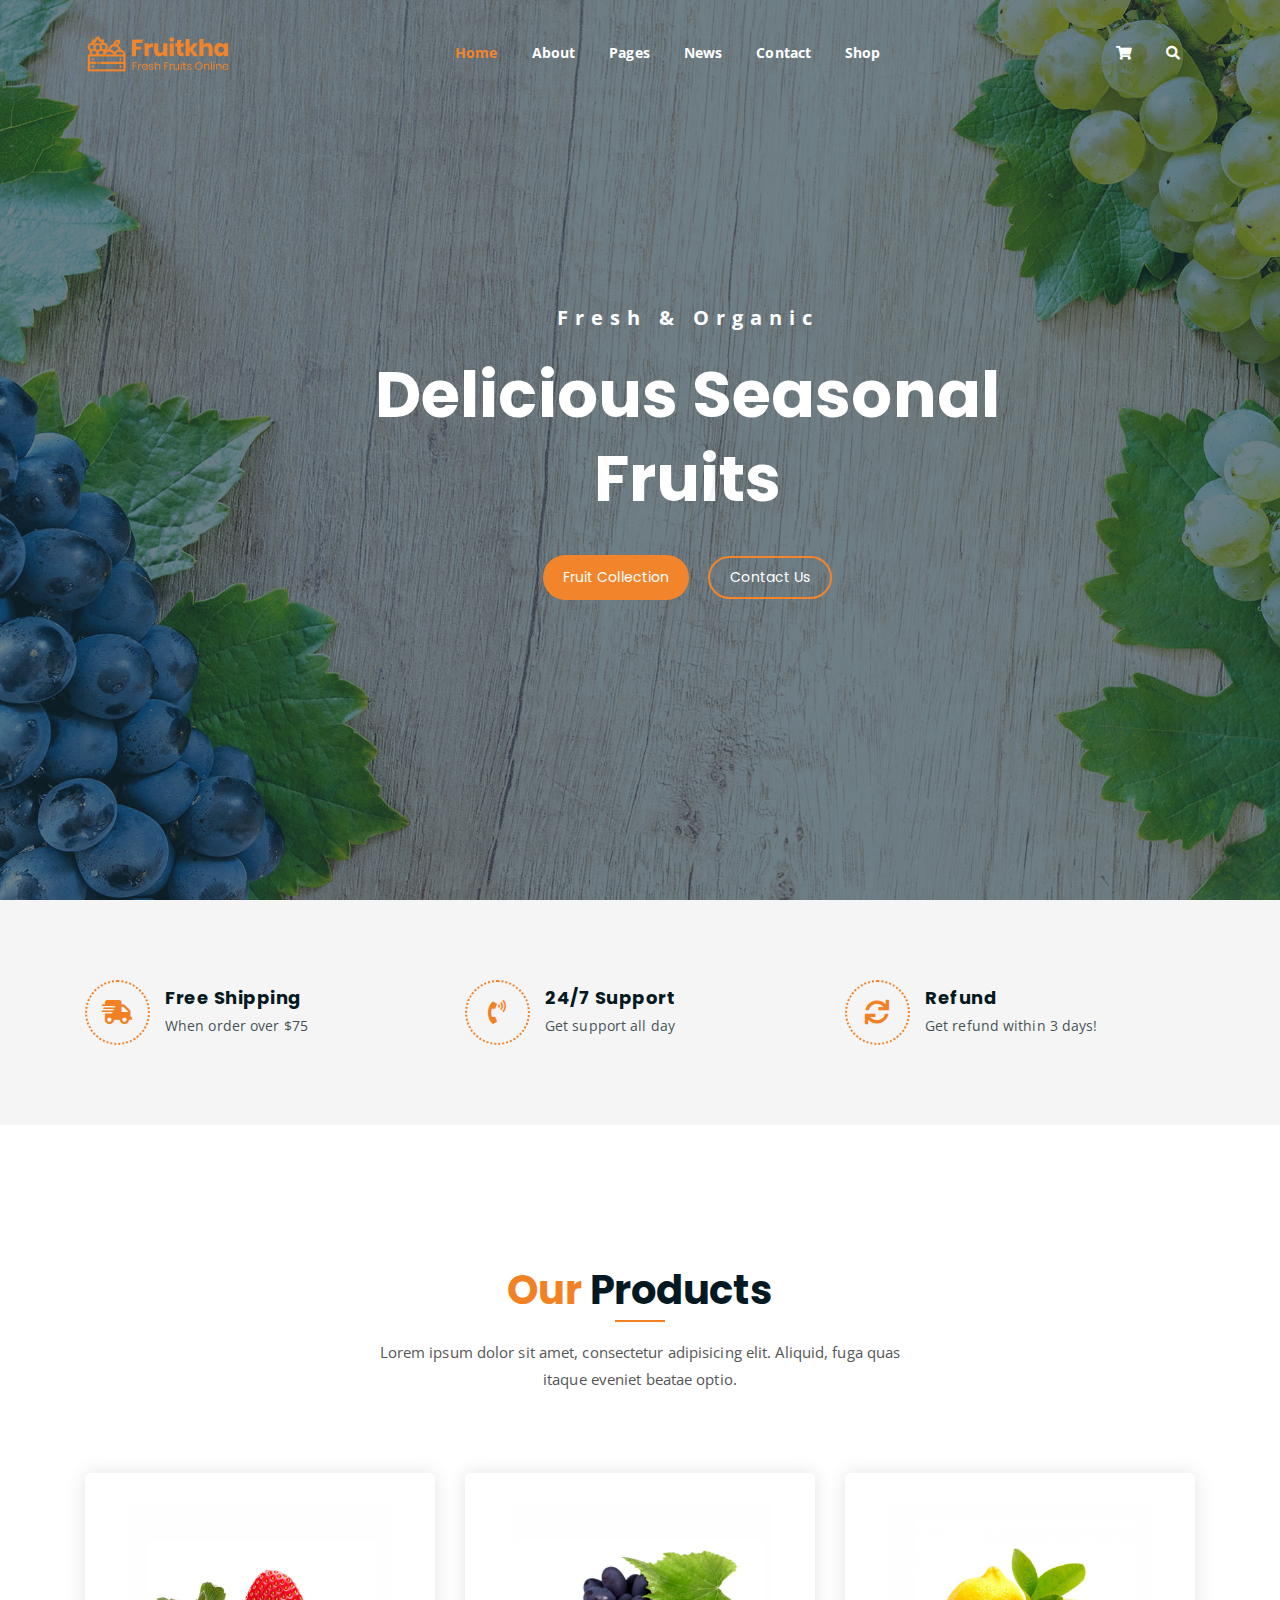
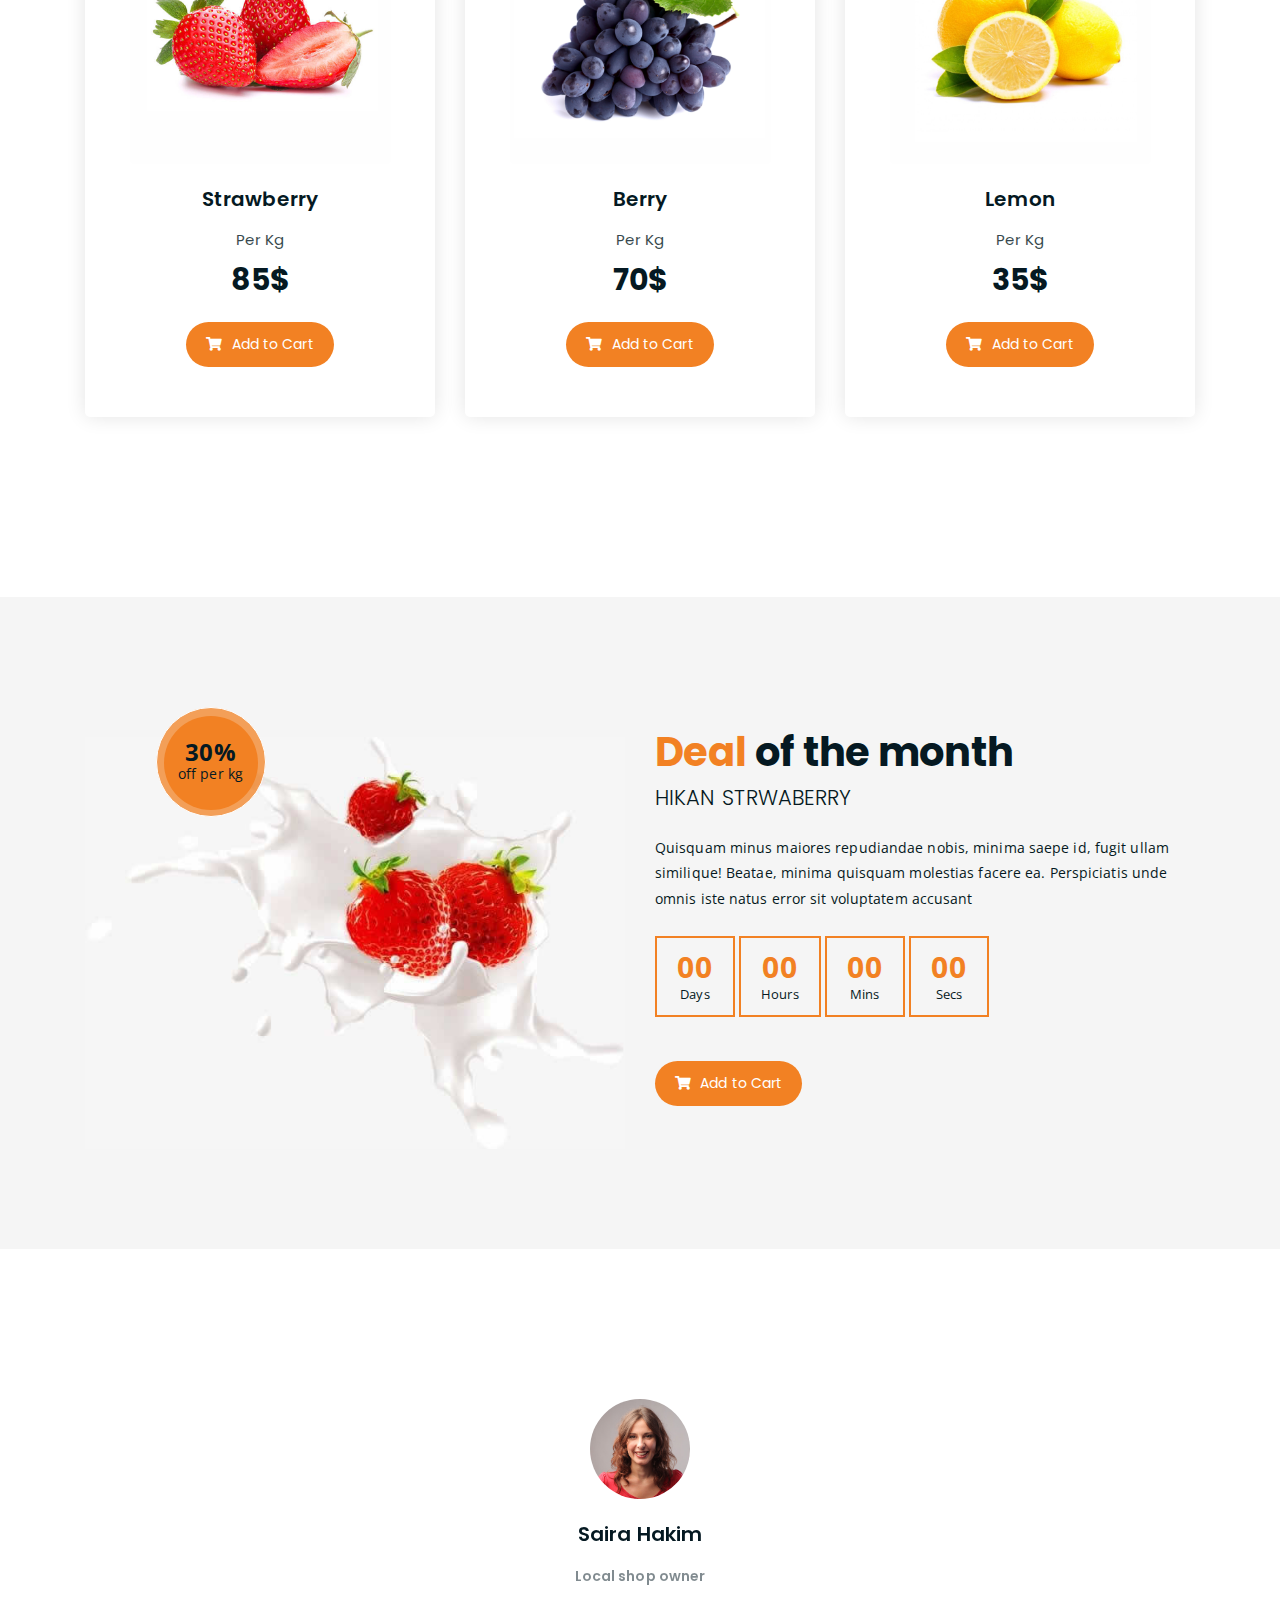
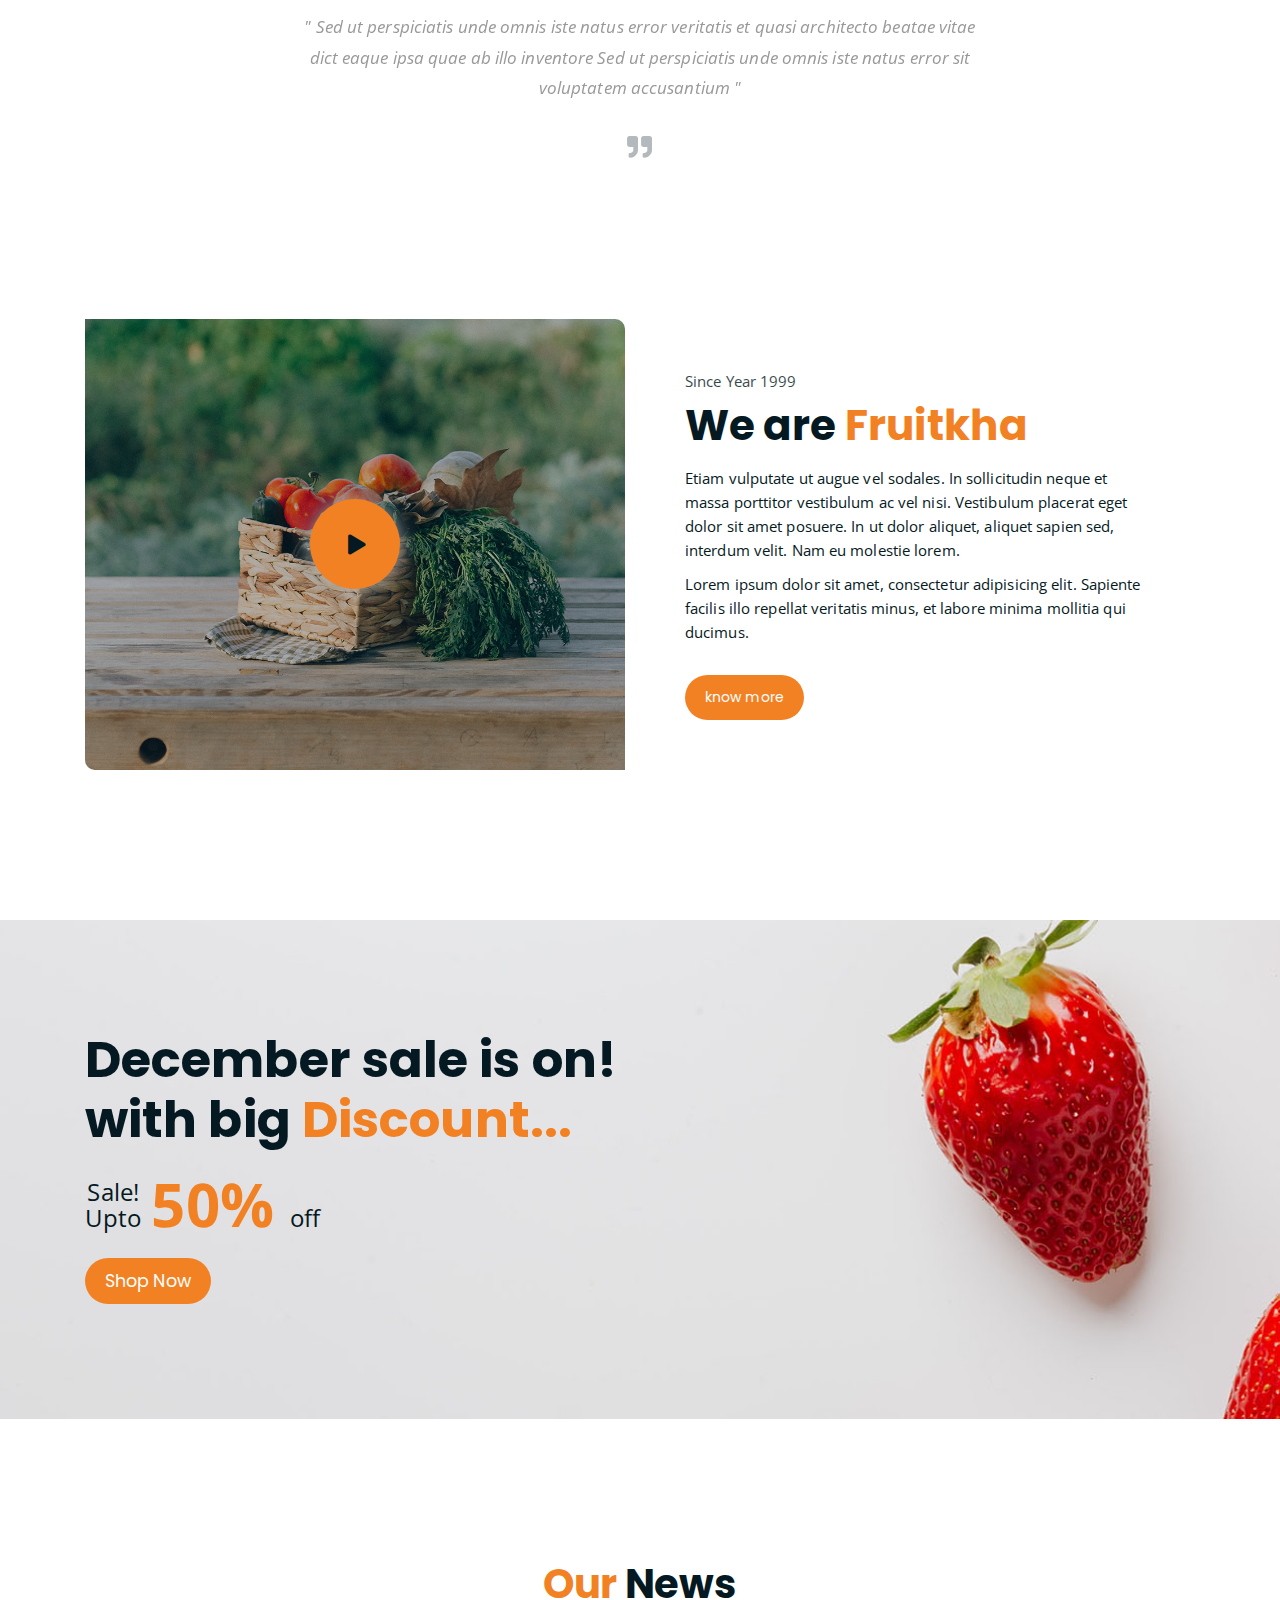
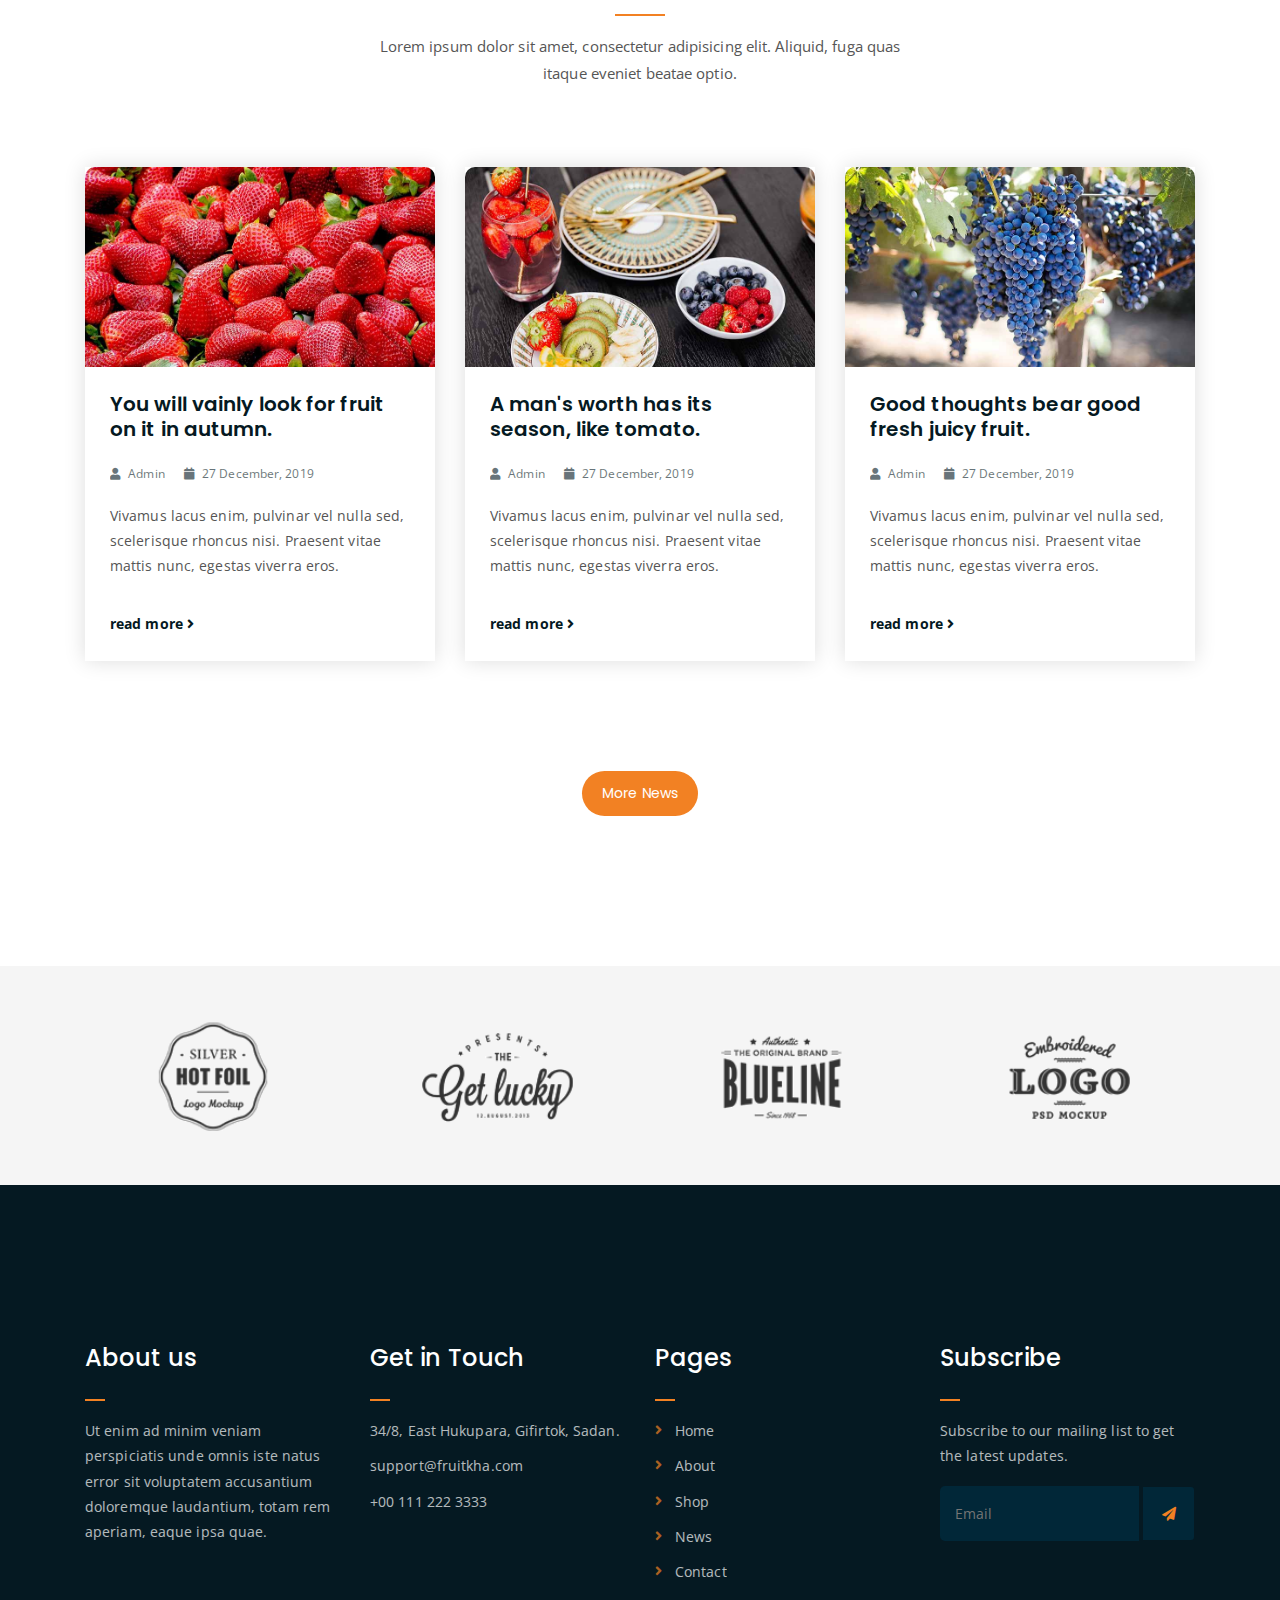
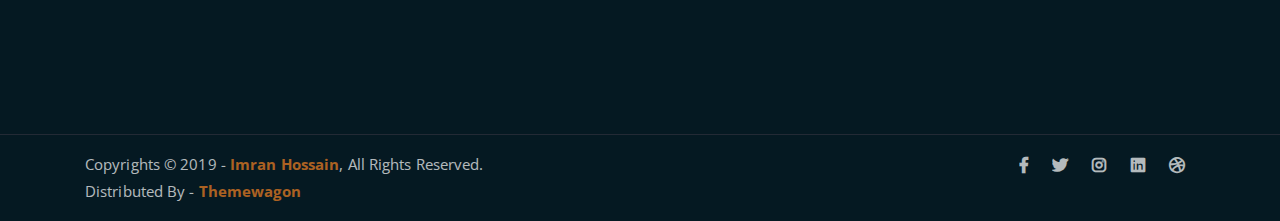
<file: fruitkha-1.0.0/index.html>
<!DOCTYPE html>
<html lang="en">
<head>
	<meta charset="UTF-8">
	<meta http-equiv="X-UA-Compatible" content="IE=edge">
	<meta name="viewport" content="width=device-width, initial-scale=1">
	<meta name="description" content="Responsive Bootstrap4 Shop Template, Created by Imran Hossain from https://imransdesign.com/">

	<!-- title -->
	<title>Fruitkha</title>

	<!-- favicon -->
	<link rel="shortcut icon" type="image/png" href="assets/img/favicon.png">
	<!-- google font -->
	<link href="https://fonts.googleapis.com/css?family=Open+Sans:300,400,700" rel="stylesheet">
	<link href="https://fonts.googleapis.com/css?family=Poppins:400,700&display=swap" rel="stylesheet">
	<!-- fontawesome -->
	<link rel="stylesheet" href="assets/css/all.min.css">
	<!-- bootstrap -->
	<link rel="stylesheet" href="assets/bootstrap/css/bootstrap.min.css">
	<!-- owl carousel -->
	<link rel="stylesheet" href="assets/css/owl.carousel.css">
	<!-- magnific popup -->
	<link rel="stylesheet" href="assets/css/magnific-popup.css">
	<!-- animate css -->
	<link rel="stylesheet" href="assets/css/animate.css">
	<!-- mean menu css -->
	<link rel="stylesheet" href="assets/css/meanmenu.min.css">
	<!-- main style -->
	<link rel="stylesheet" href="assets/css/main.css">
	<!-- responsive -->
	<link rel="stylesheet" href="assets/css/responsive.css">

</head>
<body>
	
	<!--PreLoader-->
    <div class="loader">
        <div class="loader-inner">
            <div class="circle"></div>
        </div>
    </div>
    <!--PreLoader Ends-->
	
	<!-- header -->
	<div class="top-header-area" id="sticker">
		<div class="container">
			<div class="row">
				<div class="col-lg-12 col-sm-12 text-center">
					<div class="main-menu-wrap">
						<!-- logo -->
						<div class="site-logo">
							<a href="index.html">
								<img src="assets/img/logo.png" alt="">
							</a>
						</div>
						<!-- logo -->

						<!-- menu start -->
						<nav class="main-menu">
							<ul>
								<li class="current-list-item"><a href="#">Home</a>
									<ul class="sub-menu">
										<li><a href="index.html">Static Home</a></li>
										<li><a href="index_2.html">Slider Home</a></li>
									</ul>
								</li>
								<li><a href="about.html">About</a></li>
								<li><a href="#">Pages</a>
									<ul class="sub-menu">
										<li><a href="404.html">404 page</a></li>
										<li><a href="about.html">About</a></li>
										<li><a href="cart.html">Cart</a></li>
										<li><a href="checkout.html">Check Out</a></li>
										<li><a href="contact.html">Contact</a></li>
										<li><a href="news.html">News</a></li>
										<li><a href="shop.html">Shop</a></li>
									</ul>
								</li>
								<li><a href="news.html">News</a>
									<ul class="sub-menu">
										<li><a href="news.html">News</a></li>
										<li><a href="single-news.html">Single News</a></li>
									</ul>
								</li>
								<li><a href="contact.html">Contact</a></li>
								<li><a href="shop.html">Shop</a>
									<ul class="sub-menu">
										<li><a href="shop.html">Shop</a></li>
										<li><a href="checkout.html">Check Out</a></li>
										<li><a href="single-product.html">Single Product</a></li>
										<li><a href="cart.html">Cart</a></li>
									</ul>
								</li>
								<li>
									<div class="header-icons">
										<a class="shopping-cart" href="cart.html"><i class="fas fa-shopping-cart"></i></a>
										<a class="mobile-hide search-bar-icon" href="#"><i class="fas fa-search"></i></a>
									</div>
								</li>
							</ul>
						</nav>
						<a class="mobile-show search-bar-icon" href="#"><i class="fas fa-search"></i></a>
						<div class="mobile-menu"></div>
						<!-- menu end -->
					</div>
				</div>
			</div>
		</div>
	</div>
	<!-- end header -->
	
	<!-- search area -->
	<div class="search-area">
		<div class="container">
			<div class="row">
				<div class="col-lg-12">
					<span class="close-btn"><i class="fas fa-window-close"></i></span>
					<div class="search-bar">
						<div class="search-bar-tablecell">
							<h3>Search For:</h3>
							<input type="text" placeholder="Keywords">
							<button type="submit">Search <i class="fas fa-search"></i></button>
						</div>
					</div>
				</div>
			</div>
		</div>
	</div>
	<!-- end search area -->

	<!-- hero area -->
	<div class="hero-area hero-bg">
		<div class="container">
			<div class="row">
				<div class="col-lg-9 offset-lg-2 text-center">
					<div class="hero-text">
						<div class="hero-text-tablecell">
							<p class="subtitle">Fresh & Organic</p>
							<h1>Delicious Seasonal Fruits</h1>
							<div class="hero-btns">
								<a href="shop.html" class="boxed-btn">Fruit Collection</a>
								<a href="contact.html" class="bordered-btn">Contact Us</a>
							</div>
						</div>
					</div>
				</div>
			</div>
		</div>
	</div>
	<!-- end hero area -->

	<!-- features list section -->
	<div class="list-section pt-80 pb-80">
		<div class="container">

			<div class="row">
				<div class="col-lg-4 col-md-6 mb-4 mb-lg-0">
					<div class="list-box d-flex align-items-center">
						<div class="list-icon">
							<i class="fas fa-shipping-fast"></i>
						</div>
						<div class="content">
							<h3>Free Shipping</h3>
							<p>When order over $75</p>
						</div>
					</div>
				</div>
				<div class="col-lg-4 col-md-6 mb-4 mb-lg-0">
					<div class="list-box d-flex align-items-center">
						<div class="list-icon">
							<i class="fas fa-phone-volume"></i>
						</div>
						<div class="content">
							<h3>24/7 Support</h3>
							<p>Get support all day</p>
						</div>
					</div>
				</div>
				<div class="col-lg-4 col-md-6">
					<div class="list-box d-flex justify-content-start align-items-center">
						<div class="list-icon">
							<i class="fas fa-sync"></i>
						</div>
						<div class="content">
							<h3>Refund</h3>
							<p>Get refund within 3 days!</p>
						</div>
					</div>
				</div>
			</div>

		</div>
	</div>
	<!-- end features list section -->

	<!-- product section -->
	<div class="product-section mt-150 mb-150">
		<div class="container">
			<div class="row">
				<div class="col-lg-8 offset-lg-2 text-center">
					<div class="section-title">	
						<h3><span class="orange-text">Our</span> Products</h3>
						<p>Lorem ipsum dolor sit amet, consectetur adipisicing elit. Aliquid, fuga quas itaque eveniet beatae optio.</p>
					</div>
				</div>
			</div>

			<div class="row">
				<div class="col-lg-4 col-md-6 text-center">
					<div class="single-product-item">
						<div class="product-image">
							<a href="single-product.html"><img src="assets/img/products/product-img-1.jpg" alt=""></a>
						</div>
						<h3>Strawberry</h3>
						<p class="product-price"><span>Per Kg</span> 85$ </p>
						<a href="cart.html" class="cart-btn"><i class="fas fa-shopping-cart"></i> Add to Cart</a>
					</div>
				</div>
				<div class="col-lg-4 col-md-6 text-center">
					<div class="single-product-item">
						<div class="product-image">
							<a href="single-product.html"><img src="assets/img/products/product-img-2.jpg" alt=""></a>
						</div>
						<h3>Berry</h3>
						<p class="product-price"><span>Per Kg</span> 70$ </p>
						<a href="cart.html" class="cart-btn"><i class="fas fa-shopping-cart"></i> Add to Cart</a>
					</div>
				</div>
				<div class="col-lg-4 col-md-6 offset-md-3 offset-lg-0 text-center">
					<div class="single-product-item">
						<div class="product-image">
							<a href="single-product.html"><img src="assets/img/products/product-img-3.jpg" alt=""></a>
						</div>
						<h3>Lemon</h3>
						<p class="product-price"><span>Per Kg</span> 35$ </p>
						<a href="cart.html" class="cart-btn"><i class="fas fa-shopping-cart"></i> Add to Cart</a>
					</div>
				</div>
			</div>
		</div>
	</div>
	<!-- end product section -->

	<!-- cart banner section -->
	<section class="cart-banner pt-100 pb-100">
    	<div class="container">
        	<div class="row clearfix">
            	<!--Image Column-->
            	<div class="image-column col-lg-6">
                	<div class="image">
                    	<div class="price-box">
                        	<div class="inner-price">
                                <span class="price">
                                    <strong>30%</strong> <br> off per kg
                                </span>
                            </div>
                        </div>
                    	<img src="assets/img/a.jpg" alt="">
                    </div>
                </div>
                <!--Content Column-->
                <div class="content-column col-lg-6">
					<h3><span class="orange-text">Deal</span> of the month</h3>
                    <h4>Hikan Strwaberry</h4>
                    <div class="text">Quisquam minus maiores repudiandae nobis, minima saepe id, fugit ullam similique! Beatae, minima quisquam molestias facere ea. Perspiciatis unde omnis iste natus error sit voluptatem accusant</div>
                    <!--Countdown Timer-->
                    <div class="time-counter"><div class="time-countdown clearfix" data-countdown="2020/2/01"><div class="counter-column"><div class="inner"><span class="count">00</span>Days</div></div> <div class="counter-column"><div class="inner"><span class="count">00</span>Hours</div></div>  <div class="counter-column"><div class="inner"><span class="count">00</span>Mins</div></div>  <div class="counter-column"><div class="inner"><span class="count">00</span>Secs</div></div></div></div>
                	<a href="cart.html" class="cart-btn mt-3"><i class="fas fa-shopping-cart"></i> Add to Cart</a>
                </div>
            </div>
        </div>
    </section>
    <!-- end cart banner section -->

	<!-- testimonail-section -->
	<div class="testimonail-section mt-150 mb-150">
		<div class="container">
			<div class="row">
				<div class="col-lg-10 offset-lg-1 text-center">
					<div class="testimonial-sliders">
						<div class="single-testimonial-slider">
							<div class="client-avater">
								<img src="assets/img/avaters/avatar1.png" alt="">
							</div>
							<div class="client-meta">
								<h3>Saira Hakim <span>Local shop owner</span></h3>
								<p class="testimonial-body">
									" Sed ut perspiciatis unde omnis iste natus error veritatis et  quasi architecto beatae vitae dict eaque ipsa quae ab illo inventore Sed ut perspiciatis unde omnis iste natus error sit voluptatem accusantium "
								</p>
								<div class="last-icon">
									<i class="fas fa-quote-right"></i>
								</div>
							</div>
						</div>
						<div class="single-testimonial-slider">
							<div class="client-avater">
								<img src="assets/img/avaters/avatar2.png" alt="">
							</div>
							<div class="client-meta">
								<h3>David Niph <span>Local shop owner</span></h3>
								<p class="testimonial-body">
									" Sed ut perspiciatis unde omnis iste natus error veritatis et  quasi architecto beatae vitae dict eaque ipsa quae ab illo inventore Sed ut perspiciatis unde omnis iste natus error sit voluptatem accusantium "
								</p>
								<div class="last-icon">
									<i class="fas fa-quote-right"></i>
								</div>
							</div>
						</div>
						<div class="single-testimonial-slider">
							<div class="client-avater">
								<img src="assets/img/avaters/avatar3.png" alt="">
							</div>
							<div class="client-meta">
								<h3>Jacob Sikim <span>Local shop owner</span></h3>
								<p class="testimonial-body">
									" Sed ut perspiciatis unde omnis iste natus error veritatis et  quasi architecto beatae vitae dict eaque ipsa quae ab illo inventore Sed ut perspiciatis unde omnis iste natus error sit voluptatem accusantium "
								</p>
								<div class="last-icon">
									<i class="fas fa-quote-right"></i>
								</div>
							</div>
						</div>
					</div>
				</div>
			</div>
		</div>
	</div>
	<!-- end testimonail-section -->
	
	<!-- advertisement section -->
	<div class="abt-section mb-150">
		<div class="container">
			<div class="row">
				<div class="col-lg-6 col-md-12">
					<div class="abt-bg">
						<a href="https://www.youtube.com/watch?v=DBLlFWYcIGQ" class="video-play-btn popup-youtube"><i class="fas fa-play"></i></a>
					</div>
				</div>
				<div class="col-lg-6 col-md-12">
					<div class="abt-text">
						<p class="top-sub">Since Year 1999</p>
						<h2>We are <span class="orange-text">Fruitkha</span></h2>
						<p>Etiam vulputate ut augue vel sodales. In sollicitudin neque et massa porttitor vestibulum ac vel nisi. Vestibulum placerat eget dolor sit amet posuere. In ut dolor aliquet, aliquet sapien sed, interdum velit. Nam eu molestie lorem.</p>
						<p>Lorem ipsum dolor sit amet, consectetur adipisicing elit. Sapiente facilis illo repellat veritatis minus, et labore minima mollitia qui ducimus.</p>
						<a href="about.html" class="boxed-btn mt-4">know more</a>
					</div>
				</div>
			</div>
		</div>
	</div>
	<!-- end advertisement section -->
	
	<!-- shop banner -->
	<section class="shop-banner">
    	<div class="container">
        	<h3>December sale is on! <br> with big <span class="orange-text">Discount...</span></h3>
            <div class="sale-percent"><span>Sale! <br> Upto</span>50% <span>off</span></div>
            <a href="shop.html" class="cart-btn btn-lg">Shop Now</a>
        </div>
    </section>
	<!-- end shop banner -->

	<!-- latest news -->
	<div class="latest-news pt-150 pb-150">
		<div class="container">

			<div class="row">
				<div class="col-lg-8 offset-lg-2 text-center">
					<div class="section-title">	
						<h3><span class="orange-text">Our</span> News</h3>
						<p>Lorem ipsum dolor sit amet, consectetur adipisicing elit. Aliquid, fuga quas itaque eveniet beatae optio.</p>
					</div>
				</div>
			</div>

			<div class="row">
				<div class="col-lg-4 col-md-6">
					<div class="single-latest-news">
						<a href="single-news.html"><div class="latest-news-bg news-bg-1"></div></a>
						<div class="news-text-box">
							<h3><a href="single-news.html">You will vainly look for fruit on it in autumn.</a></h3>
							<p class="blog-meta">
								<span class="author"><i class="fas fa-user"></i> Admin</span>
								<span class="date"><i class="fas fa-calendar"></i> 27 December, 2019</span>
							</p>
							<p class="excerpt">Vivamus lacus enim, pulvinar vel nulla sed, scelerisque rhoncus nisi. Praesent vitae mattis nunc, egestas viverra eros.</p>
							<a href="single-news.html" class="read-more-btn">read more <i class="fas fa-angle-right"></i></a>
						</div>
					</div>
				</div>
				<div class="col-lg-4 col-md-6">
					<div class="single-latest-news">
						<a href="single-news.html"><div class="latest-news-bg news-bg-2"></div></a>
						<div class="news-text-box">
							<h3><a href="single-news.html">A man's worth has its season, like tomato.</a></h3>
							<p class="blog-meta">
								<span class="author"><i class="fas fa-user"></i> Admin</span>
								<span class="date"><i class="fas fa-calendar"></i> 27 December, 2019</span>
							</p>
							<p class="excerpt">Vivamus lacus enim, pulvinar vel nulla sed, scelerisque rhoncus nisi. Praesent vitae mattis nunc, egestas viverra eros.</p>
							<a href="single-news.html" class="read-more-btn">read more <i class="fas fa-angle-right"></i></a>
						</div>
					</div>
				</div>
				<div class="col-lg-4 col-md-6 offset-md-3 offset-lg-0">
					<div class="single-latest-news">
						<a href="single-news.html"><div class="latest-news-bg news-bg-3"></div></a>
						<div class="news-text-box">
							<h3><a href="single-news.html">Good thoughts bear good fresh juicy fruit.</a></h3>
							<p class="blog-meta">
								<span class="author"><i class="fas fa-user"></i> Admin</span>
								<span class="date"><i class="fas fa-calendar"></i> 27 December, 2019</span>
							</p>
							<p class="excerpt">Vivamus lacus enim, pulvinar vel nulla sed, scelerisque rhoncus nisi. Praesent vitae mattis nunc, egestas viverra eros.</p>
							<a href="single-news.html" class="read-more-btn">read more <i class="fas fa-angle-right"></i></a>
						</div>
					</div>
				</div>
			</div>
			<div class="row">
				<div class="col-lg-12 text-center">
					<a href="news.html" class="boxed-btn">More News</a>
				</div>
			</div>
		</div>
	</div>
	<!-- end latest news -->

	<!-- logo carousel -->
	<div class="logo-carousel-section">
		<div class="container">
			<div class="row">
				<div class="col-lg-12">
					<div class="logo-carousel-inner">
						<div class="single-logo-item">
							<img src="assets/img/company-logos/1.png" alt="">
						</div>
						<div class="single-logo-item">
							<img src="assets/img/company-logos/2.png" alt="">
						</div>
						<div class="single-logo-item">
							<img src="assets/img/company-logos/3.png" alt="">
						</div>
						<div class="single-logo-item">
							<img src="assets/img/company-logos/4.png" alt="">
						</div>
						<div class="single-logo-item">
							<img src="assets/img/company-logos/5.png" alt="">
						</div>
					</div>
				</div>
			</div>
		</div>
	</div>
	<!-- end logo carousel -->

	<!-- footer -->
	<div class="footer-area">
		<div class="container">
			<div class="row">
				<div class="col-lg-3 col-md-6">
					<div class="footer-box about-widget">
						<h2 class="widget-title">About us</h2>
						<p>Ut enim ad minim veniam perspiciatis unde omnis iste natus error sit voluptatem accusantium doloremque laudantium, totam rem aperiam, eaque ipsa quae.</p>
					</div>
				</div>
				<div class="col-lg-3 col-md-6">
					<div class="footer-box get-in-touch">
						<h2 class="widget-title">Get in Touch</h2>
						<ul>
							<li>34/8, East Hukupara, Gifirtok, Sadan.</li>
							<li>support@fruitkha.com</li>
							<li>+00 111 222 3333</li>
						</ul>
					</div>
				</div>
				<div class="col-lg-3 col-md-6">
					<div class="footer-box pages">
						<h2 class="widget-title">Pages</h2>
						<ul>
							<li><a href="index.html">Home</a></li>
							<li><a href="about.html">About</a></li>
							<li><a href="services.html">Shop</a></li>
							<li><a href="news.html">News</a></li>
							<li><a href="contact.html">Contact</a></li>
						</ul>
					</div>
				</div>
				<div class="col-lg-3 col-md-6">
					<div class="footer-box subscribe">
						<h2 class="widget-title">Subscribe</h2>
						<p>Subscribe to our mailing list to get the latest updates.</p>
						<form action="index.html">
							<input type="email" placeholder="Email">
							<button type="submit"><i class="fas fa-paper-plane"></i></button>
						</form>
					</div>
				</div>
			</div>
		</div>
	</div>
	<!-- end footer -->
	
	<!-- copyright -->
	<div class="copyright">
		<div class="container">
			<div class="row">
				<div class="col-lg-6 col-md-12">
					<p>Copyrights &copy; 2019 - <a href="https://imransdesign.com/">Imran Hossain</a>,  All Rights Reserved.<br>
						Distributed By - <a href="https://themewagon.com/">Themewagon</a>
					</p>
				</div>
				<div class="col-lg-6 text-right col-md-12">
					<div class="social-icons">
						<ul>
							<li><a href="#" target="_blank"><i class="fab fa-facebook-f"></i></a></li>
							<li><a href="#" target="_blank"><i class="fab fa-twitter"></i></a></li>
							<li><a href="#" target="_blank"><i class="fab fa-instagram"></i></a></li>
							<li><a href="#" target="_blank"><i class="fab fa-linkedin"></i></a></li>
							<li><a href="#" target="_blank"><i class="fab fa-dribbble"></i></a></li>
						</ul>
					</div>
				</div>
			</div>
		</div>
	</div>
	<!-- end copyright -->
	
	<!-- jquery -->
	<script src="assets/js/jquery-1.11.3.min.js"></script>
	<!-- bootstrap -->
	<script src="assets/bootstrap/js/bootstrap.min.js"></script>
	<!-- count down -->
	<script src="assets/js/jquery.countdown.js"></script>
	<!-- isotope -->
	<script src="assets/js/jquery.isotope-3.0.6.min.js"></script>
	<!-- waypoints -->
	<script src="assets/js/waypoints.js"></script>
	<!-- owl carousel -->
	<script src="assets/js/owl.carousel.min.js"></script>
	<!-- magnific popup -->
	<script src="assets/js/jquery.magnific-popup.min.js"></script>
	<!-- mean menu -->
	<script src="assets/js/jquery.meanmenu.min.js"></script>
	<!-- sticker js -->
	<script src="assets/js/sticker.js"></script>
	<!-- main js -->
	<script src="assets/js/main.js"></script>

</body>
</html>
</file>
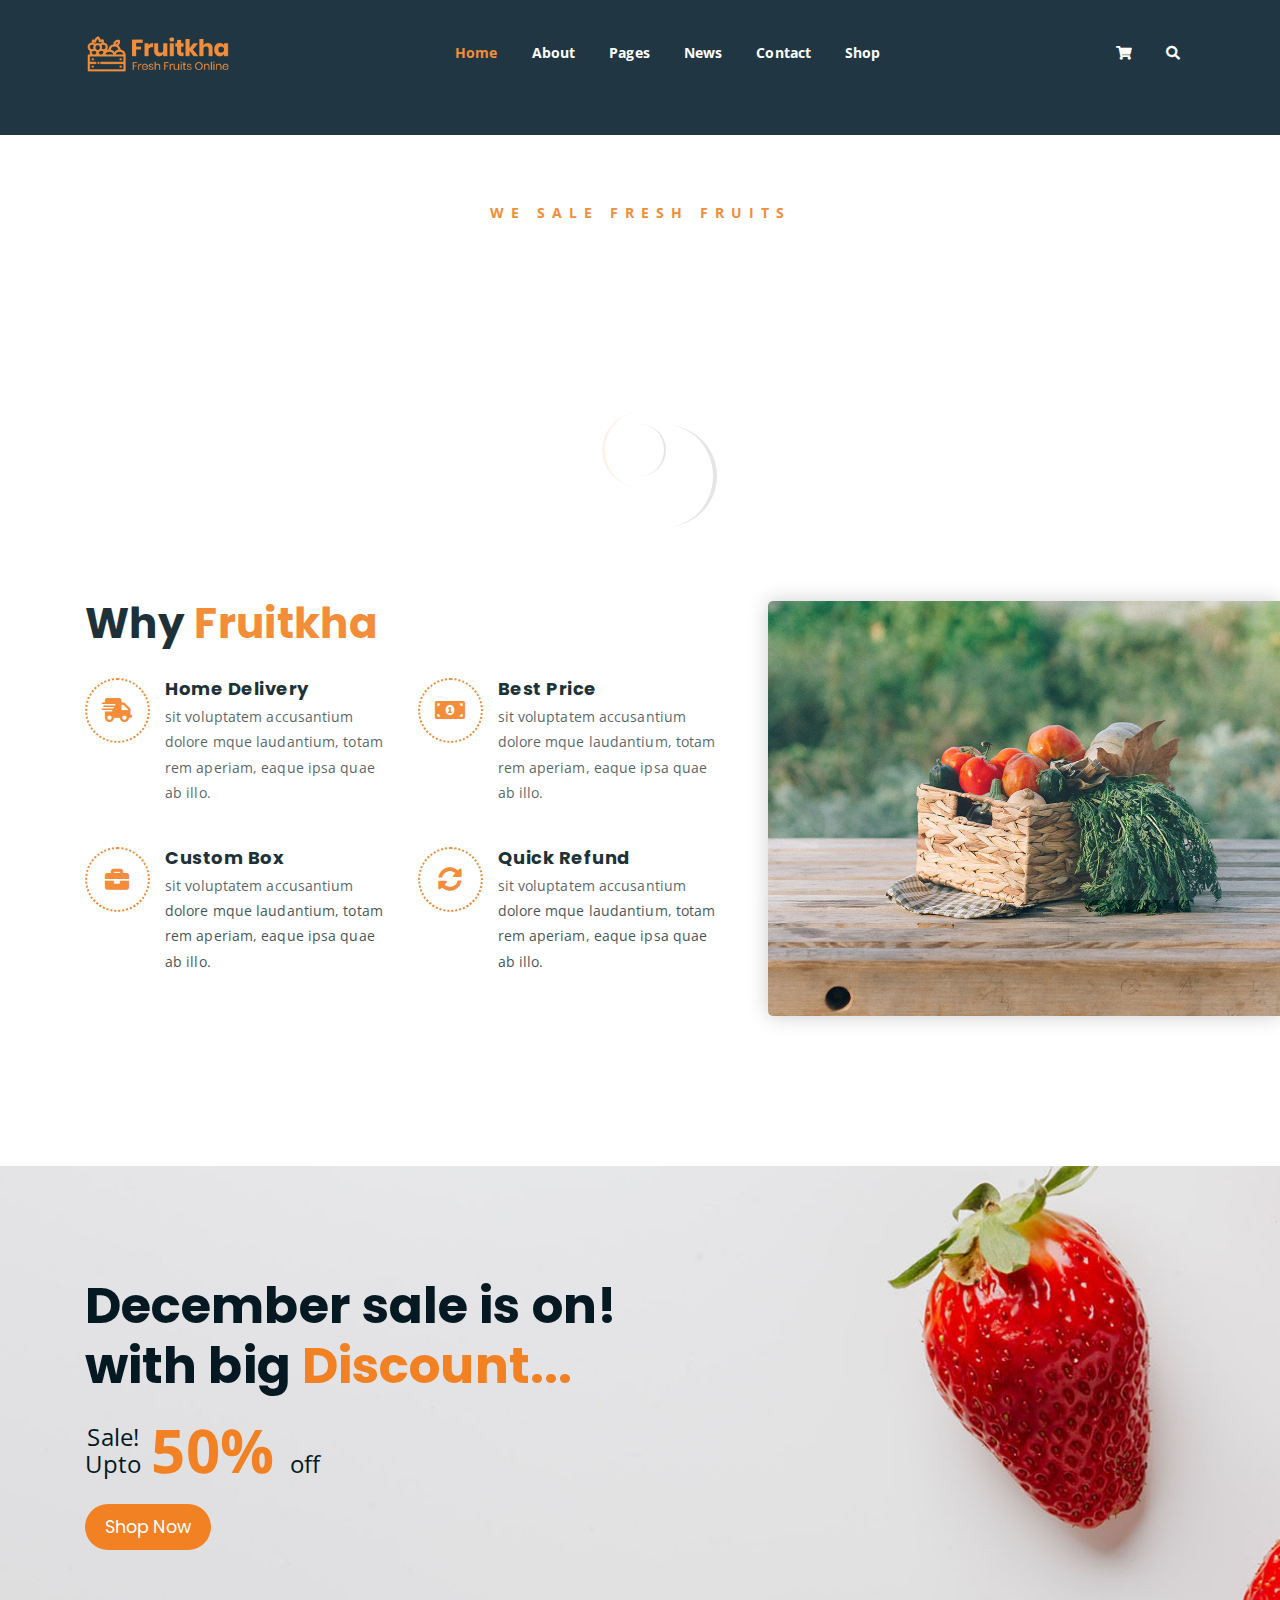
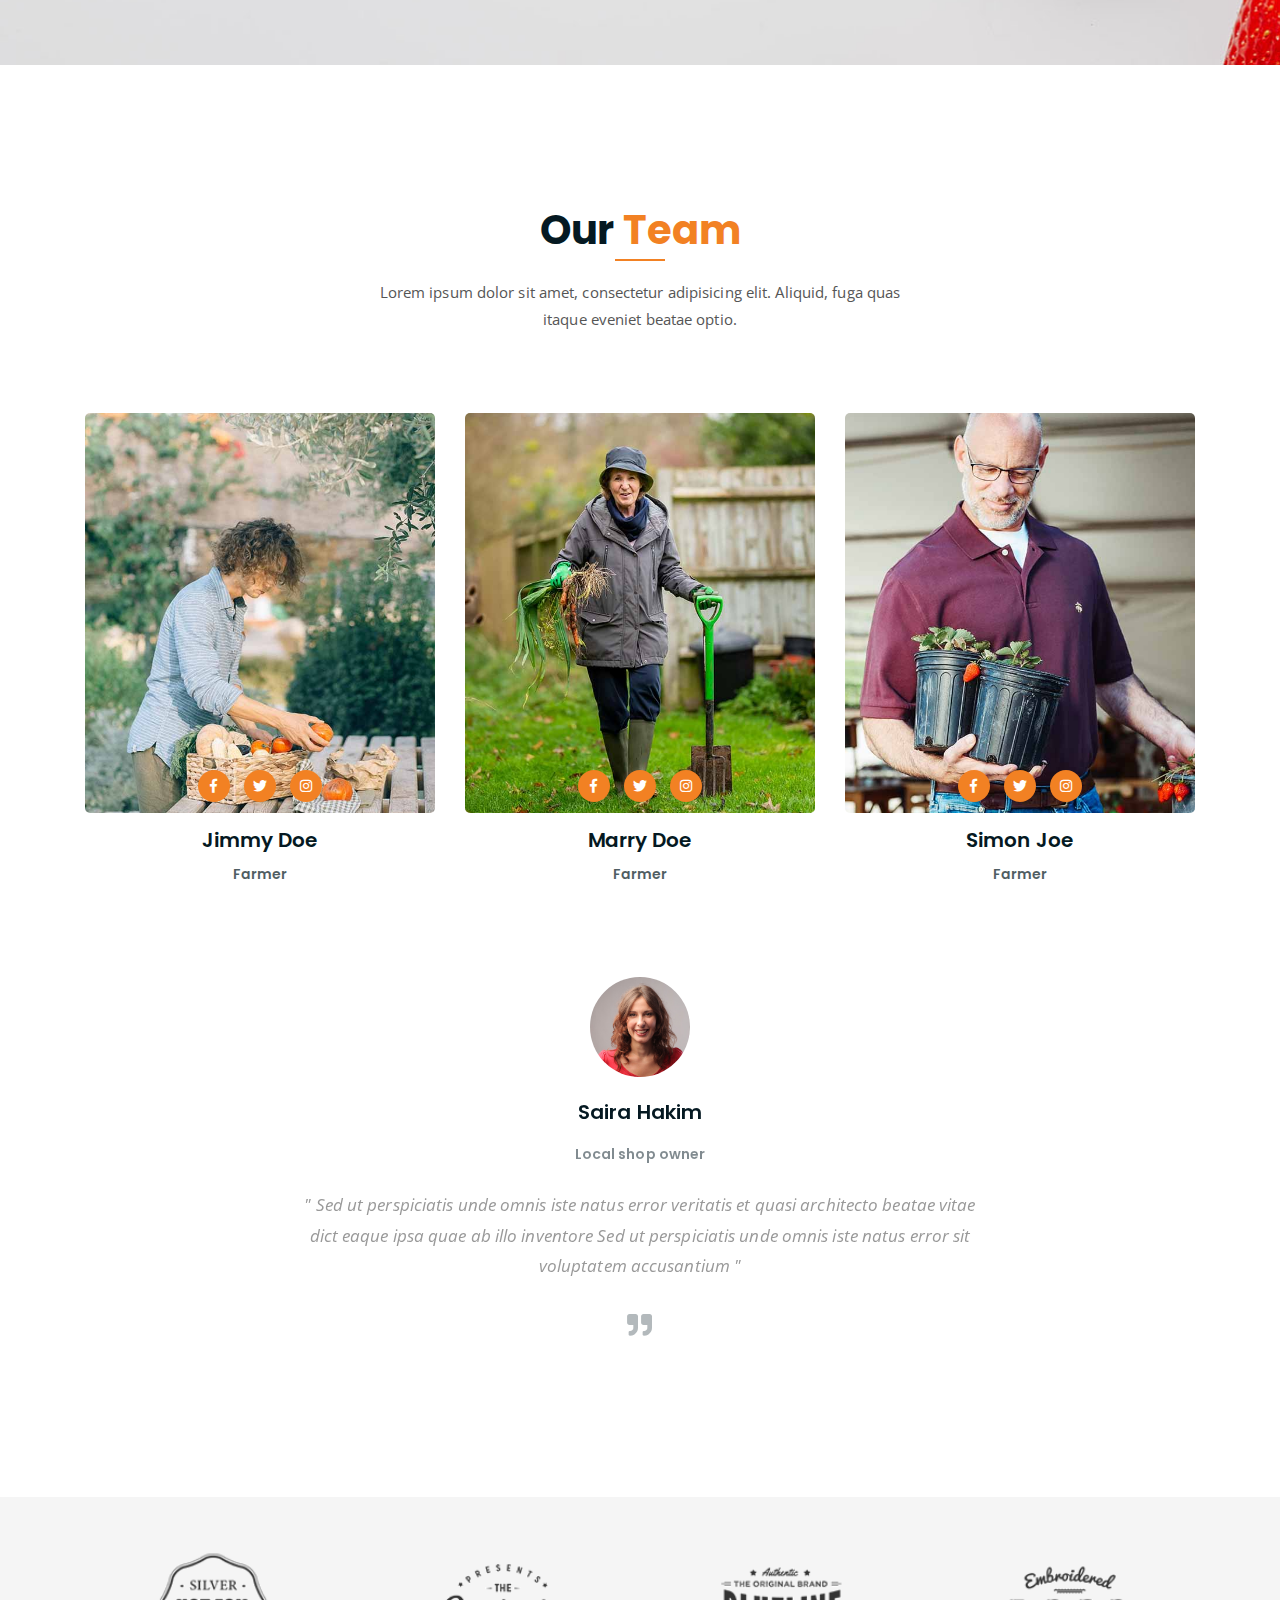
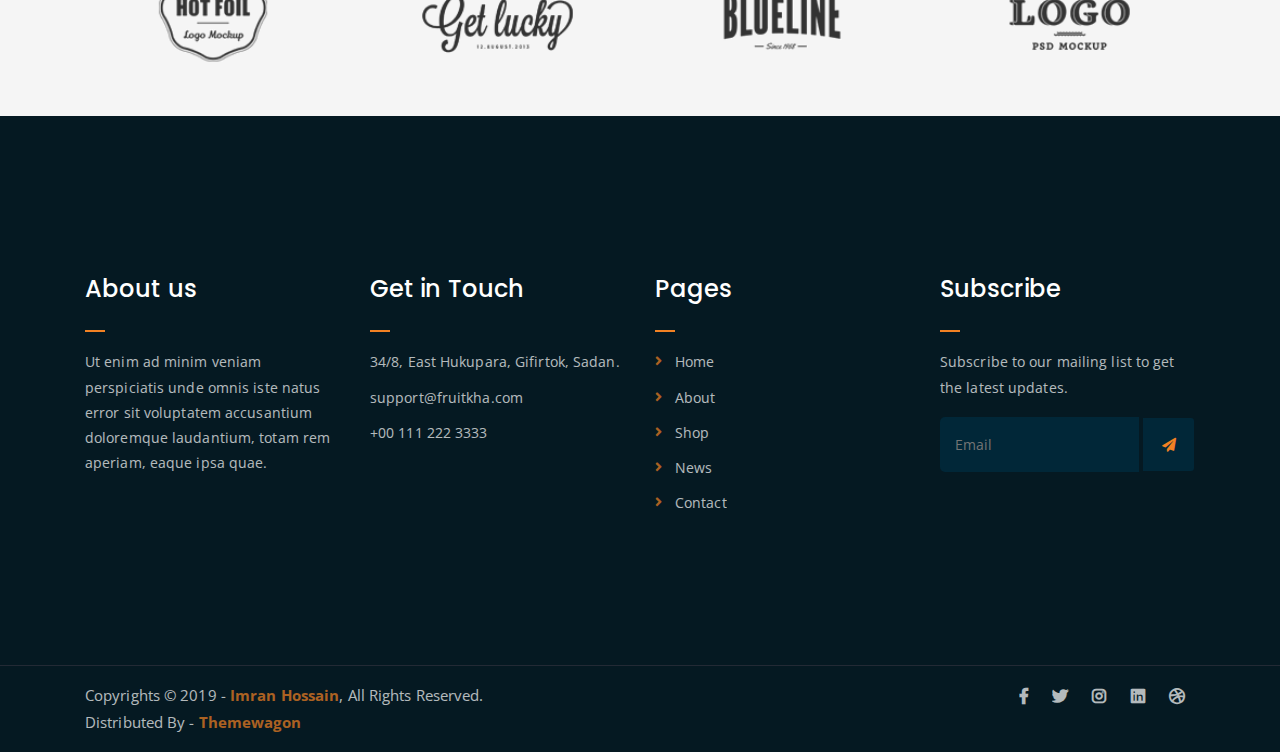
<file: fruitkha-1.0.0/about.html>
<!DOCTYPE html>
<html lang="en">
<head>
	<meta charset="UTF-8">
	<meta http-equiv="X-UA-Compatible" content="IE=edge">
	<meta name="viewport" content="width=device-width, initial-scale=1">
	<meta name="description" content="Responsive Bootstrap4 Shop Template, Created by Imran Hossain from https://imransdesign.com/">

	<!-- title -->
	<title>About</title>

	<!-- favicon -->
	<link rel="shortcut icon" type="image/png" href="assets/img/favicon.png">
	<!-- google font -->
	<link href="https://fonts.googleapis.com/css?family=Open+Sans:300,400,700" rel="stylesheet">
	<link href="https://fonts.googleapis.com/css?family=Poppins:400,700&display=swap" rel="stylesheet">
	<!-- fontawesome -->
	<link rel="stylesheet" href="assets/css/all.min.css">
	<!-- bootstrap -->
	<link rel="stylesheet" href="assets/bootstrap/css/bootstrap.min.css">
	<!-- owl carousel -->
	<link rel="stylesheet" href="assets/css/owl.carousel.css">
	<!-- magnific popup -->
	<link rel="stylesheet" href="assets/css/magnific-popup.css">
	<!-- animate css -->
	<link rel="stylesheet" href="assets/css/animate.css">
	<!-- mean menu css -->
	<link rel="stylesheet" href="assets/css/meanmenu.min.css">
	<!-- main style -->
	<link rel="stylesheet" href="assets/css/main.css">
	<!-- responsive -->
	<link rel="stylesheet" href="assets/css/responsive.css">

</head>
<body>
	
	<!--PreLoader-->
    <div class="loader">
        <div class="loader-inner">
            <div class="circle"></div>
        </div>
    </div>
    <!--PreLoader Ends-->
	
	<!-- header -->
	<div class="top-header-area" id="sticker">
		<div class="container">
			<div class="row">
				<div class="col-lg-12 col-sm-12 text-center">
					<div class="main-menu-wrap">
						<!-- logo -->
						<div class="site-logo">
							<a href="index.html">
								<img src="assets/img/logo.png" alt="">
							</a>
						</div>
						<!-- logo -->

						<!-- menu start -->
						<nav class="main-menu">
							<ul>
								<li class="current-list-item"><a href="#">Home</a>
									<ul class="sub-menu">
										<li><a href="index.html">Static Home</a></li>
										<li><a href="index_2.html">Slider Home</a></li>
									</ul>
								</li>
								<li><a href="about.html">About</a></li>
								<li><a href="#">Pages</a>
									<ul class="sub-menu">
										<li><a href="404.html">404 page</a></li>
										<li><a href="about.html">About</a></li>
										<li><a href="cart.html">Cart</a></li>
										<li><a href="checkout.html">Check Out</a></li>
										<li><a href="contact.html">Contact</a></li>
										<li><a href="news.html">News</a></li>
										<li><a href="shop.html">Shop</a></li>
									</ul>
								</li>
								<li><a href="news.html">News</a>
									<ul class="sub-menu">
										<li><a href="news.html">News</a></li>
										<li><a href="single-news.html">Single News</a></li>
									</ul>
								</li>
								<li><a href="contact.html">Contact</a></li>
								<li><a href="shop.html">Shop</a>
									<ul class="sub-menu">
										<li><a href="shop.html">Shop</a></li>
										<li><a href="checkout.html">Check Out</a></li>
										<li><a href="single-product.html">Single Product</a></li>
										<li><a href="cart.html">Cart</a></li>
									</ul>
								</li>
								<li>
									<div class="header-icons">
										<a class="shopping-cart" href="cart.html"><i class="fas fa-shopping-cart"></i></a>
										<a class="mobile-hide search-bar-icon" href="#"><i class="fas fa-search"></i></a>
									</div>
								</li>
							</ul>
						</nav>
						<a class="mobile-show search-bar-icon" href="#"><i class="fas fa-search"></i></a>
						<div class="mobile-menu"></div>
						<!-- menu end -->
					</div>
				</div>
			</div>
		</div>
	</div>
	<!-- end header -->

	<!-- search area -->
	<div class="search-area">
		<div class="container">
			<div class="row">
				<div class="col-lg-12">
					<span class="close-btn"><i class="fas fa-window-close"></i></span>
					<div class="search-bar">
						<div class="search-bar-tablecell">
							<h3>Search For:</h3>
							<input type="text" placeholder="Keywords">
							<button type="submit">Search <i class="fas fa-search"></i></button>
						</div>
					</div>
				</div>
			</div>
		</div>
	</div>
	<!-- end search arewa -->
	
	<!-- breadcrumb-section -->
	<div class="breadcrumb-section breadcrumb-bg">
		<div class="container">
			<div class="row">
				<div class="col-lg-8 offset-lg-2 text-center">
					<div class="breadcrumb-text">
						<p>We sale fresh fruits</p>
						<h1>About Us</h1>
					</div>
				</div>
			</div>
		</div>
	</div>
	<!-- end breadcrumb section -->

	<!-- featured section -->
	<div class="feature-bg">
		<div class="container">
			<div class="row">
				<div class="col-lg-7">
					<div class="featured-text">
						<h2 class="pb-3">Why <span class="orange-text">Fruitkha</span></h2>
						<div class="row">
							<div class="col-lg-6 col-md-6 mb-4 mb-md-5">
								<div class="list-box d-flex">
									<div class="list-icon">
										<i class="fas fa-shipping-fast"></i>
									</div>
									<div class="content">
										<h3>Home Delivery</h3>
										<p>sit voluptatem accusantium dolore mque laudantium, totam rem aperiam, eaque ipsa quae ab illo.</p>
									</div>
								</div>
							</div>
							<div class="col-lg-6 col-md-6 mb-5 mb-md-5">
								<div class="list-box d-flex">
									<div class="list-icon">
										<i class="fas fa-money-bill-alt"></i>
									</div>
									<div class="content">
										<h3>Best Price</h3>
										<p>sit voluptatem accusantium dolore mque laudantium, totam rem aperiam, eaque ipsa quae ab illo.</p>
									</div>
								</div>
							</div>
							<div class="col-lg-6 col-md-6 mb-5 mb-md-5">
								<div class="list-box d-flex">
									<div class="list-icon">
										<i class="fas fa-briefcase"></i>
									</div>
									<div class="content">
										<h3>Custom Box</h3>
										<p>sit voluptatem accusantium dolore mque laudantium, totam rem aperiam, eaque ipsa quae ab illo.</p>
									</div>
								</div>
							</div>
							<div class="col-lg-6 col-md-6">
								<div class="list-box d-flex">
									<div class="list-icon">
										<i class="fas fa-sync-alt"></i>
									</div>
									<div class="content">
										<h3>Quick Refund</h3>
										<p>sit voluptatem accusantium dolore mque laudantium, totam rem aperiam, eaque ipsa quae ab illo.</p>
									</div>
								</div>
							</div>
						</div>
					</div>
				</div>
			</div>
		</div>
	</div>
	<!-- end featured section -->

	<!-- shop banner -->
	<section class="shop-banner">
    	<div class="container">
        	<h3>December sale is on! <br> with big <span class="orange-text">Discount...</span></h3>
            <div class="sale-percent"><span>Sale! <br> Upto</span>50% <span>off</span></div>
            <a href="shop.html" class="cart-btn btn-lg">Shop Now</a>
        </div>
    </section>
	<!-- end shop banner -->

	<!-- team section -->
	<div class="mt-150">
		<div class="container">
			<div class="row">
				<div class="col-lg-8 offset-lg-2 text-center">
					<div class="section-title">
						<h3>Our <span class="orange-text">Team</span></h3>
						<p>Lorem ipsum dolor sit amet, consectetur adipisicing elit. Aliquid, fuga quas itaque eveniet beatae optio.</p>
					</div>
				</div>
			</div>
			<div class="row">
				<div class="col-lg-4 col-md-6">
					<div class="single-team-item">
						<div class="team-bg team-bg-1"></div>
						<h4>Jimmy Doe <span>Farmer</span></h4>
						<ul class="social-link-team">
							<li><a href="#" target="_blank"><i class="fab fa-facebook-f"></i></a></li>
							<li><a href="#" target="_blank"><i class="fab fa-twitter"></i></a></li>
							<li><a href="#" target="_blank"><i class="fab fa-instagram"></i></a></li>
						</ul>
					</div>
				</div>
				<div class="col-lg-4 col-md-6">
					<div class="single-team-item">
						<div class="team-bg team-bg-2"></div>
						<h4>Marry Doe <span>Farmer</span></h4>
						<ul class="social-link-team">
							<li><a href="#" target="_blank"><i class="fab fa-facebook-f"></i></a></li>
							<li><a href="#" target="_blank"><i class="fab fa-twitter"></i></a></li>
							<li><a href="#" target="_blank"><i class="fab fa-instagram"></i></a></li>
						</ul>
					</div>
				</div>
				<div class="col-lg-4 col-md-6 offset-md-3 offset-lg-0">
					<div class="single-team-item">
						<div class="team-bg team-bg-3"></div>
						<h4>Simon Joe <span>Farmer</span></h4>
						<ul class="social-link-team">
							<li><a href="#" target="_blank"><i class="fab fa-facebook-f"></i></a></li>
							<li><a href="#" target="_blank"><i class="fab fa-twitter"></i></a></li>
							<li><a href="#" target="_blank"><i class="fab fa-instagram"></i></a></li>
						</ul>
					</div>
				</div>
			</div>
		</div>
	</div>
	<!-- end team section -->

	<!-- testimonail-section -->
	<div class="testimonail-section mt-80 mb-150">
		<div class="container">
			<div class="row">
				<div class="col-lg-10 offset-lg-1 text-center">
					<div class="testimonial-sliders">
						<div class="single-testimonial-slider">
							<div class="client-avater">
								<img src="assets/img/avaters/avatar1.png" alt="">
							</div>
							<div class="client-meta">
								<h3>Saira Hakim <span>Local shop owner</span></h3>
								<p class="testimonial-body">
									" Sed ut perspiciatis unde omnis iste natus error veritatis et  quasi architecto beatae vitae dict eaque ipsa quae ab illo inventore Sed ut perspiciatis unde omnis iste natus error sit voluptatem accusantium "
								</p>
								<div class="last-icon">
									<i class="fas fa-quote-right"></i>
								</div>
							</div>
						</div>
						<div class="single-testimonial-slider">
							<div class="client-avater">
								<img src="assets/img/avaters/avatar2.png" alt="">
							</div>
							<div class="client-meta">
								<h3>David Niph <span>Local shop owner</span></h3>
								<p class="testimonial-body">
									" Sed ut perspiciatis unde omnis iste natus error veritatis et  quasi architecto beatae vitae dict eaque ipsa quae ab illo inventore Sed ut perspiciatis unde omnis iste natus error sit voluptatem accusantium "
								</p>
								<div class="last-icon">
									<i class="fas fa-quote-right"></i>
								</div>
							</div>
						</div>
						<div class="single-testimonial-slider">
							<div class="client-avater">
								<img src="assets/img/avaters/avatar3.png" alt="">
							</div>
							<div class="client-meta">
								<h3>Jacob Sikim <span>Local shop owner</span></h3>
								<p class="testimonial-body">
									" Sed ut perspiciatis unde omnis iste natus error veritatis et  quasi architecto beatae vitae dict eaque ipsa quae ab illo inventore Sed ut perspiciatis unde omnis iste natus error sit voluptatem accusantium "
								</p>
								<div class="last-icon">
									<i class="fas fa-quote-right"></i>
								</div>
							</div>
						</div>
					</div>
				</div>
			</div>
		</div>
	</div>
	<!-- end testimonail-section -->

	<!-- logo carousel -->
	<div class="logo-carousel-section">
		<div class="container">
			<div class="row">
				<div class="col-lg-12">
					<div class="logo-carousel-inner">
						<div class="single-logo-item">
							<img src="assets/img/company-logos/1.png" alt="">
						</div>
						<div class="single-logo-item">
							<img src="assets/img/company-logos/2.png" alt="">
						</div>
						<div class="single-logo-item">
							<img src="assets/img/company-logos/3.png" alt="">
						</div>
						<div class="single-logo-item">
							<img src="assets/img/company-logos/4.png" alt="">
						</div>
						<div class="single-logo-item">
							<img src="assets/img/company-logos/5.png" alt="">
						</div>
					</div>
				</div>
			</div>
		</div>
	</div>
	<!-- end logo carousel -->

	<!-- footer -->
	<div class="footer-area">
		<div class="container">
			<div class="row">
				<div class="col-lg-3 col-md-6">
					<div class="footer-box about-widget">
						<h2 class="widget-title">About us</h2>
						<p>Ut enim ad minim veniam perspiciatis unde omnis iste natus error sit voluptatem accusantium doloremque laudantium, totam rem aperiam, eaque ipsa quae.</p>
					</div>
				</div>
				<div class="col-lg-3 col-md-6">
					<div class="footer-box get-in-touch">
						<h2 class="widget-title">Get in Touch</h2>
						<ul>
							<li>34/8, East Hukupara, Gifirtok, Sadan.</li>
							<li>support@fruitkha.com</li>
							<li>+00 111 222 3333</li>
						</ul>
					</div>
				</div>
				<div class="col-lg-3 col-md-6">
					<div class="footer-box pages">
						<h2 class="widget-title">Pages</h2>
						<ul>
							<li><a href="index.html">Home</a></li>
							<li><a href="about.html">About</a></li>
							<li><a href="services.html">Shop</a></li>
							<li><a href="news.html">News</a></li>
							<li><a href="contact.html">Contact</a></li>
						</ul>
					</div>
				</div>
				<div class="col-lg-3 col-md-6">
					<div class="footer-box subscribe">
						<h2 class="widget-title">Subscribe</h2>
						<p>Subscribe to our mailing list to get the latest updates.</p>
						<form action="index.html">
							<input type="email" placeholder="Email">
							<button type="submit"><i class="fas fa-paper-plane"></i></button>
						</form>
					</div>
				</div>
			</div>
		</div>
	</div>
	<!-- end footer -->
	
	<!-- copyright -->
	<div class="copyright">
		<div class="container">
			<div class="row">
				<div class="col-lg-6 col-md-12">
					<p>Copyrights &copy; 2019 - <a href="https://imransdesign.com/">Imran Hossain</a>,  All Rights Reserved.<br>
						Distributed By - <a href="https://themewagon.com/">Themewagon</a>
					</p>
				</div>
				<div class="col-lg-6 text-right col-md-12">
					<div class="social-icons">
						<ul>
							<li><a href="#" target="_blank"><i class="fab fa-facebook-f"></i></a></li>
							<li><a href="#" target="_blank"><i class="fab fa-twitter"></i></a></li>
							<li><a href="#" target="_blank"><i class="fab fa-instagram"></i></a></li>
							<li><a href="#" target="_blank"><i class="fab fa-linkedin"></i></a></li>
							<li><a href="#" target="_blank"><i class="fab fa-dribbble"></i></a></li>
						</ul>
					</div>
				</div>
			</div>
		</div>
	</div>
	<!-- end copyright -->
	
	<!-- jquery -->
	<script src="assets/js/jquery-1.11.3.min.js"></script>
	<!-- bootstrap -->
	<script src="assets/bootstrap/js/bootstrap.min.js"></script>
	<!-- count down -->
	<script src="assets/js/jquery.countdown.js"></script>
	<!-- isotope -->
	<script src="assets/js/jquery.isotope-3.0.6.min.js"></script>
	<!-- waypoints -->
	<script src="assets/js/waypoints.js"></script>
	<!-- owl carousel -->
	<script src="assets/js/owl.carousel.min.js"></script>
	<!-- magnific popup -->
	<script src="assets/js/jquery.magnific-popup.min.js"></script>
	<!-- mean menu -->
	<script src="assets/js/jquery.meanmenu.min.js"></script>
	<!-- sticker js -->
	<script src="assets/js/sticker.js"></script>
	<!-- main js -->
	<script src="assets/js/main.js"></script>

</body>
</html>
</file>
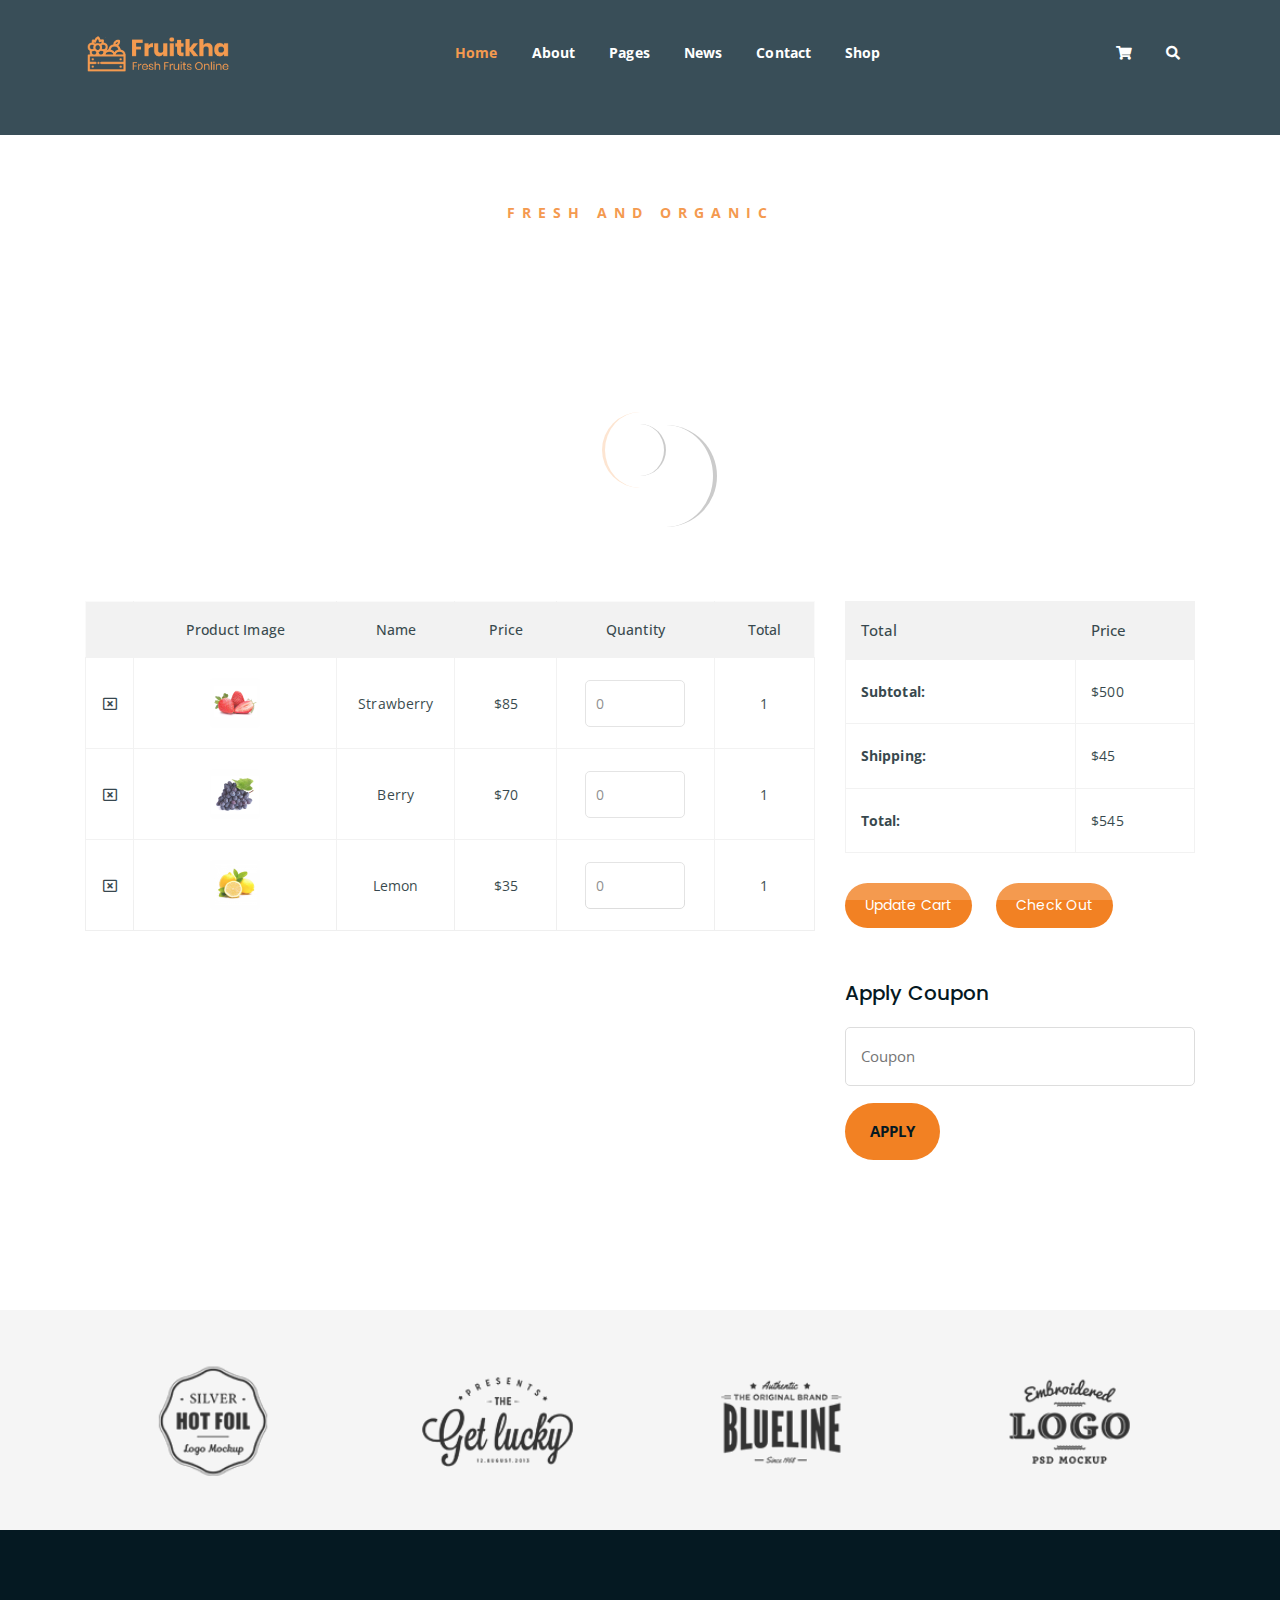
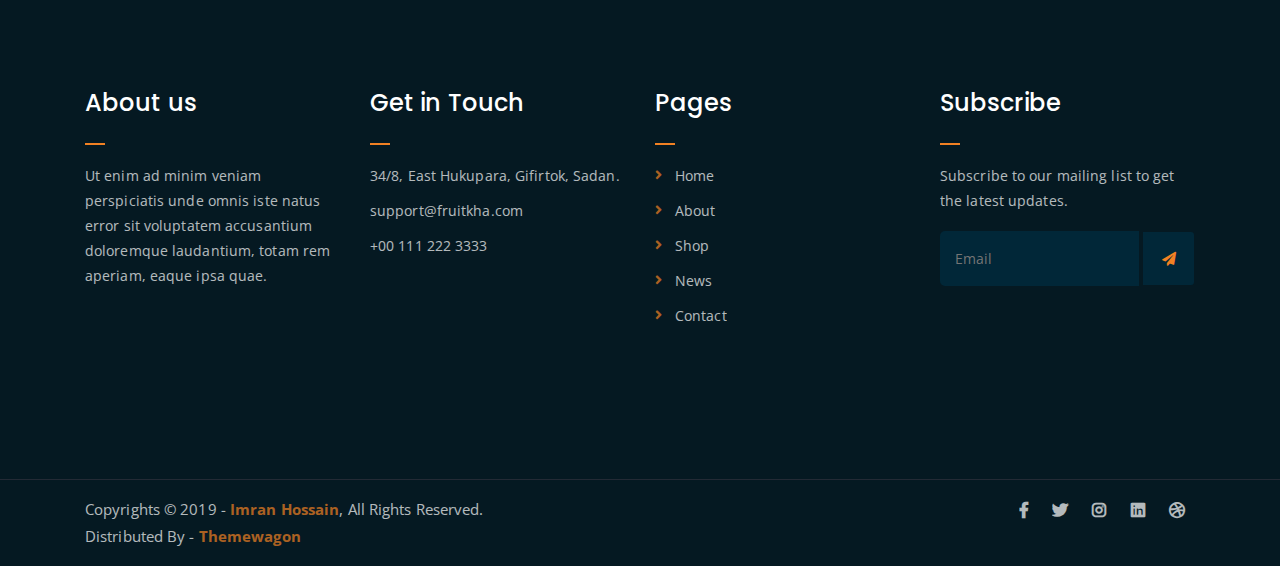
<file: fruitkha-1.0.0/cart.html>
<!DOCTYPE html>
<html lang="en">
<head>
	<meta charset="UTF-8">
	<meta http-equiv="X-UA-Compatible" content="IE=edge">
	<meta name="viewport" content="width=device-width, initial-scale=1">
	<meta name="description" content="Responsive Bootstrap4 Shop Template, Created by Imran Hossain from https://imransdesign.com/">

	<!-- title -->
	<title>Cart</title>

	<!-- favicon -->
	<link rel="shortcut icon" type="image/png" href="assets/img/favicon.png">
	<!-- google font -->
	<link href="https://fonts.googleapis.com/css?family=Open+Sans:300,400,700" rel="stylesheet">
	<link href="https://fonts.googleapis.com/css?family=Poppins:400,700&display=swap" rel="stylesheet">
	<!-- fontawesome -->
	<link rel="stylesheet" href="assets/css/all.min.css">
	<!-- bootstrap -->
	<link rel="stylesheet" href="assets/bootstrap/css/bootstrap.min.css">
	<!-- owl carousel -->
	<link rel="stylesheet" href="assets/css/owl.carousel.css">
	<!-- magnific popup -->
	<link rel="stylesheet" href="assets/css/magnific-popup.css">
	<!-- animate css -->
	<link rel="stylesheet" href="assets/css/animate.css">
	<!-- mean menu css -->
	<link rel="stylesheet" href="assets/css/meanmenu.min.css">
	<!-- main style -->
	<link rel="stylesheet" href="assets/css/main.css">
	<!-- responsive -->
	<link rel="stylesheet" href="assets/css/responsive.css">

</head>
<body>
	
	<!--PreLoader-->
    <div class="loader">
        <div class="loader-inner">
            <div class="circle"></div>
        </div>
    </div>
    <!--PreLoader Ends-->
	
	<!-- header -->
	<div class="top-header-area" id="sticker">
		<div class="container">
			<div class="row">
				<div class="col-lg-12 col-sm-12 text-center">
					<div class="main-menu-wrap">
						<!-- logo -->
						<div class="site-logo">
							<a href="index.html">
								<img src="assets/img/logo.png" alt="">
							</a>
						</div>
						<!-- logo -->

						<!-- menu start -->
						<nav class="main-menu">
							<ul>
								<li class="current-list-item"><a href="#">Home</a>
									<ul class="sub-menu">
										<li><a href="index.html">Static Home</a></li>
										<li><a href="index_2.html">Slider Home</a></li>
									</ul>
								</li>
								<li><a href="about.html">About</a></li>
								<li><a href="#">Pages</a>
									<ul class="sub-menu">
										<li><a href="404.html">404 page</a></li>
										<li><a href="about.html">About</a></li>
										<li><a href="cart.html">Cart</a></li>
										<li><a href="checkout.html">Check Out</a></li>
										<li><a href="contact.html">Contact</a></li>
										<li><a href="news.html">News</a></li>
										<li><a href="shop.html">Shop</a></li>
									</ul>
								</li>
								<li><a href="news.html">News</a>
									<ul class="sub-menu">
										<li><a href="news.html">News</a></li>
										<li><a href="single-news.html">Single News</a></li>
									</ul>
								</li>
								<li><a href="contact.html">Contact</a></li>
								<li><a href="shop.html">Shop</a>
									<ul class="sub-menu">
										<li><a href="shop.html">Shop</a></li>
										<li><a href="checkout.html">Check Out</a></li>
										<li><a href="single-product.html">Single Product</a></li>
										<li><a href="cart.html">Cart</a></li>
									</ul>
								</li>
								<li>
									<div class="header-icons">
										<a class="shopping-cart" href="cart.html"><i class="fas fa-shopping-cart"></i></a>
										<a class="mobile-hide search-bar-icon" href="#"><i class="fas fa-search"></i></a>
									</div>
								</li>
							</ul>
						</nav>
						<a class="mobile-show search-bar-icon" href="#"><i class="fas fa-search"></i></a>
						<div class="mobile-menu"></div>
						<!-- menu end -->
					</div>
				</div>
			</div>
		</div>
	</div>
	<!-- end header -->

	<!-- search area -->
	<div class="search-area">
		<div class="container">
			<div class="row">
				<div class="col-lg-12">
					<span class="close-btn"><i class="fas fa-window-close"></i></span>
					<div class="search-bar">
						<div class="search-bar-tablecell">
							<h3>Search For:</h3>
							<input type="text" placeholder="Keywords">
							<button type="submit">Search <i class="fas fa-search"></i></button>
						</div>
					</div>
				</div>
			</div>
		</div>
	</div>
	<!-- end search arewa -->
	
	<!-- breadcrumb-section -->
	<div class="breadcrumb-section breadcrumb-bg">
		<div class="container">
			<div class="row">
				<div class="col-lg-8 offset-lg-2 text-center">
					<div class="breadcrumb-text">
						<p>Fresh and Organic</p>
						<h1>Cart</h1>
					</div>
				</div>
			</div>
		</div>
	</div>
	<!-- end breadcrumb section -->

	<!-- cart -->
	<div class="cart-section mt-150 mb-150">
		<div class="container">
			<div class="row">
				<div class="col-lg-8 col-md-12">
					<div class="cart-table-wrap">
						<table class="cart-table">
							<thead class="cart-table-head">
								<tr class="table-head-row">
									<th class="product-remove"></th>
									<th class="product-image">Product Image</th>
									<th class="product-name">Name</th>
									<th class="product-price">Price</th>
									<th class="product-quantity">Quantity</th>
									<th class="product-total">Total</th>
								</tr>
							</thead>
							<tbody>
								<tr class="table-body-row">
									<td class="product-remove"><a href="#"><i class="far fa-window-close"></i></a></td>
									<td class="product-image"><img src="assets/img/products/product-img-1.jpg" alt=""></td>
									<td class="product-name">Strawberry</td>
									<td class="product-price">$85</td>
									<td class="product-quantity"><input type="number" placeholder="0"></td>
									<td class="product-total">1</td>
								</tr>
								<tr class="table-body-row">
									<td class="product-remove"><a href="#"><i class="far fa-window-close"></i></a></td>
									<td class="product-image"><img src="assets/img/products/product-img-2.jpg" alt=""></td>
									<td class="product-name">Berry</td>
									<td class="product-price">$70</td>
									<td class="product-quantity"><input type="number" placeholder="0"></td>
									<td class="product-total">1</td>
								</tr>
								<tr class="table-body-row">
									<td class="product-remove"><a href="#"><i class="far fa-window-close"></i></a></td>
									<td class="product-image"><img src="assets/img/products/product-img-3.jpg" alt=""></td>
									<td class="product-name">Lemon</td>
									<td class="product-price">$35</td>
									<td class="product-quantity"><input type="number" placeholder="0"></td>
									<td class="product-total">1</td>
								</tr>
							</tbody>
						</table>
					</div>
				</div>

				<div class="col-lg-4">
					<div class="total-section">
						<table class="total-table">
							<thead class="total-table-head">
								<tr class="table-total-row">
									<th>Total</th>
									<th>Price</th>
								</tr>
							</thead>
							<tbody>
								<tr class="total-data">
									<td><strong>Subtotal: </strong></td>
									<td>$500</td>
								</tr>
								<tr class="total-data">
									<td><strong>Shipping: </strong></td>
									<td>$45</td>
								</tr>
								<tr class="total-data">
									<td><strong>Total: </strong></td>
									<td>$545</td>
								</tr>
							</tbody>
						</table>
						<div class="cart-buttons">
							<a href="cart.html" class="boxed-btn">Update Cart</a>
							<a href="checkout.html" class="boxed-btn black">Check Out</a>
						</div>
					</div>

					<div class="coupon-section">
						<h3>Apply Coupon</h3>
						<div class="coupon-form-wrap">
							<form action="index.html">
								<p><input type="text" placeholder="Coupon"></p>
								<p><input type="submit" value="Apply"></p>
							</form>
						</div>
					</div>
				</div>
			</div>
		</div>
	</div>
	<!-- end cart -->

	<!-- logo carousel -->
	<div class="logo-carousel-section">
		<div class="container">
			<div class="row">
				<div class="col-lg-12">
					<div class="logo-carousel-inner">
						<div class="single-logo-item">
							<img src="assets/img/company-logos/1.png" alt="">
						</div>
						<div class="single-logo-item">
							<img src="assets/img/company-logos/2.png" alt="">
						</div>
						<div class="single-logo-item">
							<img src="assets/img/company-logos/3.png" alt="">
						</div>
						<div class="single-logo-item">
							<img src="assets/img/company-logos/4.png" alt="">
						</div>
						<div class="single-logo-item">
							<img src="assets/img/company-logos/5.png" alt="">
						</div>
					</div>
				</div>
			</div>
		</div>
	</div>
	<!-- end logo carousel -->

	<!-- footer -->
	<div class="footer-area">
		<div class="container">
			<div class="row">
				<div class="col-lg-3 col-md-6">
					<div class="footer-box about-widget">
						<h2 class="widget-title">About us</h2>
						<p>Ut enim ad minim veniam perspiciatis unde omnis iste natus error sit voluptatem accusantium doloremque laudantium, totam rem aperiam, eaque ipsa quae.</p>
					</div>
				</div>
				<div class="col-lg-3 col-md-6">
					<div class="footer-box get-in-touch">
						<h2 class="widget-title">Get in Touch</h2>
						<ul>
							<li>34/8, East Hukupara, Gifirtok, Sadan.</li>
							<li>support@fruitkha.com</li>
							<li>+00 111 222 3333</li>
						</ul>
					</div>
				</div>
				<div class="col-lg-3 col-md-6">
					<div class="footer-box pages">
						<h2 class="widget-title">Pages</h2>
						<ul>
							<li><a href="index.html">Home</a></li>
							<li><a href="about.html">About</a></li>
							<li><a href="services.html">Shop</a></li>
							<li><a href="news.html">News</a></li>
							<li><a href="contact.html">Contact</a></li>
						</ul>
					</div>
				</div>
				<div class="col-lg-3 col-md-6">
					<div class="footer-box subscribe">
						<h2 class="widget-title">Subscribe</h2>
						<p>Subscribe to our mailing list to get the latest updates.</p>
						<form action="index.html">
							<input type="email" placeholder="Email">
							<button type="submit"><i class="fas fa-paper-plane"></i></button>
						</form>
					</div>
				</div>
			</div>
		</div>
	</div>
	<!-- end footer -->
	
	<!-- copyright -->
	<div class="copyright">
		<div class="container">
			<div class="row">
				<div class="col-lg-6 col-md-12">
					<p>Copyrights &copy; 2019 - <a href="https://imransdesign.com/">Imran Hossain</a>,  All Rights Reserved.<br>
						Distributed By - <a href="https://themewagon.com/">Themewagon</a>
					</p>
				</div>
				<div class="col-lg-6 text-right col-md-12">
					<div class="social-icons">
						<ul>
							<li><a href="#" target="_blank"><i class="fab fa-facebook-f"></i></a></li>
							<li><a href="#" target="_blank"><i class="fab fa-twitter"></i></a></li>
							<li><a href="#" target="_blank"><i class="fab fa-instagram"></i></a></li>
							<li><a href="#" target="_blank"><i class="fab fa-linkedin"></i></a></li>
							<li><a href="#" target="_blank"><i class="fab fa-dribbble"></i></a></li>
						</ul>
					</div>
				</div>
			</div>
		</div>
	</div>
	<!-- end copyright -->
	
	<!-- jquery -->
	<script src="assets/js/jquery-1.11.3.min.js"></script>
	<!-- bootstrap -->
	<script src="assets/bootstrap/js/bootstrap.min.js"></script>
	<!-- count down -->
	<script src="assets/js/jquery.countdown.js"></script>
	<!-- isotope -->
	<script src="assets/js/jquery.isotope-3.0.6.min.js"></script>
	<!-- waypoints -->
	<script src="assets/js/waypoints.js"></script>
	<!-- owl carousel -->
	<script src="assets/js/owl.carousel.min.js"></script>
	<!-- magnific popup -->
	<script src="assets/js/jquery.magnific-popup.min.js"></script>
	<!-- mean menu -->
	<script src="assets/js/jquery.meanmenu.min.js"></script>
	<!-- sticker js -->
	<script src="assets/js/sticker.js"></script>
	<!-- main js -->
	<script src="assets/js/main.js"></script>

</body>
</html>
</file>
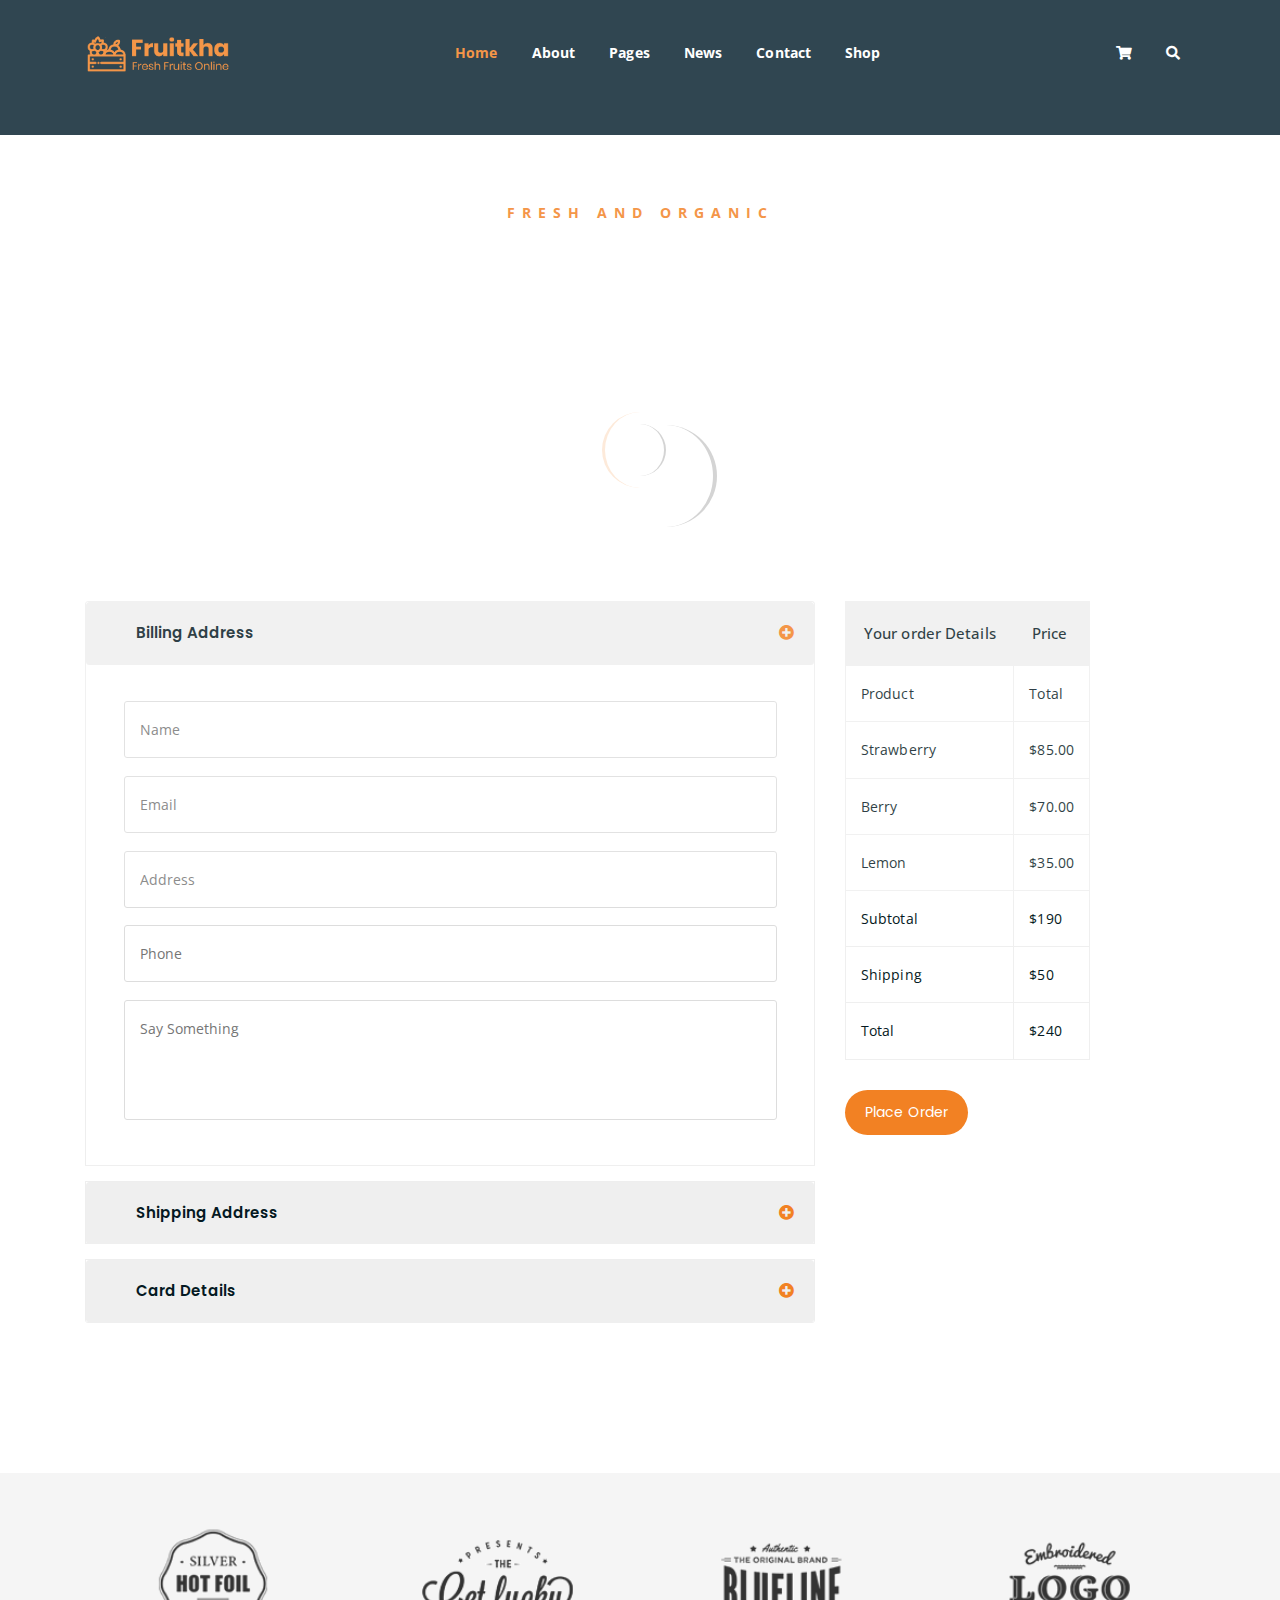
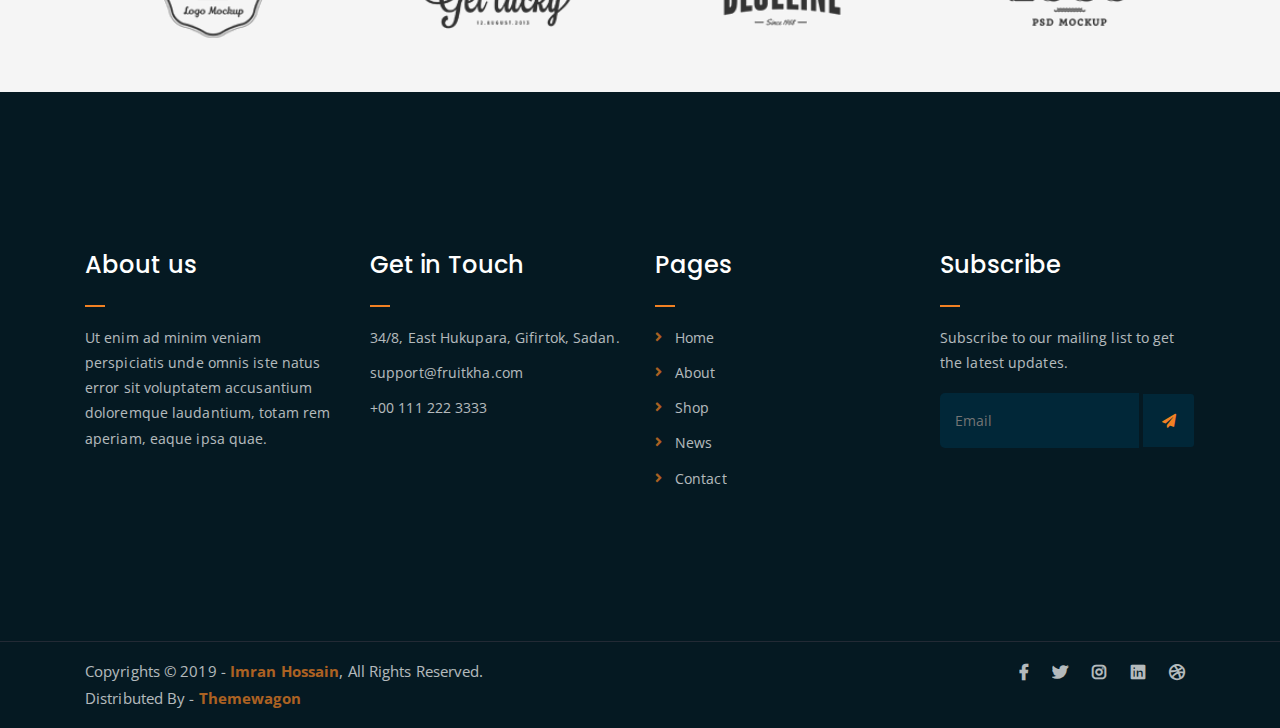
<file: fruitkha-1.0.0/checkout.html>
<!DOCTYPE html>
<html lang="en">
<head>
	<meta charset="UTF-8">
	<meta http-equiv="X-UA-Compatible" content="IE=edge">
	<meta name="viewport" content="width=device-width, initial-scale=1">
	<meta name="description" content="Responsive Bootstrap4 Shop Template, Created by Imran Hossain from https://imransdesign.com/">

	<!-- title -->
	<title>Check Out</title>

	<!-- favicon -->
	<link rel="shortcut icon" type="image/png" href="assets/img/favicon.png">
	<!-- google font -->
	<link href="https://fonts.googleapis.com/css?family=Open+Sans:300,400,700" rel="stylesheet">
	<link href="https://fonts.googleapis.com/css?family=Poppins:400,700&display=swap" rel="stylesheet">
	<!-- fontawesome -->
	<link rel="stylesheet" href="assets/css/all.min.css">
	<!-- bootstrap -->
	<link rel="stylesheet" href="assets/bootstrap/css/bootstrap.min.css">
	<!-- owl carousel -->
	<link rel="stylesheet" href="assets/css/owl.carousel.css">
	<!-- magnific popup -->
	<link rel="stylesheet" href="assets/css/magnific-popup.css">
	<!-- animate css -->
	<link rel="stylesheet" href="assets/css/animate.css">
	<!-- mean menu css -->
	<link rel="stylesheet" href="assets/css/meanmenu.min.css">
	<!-- main style -->
	<link rel="stylesheet" href="assets/css/main.css">
	<!-- responsive -->
	<link rel="stylesheet" href="assets/css/responsive.css">

</head>
<body>
	
	<!--PreLoader-->
    <div class="loader">
        <div class="loader-inner">
            <div class="circle"></div>
        </div>
    </div>
    <!--PreLoader Ends-->
	
	<!-- header -->
	<div class="top-header-area" id="sticker">
		<div class="container">
			<div class="row">
				<div class="col-lg-12 col-sm-12 text-center">
					<div class="main-menu-wrap">
						<!-- logo -->
						<div class="site-logo">
							<a href="index.html">
								<img src="assets/img/logo.png" alt="">
							</a>
						</div>
						<!-- logo -->

						<!-- menu start -->
						<nav class="main-menu">
							<ul>
								<li class="current-list-item"><a href="#">Home</a>
									<ul class="sub-menu">
										<li><a href="index.html">Static Home</a></li>
										<li><a href="index_2.html">Slider Home</a></li>
									</ul>
								</li>
								<li><a href="about.html">About</a></li>
								<li><a href="#">Pages</a>
									<ul class="sub-menu">
										<li><a href="404.html">404 page</a></li>
										<li><a href="about.html">About</a></li>
										<li><a href="cart.html">Cart</a></li>
										<li><a href="checkout.html">Check Out</a></li>
										<li><a href="contact.html">Contact</a></li>
										<li><a href="news.html">News</a></li>
										<li><a href="shop.html">Shop</a></li>
									</ul>
								</li>
								<li><a href="news.html">News</a>
									<ul class="sub-menu">
										<li><a href="news.html">News</a></li>
										<li><a href="single-news.html">Single News</a></li>
									</ul>
								</li>
								<li><a href="contact.html">Contact</a></li>
								<li><a href="shop.html">Shop</a>
									<ul class="sub-menu">
										<li><a href="shop.html">Shop</a></li>
										<li><a href="checkout.html">Check Out</a></li>
										<li><a href="single-product.html">Single Product</a></li>
										<li><a href="cart.html">Cart</a></li>
									</ul>
								</li>
								<li>
									<div class="header-icons">
										<a class="shopping-cart" href="cart.html"><i class="fas fa-shopping-cart"></i></a>
										<a class="mobile-hide search-bar-icon" href="#"><i class="fas fa-search"></i></a>
									</div>
								</li>
							</ul>
						</nav>
						<a class="mobile-show search-bar-icon" href="#"><i class="fas fa-search"></i></a>
						<div class="mobile-menu"></div>
						<!-- menu end -->
					</div>
				</div>
			</div>
		</div>
	</div>
	<!-- end header -->

	<!-- search area -->
	<div class="search-area">
		<div class="container">
			<div class="row">
				<div class="col-lg-12">
					<span class="close-btn"><i class="fas fa-window-close"></i></span>
					<div class="search-bar">
						<div class="search-bar-tablecell">
							<h3>Search For:</h3>
							<input type="text" placeholder="Keywords">
							<button type="submit">Search <i class="fas fa-search"></i></button>
						</div>
					</div>
				</div>
			</div>
		</div>
	</div>
	<!-- end search arewa -->
	
	<!-- breadcrumb-section -->
	<div class="breadcrumb-section breadcrumb-bg">
		<div class="container">
			<div class="row">
				<div class="col-lg-8 offset-lg-2 text-center">
					<div class="breadcrumb-text">
						<p>Fresh and Organic</p>
						<h1>Check Out Product</h1>
					</div>
				</div>
			</div>
		</div>
	</div>
	<!-- end breadcrumb section -->

	<!-- check out section -->
	<div class="checkout-section mt-150 mb-150">
		<div class="container">
			<div class="row">
				<div class="col-lg-8">
					<div class="checkout-accordion-wrap">
						<div class="accordion" id="accordionExample">
						  <div class="card single-accordion">
						    <div class="card-header" id="headingOne">
						      <h5 class="mb-0">
						        <button class="btn btn-link" type="button" data-toggle="collapse" data-target="#collapseOne" aria-expanded="true" aria-controls="collapseOne">
						          Billing Address
						        </button>
						      </h5>
						    </div>

						    <div id="collapseOne" class="collapse show" aria-labelledby="headingOne" data-parent="#accordionExample">
						      <div class="card-body">
						        <div class="billing-address-form">
						        	<form action="index.html">
						        		<p><input type="text" placeholder="Name"></p>
						        		<p><input type="email" placeholder="Email"></p>
						        		<p><input type="text" placeholder="Address"></p>
						        		<p><input type="tel" placeholder="Phone"></p>
						        		<p><textarea name="bill" id="bill" cols="30" rows="10" placeholder="Say Something"></textarea></p>
						        	</form>
						        </div>
						      </div>
						    </div>
						  </div>
						  <div class="card single-accordion">
						    <div class="card-header" id="headingTwo">
						      <h5 class="mb-0">
						        <button class="btn btn-link collapsed" type="button" data-toggle="collapse" data-target="#collapseTwo" aria-expanded="false" aria-controls="collapseTwo">
						          Shipping Address
						        </button>
						      </h5>
						    </div>
						    <div id="collapseTwo" class="collapse" aria-labelledby="headingTwo" data-parent="#accordionExample">
						      <div class="card-body">
						        <div class="shipping-address-form">
						        	<p>Your shipping address form is here.</p>
						        </div>
						      </div>
						    </div>
						  </div>
						  <div class="card single-accordion">
						    <div class="card-header" id="headingThree">
						      <h5 class="mb-0">
						        <button class="btn btn-link collapsed" type="button" data-toggle="collapse" data-target="#collapseThree" aria-expanded="false" aria-controls="collapseThree">
						          Card Details
						        </button>
						      </h5>
						    </div>
						    <div id="collapseThree" class="collapse" aria-labelledby="headingThree" data-parent="#accordionExample">
						      <div class="card-body">
						        <div class="card-details">
						        	<p>Your card details goes here.</p>
						        </div>
						      </div>
						    </div>
						  </div>
						</div>

					</div>
				</div>

				<div class="col-lg-4">
					<div class="order-details-wrap">
						<table class="order-details">
							<thead>
								<tr>
									<th>Your order Details</th>
									<th>Price</th>
								</tr>
							</thead>
							<tbody class="order-details-body">
								<tr>
									<td>Product</td>
									<td>Total</td>
								</tr>
								<tr>
									<td>Strawberry</td>
									<td>$85.00</td>
								</tr>
								<tr>
									<td>Berry</td>
									<td>$70.00</td>
								</tr>
								<tr>
									<td>Lemon</td>
									<td>$35.00</td>
								</tr>
							</tbody>
							<tbody class="checkout-details">
								<tr>
									<td>Subtotal</td>
									<td>$190</td>
								</tr>
								<tr>
									<td>Shipping</td>
									<td>$50</td>
								</tr>
								<tr>
									<td>Total</td>
									<td>$240</td>
								</tr>
							</tbody>
						</table>
						<a href="#" class="boxed-btn">Place Order</a>
					</div>
				</div>
			</div>
		</div>
	</div>
	<!-- end check out section -->

	<!-- logo carousel -->
	<div class="logo-carousel-section">
		<div class="container">
			<div class="row">
				<div class="col-lg-12">
					<div class="logo-carousel-inner">
						<div class="single-logo-item">
							<img src="assets/img/company-logos/1.png" alt="">
						</div>
						<div class="single-logo-item">
							<img src="assets/img/company-logos/2.png" alt="">
						</div>
						<div class="single-logo-item">
							<img src="assets/img/company-logos/3.png" alt="">
						</div>
						<div class="single-logo-item">
							<img src="assets/img/company-logos/4.png" alt="">
						</div>
						<div class="single-logo-item">
							<img src="assets/img/company-logos/5.png" alt="">
						</div>
					</div>
				</div>
			</div>
		</div>
	</div>
	<!-- end logo carousel -->

	<!-- footer -->
	<div class="footer-area">
		<div class="container">
			<div class="row">
				<div class="col-lg-3 col-md-6">
					<div class="footer-box about-widget">
						<h2 class="widget-title">About us</h2>
						<p>Ut enim ad minim veniam perspiciatis unde omnis iste natus error sit voluptatem accusantium doloremque laudantium, totam rem aperiam, eaque ipsa quae.</p>
					</div>
				</div>
				<div class="col-lg-3 col-md-6">
					<div class="footer-box get-in-touch">
						<h2 class="widget-title">Get in Touch</h2>
						<ul>
							<li>34/8, East Hukupara, Gifirtok, Sadan.</li>
							<li>support@fruitkha.com</li>
							<li>+00 111 222 3333</li>
						</ul>
					</div>
				</div>
				<div class="col-lg-3 col-md-6">
					<div class="footer-box pages">
						<h2 class="widget-title">Pages</h2>
						<ul>
							<li><a href="index.html">Home</a></li>
							<li><a href="about.html">About</a></li>
							<li><a href="services.html">Shop</a></li>
							<li><a href="news.html">News</a></li>
							<li><a href="contact.html">Contact</a></li>
						</ul>
					</div>
				</div>
				<div class="col-lg-3 col-md-6">
					<div class="footer-box subscribe">
						<h2 class="widget-title">Subscribe</h2>
						<p>Subscribe to our mailing list to get the latest updates.</p>
						<form action="index.html">
							<input type="email" placeholder="Email">
							<button type="submit"><i class="fas fa-paper-plane"></i></button>
						</form>
					</div>
				</div>
			</div>
		</div>
	</div>
	<!-- end footer -->
	
	<!-- copyright -->
	<div class="copyright">
		<div class="container">
			<div class="row">
				<div class="col-lg-6 col-md-12">
					<p>Copyrights &copy; 2019 - <a href="https://imransdesign.com/">Imran Hossain</a>,  All Rights Reserved.<br>
						Distributed By - <a href="https://themewagon.com/">Themewagon</a>
					</p>
				</div>
				<div class="col-lg-6 text-right col-md-12">
					<div class="social-icons">
						<ul>
							<li><a href="#" target="_blank"><i class="fab fa-facebook-f"></i></a></li>
							<li><a href="#" target="_blank"><i class="fab fa-twitter"></i></a></li>
							<li><a href="#" target="_blank"><i class="fab fa-instagram"></i></a></li>
							<li><a href="#" target="_blank"><i class="fab fa-linkedin"></i></a></li>
							<li><a href="#" target="_blank"><i class="fab fa-dribbble"></i></a></li>
						</ul>
					</div>
				</div>
			</div>
		</div>
	</div>
	<!-- end copyright -->
	
	<!-- jquery -->
	<script src="assets/js/jquery-1.11.3.min.js"></script>
	<!-- bootstrap -->
	<script src="assets/bootstrap/js/bootstrap.min.js"></script>
	<!-- count down -->
	<script src="assets/js/jquery.countdown.js"></script>
	<!-- isotope -->
	<script src="assets/js/jquery.isotope-3.0.6.min.js"></script>
	<!-- waypoints -->
	<script src="assets/js/waypoints.js"></script>
	<!-- owl carousel -->
	<script src="assets/js/owl.carousel.min.js"></script>
	<!-- magnific popup -->
	<script src="assets/js/jquery.magnific-popup.min.js"></script>
	<!-- mean menu -->
	<script src="assets/js/jquery.meanmenu.min.js"></script>
	<!-- sticker js -->
	<script src="assets/js/sticker.js"></script>
	<!-- main js -->
	<script src="assets/js/main.js"></script>

</body>
</html>
</file>
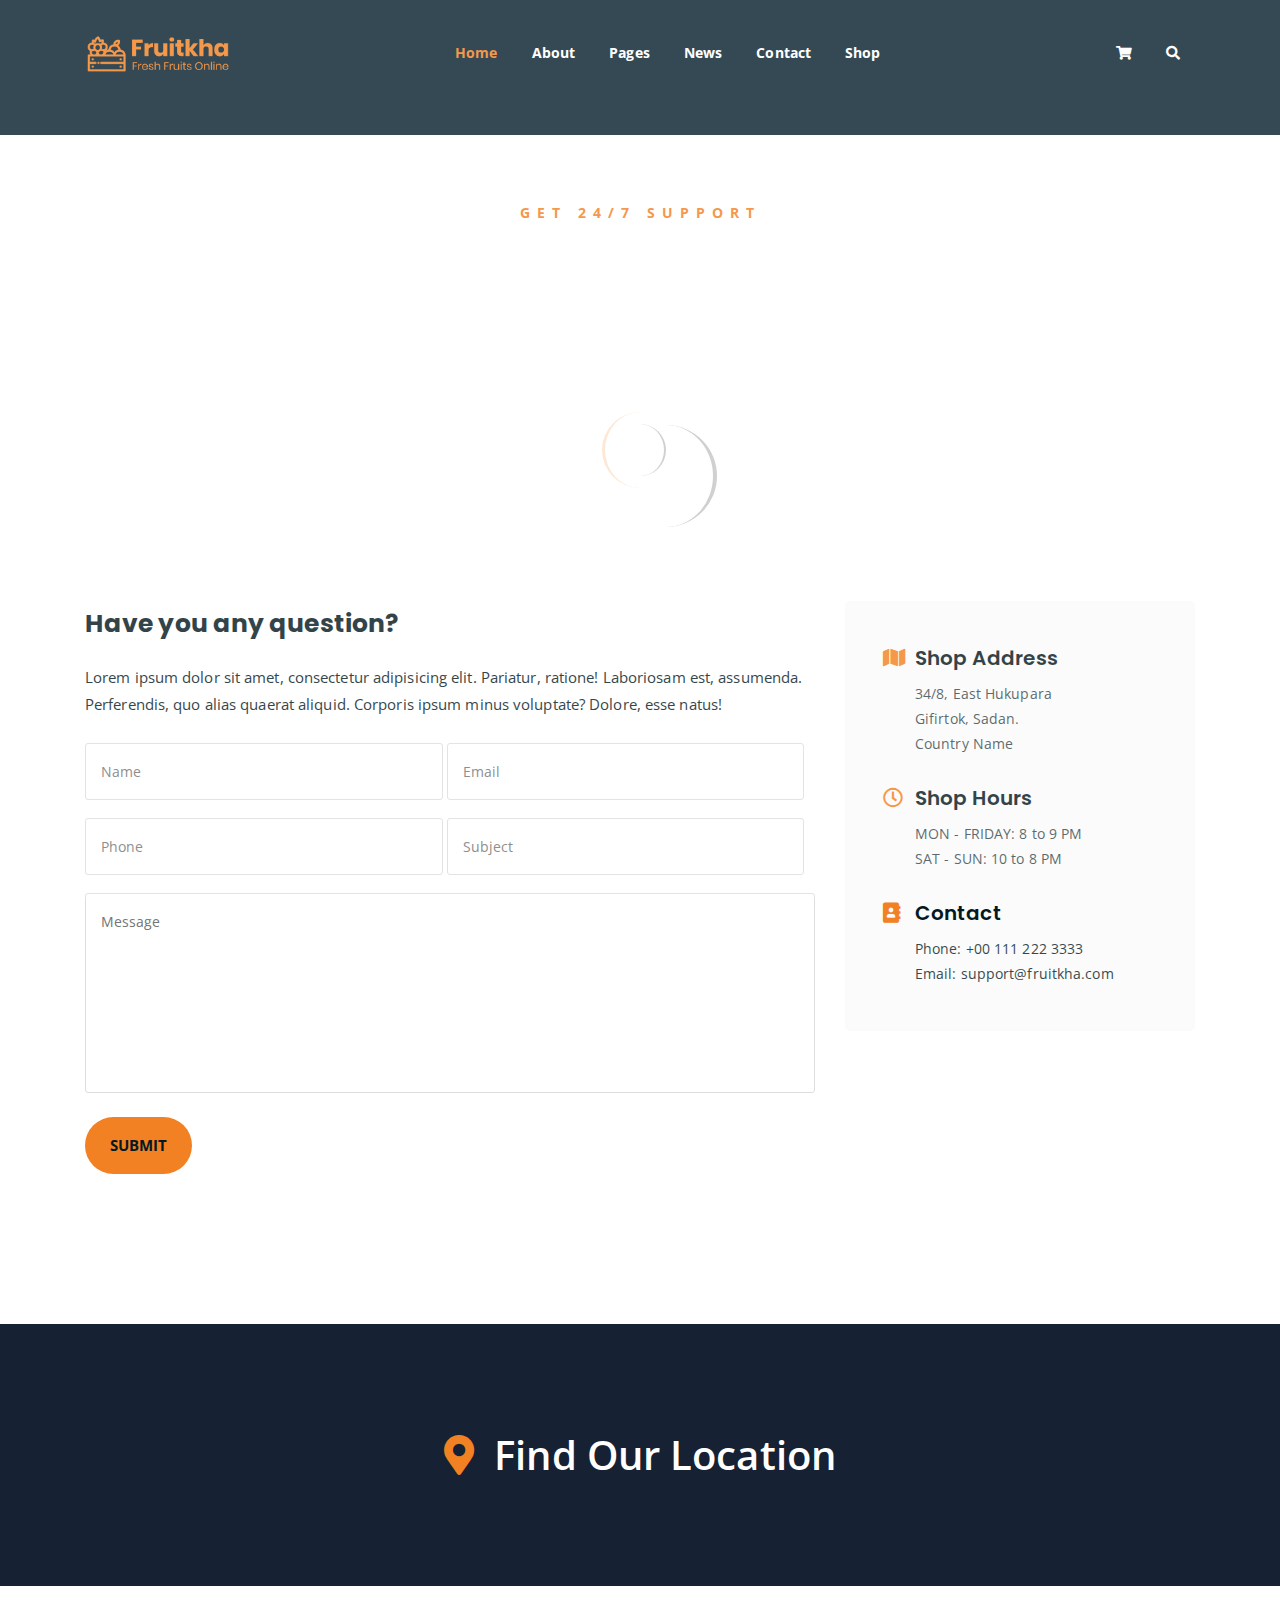
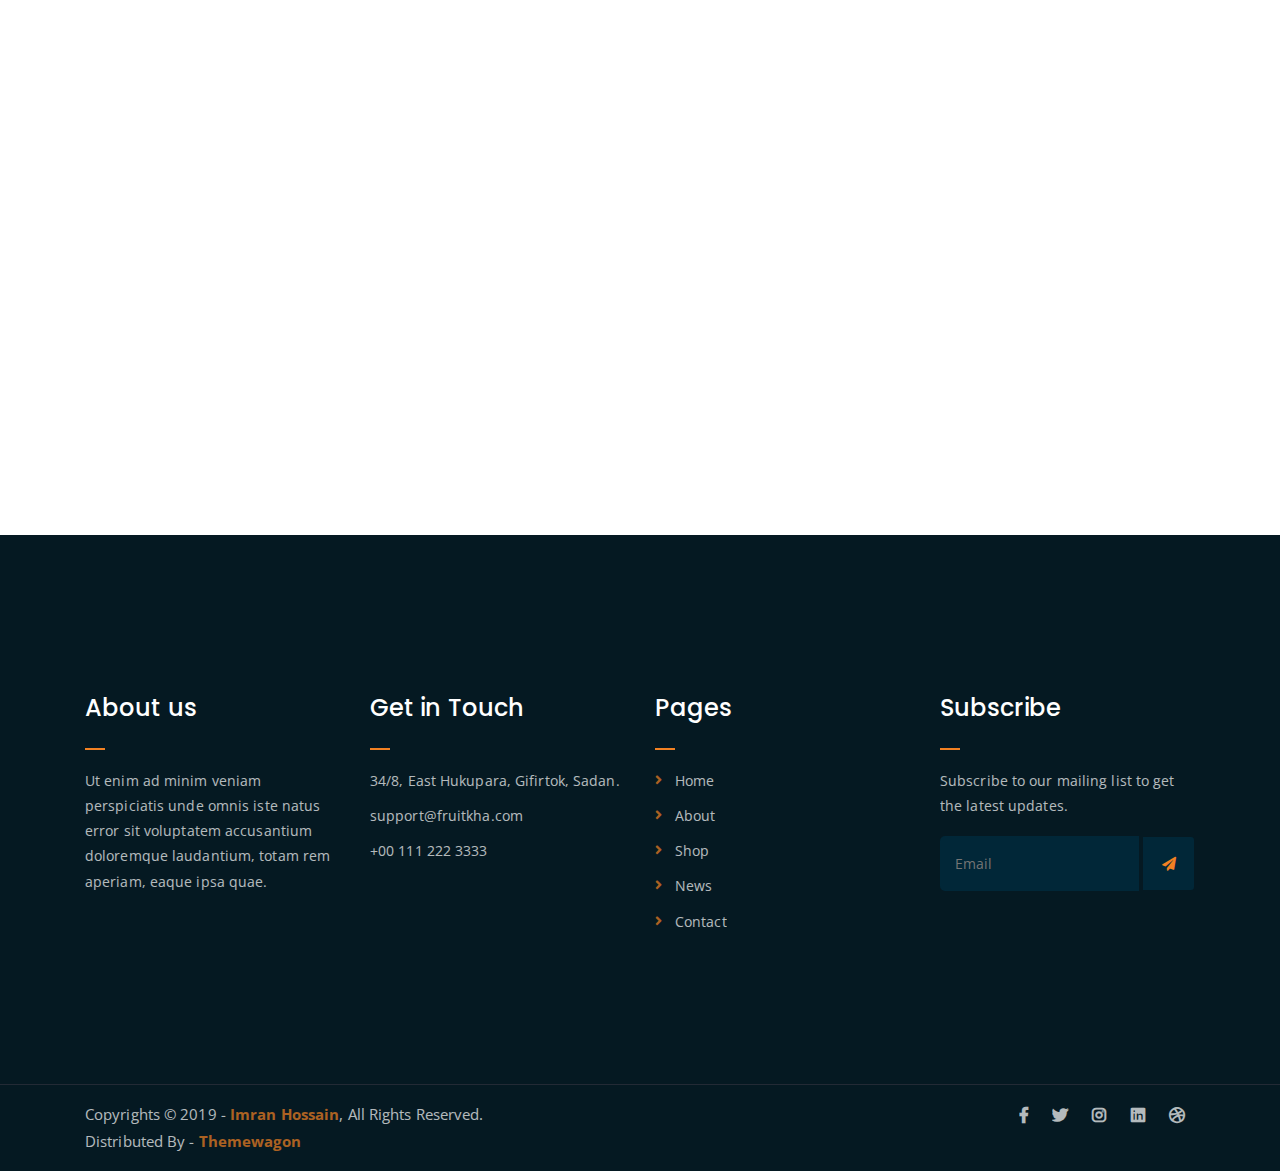
<file: fruitkha-1.0.0/contact.html>
<!DOCTYPE html>
<html lang="en">
<head>
	<meta charset="UTF-8">
	<meta http-equiv="X-UA-Compatible" content="IE=edge">
	<meta name="viewport" content="width=device-width, initial-scale=1">
	<meta name="description" content="Responsive Bootstrap4 Shop Template, Created by Imran Hossain from https://imransdesign.com/">

	<!-- title -->
	<title>Contact</title>

	<!-- favicon -->
	<link rel="shortcut icon" type="image/png" href="assets/img/favicon.png">
	<!-- google font -->
	<link href="https://fonts.googleapis.com/css?family=Open+Sans:300,400,700" rel="stylesheet">
	<link href="https://fonts.googleapis.com/css?family=Poppins:400,700&display=swap" rel="stylesheet">
	<!-- fontawesome -->
	<link rel="stylesheet" href="assets/css/all.min.css">
	<!-- bootstrap -->
	<link rel="stylesheet" href="assets/bootstrap/css/bootstrap.min.css">
	<!-- owl carousel -->
	<link rel="stylesheet" href="assets/css/owl.carousel.css">
	<!-- magnific popup -->
	<link rel="stylesheet" href="assets/css/magnific-popup.css">
	<!-- animate css -->
	<link rel="stylesheet" href="assets/css/animate.css">
	<!-- mean menu css -->
	<link rel="stylesheet" href="assets/css/meanmenu.min.css">
	<!-- main style -->
	<link rel="stylesheet" href="assets/css/main.css">
	<!-- responsive -->
	<link rel="stylesheet" href="assets/css/responsive.css">

</head>
<body>
	
	<!--PreLoader-->
    <div class="loader">
        <div class="loader-inner">
            <div class="circle"></div>
        </div>
    </div>
    <!--PreLoader Ends-->
	
	<!-- header -->
	<div class="top-header-area" id="sticker">
		<div class="container">
			<div class="row">
				<div class="col-lg-12 col-sm-12 text-center">
					<div class="main-menu-wrap">
						<!-- logo -->
						<div class="site-logo">
							<a href="index.html">
								<img src="assets/img/logo.png" alt="">
							</a>
						</div>
						<!-- logo -->

						<!-- menu start -->
						<nav class="main-menu">
							<ul>
								<li class="current-list-item"><a href="#">Home</a>
									<ul class="sub-menu">
										<li><a href="index.html">Static Home</a></li>
										<li><a href="index_2.html">Slider Home</a></li>
									</ul>
								</li>
								<li><a href="about.html">About</a></li>
								<li><a href="#">Pages</a>
									<ul class="sub-menu">
										<li><a href="404.html">404 page</a></li>
										<li><a href="about.html">About</a></li>
										<li><a href="cart.html">Cart</a></li>
										<li><a href="checkout.html">Check Out</a></li>
										<li><a href="contact.html">Contact</a></li>
										<li><a href="news.html">News</a></li>
										<li><a href="shop.html">Shop</a></li>
									</ul>
								</li>
								<li><a href="news.html">News</a>
									<ul class="sub-menu">
										<li><a href="news.html">News</a></li>
										<li><a href="single-news.html">Single News</a></li>
									</ul>
								</li>
								<li><a href="contact.html">Contact</a></li>
								<li><a href="shop.html">Shop</a>
									<ul class="sub-menu">
										<li><a href="shop.html">Shop</a></li>
										<li><a href="checkout.html">Check Out</a></li>
										<li><a href="single-product.html">Single Product</a></li>
										<li><a href="cart.html">Cart</a></li>
									</ul>
								</li>
								<li>
									<div class="header-icons">
										<a class="shopping-cart" href="cart.html"><i class="fas fa-shopping-cart"></i></a>
										<a class="mobile-hide search-bar-icon" href="#"><i class="fas fa-search"></i></a>
									</div>
								</li>
							</ul>
						</nav>
						<a class="mobile-show search-bar-icon" href="#"><i class="fas fa-search"></i></a>
						<div class="mobile-menu"></div>
						<!-- menu end -->
					</div>
				</div>
			</div>
		</div>
	</div>
	<!-- end header -->

	<!-- search area -->
	<div class="search-area">
		<div class="container">
			<div class="row">
				<div class="col-lg-12">
					<span class="close-btn"><i class="fas fa-window-close"></i></span>
					<div class="search-bar">
						<div class="search-bar-tablecell">
							<h3>Search For:</h3>
							<input type="text" placeholder="Keywords">
							<button type="submit">Search <i class="fas fa-search"></i></button>
						</div>
					</div>
				</div>
			</div>
		</div>
	</div>
	<!-- end search arewa -->
	
	<!-- breadcrumb-section -->
	<div class="breadcrumb-section breadcrumb-bg">
		<div class="container">
			<div class="row">
				<div class="col-lg-8 offset-lg-2 text-center">
					<div class="breadcrumb-text">
						<p>Get 24/7 Support</p>
						<h1>Contact us</h1>
					</div>
				</div>
			</div>
		</div>
	</div>
	<!-- end breadcrumb section -->

	<!-- contact form -->
	<div class="contact-from-section mt-150 mb-150">
		<div class="container">
			<div class="row">
				<div class="col-lg-8 mb-5 mb-lg-0">
					<div class="form-title">
						<h2>Have you any question?</h2>
						<p>Lorem ipsum dolor sit amet, consectetur adipisicing elit. Pariatur, ratione! Laboriosam est, assumenda. Perferendis, quo alias quaerat aliquid. Corporis ipsum minus voluptate? Dolore, esse natus!</p>
					</div>
				 	<div id="form_status"></div>
					<div class="contact-form">
						<form type="POST" id="fruitkha-contact" onSubmit="return valid_datas( this );">
							<p>
								<input type="text" placeholder="Name" name="name" id="name">
								<input type="email" placeholder="Email" name="email" id="email">
							</p>
							<p>
								<input type="tel" placeholder="Phone" name="phone" id="phone">
								<input type="text" placeholder="Subject" name="subject" id="subject">
							</p>
							<p><textarea name="message" id="message" cols="30" rows="10" placeholder="Message"></textarea></p>
							<input type="hidden" name="token" value="FsWga4&@f6aw" />
							<p><input type="submit" value="Submit"></p>
						</form>
					</div>
				</div>
				<div class="col-lg-4">
					<div class="contact-form-wrap">
						<div class="contact-form-box">
							<h4><i class="fas fa-map"></i> Shop Address</h4>
							<p>34/8, East Hukupara <br> Gifirtok, Sadan. <br> Country Name</p>
						</div>
						<div class="contact-form-box">
							<h4><i class="far fa-clock"></i> Shop Hours</h4>
							<p>MON - FRIDAY: 8 to 9 PM <br> SAT - SUN: 10 to 8 PM </p>
						</div>
						<div class="contact-form-box">
							<h4><i class="fas fa-address-book"></i> Contact</h4>
							<p>Phone: +00 111 222 3333 <br> Email: support@fruitkha.com</p>
						</div>
					</div>
				</div>
			</div>
		</div>
	</div>
	<!-- end contact form -->

	<!-- find our location -->
	<div class="find-location blue-bg">
		<div class="container">
			<div class="row">
				<div class="col-lg-12 text-center">
					<p> <i class="fas fa-map-marker-alt"></i> Find Our Location</p>
				</div>
			</div>
		</div>
	</div>
	<!-- end find our location -->

	<!-- google map section -->
	<div class="embed-responsive embed-responsive-21by9">
		<iframe src="https://www.google.com/maps/embed?pb=!1m18!1m12!1m3!1d26432.42324808999!2d-118.34398767954286!3d34.09378509738966!2m3!1f0!2f0!3f0!3m2!1i1024!2i768!4f13.1!3m3!1m2!1s0x80c2bf07045279bf%3A0xf67a9a6797bdfae4!2sHollywood%2C%20Los%20Angeles%2C%20CA%2C%20USA!5e0!3m2!1sen!2sbd!4v1576846473265!5m2!1sen!2sbd" width="600" height="450" frameborder="0" style="border:0;" allowfullscreen="" class="embed-responsive-item"></iframe>
	</div>
	<!-- end google map section -->


	<!-- footer -->
	<div class="footer-area">
		<div class="container">
			<div class="row">
				<div class="col-lg-3 col-md-6">
					<div class="footer-box about-widget">
						<h2 class="widget-title">About us</h2>
						<p>Ut enim ad minim veniam perspiciatis unde omnis iste natus error sit voluptatem accusantium doloremque laudantium, totam rem aperiam, eaque ipsa quae.</p>
					</div>
				</div>
				<div class="col-lg-3 col-md-6">
					<div class="footer-box get-in-touch">
						<h2 class="widget-title">Get in Touch</h2>
						<ul>
							<li>34/8, East Hukupara, Gifirtok, Sadan.</li>
							<li>support@fruitkha.com</li>
							<li>+00 111 222 3333</li>
						</ul>
					</div>
				</div>
				<div class="col-lg-3 col-md-6">
					<div class="footer-box pages">
						<h2 class="widget-title">Pages</h2>
						<ul>
							<li><a href="index.html">Home</a></li>
							<li><a href="about.html">About</a></li>
							<li><a href="services.html">Shop</a></li>
							<li><a href="news.html">News</a></li>
							<li><a href="contact.html">Contact</a></li>
						</ul>
					</div>
				</div>
				<div class="col-lg-3 col-md-6">
					<div class="footer-box subscribe">
						<h2 class="widget-title">Subscribe</h2>
						<p>Subscribe to our mailing list to get the latest updates.</p>
						<form action="index.html">
							<input type="email" placeholder="Email">
							<button type="submit"><i class="fas fa-paper-plane"></i></button>
						</form>
					</div>
				</div>
			</div>
		</div>
	</div>
	<!-- end footer -->
	
	<!-- copyright -->
	<div class="copyright">
		<div class="container">
			<div class="row">
				<div class="col-lg-6 col-md-12">
					<p>Copyrights &copy; 2019 - <a href="https://imransdesign.com/">Imran Hossain</a>,  All Rights Reserved.<br>
						Distributed By - <a href="https://themewagon.com/">Themewagon</a>
					</p>
				</div>
				<div class="col-lg-6 text-right col-md-12">
					<div class="social-icons">
						<ul>
							<li><a href="#" target="_blank"><i class="fab fa-facebook-f"></i></a></li>
							<li><a href="#" target="_blank"><i class="fab fa-twitter"></i></a></li>
							<li><a href="#" target="_blank"><i class="fab fa-instagram"></i></a></li>
							<li><a href="#" target="_blank"><i class="fab fa-linkedin"></i></a></li>
							<li><a href="#" target="_blank"><i class="fab fa-dribbble"></i></a></li>
						</ul>
					</div>
				</div>
			</div>
		</div>
	</div>
	<!-- end copyright -->
	
	<!-- jquery -->
	<script src="assets/js/jquery-1.11.3.min.js"></script>
	<!-- bootstrap -->
	<script src="assets/bootstrap/js/bootstrap.min.js"></script>
	<!-- count down -->
	<script src="assets/js/jquery.countdown.js"></script>
	<!-- isotope -->
	<script src="assets/js/jquery.isotope-3.0.6.min.js"></script>
	<!-- waypoints -->
	<script src="assets/js/waypoints.js"></script>
	<!-- owl carousel -->
	<script src="assets/js/owl.carousel.min.js"></script>
	<!-- magnific popup -->
	<script src="assets/js/jquery.magnific-popup.min.js"></script>
	<!-- mean menu -->
	<script src="assets/js/jquery.meanmenu.min.js"></script>
	<!-- sticker js -->
	<script src="assets/js/sticker.js"></script>
	<!-- form validation js -->
	<script src="assets/js/form-validate.js"></script>
	<!-- main js -->
	<script src="assets/js/main.js"></script>
	
</body>
</html>
</file>
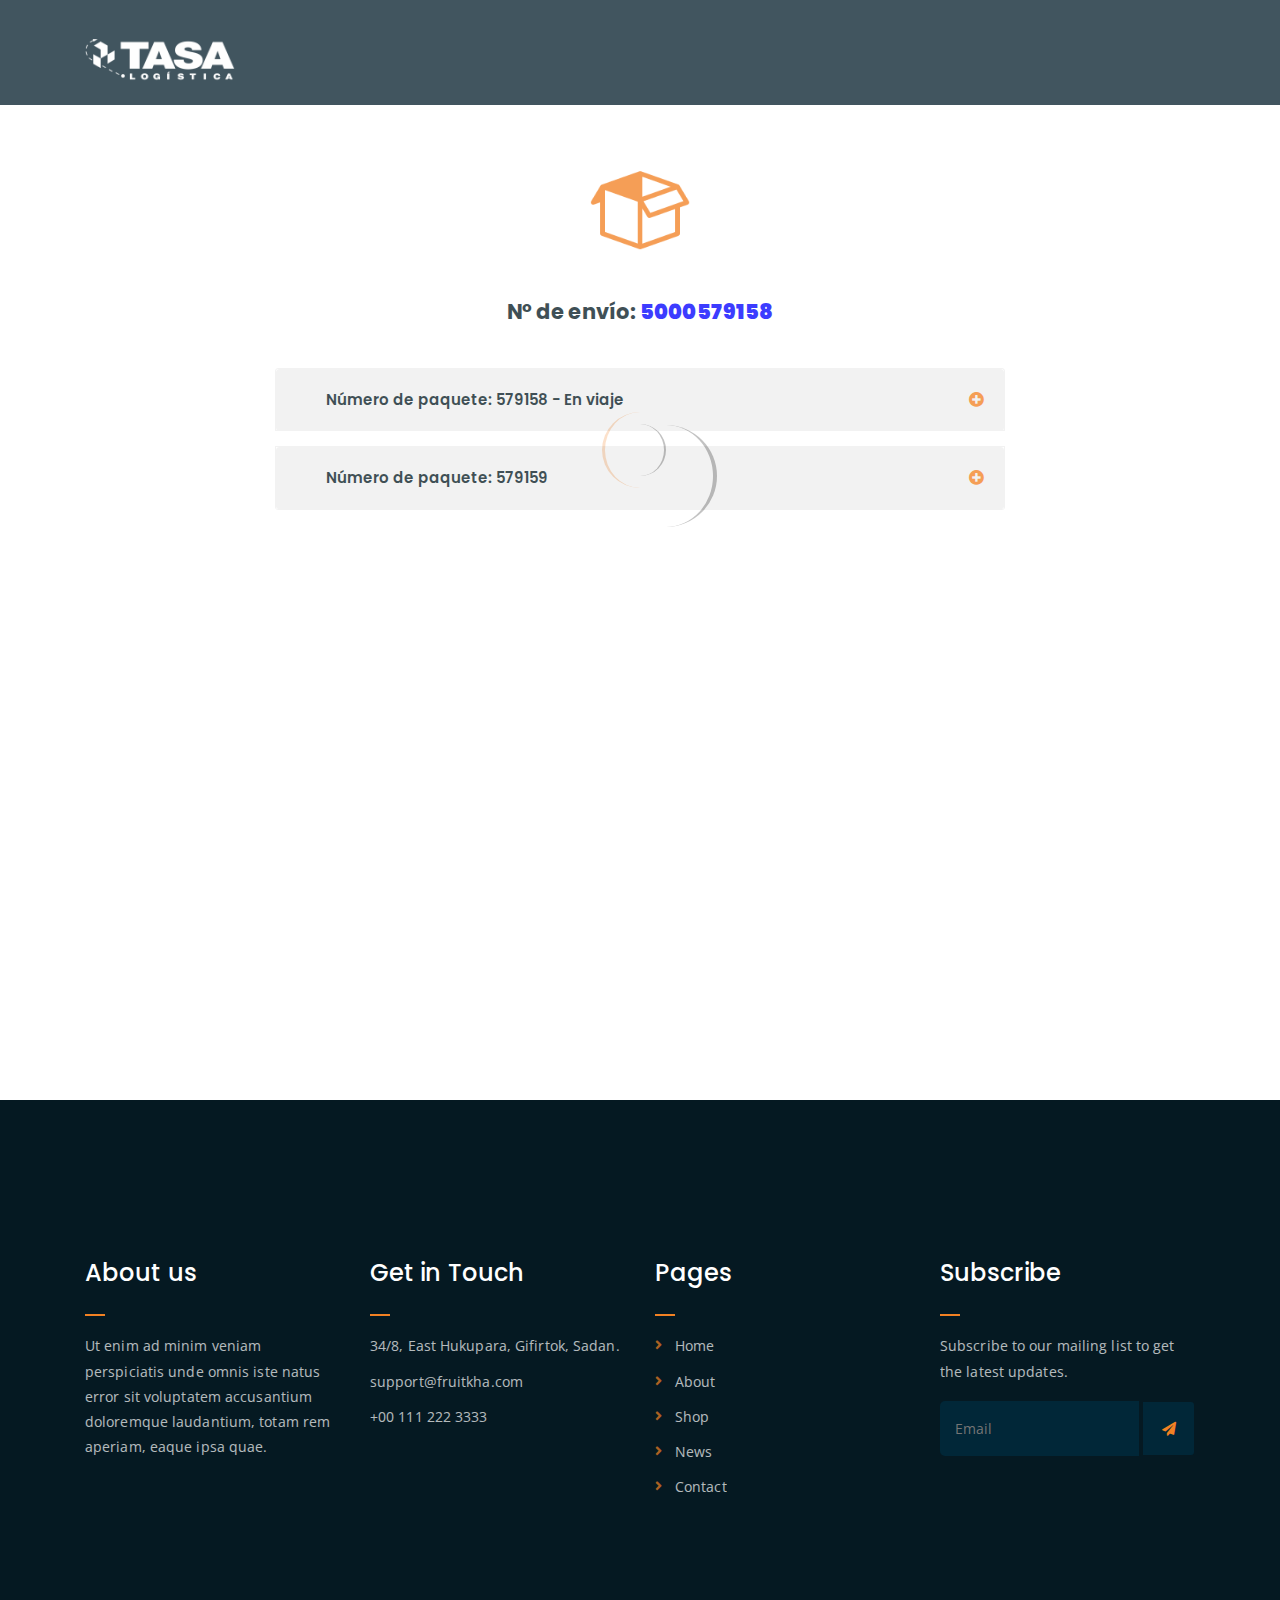
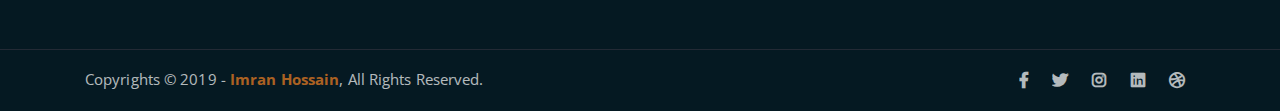
<file: fruitkha-1.0.0/events.html>
<!DOCTYPE html>
<html lang="en">
<head>
	<meta charset="UTF-8">
	<meta http-equiv="X-UA-Compatible" content="IE=edge">
	<meta name="viewport" content="width=device-width, initial-scale=1">
	<meta name="description" content="Responsive Bootstrap4 Shop Template, Created by Imran Hossain from https://imransdesign.com/">

	<!-- title -->
	<title>Tracking</title>

	<!-- favicon -->
	<link rel="shortcut icon" type="image/png" href="assets/img/favicon.png">
	<!-- google font -->
	<link href="https://fonts.googleapis.com/css?family=Open+Sans:300,400,700" rel="stylesheet">
	<link href="https://fonts.googleapis.com/css?family=Poppins:400,700&display=swap" rel="stylesheet">
	<!-- fontawesome -->
	<link rel="stylesheet" href="assets/css/all.min.css">
	<!-- bootstrap -->
	<link rel="stylesheet" href="assets/bootstrap/css/bootstrap.min.css">
	<!-- owl carousel -->
	<link rel="stylesheet" href="assets/css/owl.carousel.css">
	<!-- magnific popup -->
	<link rel="stylesheet" href="assets/css/magnific-popup.css">
	<!-- animate css -->
	<link rel="stylesheet" href="assets/css/animate.css">
	<!-- mean menu css -->
	<link rel="stylesheet" href="assets/css/meanmenu.min.css">
	<!-- main style -->
	<link rel="stylesheet" href="assets/css/main.css">
	<!-- responsive -->
	<link rel="stylesheet" href="assets/css/responsive.css">
	<!-- timeline -->
	<link rel="stylesheet" href="assets/css/timeline.css">
		<link rel="stylesheet" href="assets/css/animation.css">

<style>
#btn-back-to-top {
  position: fixed;
  bottom: 20px;
  right: 20px;
  display: none;
}
</style>

</head>
<body>
	<button
        type="button"
        class="btn btn-danger btn-floating btn-lg"
        id="btn-back-to-top"
        style="background-color:#F28123;border-color:#F28123">
  <i class="fas fa-arrow-up"></i>
</button>
	<!--PreLoader-->
    <div class="loader">
        <div class="loader-inner">
            <div class="circle"></div>
        </div>
    </div>
    <!--PreLoader Ends-->
	
	<!-- header -->
	<div class="top-header-area"  id="sticker">
		<div class="container">
			<div class="row">
				<div class="col-lg-12 col-sm-12 text-center">
					<div class="main-menu-wrap">
						<!-- logo -->
						<div class="site-logo">
							<a href="index_2.html">
								<img src="assets/img/tasa.png" alt="">							</a>
						</div>
						<!-- logo -->
						<nav class="main-menu">
						</nav>
						<div class="mobile-menu"></div>
						<!-- menu end -->
					</div>
				</div>
			</div>
		</div>
	</div>
	<!-- end header -->
		<div class="breadcrumb-section breadcrumb-bg" >
		</div>	
			<div class="full-height-section error-section"  style="margin-top:-200px !important;">
			<!-- <div class="full-height-tablecell"> -->
				<div class="container">
					<div class="row" >
						<div class="col-lg-8 offset-lg-2 text-center" >
													<div class="error-text">
	<div class="zoom-in-out-box">
							<img src="assets/img/box.png" alt="" width="100">
													</div>
							<br>
							<br>
						<h4>N° de envío: <b style="color:blue">5000579158</b></h4>

<br>
								</div>								</div>
	<div class="col-lg-8 offset-lg-2 text-center">
													<div class="error-text">
					<div class="checkout-accordion-wrap">
						<div class="accordion" id="accordionExample" >
						
						  <div class="card single-accordion">
						    <div class="card-header" id="headingTwo">
						      <h5 class="mb-0">
						        <button  class="btn btn-link collapsed" type="button" data-toggle="collapse" data-target="#collapseTwo" aria-expanded="false" aria-controls="collapseTwo">
						          Número de paquete: 579158 - En viaje
						        </button>
						      </h5>
						    </div>
						    <div id="collapseTwo" class="collapse" aria-labelledby="headingTwo" data-parent="#accordionExample">
<div class="container">	<br />			
<ul class="timeline">			    				    
    <li>
      <div class="tl-circ"></div>
      <div class="timeline-panel">
        <div class="tl-heading">
          <h4>En preparación</h4>
        </div>
        <div class="tl-body">
          <p>Comentario</p>
        </div>	
        <div class="tldate">20/05/2022</div>      
      </div>
    </li>				    				    
    <li class="timeline-inverted">
      <div class="tl-circ"></div>
      <div class="timeline-panel">
        <div class="tl-heading">
          <h4>En viaje</h4>
        </div>
        <div class="tl-body">
          <p>Comentario</p>
        </div>
        <div class="tldate" >22/05/2022</div>
      </div>
    </li>
	    <li>
      <div class="tl-circ"></div>
      <div class="timeline-panel2">
        <div class="tl-heading">
          <h4 style="color:red">No entregado</h4>
        </div>
        <div class="tl-body">
          <p>Comentario</p>
        </div>
        <div class="tldate" style="background-color:red">22/05/2022</div>
      </div>
    </li>		    				    
    <li class="timeline-inverted">
      <div class="tl-circ"></div>
      <div class="timeline-panel" style="border-right:20px solid green; border-left: 1px solid #888; ">
        <div class="tl-heading">
          <h4 style="color:green">Entregado</h4>
        </div>
        <div class="tl-body">
          <p>Comentario</p>
        </div>
        <div class="tldate" style="background-color:green">22/05/2022</div>
      </div>
    </li>
  </ul>
</div>
						    </div>
						  </div>
						  <div class="card single-accordion">
						    <div class="card-header" id="headingThree">
						      <h5 class="mb-0">
						        <button class="btn btn-link collapsed" type="button" data-toggle="collapse" data-target="#collapseThree" aria-expanded="false" aria-controls="collapseThree">
						        Número de paquete: 579159
						        </button>
						      </h5>	
						    </div>
						    <div id="collapseThree" class="collapse" aria-labelledby="headingThree" data-parent="#accordionExample">
<div class="container">	<br />			
<ul class="timeline">			    				    
    <li>
      <div class="tl-circ"></div>
      <div class="timeline-panel">
        <div class="tl-heading">
          <h4>En preparación</h4>
        </div>
        <div class="tl-body">
          <p>Comentario</p>
        </div>	
        <div class="tldate">20/05/2022</div>      
      </div>
    </li>				    				    
    <li class="timeline-inverted">
      <div class="tl-circ"></div>
      <div class="timeline-panel">
        <div class="tl-heading">
          <h4>En viaje</h4>
        </div>
        <div class="tl-body">
          <p>Comentario</p>
        </div>
        <div class="tldate" >22/05/2022</div>
      </div>
    </li>
	    <li>
      <div class="tl-circ"></div>
      <div class="timeline-panel2">
        <div class="tl-heading">
          <h4 style="color:red">No entregado</h4>
        </div>
        <div class="tl-body">
          <p>Comentario</p>
        </div>
        <div class="tldate" style="background-color:red">22/05/2022</div>
      </div>
    </li>		    				    
    <li class="timeline-inverted">
      <div class="tl-circ"></div>
      <div class="timeline-panel" style="border-right:20px solid green; border-left: 1px solid #888; ">
        <div class="tl-heading">
          <h4 style="color:green">Entregado</h4>
        </div>
        <div class="tl-body">
          <p>Comentario</p>
        </div>
        <div class="tldate" style="background-color:green">22/05/2022</div>
      </div>
    </li>
  </ul>
</div>
						    </div>
						  </div>
						</div>
					</div>
				</div>
		</div>		</div>
		</div>
		</div>
		<br><br>

	<div class="footer-area">
		<div class="container">
			<div class="row">
				<div class="col-lg-3 col-md-6">
					<div class="footer-box about-widget">
						<h2 class="widget-title">About us</h2>
						<p>Ut enim ad minim veniam perspiciatis unde omnis iste natus error sit voluptatem accusantium doloremque laudantium, totam rem aperiam, eaque ipsa quae.</p>
					</div>
				</div>
				<div class="col-lg-3 col-md-6">
					<div class="footer-box get-in-touch">
						<h2 class="widget-title">Get in Touch</h2>
						<ul>
							<li>34/8, East Hukupara, Gifirtok, Sadan.</li>
							<li>support@fruitkha.com</li>
							<li>+00 111 222 3333</li>
						</ul>
					</div>
				</div>
				<div class="col-lg-3 col-md-6">
					<div class="footer-box pages">
						<h2 class="widget-title">Pages</h2>
						<ul>
							<li><a href="index.html">Home</a></li>
							<li><a href="about.html">About</a></li>
							<li><a href="services.html">Shop</a></li>
							<li><a href="news.html">News</a></li>
							<li><a href="contact.html">Contact</a></li>
						</ul>
					</div>
				</div>
				<div class="col-lg-3 col-md-6">
					<div class="footer-box subscribe">
						<h2 class="widget-title">Subscribe</h2>
						<p>Subscribe to our mailing list to get the latest updates.</p>
						<form action="index.html">
							<input type="email" placeholder="Email">
							<button type="submit"><i class="fas fa-paper-plane"></i></button>
						</form>
					</div>
				</div>
			</div>
		</div>
	</div>

		<div class="copyright">
		<div class="container">
			<div class="row">
				<div class="col-lg-6 col-md-12">
					<p>Copyrights &copy; 2019 - <a href="https://imransdesign.com/">Imran Hossain</a>,  All Rights Reserved.</p>
				</div>
				<div class="col-lg-6 text-right col-md-12">
					<div class="social-icons">
						<ul>
							<li><a href="#" target="_blank"><i class="fab fa-facebook-f"></i></a></li>
							<li><a href="#" target="_blank"><i class="fab fa-twitter"></i></a></li>
							<li><a href="#" target="_blank"><i class="fab fa-instagram"></i></a></li>
							<li><a href="#" target="_blank"><i class="fab fa-linkedin"></i></a></li>
							<li><a href="#" target="_blank"><i class="fab fa-dribbble"></i></a></li>
						</ul>
					</div>
				</div>
			</div>
		</div>
	</div>
	<script>
	let mybutton = document.getElementById("btn-back-to-top");

// When the user scrolls down 20px from the top of the document, show the button
window.onscroll = function () {
  scrollFunction();
};

function scrollFunction() {
  if (
    document.body.scrollTop > 20 ||
    document.documentElement.scrollTop > 20
  ) {
    mybutton.style.display = "block";
  } else {
    mybutton.style.display = "none";
  }
}
// When the user clicks on the button, scroll to the top of the document
mybutton.addEventListener("click", backToTop);

function backToTop() {
  document.body.scrollTop = 0;
  document.documentElement.scrollTop = 0;
}
	</script>
	<!-- jquery -->
	<script src="assets/js/jquery-1.11.3.min.js"></script>
	<!-- bootstrap -->
	<script src="assets/bootstrap/js/bootstrap.min.js"></script>
	<!-- count down -->
	<script src="assets/js/jquery.countdown.js"></script>
	<!-- isotope -->
	<script src="assets/js/jquery.isotope-3.0.6.min.js"></script>
	<!-- waypoints -->
	<script src="assets/js/waypoints.js"></script>
	<!-- owl carousel -->
	<script src="assets/js/owl.carousel.min.js"></script>
	<!-- magnific popup -->
	<script src="assets/js/jquery.magnific-popup.min.js"></script>
	<!-- mean menu -->
	<script src="assets/js/jquery.meanmenu.min.js"></script>
	<!-- sticker js -->
	<script src="assets/js/sticker.js"></script>
	<!-- main js -->
	<script src="assets/js/main.js"></script>
	
	</body>
</html>
</file>
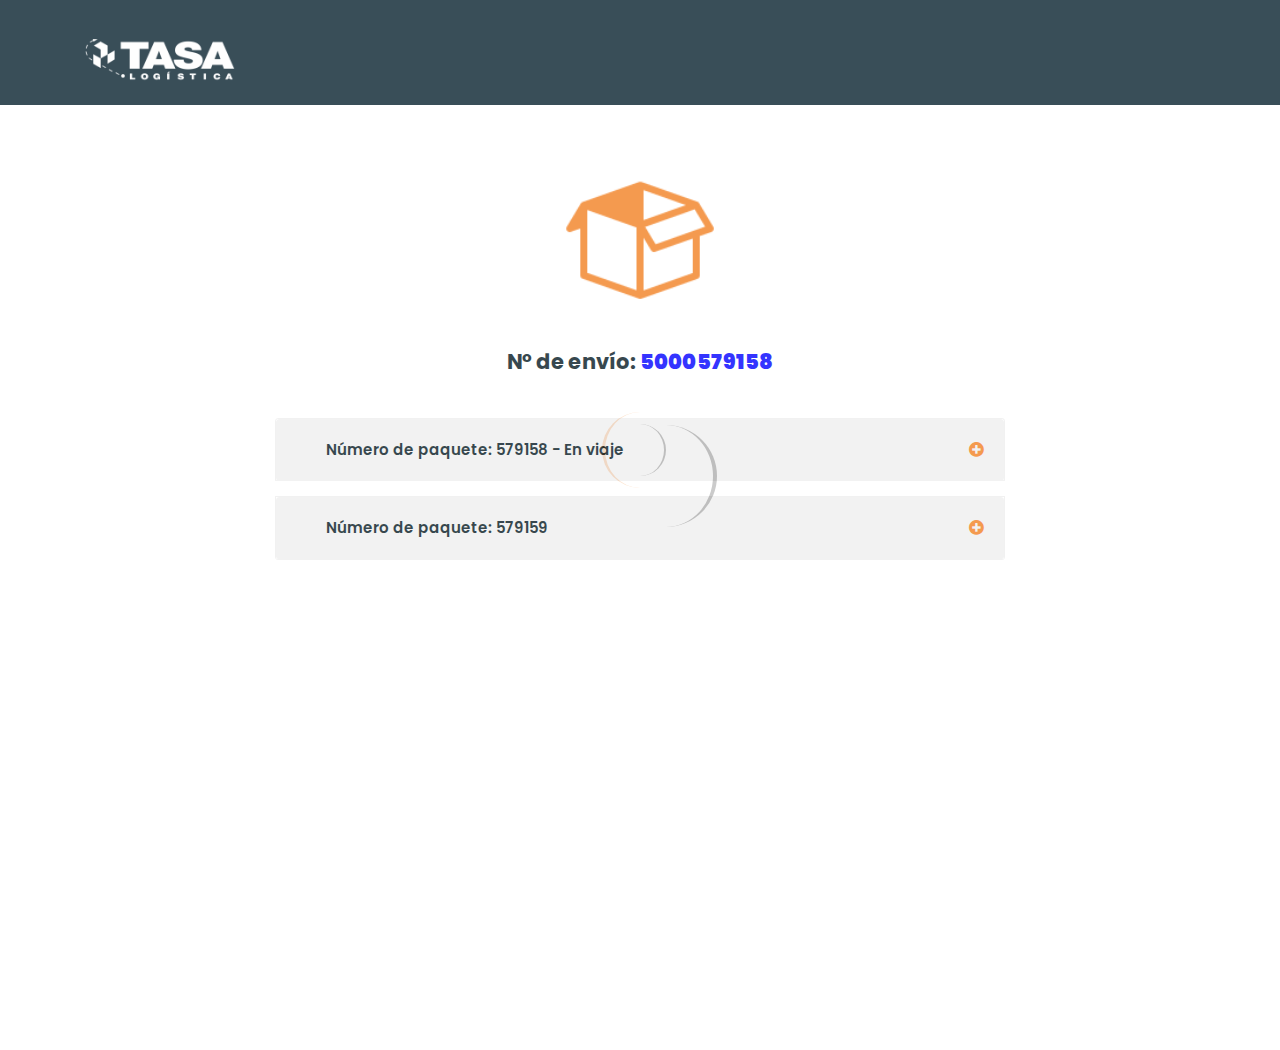
<file: fruitkha-1.0.0/events2.html>
<!DOCTYPE html>
<html lang="en">
<head>
	<meta charset="UTF-8">
	<meta http-equiv="X-UA-Compatible" content="IE=edge">
	<meta name="viewport" content="width=device-width, initial-scale=1">
	<meta name="description" content="Responsive Bootstrap4 Shop Template, Created by Imran Hossain from https://imransdesign.com/">

	<!-- title -->
	<title>Tracking</title>

	<!-- favicon -->
	<link rel="shortcut icon" type="image/png" href="assets/img/favicon.png">
	<!-- google font -->
	<link href="https://fonts.googleapis.com/css?family=Open+Sans:300,400,700" rel="stylesheet">
	<link href="https://fonts.googleapis.com/css?family=Poppins:400,700&display=swap" rel="stylesheet">
	<!-- fontawesome -->
	<link rel="stylesheet" href="assets/css/all.min.css">
	<!-- bootstrap -->
	<link rel="stylesheet" href="assets/bootstrap/css/bootstrap.min.css">
	<!-- owl carousel -->
	<link rel="stylesheet" href="assets/css/owl.carousel.css">
	<!-- magnific popup -->
	<link rel="stylesheet" href="assets/css/magnific-popup.css">
	<!-- animate css -->
	<link rel="stylesheet" href="assets/css/animate.css">
	<!-- mean menu css -->
	<link rel="stylesheet" href="assets/css/meanmenu.min.css">
	<!-- main style -->
	<link rel="stylesheet" href="assets/css/main.css">
	<!-- responsive -->
	<link rel="stylesheet" href="assets/css/responsive.css">
	<!-- timeline -->
	<link rel="stylesheet" href="assets/css/timeline.css">
	<link rel="stylesheet" href="assets/css/animation.css">


</head>
<body>
	
	<!--PreLoader-->
    <div class="loader">
        <div class="loader-inner">
            <div class="circle"></div>
        </div>
    </div>
    <!--PreLoader Ends-->
	
	<!-- header -->
	<div class="top-header-area">
		<div class="container">
			<div class="row">
				<div class="col-lg-12 col-sm-12 text-center">
					<div class="main-menu-wrap">
						<!-- logo -->
						<div class="site-logo">
							<a href="index_2.html">
								<img src="assets/img/tasa.png" alt="">							</a>
						</div>
						<!-- logo -->

						<!-- menu start -->
						<nav class="main-menu">
							<!-- <ul> -->
								<!-- <li class="current-list-item"><a href="#">Home</a> -->
									<!-- <ul class="sub-menu"> -->
										<!-- <li><a href="index.html">Static Home</a></li> -->
										<!-- <li><a href="index_2.html">Slider Home</a></li> -->
									<!-- </ul> -->
								<!-- </li> -->
								<!-- <li><a href="about.html">About</a></li> -->
								<!-- <li><a href="#">Pages</a> -->
									<!-- <ul class="sub-menu"> -->
										<!-- <li><a href="404.html">404 page</a></li> -->
										<!-- <li><a href="about.html">About</a></li> -->
										<!-- <li><a href="cart.html">Cart</a></li> -->
										<!-- <li><a href="checkout.html">Check Out</a></li> -->
										<!-- <li><a href="contact.html">Contact</a></li> -->
										<!-- <li><a href="news.html">News</a></li> -->
										<!-- <li><a href="shop.html">Shop</a></li> -->
									<!-- </ul> -->
								<!-- </li> -->
								<!-- <li><a href="news.html">News</a> -->
									<!-- <ul class="sub-menu"> -->
										<!-- <li><a href="news.html">News</a></li> -->
										<!-- <li><a href="single-news.html">Single News</a></li> -->
									<!-- </ul> -->
								<!-- </li> -->
								<!-- <li><a href="contact.html">Contact</a></li> -->
								<!-- <li><a href="shop.html">Shop</a> -->
									<!-- <ul class="sub-menu"> -->
										<!-- <li><a href="shop.html">Shop</a></li> -->
										<!-- <li><a href="checkout.html">Check Out</a></li> -->
										<!-- <li><a href="single-product.html">Single Product</a></li> -->
										<!-- <li><a href="cart.html">Cart</a></li> -->
									<!-- </ul> -->
								<!-- </li> -->
								<!-- <li> -->
									<!-- <div class="header-icons"> -->
										<!-- <a class="shopping-cart" href="cart.html"><i class="fas fa-shopping-cart"></i></a> -->
										<!-- <a class="mobile-hide search-bar-icon" href="#"><i class="fas fa-search"></i></a> -->
									<!-- </div> -->
								<!-- </li> -->
							<!-- </ul> -->
						</nav>
						<div class="mobile-menu"></div>
						<!-- menu end -->
					</div>
				</div>
			</div>
		</div>
	</div>
	<!-- end header -->


		<!-- end search arewa -->
		<!-- breadcrumb-section -->
		<div class="breadcrumb-section breadcrumb-bg" >

		</div>	
			<div class="full-height-section error-section"  style="margin-top:-200px !important;">
			<!-- <div class="full-height-tablecell"> -->
				<div class="container">
					<div class="row" >
						<div class="col-lg-8 offset-lg-2 text-center" >
							
													<div class="error-text">
													<div class="zoom-in-out-box">
							<img src="assets/img/box.png" alt="" width="150">
													</div>
							<br>
							<br>
						<h4>N° de envío: <b style="color:blue">5000579158</b></h4>

<br>
								</div>								</div>
	<div class="col-lg-8 offset-lg-2 text-center">
													<div class="error-text">
					<div class="checkout-accordion-wrap">
						<div class="accordion" id="accordionExample" >
						
						  <div class="card single-accordion">
						    <div class="card-header" id="headingTwo">
						      <h5 class="mb-0">
						        <button  class="btn btn-link collapsed" type="button" data-toggle="collapse" data-target="#collapseTwo" aria-expanded="false" aria-controls="collapseTwo">
						          Número de paquete: 579158 - En viaje
						        </button>
						      </h5>
						    </div>
						    <div id="collapseTwo" class="collapse" aria-labelledby="headingTwo" data-parent="#accordionExample">
<br>
<div class="container">	<br />			
<ul class="timeline">			    				    
    <li>
      <div class="tl-circ"></div>
      <div class="timeline-panel">
        <div class="tl-heading">
          <h4>En preparación</h4>
        </div>
        <div class="tl-body">
          <p>Comentario</p>
        </div>	
        <div class="tldate">20/05/2022</div>      
      </div>
    </li>				    				    
    <li class="timeline-inverted">
      <div class="tl-circ"></div>
      <div class="timeline-panel">
        <div class="tl-heading">
          <h4>En viaje</h4>
        </div>
        <div class="tl-body">
          <p>Comentario</p>
        </div>
        <div class="tldate" >22/05/2022</div>
      </div>
    </li>
	    <li>
      <div class="tl-circ"></div>
      <div class="timeline-panel2">
        <div class="tl-heading">
          <h4 style="color:red">No entregado</h4>
        </div>
        <div class="tl-body">
          <p>Comentario</p>
        </div>
        <div class="tldate" style="background-color:red">22/05/2022</div>
      </div>
    </li>		    				    
    <li class="timeline-inverted">
      <div class="tl-circ"></div>
      <div class="timeline-panel" style="border-right:20px solid green; border-left: 1px solid #888; ">
        <div class="tl-heading">
          <h4 style="color:green">Entregado</h4>
        </div>
        <div class="tl-body">
          <p>Comentario</p>
        </div>
        <div class="tldate" style="background-color:green">22/05/2022</div>
      </div>
    </li>
  </ul>
</div>
    
						    </div>
						  </div>
						  <div class="card single-accordion">
						    <div class="card-header" id="headingThree">
						      <h5 class="mb-0">
						        <button class="btn btn-link collapsed" type="button" data-toggle="collapse" data-target="#collapseThree" aria-expanded="false" aria-controls="collapseThree">
						        Número de paquete: 579159
						        </button>
						      </h5>	
						    </div>
						    <div id="collapseThree" class="collapse" aria-labelledby="headingThree" data-parent="#accordionExample">
						      <div class="card-body">
						        <div class="card-details">
						   									<div class="container mt-5 mb-5">
	<div class="row">
		<div class="col-md-6 offset-md-3" style="text-align:left">
			<ul class="timeline" >
				<li>
					<p><b>Estado:</b> En preparación</p>
					<p><b>Fecha:</b> 15/07/2022</p>
				</li>
				<li>
					<p><b>Estado:</b> En viaje</p>
					<p><b>Fecha:</b> 16/07/2022</p>
				</li>
			</ul>
		</div>
	</div>
</div>
						        </div>
						      </div>
						    </div>
						  </div>
						</div>

					</div>
				<!-- </div>				</div> -->

					<!-- </div> -->
				</div>
			<!-- </div> -->
		</div>


				<!-- <div class="row"> -->
					<!-- <div class="col-lg-8 offset-lg-2 text-center"> -->
						<!-- <div class="breadcrumb-text"> -->
							<!-- <h1>No pudimos ayudarte</h1> -->
							<!-- <p>Ya que el número no es correcto.</p> -->
						<!-- </div> -->
					<!-- </div> -->
				<!-- </div> -->

		<!-- end breadcrumb section -->
		<!-- error section -->
	
		<!-- end error section -->
		<!-- logo carousel -->

		<!-- end logo carousel -->
		
		<!-- footer -->
	<!-- end copyright -->

	<!-- jquery -->
	<script src="assets/js/jquery-1.11.3.min.js"></script>
	<!-- bootstrap -->
	<script src="assets/bootstrap/js/bootstrap.min.js"></script>
	<!-- count down -->
	<script src="assets/js/jquery.countdown.js"></script>
	<!-- isotope -->
	<script src="assets/js/jquery.isotope-3.0.6.min.js"></script>
	<!-- waypoints -->
	<script src="assets/js/waypoints.js"></script>
	<!-- owl carousel -->
	<script src="assets/js/owl.carousel.min.js"></script>
	<!-- magnific popup -->
	<script src="assets/js/jquery.magnific-popup.min.js"></script>
	<!-- mean menu -->
	<script src="assets/js/jquery.meanmenu.min.js"></script>
	<!-- sticker js -->
	<script src="assets/js/sticker.js"></script>
	<!-- main js -->
	<script src="assets/js/main.js"></script>
	
	</body>
</html>
</file>
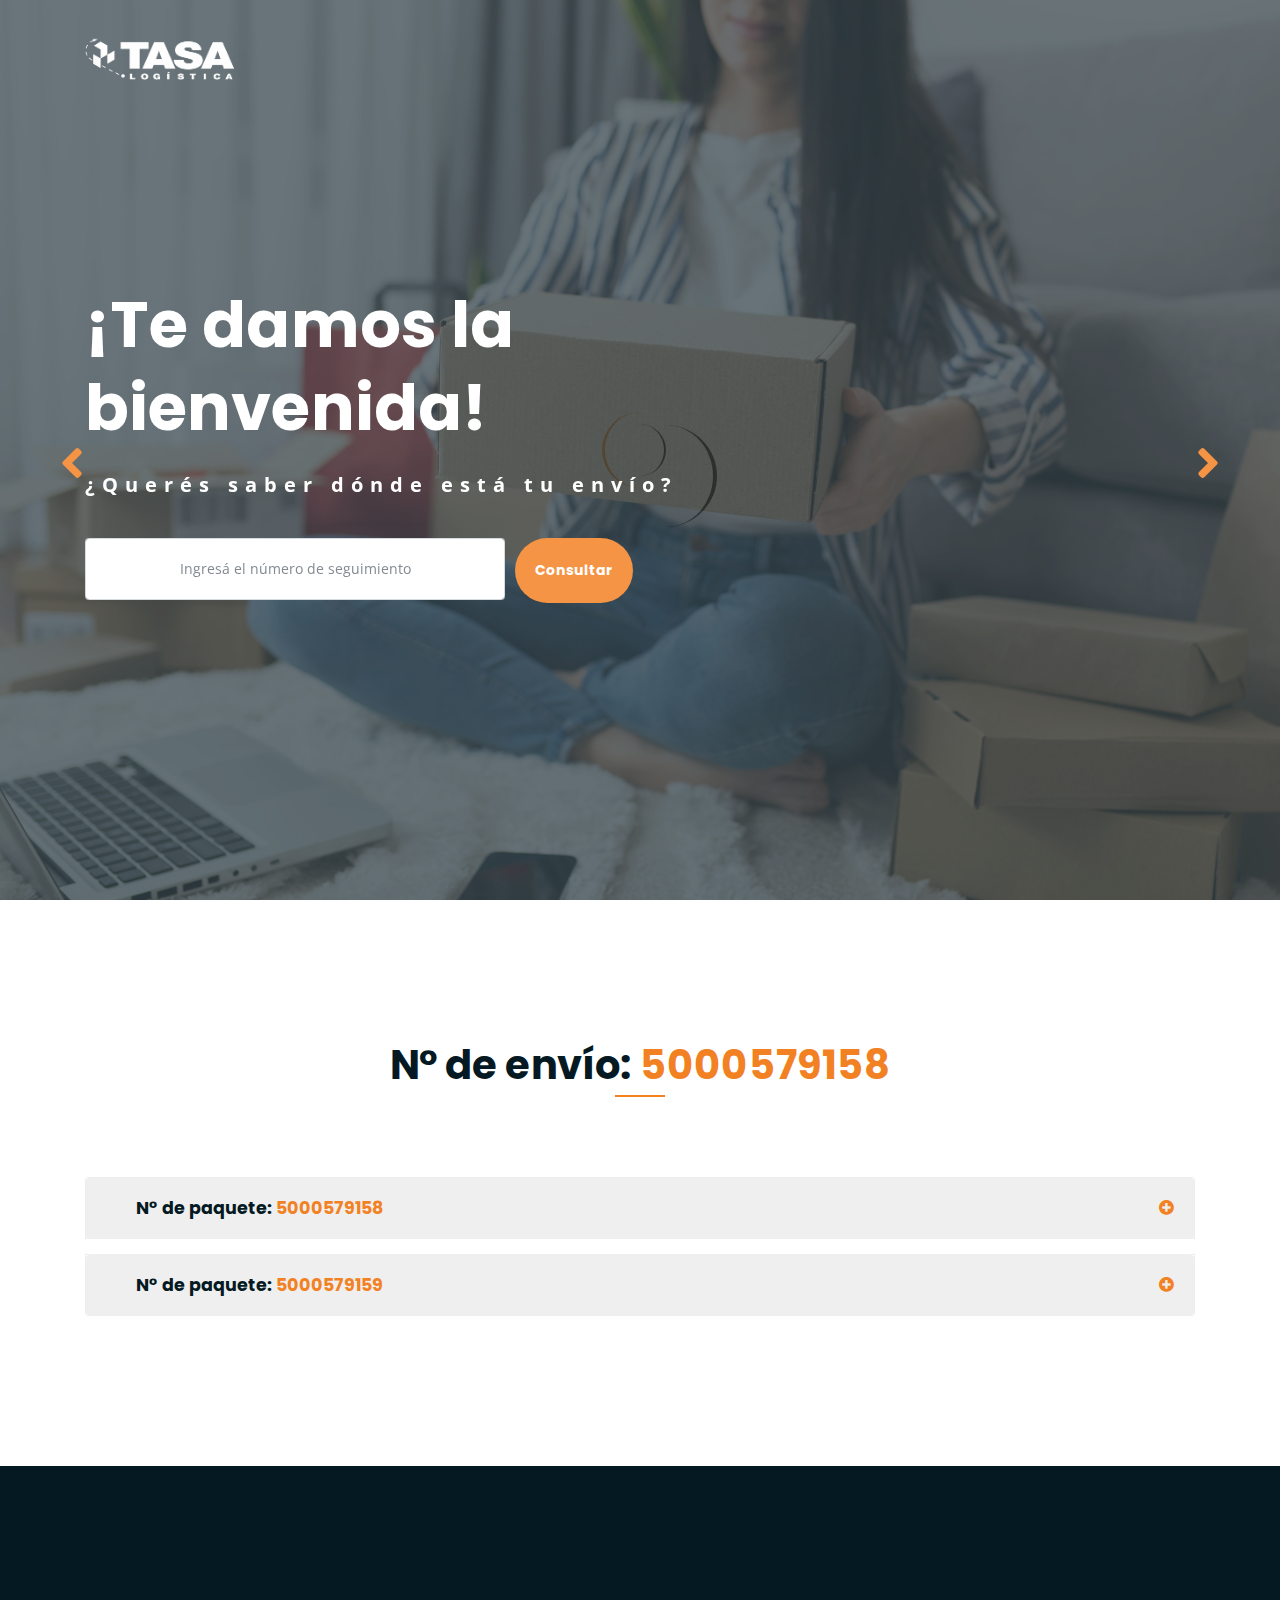
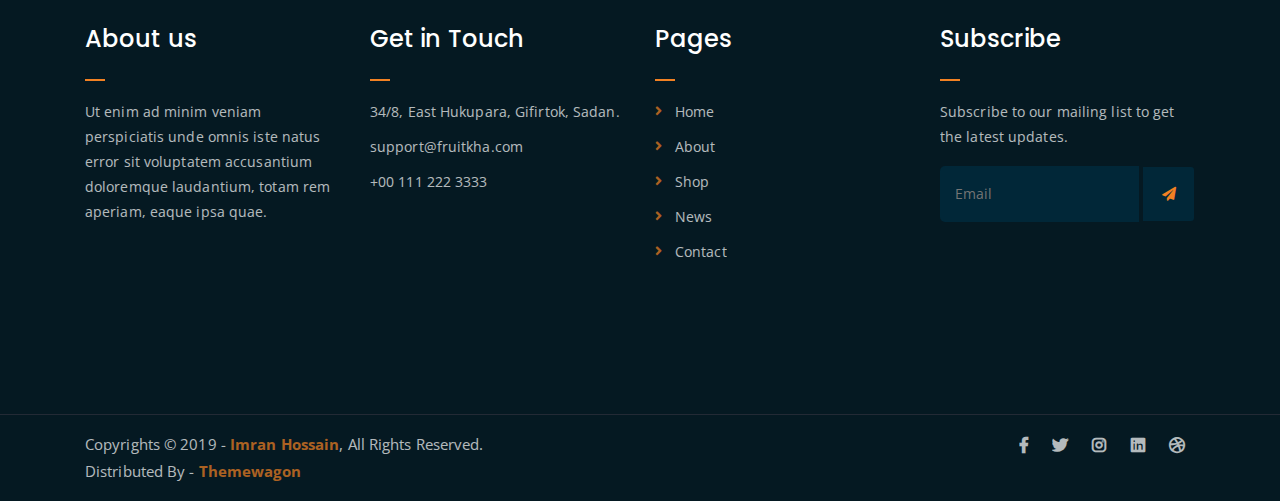
<file: fruitkha-1.0.0/index_2.html>
<!DOCTYPE html>
<html lang="en">
<head>
	<meta charset="UTF-8">
	<meta http-equiv="X-UA-Compatible" content="IE=edge">
	<meta name="viewport" content="width=device-width, initial-scale=1">
	<meta name="description" content="Responsive Bootstrap4 Shop Template, Created by Imran Hossain from https://imransdesign.com/">

	<!-- title -->
	<title>Tasa</title>

	<!-- favicon -->
	<link rel="shortcut icon" type="image/png" href="assets/img/favicon.png">
	<!-- google font -->
	<link href="https://fonts.googleapis.com/css?family=Open+Sans:300,400,700" rel="stylesheet">
	<link href="https://fonts.googleapis.com/css?family=Poppins:400,700&display=swap" rel="stylesheet">
	<!-- fontawesome -->
	<link rel="stylesheet" href="assets/css/all.min.css">
	<!-- bootstrap -->
	<link rel="stylesheet" href="assets/bootstrap/css/bootstrap.min.css">
	<!-- owl carousel -->
	<link rel="stylesheet" href="assets/css/owl.carousel.css">
	<!-- magnific popup -->
	<link rel="stylesheet" href="assets/css/magnific-popup.css">
	<!-- animate css -->
	<link rel="stylesheet" href="assets/css/animate.css">
	<!-- mean menu css -->
	<link rel="stylesheet" href="assets/css/meanmenu.min.css">
	<!-- main style -->
	<link rel="stylesheet" href="assets/css/main.css">
	<!-- responsive -->
	<link rel="stylesheet" href="assets/css/responsive.css">
		<link rel="stylesheet" href="assets/css/timeline.css">

<style>
#btn-back-to-top {
  position: fixed;
  bottom: 20px;
  right: 20px;
  display: none;
}
</style>
</head>
<body>
		<button
        type="button"
        class="btn btn-danger btn-floating btn-lg"
        id="btn-back-to-top"
        style="background-color:#F28123;border-color:#F28123">
  <i class="fas fa-arrow-up"></i>
</button>
	<!--PreLoader-->
    <div class="loader">
        <div class="loader-inner">
            <div class="circle"></div>
        </div>
    </div>
    <!--PreLoader Ends-->
	
	<!-- header -->
	<div class="top-header-area" id="sticker">
		<div class="container">
			<div class="row">
				<div class="col-lg-12 col-sm-12 text-center">
					<div class="main-menu-wrap">
						<!-- logo -->
						<div class="site-logo">
							<a href="index_2.html">
								<img src="assets/img/tasa.png" alt="">
							</a>
						</div>
						<!-- logo -->

						<!-- menu start -->
						<nav class="main-menu">
						</nav>
						<!-- <a class="mobile-show search-bar-icon" href="#"><i class="fas fa-search"></i></a> -->
						<div class="mobile-menu"></div>
						<!-- menu end -->
					</div>
				</div>
			</div>
		</div>
	</div>


	<!-- home page slider -->
	<div class="homepage-slider">
		<!-- single home slider -->
		<div class="single-homepage-slider homepage-bg-1">
			<div class="container">
				<div class="row" >
					<div class="col-md-12 col-lg-7 offset-lg-1 offset-xl-0">
						<div class="hero-text">
							<div class="hero-text-tablecell">
															<h1>¡Te damos la bienvenida!</h1>
								<p class="subtitle">¿Querés saber dónde está tu envío?</p>
								<div class="hero-btns">
						        	<form action="index.html">
						        		 <div class="form-row">
										<div class="form-group col-md-8">
										<input type="email" class="form-control"  placeholder="Ingresá el número de seguimiento" style="padding: 30px;text-align: center;">
										</div>
											<div class="form-group col-md-4">
										<a href="404.html" class="boxed-btn" style="padding: 20px;"><b>Consultar</b></a>
										</div>
										</div>
						        	</form>
								</div>
							</div>
						</div>
					</div>
				</div>
			</div>
		</div>


		<div class="single-homepage-slider homepage-bg-3">
			<div class="container">
				<div class="row">
					<div class="col-md-12 col-lg-7 offset-lg-1 offset-xl-0">
												<div class="hero-text">
							<div class="hero-text-tablecell">
															<h1>¡Te damos la bienvenida!</h1>
								<p class="subtitle">¿Querés saber dónde está tu envío?</p>
								<div class="hero-btns">
						        	<form action="index.html">
						        		 <div class="form-row">
										<div class="form-group col-md-8">
										<input type="text" class="form-control"  placeholder="Ingresá el número de seguimiento" style="padding: 30px;text-align: center;">
										</div>
											<div class="form-group col-md-4">
										<a href="404.html" class="boxed-btn" style="padding: 20px;"><b>Consultar</b></a>
										</div>
										</div>
						        	</form>
								</div>
							</div>
						</div>
						</div>
					</div>
				</div>
			</div>
		</div>
		
		<div class="product-section mt-150 mb-150">
		<div class="container">
			<div class="row">
				<div class="col-lg-8 offset-lg-2 text-center">
					<div class="section-title">	
						<h3>N° de envío: <span class="orange-text">5000579158</span></h3>
					</div>
				</div>
			</div>

			<div class="row">
				<div class="col-lg-12 col-md-12 text-center">
				<div class="checkout-accordion-wrap">
						<div class="accordion" id="accordionExample" >
						
						  <div class="card single-accordion">
						    <div class="card-header" id="headingTwo">
						      <h5 class="mb-0">
						        <button  class="btn btn-link collapsed" type="button" data-toggle="collapse" data-target="#collapseTwo" aria-expanded="false" aria-controls="collapseTwo">
						          						<h5>N° de paquete: <span class="orange-text">5000579158</span></h5> 

						        </button>
						      </h5>
						    </div>
						    <div id="collapseTwo" class="collapse" aria-labelledby="headingTwo" data-parent="#accordionExample">
<div class="container">	<br />			
<ul class="timeline">			    				    
    <li>
      <div class="tl-circ"></div>
      <div class="timeline-panel">
        <div class="tl-heading">
          <h4 style="color:#877c0b">En preparación</h4>
        </div>
        <div class="tl-body">
          <p>Comentario</p>
        </div>	
        <div class="tldate">20/05/2022</div>      
      </div>
    </li>				    				    
    <li class="timeline-inverted" >
      <div class="tl-circ"></div>
      <div class="timeline-panel">
        <div class="tl-heading">
          <h4 style="color:#0b2087">En viaje</h4>
        </div>
        <div class="tl-body">
          <p>Comentario</p>
        </div>
        <div class="tldate" >22/05/2022</div>
      </div>
    </li>
	    <li>
      <div class="tl-circ"></div>
      <div class="timeline-panel">
        <div class="tl-heading">
          <h4 style="color:#87110b">No entregado</h4>
        </div>
        <div class="tl-body">
          <p>Comentario</p>
        </div>
        <div class="tldate">22/05/2022</div>
      </div>
    </li>		    				    
    <li class="timeline-inverted">
      <div class="tl-circ"></div>
      <div class="timeline-panel">
        <div class="tl-heading">
          <h4 style="color:#18870b">Entregado</h4>
        </div>
        <div class="tl-body">
          <p>Comentario</p>
        </div>
        <div class="tldate">22/05/2022</div>
      </div>
    </li>
  </ul>
</div>
						    </div>
						  </div>
						  <div class="card single-accordion">
						    <div class="card-header" id="headingThree">
						      <h5 class="mb-0">
						        <button class="btn btn-link collapsed" type="button" data-toggle="collapse" data-target="#collapseThree" aria-expanded="false" aria-controls="collapseThree">
						        <h5>N° de paquete: <span class="orange-text">5000579159</span></h5>      
						        </button>
						      </h5>	
						    </div>
						    <div id="collapseThree" class="collapse" aria-labelledby="headingThree" data-parent="#accordionExample">
<div class="container">	<br />			
<ul class="timeline">			    				    
    <li>
      <div class="tl-circ"></div>
      <div class="timeline-panel">
        <div class="tl-heading">
          <h4 style="color:#877c0b">En preparación</h4>
        </div>
        <div class="tl-body">
          <p>Comentario</p>
        </div>	
        <div class="tldate">20/05/2022</div>      
      </div>
    </li>				    				    
    <li class="timeline-inverted">
      <div class="tl-circ"></div>
      <div class="timeline-panel">
        <div class="tl-heading">
          <h4 style="color:#0b2087">En viaje</h4>
        </div>
        <div class="tl-body">
          <p>Comentario</p>
        </div>
        <div class="tldate" >22/05/2022</div>
      </div>
    </li>
	    <li>
      <div class="tl-circ"></div>
      <div class="timeline-panel">
        <div class="tl-heading">
          <h4 style="color:#87110b">No entregado</h4>
        </div>
        <div class="tl-body">
          <p>Comentario</p>
        </div>
        <div class="tldate">22/05/2022</div>
      </div>
    </li>		    				    
    <li class="timeline-inverted">
      <div class="tl-circ"></div>
      <div class="timeline-panel">
        <div class="tl-heading">
          <h4 style="color:#18870b">Entregado</h4>
        </div>
        <div class="tl-body">
          <p>Comentario</p>
        </div>
        <div class="tldate">22/05/2022</div>
      </div>
    </li>
  </ul>
</div>
						    </div>
						  </div>
						</div>
					</div>
				</div>
			</div>
		</div>
	</div>	
		
	<div class="footer-area">
		<div class="container">
			<div class="row">
				<div class="col-lg-3 col-md-6">
					<div class="footer-box about-widget">
						<h2 class="widget-title">About us</h2>
						<p>Ut enim ad minim veniam perspiciatis unde omnis iste natus error sit voluptatem accusantium doloremque laudantium, totam rem aperiam, eaque ipsa quae.</p>
					</div>
				</div>
				<div class="col-lg-3 col-md-6">
					<div class="footer-box get-in-touch">
						<h2 class="widget-title">Get in Touch</h2>
						<ul>
							<li>34/8, East Hukupara, Gifirtok, Sadan.</li>
							<li>support@fruitkha.com</li>
							<li>+00 111 222 3333</li>
						</ul>
					</div>
				</div>
				<div class="col-lg-3 col-md-6">
					<div class="footer-box pages">
						<h2 class="widget-title">Pages</h2>
						<ul>
							<li><a href="index.html">Home</a></li>
							<li><a href="about.html">About</a></li>
							<li><a href="services.html">Shop</a></li>
							<li><a href="news.html">News</a></li>
							<li><a href="contact.html">Contact</a></li>
						</ul>
					</div>
				</div>
				<div class="col-lg-3 col-md-6">
					<div class="footer-box subscribe">
						<h2 class="widget-title">Subscribe</h2>
						<p>Subscribe to our mailing list to get the latest updates.</p>
						<form action="index.html">
							<input type="email" placeholder="Email">
							<button type="submit"><i class="fas fa-paper-plane"></i></button>
						</form>
					</div>
				</div>
			</div>
		</div>
	</div>
	<!-- end footer -->
	
	<!-- copyright -->
	<div class="copyright">
		<div class="container">
			<div class="row">
				<div class="col-lg-6 col-md-12">
					<p>Copyrights &copy; 2019 - <a href="https://imransdesign.com/">Imran Hossain</a>,  All Rights Reserved.<br>
						Distributed By - <a href="https://themewagon.com/">Themewagon</a>
					</p>
				</div>
				<div class="col-lg-6 text-right col-md-12">
					<div class="social-icons">
						<ul>
							<li><a href="#" target="_blank"><i class="fab fa-facebook-f"></i></a></li>
							<li><a href="#" target="_blank"><i class="fab fa-twitter"></i></a></li>
							<li><a href="#" target="_blank"><i class="fab fa-instagram"></i></a></li>
							<li><a href="#" target="_blank"><i class="fab fa-linkedin"></i></a></li>
							<li><a href="#" target="_blank"><i class="fab fa-dribbble"></i></a></li>
						</ul>
					</div>
				</div>
			</div>
		</div>
	</div>
		<script>
	let mybutton = document.getElementById("btn-back-to-top");

// When the user scrolls down 20px from the top of the document, show the button
window.onscroll = function () {
  scrollFunction();
};

function scrollFunction() {
  if (
    document.body.scrollTop > 20 ||
    document.documentElement.scrollTop > 20
  ) {
    mybutton.style.display = "block";
  } else {
    mybutton.style.display = "none";
  }
}
// When the user clicks on the button, scroll to the top of the document
mybutton.addEventListener("click", backToTop);

function backToTop() {
  document.body.scrollTop = 0;
  document.documentElement.scrollTop = 0;
}
	</script>
	<!-- jquery -->
	<script src="assets/js/jquery-1.11.3.min.js"></script>
	<!-- bootstrap -->
	<script src="assets/bootstrap/js/bootstrap.min.js"></script>
	<!-- count down -->
	<script src="assets/js/jquery.countdown.js"></script>
	<!-- isotope -->
	<script src="assets/js/jquery.isotope-3.0.6.min.js"></script>
	<!-- waypoints -->
	<script src="assets/js/waypoints.js"></script>
	<!-- owl carousel -->
	<script src="assets/js/owl.carousel.min.js"></script>
	<!-- magnific popup -->
	<script src="assets/js/jquery.magnific-popup.min.js"></script>
	<!-- mean menu -->
	<script src="assets/js/jquery.meanmenu.min.js"></script>
	<!-- sticker js -->
	<script src="assets/js/sticker.js"></script>
	<!-- main js -->
	<script src="assets/js/main.js"></script>

</body>
</html>
</file>
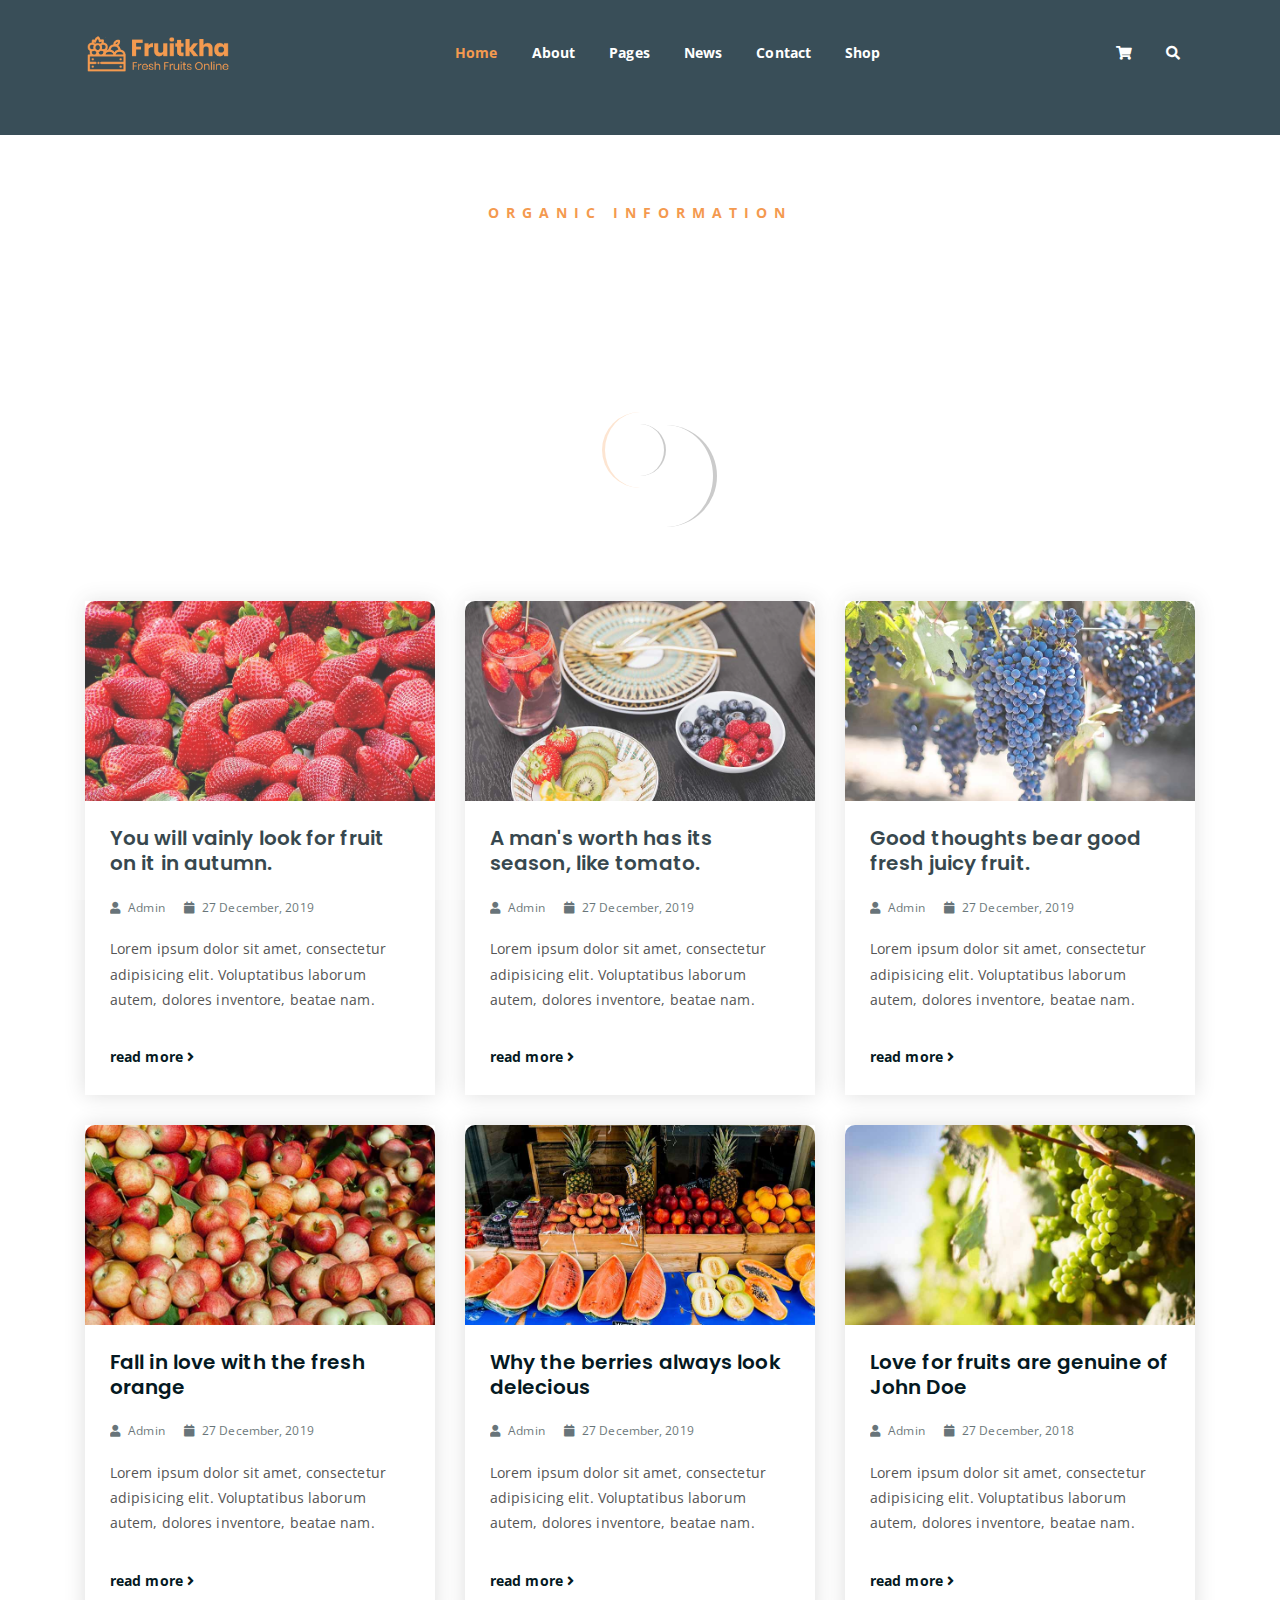
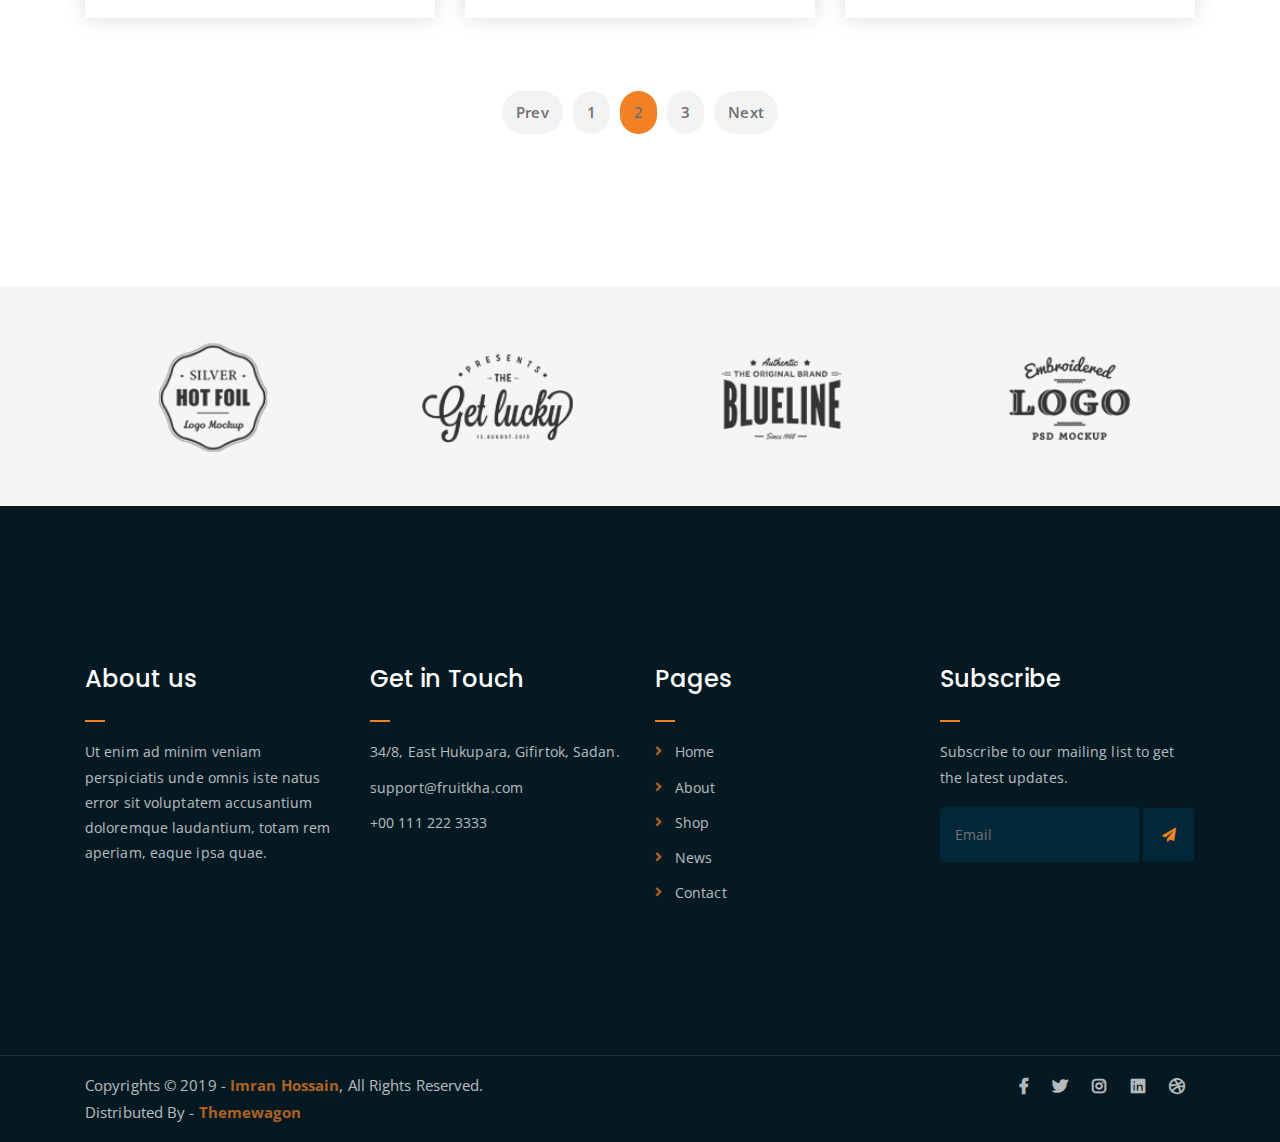
<file: fruitkha-1.0.0/news.html>
<!DOCTYPE html>
<html lang="en">
<head>
	<meta charset="UTF-8">
	<meta http-equiv="X-UA-Compatible" content="IE=edge">
	<meta name="viewport" content="width=device-width, initial-scale=1">
	<meta name="description" content="Responsive Bootstrap4 Shop Template, Created by Imran Hossain from https://imransdesign.com/">

	<!-- title -->
	<title>News</title>

	<!-- favicon -->
	<link rel="shortcut icon" type="image/png" href="assets/img/favicon.png">
	<!-- google font -->
	<link href="https://fonts.googleapis.com/css?family=Open+Sans:300,400,700" rel="stylesheet">
	<link href="https://fonts.googleapis.com/css?family=Poppins:400,700&display=swap" rel="stylesheet">
	<!-- fontawesome -->
	<link rel="stylesheet" href="assets/css/all.min.css">
	<!-- bootstrap -->
	<link rel="stylesheet" href="assets/bootstrap/css/bootstrap.min.css">
	<!-- owl carousel -->
	<link rel="stylesheet" href="assets/css/owl.carousel.css">
	<!-- magnific popup -->
	<link rel="stylesheet" href="assets/css/magnific-popup.css">
	<!-- animate css -->
	<link rel="stylesheet" href="assets/css/animate.css">
	<!-- mean menu css -->
	<link rel="stylesheet" href="assets/css/meanmenu.min.css">
	<!-- main style -->
	<link rel="stylesheet" href="assets/css/main.css">
	<!-- responsive -->
	<link rel="stylesheet" href="assets/css/responsive.css">

</head>
<body>
	
	<!--PreLoader-->
    <div class="loader">
        <div class="loader-inner">
            <div class="circle"></div>
        </div>
    </div>
    <!--PreLoader Ends-->
	
	<!-- header -->
	<div class="top-header-area" id="sticker">
		<div class="container">
			<div class="row">
				<div class="col-lg-12 col-sm-12 text-center">
					<div class="main-menu-wrap">
						<!-- logo -->
						<div class="site-logo">
							<a href="index.html">
								<img src="assets/img/logo.png" alt="">
							</a>
						</div>
						<!-- logo -->

						<!-- menu start -->
						<nav class="main-menu">
							<ul>
								<li class="current-list-item"><a href="#">Home</a>
									<ul class="sub-menu">
										<li><a href="index.html">Static Home</a></li>
										<li><a href="index_2.html">Slider Home</a></li>
									</ul>
								</li>
								<li><a href="about.html">About</a></li>
								<li><a href="#">Pages</a>
									<ul class="sub-menu">
										<li><a href="404.html">404 page</a></li>
										<li><a href="about.html">About</a></li>
										<li><a href="cart.html">Cart</a></li>
										<li><a href="checkout.html">Check Out</a></li>
										<li><a href="contact.html">Contact</a></li>
										<li><a href="news.html">News</a></li>
										<li><a href="shop.html">Shop</a></li>
									</ul>
								</li>
								<li><a href="news.html">News</a>
									<ul class="sub-menu">
										<li><a href="news.html">News</a></li>
										<li><a href="single-news.html">Single News</a></li>
									</ul>
								</li>
								<li><a href="contact.html">Contact</a></li>
								<li><a href="shop.html">Shop</a>
									<ul class="sub-menu">
										<li><a href="shop.html">Shop</a></li>
										<li><a href="checkout.html">Check Out</a></li>
										<li><a href="single-product.html">Single Product</a></li>
										<li><a href="cart.html">Cart</a></li>
									</ul>
								</li>
								<li>
									<div class="header-icons">
										<a class="shopping-cart" href="cart.html"><i class="fas fa-shopping-cart"></i></a>
										<a class="mobile-hide search-bar-icon" href="#"><i class="fas fa-search"></i></a>
									</div>
								</li>
							</ul>
						</nav>
						<a class="mobile-show search-bar-icon" href="#"><i class="fas fa-search"></i></a>
						<div class="mobile-menu"></div>
						<!-- menu end -->
					</div>
				</div>
			</div>
		</div>
	</div>
	<!-- end header -->

	<!-- search area -->
	<div class="search-area">
		<div class="container">
			<div class="row">
				<div class="col-lg-12">
					<span class="close-btn"><i class="fas fa-window-close"></i></span>
					<div class="search-bar">
						<div class="search-bar-tablecell">
							<h3>Search For:</h3>
							<input type="text" placeholder="Keywords">
							<button type="submit">Search <i class="fas fa-search"></i></button>
						</div>
					</div>
				</div>
			</div>
		</div>
	</div>
	<!-- end search arewa -->
	
	<!-- breadcrumb-section -->
	<div class="breadcrumb-section breadcrumb-bg">
		<div class="container">
			<div class="row">
				<div class="col-lg-8 offset-lg-2 text-center">
					<div class="breadcrumb-text">
						<p>Organic Information</p>
						<h1>News Article</h1>
					</div>
				</div>
			</div>
		</div>
	</div>
	<!-- end breadcrumb section -->

	<!-- latest news -->
	<div class="latest-news mt-150 mb-150">
		<div class="container">
			<div class="row">
				<div class="col-lg-4 col-md-6">
					<div class="single-latest-news">
						<a href="single-news.html"><div class="latest-news-bg news-bg-1"></div></a>
						<div class="news-text-box">
							<h3><a href="single-news.html">You will vainly look for fruit on it in autumn.</a></h3>
							<p class="blog-meta">
								<span class="author"><i class="fas fa-user"></i> Admin</span>
								<span class="date"><i class="fas fa-calendar"></i> 27 December, 2019</span>
							</p>
							<p class="excerpt">Lorem ipsum dolor sit amet, consectetur adipisicing elit. Voluptatibus laborum autem, dolores inventore, beatae nam.</p>
							<a href="single-news.html" class="read-more-btn">read more <i class="fas fa-angle-right"></i></a>
						</div>
					</div>
				</div>
				<div class="col-lg-4 col-md-6">
					<div class="single-latest-news">
						<a href="single-news.html"><div class="latest-news-bg news-bg-2"></div></a>
						<div class="news-text-box">
							<h3><a href="single-news.html">A man's worth has its season, like tomato.</a></h3>
							<p class="blog-meta">
								<span class="author"><i class="fas fa-user"></i> Admin</span>
								<span class="date"><i class="fas fa-calendar"></i> 27 December, 2019</span>
							</p>
							<p class="excerpt">Lorem ipsum dolor sit amet, consectetur adipisicing elit. Voluptatibus laborum autem, dolores inventore, beatae nam.</p>
							<a href="single-news.html" class="read-more-btn">read more <i class="fas fa-angle-right"></i></a>
						</div>
					</div>
				</div>
				<div class="col-lg-4 col-md-6">
					<div class="single-latest-news">
						<a href="single-news.html"><div class="latest-news-bg news-bg-3"></div></a>
						<div class="news-text-box">
							<h3><a href="single-news.html">Good thoughts bear good fresh juicy fruit.</a></h3>
							<p class="blog-meta">
								<span class="author"><i class="fas fa-user"></i> Admin</span>
								<span class="date"><i class="fas fa-calendar"></i> 27 December, 2019</span>
							</p>
							<p class="excerpt">Lorem ipsum dolor sit amet, consectetur adipisicing elit. Voluptatibus laborum autem, dolores inventore, beatae nam.</p>
							<a href="single-news.html" class="read-more-btn">read more <i class="fas fa-angle-right"></i></a>
						</div>
					</div>
				</div>
				<div class="col-lg-4 col-md-6">
					<div class="single-latest-news">
						<a href="single-news.html"><div class="latest-news-bg news-bg-4"></div></a>
						<div class="news-text-box">
							<h3><a href="single-news.html">Fall in love with the fresh orange</a></h3>
							<p class="blog-meta">
								<span class="author"><i class="fas fa-user"></i> Admin</span>
								<span class="date"><i class="fas fa-calendar"></i> 27 December, 2019</span>
							</p>
							<p class="excerpt">Lorem ipsum dolor sit amet, consectetur adipisicing elit. Voluptatibus laborum autem, dolores inventore, beatae nam.</p>
							<a href="single-news.html" class="read-more-btn">read more <i class="fas fa-angle-right"></i></a>
						</div>
					</div>
				</div>
				<div class="col-lg-4 col-md-6">
					<div class="single-latest-news">
						<a href="single-news.html"><div class="latest-news-bg news-bg-5"></div></a>
						<div class="news-text-box">
							<h3><a href="single-news.html">Why the berries always look delecious</a></h3>
							<p class="blog-meta">
								<span class="author"><i class="fas fa-user"></i> Admin</span>
								<span class="date"><i class="fas fa-calendar"></i> 27 December, 2019</span>
							</p>
							<p class="excerpt">Lorem ipsum dolor sit amet, consectetur adipisicing elit. Voluptatibus laborum autem, dolores inventore, beatae nam.</p>
							<a href="single-news.html" class="read-more-btn">read more <i class="fas fa-angle-right"></i></a>
						</div>
					</div>
				</div>
				<div class="col-lg-4 col-md-6">
					<div class="single-latest-news">
						<a href="single-news.html"><div class="latest-news-bg news-bg-6"></div></a>
						<div class="news-text-box">
							<h3><a href="single-news.html">Love for fruits are genuine of John Doe</a></h3>
							<p class="blog-meta">
								<span class="author"><i class="fas fa-user"></i> Admin</span>
								<span class="date"><i class="fas fa-calendar"></i> 27 December, 2018</span>
							</p>
							<p class="excerpt">Lorem ipsum dolor sit amet, consectetur adipisicing elit. Voluptatibus laborum autem, dolores inventore, beatae nam.</p>
							<a href="single-news.html" class="read-more-btn">read more <i class="fas fa-angle-right"></i></a>
						</div>
					</div>
				</div>
			</div>

			<div class="row">
				<div class="container">
					<div class="row">
						<div class="col-lg-12 text-center">
							<div class="pagination-wrap">
								<ul>
									<li><a href="#">Prev</a></li>
									<li><a href="#">1</a></li>
									<li><a class="active" href="#">2</a></li>
									<li><a href="#">3</a></li>
									<li><a href="#">Next</a></li>
								</ul>
							</div>
						</div>
					</div>
				</div>
			</div>
		</div>
	</div>
	<!-- end latest news -->

	<!-- logo carousel -->
	<div class="logo-carousel-section">
		<div class="container">
			<div class="row">
				<div class="col-lg-12">
					<div class="logo-carousel-inner">
						<div class="single-logo-item">
							<img src="assets/img/company-logos/1.png" alt="">
						</div>
						<div class="single-logo-item">
							<img src="assets/img/company-logos/2.png" alt="">
						</div>
						<div class="single-logo-item">
							<img src="assets/img/company-logos/3.png" alt="">
						</div>
						<div class="single-logo-item">
							<img src="assets/img/company-logos/4.png" alt="">
						</div>
						<div class="single-logo-item">
							<img src="assets/img/company-logos/5.png" alt="">
						</div>
					</div>
				</div>
			</div>
		</div>
	</div>
	<!-- end logo carousel -->

	<!-- footer -->
	<div class="footer-area">
		<div class="container">
			<div class="row">
				<div class="col-lg-3 col-md-6">
					<div class="footer-box about-widget">
						<h2 class="widget-title">About us</h2>
						<p>Ut enim ad minim veniam perspiciatis unde omnis iste natus error sit voluptatem accusantium doloremque laudantium, totam rem aperiam, eaque ipsa quae.</p>
					</div>
				</div>
				<div class="col-lg-3 col-md-6">
					<div class="footer-box get-in-touch">
						<h2 class="widget-title">Get in Touch</h2>
						<ul>
							<li>34/8, East Hukupara, Gifirtok, Sadan.</li>
							<li>support@fruitkha.com</li>
							<li>+00 111 222 3333</li>
						</ul>
					</div>
				</div>
				<div class="col-lg-3 col-md-6">
					<div class="footer-box pages">
						<h2 class="widget-title">Pages</h2>
						<ul>
							<li><a href="index.html">Home</a></li>
							<li><a href="about.html">About</a></li>
							<li><a href="services.html">Shop</a></li>
							<li><a href="news.html">News</a></li>
							<li><a href="contact.html">Contact</a></li>
						</ul>
					</div>
				</div>
				<div class="col-lg-3 col-md-6">
					<div class="footer-box subscribe">
						<h2 class="widget-title">Subscribe</h2>
						<p>Subscribe to our mailing list to get the latest updates.</p>
						<form action="index.html">
							<input type="email" placeholder="Email">
							<button type="submit"><i class="fas fa-paper-plane"></i></button>
						</form>
					</div>
				</div>
			</div>
		</div>
	</div>
	<!-- end footer -->
	
	<!-- copyright -->
	<div class="copyright">
		<div class="container">
			<div class="row">
				<div class="col-lg-6 col-md-12">
					<p>Copyrights &copy; 2019 - <a href="https://imransdesign.com/">Imran Hossain</a>,  All Rights Reserved.<br>
						Distributed By - <a href="https://themewagon.com/">Themewagon</a>
					</p>
				</div>
				<div class="col-lg-6 text-right col-md-12">
					<div class="social-icons">
						<ul>
							<li><a href="#" target="_blank"><i class="fab fa-facebook-f"></i></a></li>
							<li><a href="#" target="_blank"><i class="fab fa-twitter"></i></a></li>
							<li><a href="#" target="_blank"><i class="fab fa-instagram"></i></a></li>
							<li><a href="#" target="_blank"><i class="fab fa-linkedin"></i></a></li>
							<li><a href="#" target="_blank"><i class="fab fa-dribbble"></i></a></li>
						</ul>
					</div>
				</div>
			</div>
		</div>
	</div>
	<!-- end copyright -->
	
	<!-- jquery -->
	<script src="assets/js/jquery-1.11.3.min.js"></script>
	<!-- bootstrap -->
	<script src="assets/bootstrap/js/bootstrap.min.js"></script>
	<!-- count down -->
	<script src="assets/js/jquery.countdown.js"></script>
	<!-- isotope -->
	<script src="assets/js/jquery.isotope-3.0.6.min.js"></script>
	<!-- waypoints -->
	<script src="assets/js/waypoints.js"></script>
	<!-- owl carousel -->
	<script src="assets/js/owl.carousel.min.js"></script>
	<!-- magnific popup -->
	<script src="assets/js/jquery.magnific-popup.min.js"></script>
	<!-- mean menu -->
	<script src="assets/js/jquery.meanmenu.min.js"></script>
	<!-- sticker js -->
	<script src="assets/js/sticker.js"></script>
	<!-- main js -->
	<script src="assets/js/main.js"></script>

</body>
</html>
</file>
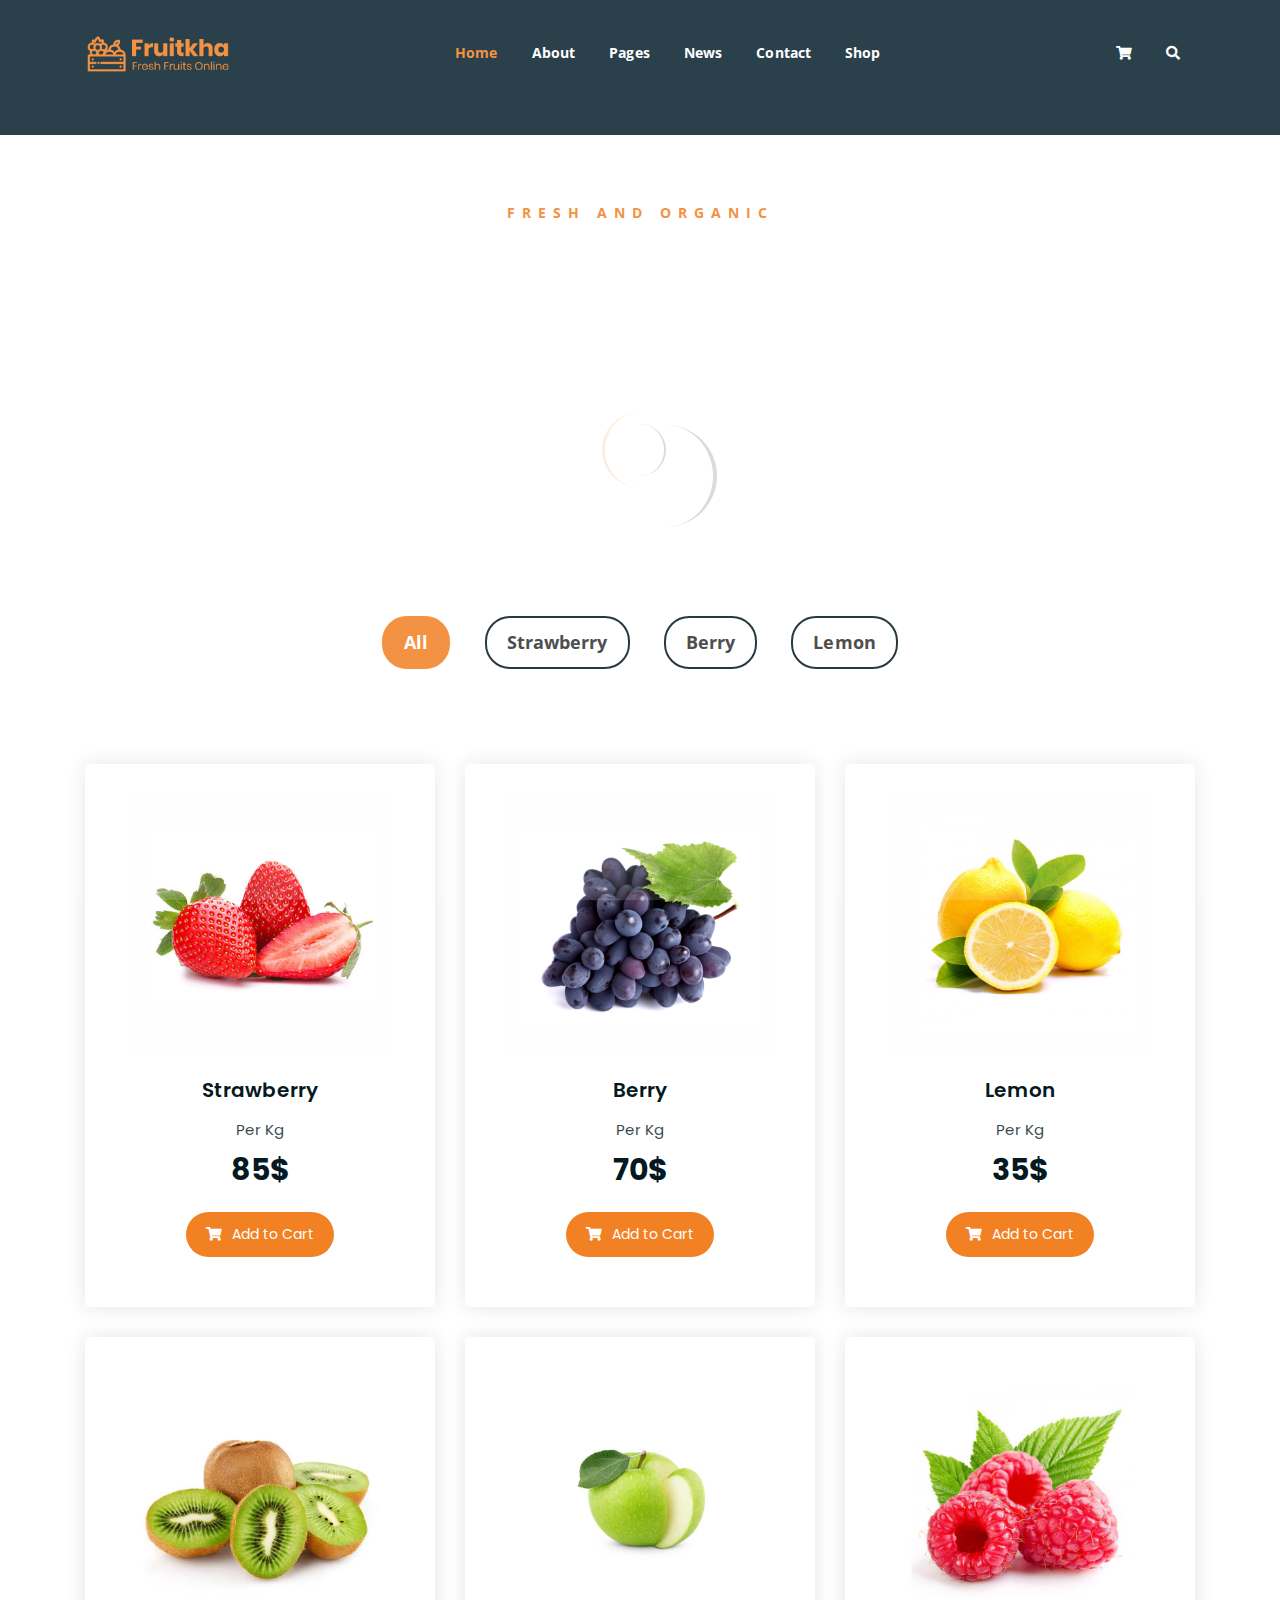
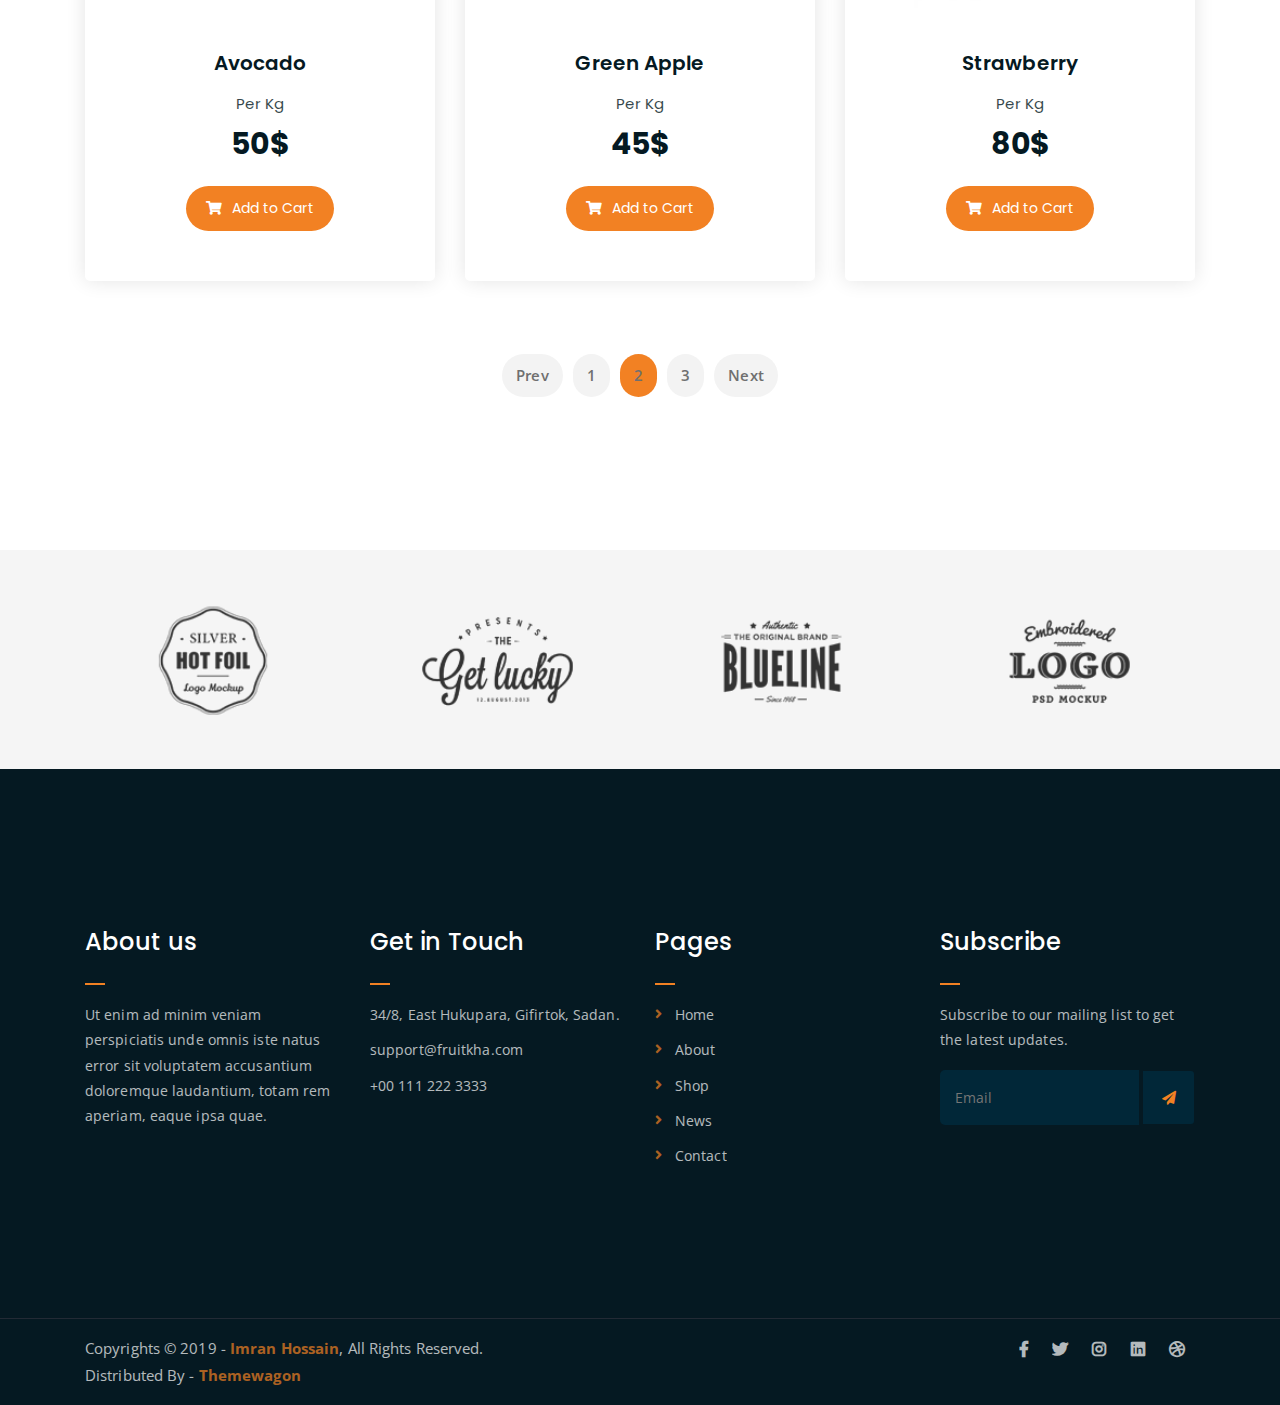
<file: fruitkha-1.0.0/shop.html>
<!DOCTYPE html>
<html lang="en">
<head>
	<meta charset="UTF-8">
	<meta http-equiv="X-UA-Compatible" content="IE=edge">
	<meta name="viewport" content="width=device-width, initial-scale=1">
	<meta name="description" content="Responsive Bootstrap4 Shop Template, Created by Imran Hossain from https://imransdesign.com/">

	<!-- title -->
	<title>Shop</title>

	<!-- favicon -->
	<link rel="shortcut icon" type="image/png" href="assets/img/favicon.png">
	<!-- google font -->
	<link href="https://fonts.googleapis.com/css?family=Open+Sans:300,400,700" rel="stylesheet">
	<link href="https://fonts.googleapis.com/css?family=Poppins:400,700&display=swap" rel="stylesheet">
	<!-- fontawesome -->
	<link rel="stylesheet" href="assets/css/all.min.css">
	<!-- bootstrap -->
	<link rel="stylesheet" href="assets/bootstrap/css/bootstrap.min.css">
	<!-- owl carousel -->
	<link rel="stylesheet" href="assets/css/owl.carousel.css">
	<!-- magnific popup -->
	<link rel="stylesheet" href="assets/css/magnific-popup.css">
	<!-- animate css -->
	<link rel="stylesheet" href="assets/css/animate.css">
	<!-- mean menu css -->
	<link rel="stylesheet" href="assets/css/meanmenu.min.css">
	<!-- main style -->
	<link rel="stylesheet" href="assets/css/main.css">
	<!-- responsive -->
	<link rel="stylesheet" href="assets/css/responsive.css">

</head>
<body>
	
	<!--PreLoader-->
    <div class="loader">
        <div class="loader-inner">
            <div class="circle"></div>
        </div>
    </div>
    <!--PreLoader Ends-->
	
	<!-- header -->
	<div class="top-header-area" id="sticker">
		<div class="container">
			<div class="row">
				<div class="col-lg-12 col-sm-12 text-center">
					<div class="main-menu-wrap">
						<!-- logo -->
						<div class="site-logo">
							<a href="index.html">
								<img src="assets/img/logo.png" alt="">
							</a>
						</div>
						<!-- logo -->

						<!-- menu start -->
						<nav class="main-menu">
							<ul>
								<li class="current-list-item"><a href="#">Home</a>
									<ul class="sub-menu">
										<li><a href="index.html">Static Home</a></li>
										<li><a href="index_2.html">Slider Home</a></li>
									</ul>
								</li>
								<li><a href="about.html">About</a></li>
								<li><a href="#">Pages</a>
									<ul class="sub-menu">
										<li><a href="404.html">404 page</a></li>
										<li><a href="about.html">About</a></li>
										<li><a href="cart.html">Cart</a></li>
										<li><a href="checkout.html">Check Out</a></li>
										<li><a href="contact.html">Contact</a></li>
										<li><a href="news.html">News</a></li>
										<li><a href="shop.html">Shop</a></li>
									</ul>
								</li>
								<li><a href="news.html">News</a>
									<ul class="sub-menu">
										<li><a href="news.html">News</a></li>
										<li><a href="single-news.html">Single News</a></li>
									</ul>
								</li>
								<li><a href="contact.html">Contact</a></li>
								<li><a href="shop.html">Shop</a>
									<ul class="sub-menu">
										<li><a href="shop.html">Shop</a></li>
										<li><a href="checkout.html">Check Out</a></li>
										<li><a href="single-product.html">Single Product</a></li>
										<li><a href="cart.html">Cart</a></li>
									</ul>
								</li>
								<li>
									<div class="header-icons">
										<a class="shopping-cart" href="cart.html"><i class="fas fa-shopping-cart"></i></a>
										<a class="mobile-hide search-bar-icon" href="#"><i class="fas fa-search"></i></a>
									</div>
								</li>
							</ul>
						</nav>
						<a class="mobile-show search-bar-icon" href="#"><i class="fas fa-search"></i></a>
						<div class="mobile-menu"></div>
						<!-- menu end -->
					</div>
				</div>
			</div>
		</div>
	</div>
	<!-- end header -->

	<!-- search area -->
	<div class="search-area">
		<div class="container">
			<div class="row">
				<div class="col-lg-12">
					<span class="close-btn"><i class="fas fa-window-close"></i></span>
					<div class="search-bar">
						<div class="search-bar-tablecell">
							<h3>Search For:</h3>
							<input type="text" placeholder="Keywords">
							<button type="submit">Search <i class="fas fa-search"></i></button>
						</div>
					</div>
				</div>
			</div>
		</div>
	</div>
	<!-- end search arewa -->
	
	<!-- breadcrumb-section -->
	<div class="breadcrumb-section breadcrumb-bg">
		<div class="container">
			<div class="row">
				<div class="col-lg-8 offset-lg-2 text-center">
					<div class="breadcrumb-text">
						<p>Fresh and Organic</p>
						<h1>Shop</h1>
					</div>
				</div>
			</div>
		</div>
	</div>
	<!-- end breadcrumb section -->

	<!-- products -->
	<div class="product-section mt-150 mb-150">
		<div class="container">

			<div class="row">
                <div class="col-md-12">
                    <div class="product-filters">
                        <ul>
                            <li class="active" data-filter="*">All</li>
                            <li data-filter=".strawberry">Strawberry</li>
                            <li data-filter=".berry">Berry</li>
                            <li data-filter=".lemon">Lemon</li>
                        </ul>
                    </div>
                </div>
            </div>

			<div class="row product-lists">
				<div class="col-lg-4 col-md-6 text-center strawberry">
					<div class="single-product-item">
						<div class="product-image">
							<a href="single-product.html"><img src="assets/img/products/product-img-1.jpg" alt=""></a>
						</div>
						<h3>Strawberry</h3>
						<p class="product-price"><span>Per Kg</span> 85$ </p>
						<a href="cart.html" class="cart-btn"><i class="fas fa-shopping-cart"></i> Add to Cart</a>
					</div>
				</div>
				<div class="col-lg-4 col-md-6 text-center berry">
					<div class="single-product-item">
						<div class="product-image">
							<a href="single-product.html"><img src="assets/img/products/product-img-2.jpg" alt=""></a>
						</div>
						<h3>Berry</h3>
						<p class="product-price"><span>Per Kg</span> 70$ </p>
						<a href="cart.html" class="cart-btn"><i class="fas fa-shopping-cart"></i> Add to Cart</a>
					</div>
				</div>
				<div class="col-lg-4 col-md-6 text-center lemon">
					<div class="single-product-item">
						<div class="product-image">
							<a href="single-product.html"><img src="assets/img/products/product-img-3.jpg" alt=""></a>
						</div>
						<h3>Lemon</h3>
						<p class="product-price"><span>Per Kg</span> 35$ </p>
						<a href="cart.html" class="cart-btn"><i class="fas fa-shopping-cart"></i> Add to Cart</a>
					</div>
				</div>
				<div class="col-lg-4 col-md-6 text-center">
					<div class="single-product-item">
						<div class="product-image">
							<a href="single-product.html"><img src="assets/img/products/product-img-4.jpg" alt=""></a>
						</div>
						<h3>Avocado</h3>
						<p class="product-price"><span>Per Kg</span> 50$ </p>
						<a href="cart.html" class="cart-btn"><i class="fas fa-shopping-cart"></i> Add to Cart</a>
					</div>
				</div>
				<div class="col-lg-4 col-md-6 text-center">
					<div class="single-product-item">
						<div class="product-image">
							<a href="single-product.html"><img src="assets/img/products/product-img-5.jpg" alt=""></a>
						</div>
						<h3>Green Apple</h3>
						<p class="product-price"><span>Per Kg</span> 45$ </p>
						<a href="cart.html" class="cart-btn"><i class="fas fa-shopping-cart"></i> Add to Cart</a>
					</div>
				</div>
				<div class="col-lg-4 col-md-6 text-center strawberry">
					<div class="single-product-item">
						<div class="product-image">
							<a href="single-product.html"><img src="assets/img/products/product-img-6.jpg" alt=""></a>
						</div>
						<h3>Strawberry</h3>
						<p class="product-price"><span>Per Kg</span> 80$ </p>
						<a href="cart.html" class="cart-btn"><i class="fas fa-shopping-cart"></i> Add to Cart</a>
					</div>
				</div>
			</div>

			<div class="row">
				<div class="col-lg-12 text-center">
					<div class="pagination-wrap">
						<ul>
							<li><a href="#">Prev</a></li>
							<li><a href="#">1</a></li>
							<li><a class="active" href="#">2</a></li>
							<li><a href="#">3</a></li>
							<li><a href="#">Next</a></li>
						</ul>
					</div>
				</div>
			</div>
		</div>
	</div>
	<!-- end products -->

	<!-- logo carousel -->
	<div class="logo-carousel-section">
		<div class="container">
			<div class="row">
				<div class="col-lg-12">
					<div class="logo-carousel-inner">
						<div class="single-logo-item">
							<img src="assets/img/company-logos/1.png" alt="">
						</div>
						<div class="single-logo-item">
							<img src="assets/img/company-logos/2.png" alt="">
						</div>
						<div class="single-logo-item">
							<img src="assets/img/company-logos/3.png" alt="">
						</div>
						<div class="single-logo-item">
							<img src="assets/img/company-logos/4.png" alt="">
						</div>
						<div class="single-logo-item">
							<img src="assets/img/company-logos/5.png" alt="">
						</div>
					</div>
				</div>
			</div>
		</div>
	</div>
	<!-- end logo carousel -->

	<!-- footer -->
	<div class="footer-area">
		<div class="container">
			<div class="row">
				<div class="col-lg-3 col-md-6">
					<div class="footer-box about-widget">
						<h2 class="widget-title">About us</h2>
						<p>Ut enim ad minim veniam perspiciatis unde omnis iste natus error sit voluptatem accusantium doloremque laudantium, totam rem aperiam, eaque ipsa quae.</p>
					</div>
				</div>
				<div class="col-lg-3 col-md-6">
					<div class="footer-box get-in-touch">
						<h2 class="widget-title">Get in Touch</h2>
						<ul>
							<li>34/8, East Hukupara, Gifirtok, Sadan.</li>
							<li>support@fruitkha.com</li>
							<li>+00 111 222 3333</li>
						</ul>
					</div>
				</div>
				<div class="col-lg-3 col-md-6">
					<div class="footer-box pages">
						<h2 class="widget-title">Pages</h2>
						<ul>
							<li><a href="index.html">Home</a></li>
							<li><a href="about.html">About</a></li>
							<li><a href="services.html">Shop</a></li>
							<li><a href="news.html">News</a></li>
							<li><a href="contact.html">Contact</a></li>
						</ul>
					</div>
				</div>
				<div class="col-lg-3 col-md-6">
					<div class="footer-box subscribe">
						<h2 class="widget-title">Subscribe</h2>
						<p>Subscribe to our mailing list to get the latest updates.</p>
						<form action="index.html">
							<input type="email" placeholder="Email">
							<button type="submit"><i class="fas fa-paper-plane"></i></button>
						</form>
					</div>
				</div>
			</div>
		</div>
	</div>
	<!-- end footer -->
	
	<!-- copyright -->
	<div class="copyright">
		<div class="container">
			<div class="row">
				<div class="col-lg-6 col-md-12">
					<p>Copyrights &copy; 2019 - <a href="https://imransdesign.com/">Imran Hossain</a>,  All Rights Reserved.<br>
						Distributed By - <a href="https://themewagon.com/">Themewagon</a>
					</p>
				</div>
				<div class="col-lg-6 text-right col-md-12">
					<div class="social-icons">
						<ul>
							<li><a href="#" target="_blank"><i class="fab fa-facebook-f"></i></a></li>
							<li><a href="#" target="_blank"><i class="fab fa-twitter"></i></a></li>
							<li><a href="#" target="_blank"><i class="fab fa-instagram"></i></a></li>
							<li><a href="#" target="_blank"><i class="fab fa-linkedin"></i></a></li>
							<li><a href="#" target="_blank"><i class="fab fa-dribbble"></i></a></li>
						</ul>
					</div>
				</div>
			</div>
		</div>
	</div>
	<!-- end copyright -->
	
	<!-- jquery -->
	<script src="assets/js/jquery-1.11.3.min.js"></script>
	<!-- bootstrap -->
	<script src="assets/bootstrap/js/bootstrap.min.js"></script>
	<!-- count down -->
	<script src="assets/js/jquery.countdown.js"></script>
	<!-- isotope -->
	<script src="assets/js/jquery.isotope-3.0.6.min.js"></script>
	<!-- waypoints -->
	<script src="assets/js/waypoints.js"></script>
	<!-- owl carousel -->
	<script src="assets/js/owl.carousel.min.js"></script>
	<!-- magnific popup -->
	<script src="assets/js/jquery.magnific-popup.min.js"></script>
	<!-- mean menu -->
	<script src="assets/js/jquery.meanmenu.min.js"></script>
	<!-- sticker js -->
	<script src="assets/js/sticker.js"></script>
	<!-- main js -->
	<script src="assets/js/main.js"></script>

</body>
</html>
</file>
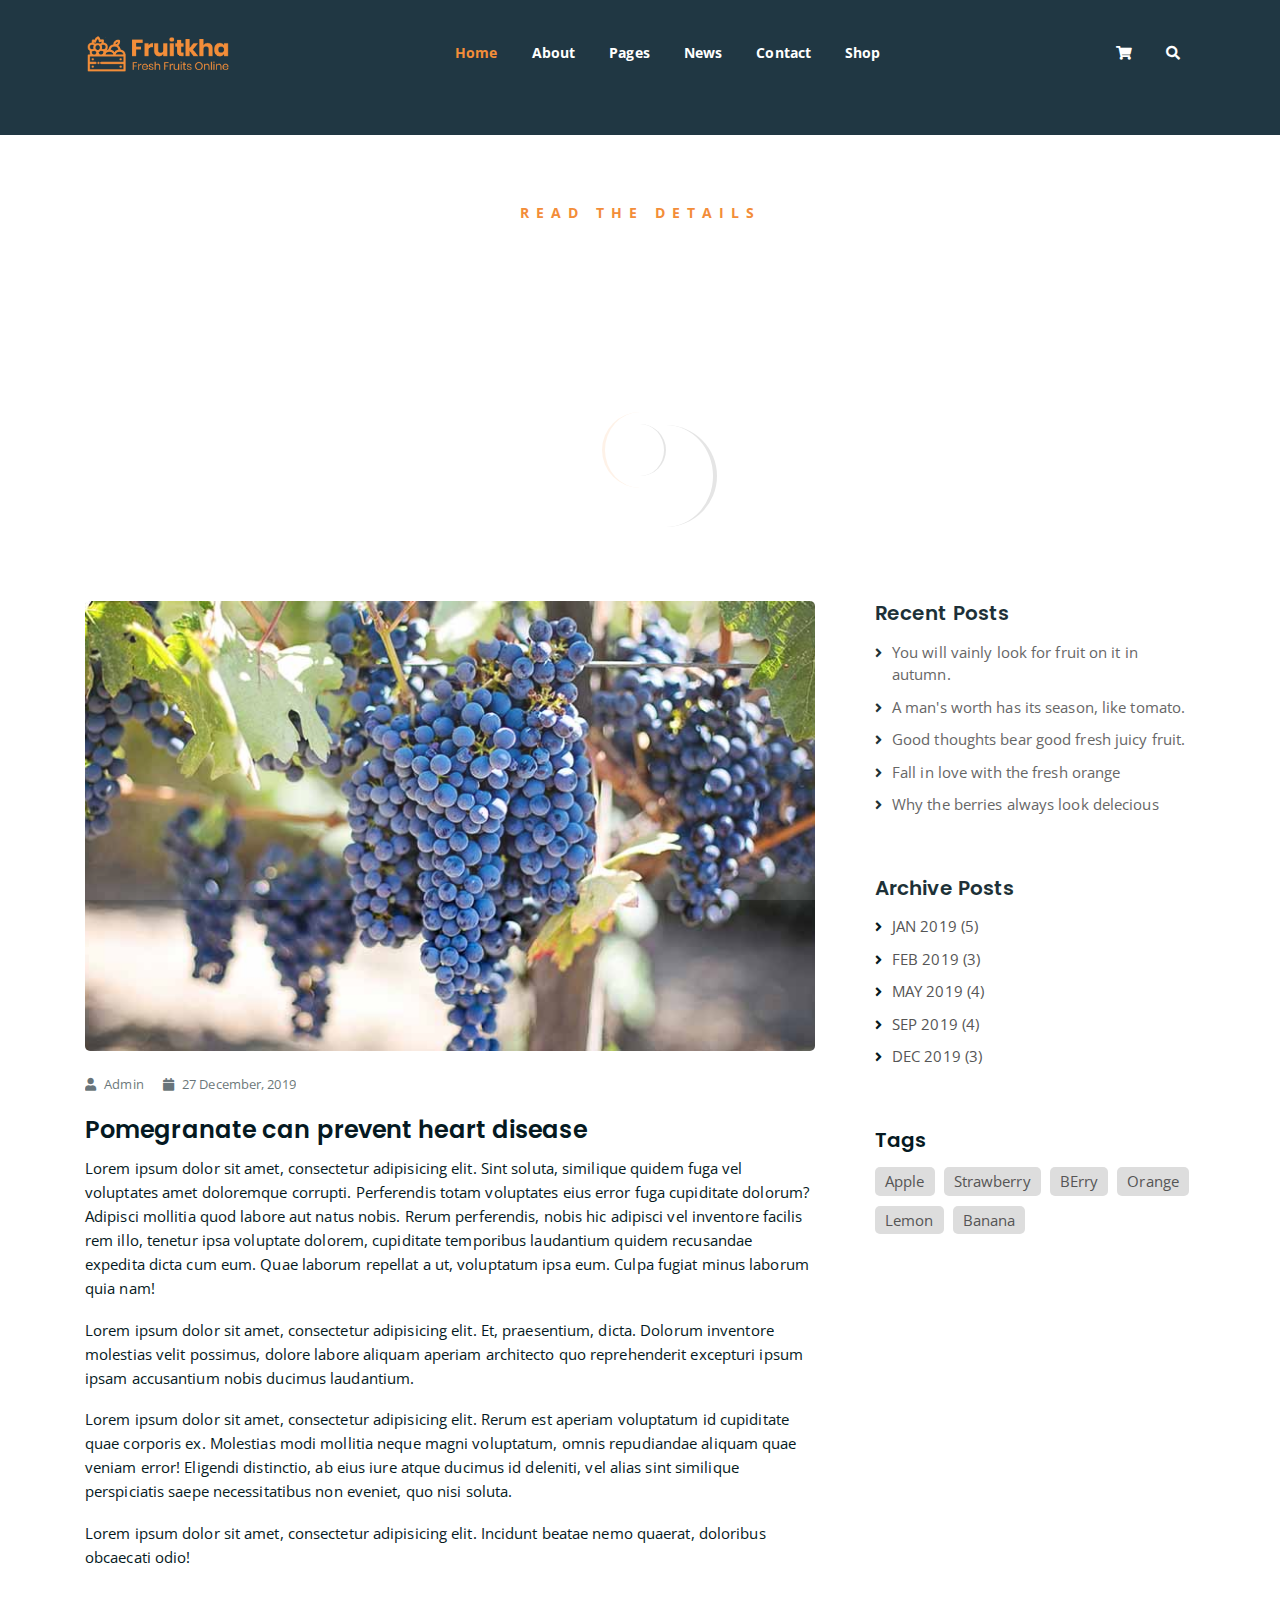
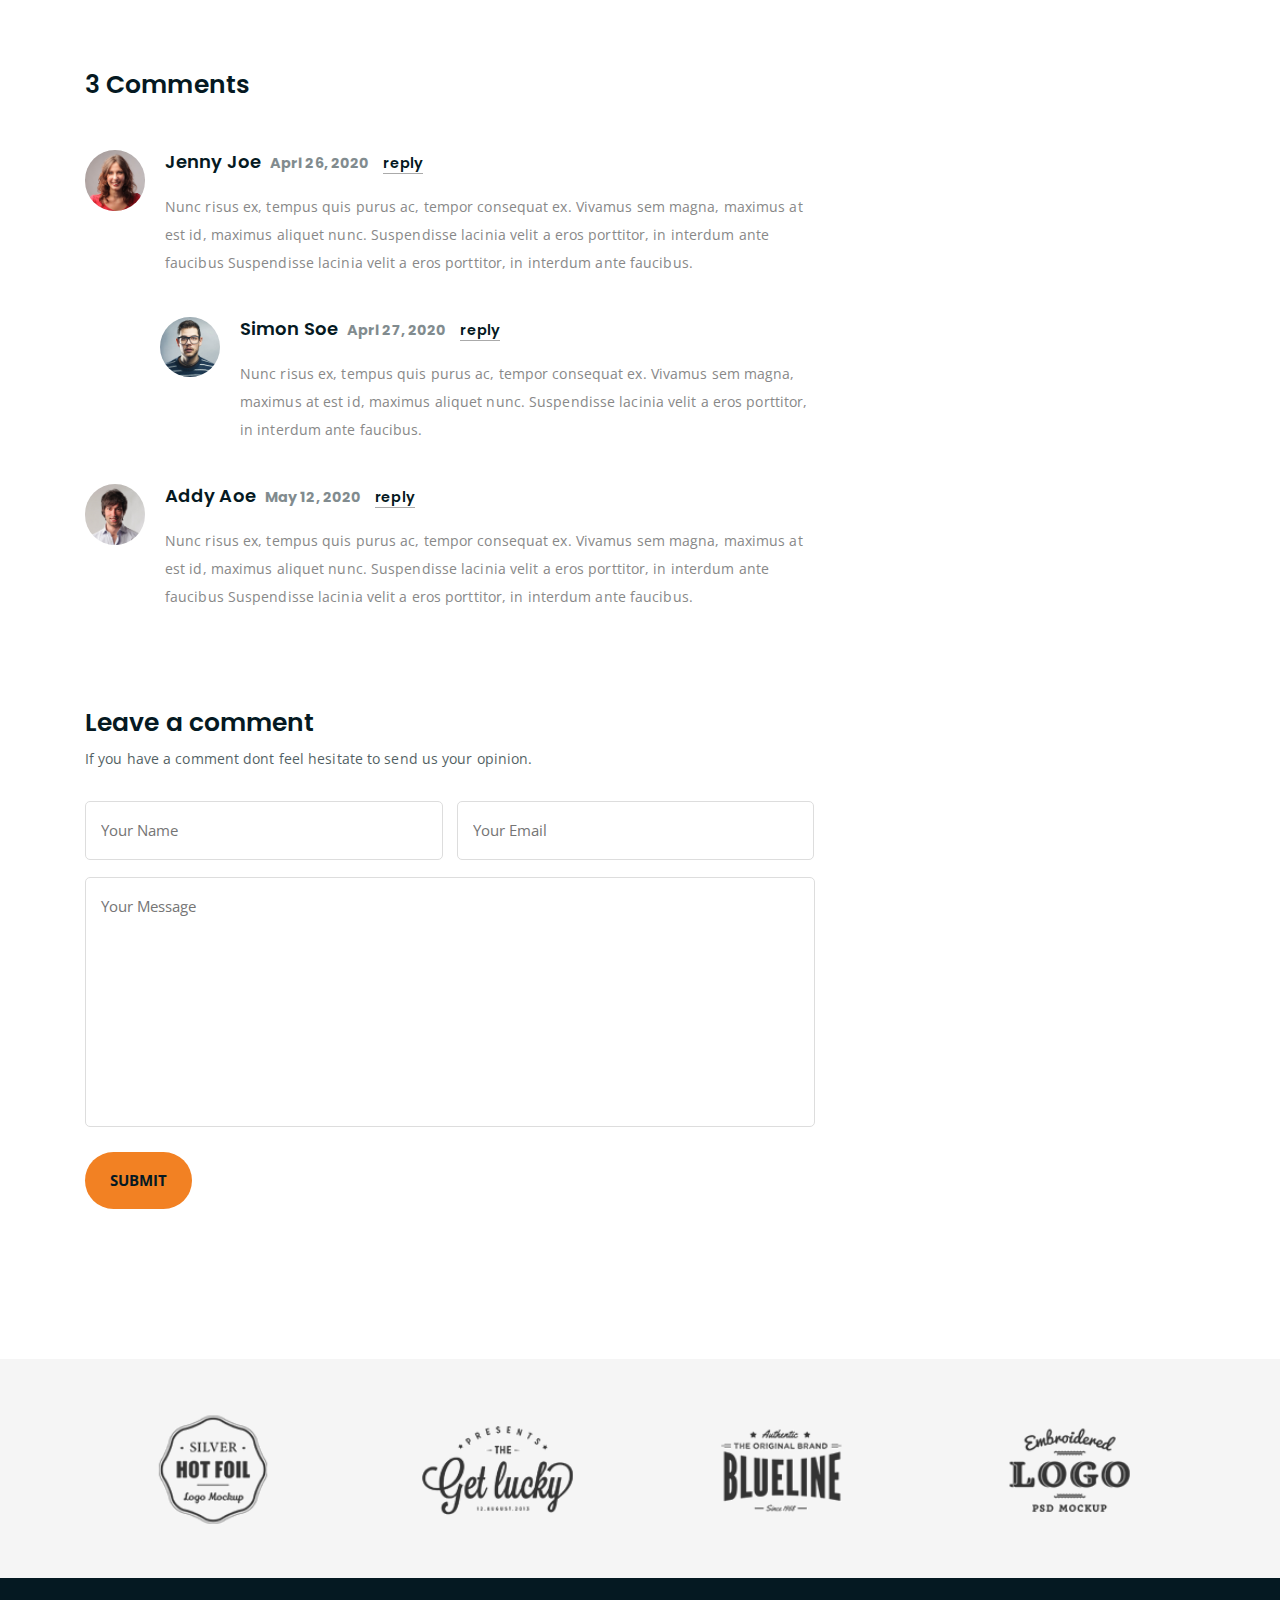
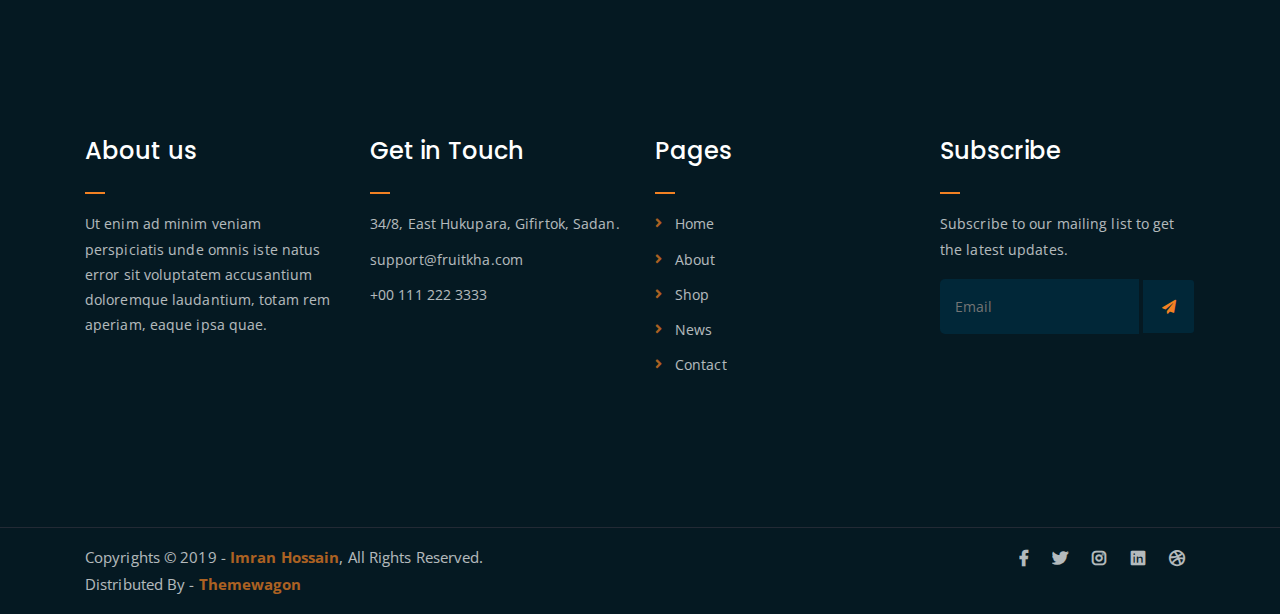
<file: fruitkha-1.0.0/single-news.html>
<!DOCTYPE html>
<html lang="en">
<head>
	<meta charset="UTF-8">
	<meta http-equiv="X-UA-Compatible" content="IE=edge">
	<meta name="viewport" content="width=device-width, initial-scale=1">
	<meta name="description" content="Responsive Bootstrap4 Shop Template, Created by Imran Hossain from https://imransdesign.com/">

	<!-- title -->
	<title>Single News</title>

	<!-- favicon -->
	<link rel="shortcut icon" type="image/png" href="assets/img/favicon.png">
	<!-- google font -->
	<link href="https://fonts.googleapis.com/css?family=Open+Sans:300,400,700" rel="stylesheet">
	<link href="https://fonts.googleapis.com/css?family=Poppins:400,700&display=swap" rel="stylesheet">
	<!-- fontawesome -->
	<link rel="stylesheet" href="assets/css/all.min.css">
	<!-- bootstrap -->
	<link rel="stylesheet" href="assets/bootstrap/css/bootstrap.min.css">
	<!-- owl carousel -->
	<link rel="stylesheet" href="assets/css/owl.carousel.css">
	<!-- magnific popup -->
	<link rel="stylesheet" href="assets/css/magnific-popup.css">
	<!-- animate css -->
	<link rel="stylesheet" href="assets/css/animate.css">
	<!-- mean menu css -->
	<link rel="stylesheet" href="assets/css/meanmenu.min.css">
	<!-- main style -->
	<link rel="stylesheet" href="assets/css/main.css">
	<!-- responsive -->
	<link rel="stylesheet" href="assets/css/responsive.css">

</head>
<body>
	
	<!--PreLoader-->
    <div class="loader">
        <div class="loader-inner">
            <div class="circle"></div>
        </div>
    </div>
    <!--PreLoader Ends-->
	
	<!-- header -->
	<div class="top-header-area" id="sticker">
		<div class="container">
			<div class="row">
				<div class="col-lg-12 col-sm-12 text-center">
					<div class="main-menu-wrap">
						<!-- logo -->
						<div class="site-logo">
							<a href="index.html">
								<img src="assets/img/logo.png" alt="">
							</a>
						</div>
						<!-- logo -->

						<!-- menu start -->
						<nav class="main-menu">
							<ul>
								<li class="current-list-item"><a href="#">Home</a>
									<ul class="sub-menu">
										<li><a href="index.html">Static Home</a></li>
										<li><a href="index_2.html">Slider Home</a></li>
									</ul>
								</li>
								<li><a href="about.html">About</a></li>
								<li><a href="#">Pages</a>
									<ul class="sub-menu">
										<li><a href="404.html">404 page</a></li>
										<li><a href="about.html">About</a></li>
										<li><a href="cart.html">Cart</a></li>
										<li><a href="checkout.html">Check Out</a></li>
										<li><a href="contact.html">Contact</a></li>
										<li><a href="news.html">News</a></li>
										<li><a href="shop.html">Shop</a></li>
									</ul>
								</li>
								<li><a href="news.html">News</a>
									<ul class="sub-menu">
										<li><a href="news.html">News</a></li>
										<li><a href="single-news.html">Single News</a></li>
									</ul>
								</li>
								<li><a href="contact.html">Contact</a></li>
								<li><a href="shop.html">Shop</a>
									<ul class="sub-menu">
										<li><a href="shop.html">Shop</a></li>
										<li><a href="checkout.html">Check Out</a></li>
										<li><a href="single-product.html">Single Product</a></li>
										<li><a href="cart.html">Cart</a></li>
									</ul>
								</li>
								<li>
									<div class="header-icons">
										<a class="shopping-cart" href="cart.html"><i class="fas fa-shopping-cart"></i></a>
										<a class="mobile-hide search-bar-icon" href="#"><i class="fas fa-search"></i></a>
									</div>
								</li>
							</ul>
						</nav>
						<a class="mobile-show search-bar-icon" href="#"><i class="fas fa-search"></i></a>
						<div class="mobile-menu"></div>
						<!-- menu end -->
					</div>
				</div>
			</div>
		</div>
	</div>
	<!-- end header -->

	<!-- search area -->
	<div class="search-area">
		<div class="container">
			<div class="row">
				<div class="col-lg-12">
					<span class="close-btn"><i class="fas fa-window-close"></i></span>
					<div class="search-bar">
						<div class="search-bar-tablecell">
							<h3>Search For:</h3>
							<input type="text" placeholder="Keywords">
							<button type="submit">Search <i class="fas fa-search"></i></button>
						</div>
					</div>
				</div>
			</div>
		</div>
	</div>
	<!-- end search arewa -->
	
	<!-- breadcrumb-section -->
	<div class="breadcrumb-section breadcrumb-bg">
		<div class="container">
			<div class="row">
				<div class="col-lg-8 offset-lg-2 text-center">
					<div class="breadcrumb-text">
						<p>Read the Details</p>
						<h1>Single Article</h1>
					</div>
				</div>
			</div>
		</div>
	</div>
	<!-- end breadcrumb section -->
	
	<!-- single article section -->
	<div class="mt-150 mb-150">
		<div class="container">
			<div class="row">
				<div class="col-lg-8">
					<div class="single-article-section">
						<div class="single-article-text">
							<div class="single-artcile-bg"></div>
							<p class="blog-meta">
								<span class="author"><i class="fas fa-user"></i> Admin</span>
								<span class="date"><i class="fas fa-calendar"></i> 27 December, 2019</span>
							</p>
							<h2>Pomegranate can prevent heart disease</h2>
							<p>Lorem ipsum dolor sit amet, consectetur adipisicing elit. Sint soluta, similique quidem fuga vel voluptates amet doloremque corrupti. Perferendis totam voluptates eius error fuga cupiditate dolorum? Adipisci mollitia quod labore aut natus nobis. Rerum perferendis, nobis hic adipisci vel inventore facilis rem illo, tenetur ipsa voluptate dolorem, cupiditate temporibus laudantium quidem recusandae expedita dicta cum eum. Quae laborum repellat a ut, voluptatum ipsa eum. Culpa fugiat minus laborum quia nam!</p>
							<p>Lorem ipsum dolor sit amet, consectetur adipisicing elit. Et, praesentium, dicta. Dolorum inventore molestias velit possimus, dolore labore aliquam aperiam architecto quo reprehenderit excepturi ipsum ipsam accusantium nobis ducimus laudantium.</p>
							<p>Lorem ipsum dolor sit amet, consectetur adipisicing elit. Rerum est aperiam voluptatum id cupiditate quae corporis ex. Molestias modi mollitia neque magni voluptatum, omnis repudiandae aliquam quae veniam error! Eligendi distinctio, ab eius iure atque ducimus id deleniti, vel alias sint similique perspiciatis saepe necessitatibus non eveniet, quo nisi soluta.</p>
							<p>Lorem ipsum dolor sit amet, consectetur adipisicing elit. Incidunt beatae nemo quaerat, doloribus obcaecati odio!</p>
						</div>

						<div class="comments-list-wrap">
							<h3 class="comment-count-title">3 Comments</h3>
							<div class="comment-list">
								<div class="single-comment-body">
									<div class="comment-user-avater">
										<img src="assets/img/avaters/avatar1.png" alt="">
									</div>
									<div class="comment-text-body">
										<h4>Jenny Joe <span class="comment-date">Aprl 26, 2020</span> <a href="#">reply</a></h4>
										<p>Nunc risus ex, tempus quis purus ac, tempor consequat ex. Vivamus sem magna, maximus at est id, maximus aliquet nunc. Suspendisse lacinia velit a eros porttitor, in interdum ante faucibus Suspendisse lacinia velit a eros porttitor, in interdum ante faucibus.</p>
									</div>
									<div class="single-comment-body child">
										<div class="comment-user-avater">
											<img src="assets/img/avaters/avatar3.png" alt="">
										</div>
										<div class="comment-text-body">
											<h4>Simon Soe <span class="comment-date">Aprl 27, 2020</span> <a href="#">reply</a></h4>
											<p>Nunc risus ex, tempus quis purus ac, tempor consequat ex. Vivamus sem magna, maximus at est id, maximus aliquet nunc. Suspendisse lacinia velit a eros porttitor, in interdum ante faucibus.</p>
										</div>
									</div>
								</div>
								<div class="single-comment-body">
									<div class="comment-user-avater">
										<img src="assets/img/avaters/avatar2.png" alt="">
									</div>
									<div class="comment-text-body">
										<h4>Addy Aoe <span class="comment-date">May 12, 2020</span> <a href="#">reply</a></h4>
										<p>Nunc risus ex, tempus quis purus ac, tempor consequat ex. Vivamus sem magna, maximus at est id, maximus aliquet nunc. Suspendisse lacinia velit a eros porttitor, in interdum ante faucibus Suspendisse lacinia velit a eros porttitor, in interdum ante faucibus.</p>
									</div>
								</div>
							</div>
						</div>

						<div class="comment-template">
							<h4>Leave a comment</h4>
							<p>If you have a comment dont feel hesitate to send us your opinion.</p>
							<form action="index.html">
								<p>
									<input type="text" placeholder="Your Name">
									<input type="email" placeholder="Your Email">
								</p>
								<p><textarea name="comment" id="comment" cols="30" rows="10" placeholder="Your Message"></textarea></p>
								<p><input type="submit" value="Submit"></p>
							</form>
						</div>
					</div>
				</div>
				<div class="col-lg-4">
					<div class="sidebar-section">
						<div class="recent-posts">
							<h4>Recent Posts</h4>
							<ul>
								<li><a href="single-news.html">You will vainly look for fruit on it in autumn.</a></li>
								<li><a href="single-news.html">A man's worth has its season, like tomato.</a></li>
								<li><a href="single-news.html">Good thoughts bear good fresh juicy fruit.</a></li>
								<li><a href="single-news.html">Fall in love with the fresh orange</a></li>
								<li><a href="single-news.html">Why the berries always look delecious</a></li>
							</ul>
						</div>
						<div class="archive-posts">
							<h4>Archive Posts</h4>
							<ul>
								<li><a href="single-news.html">JAN 2019 (5)</a></li>
								<li><a href="single-news.html">FEB 2019 (3)</a></li>
								<li><a href="single-news.html">MAY 2019 (4)</a></li>
								<li><a href="single-news.html">SEP 2019 (4)</a></li>
								<li><a href="single-news.html">DEC 2019 (3)</a></li>
							</ul>
						</div>
						<div class="tag-section">
							<h4>Tags</h4>
							<ul>
								<li><a href="single-news.html">Apple</a></li>
								<li><a href="single-news.html">Strawberry</a></li>
								<li><a href="single-news.html">BErry</a></li>
								<li><a href="single-news.html">Orange</a></li>
								<li><a href="single-news.html">Lemon</a></li>
								<li><a href="single-news.html">Banana</a></li>
							</ul>
						</div>
					</div>
				</div>
			</div>
		</div>
	</div>
	<!-- end single article section -->

	<!-- logo carousel -->
	<div class="logo-carousel-section">
		<div class="container">
			<div class="row">
				<div class="col-lg-12">
					<div class="logo-carousel-inner">
						<div class="single-logo-item">
							<img src="assets/img/company-logos/1.png" alt="">
						</div>
						<div class="single-logo-item">
							<img src="assets/img/company-logos/2.png" alt="">
						</div>
						<div class="single-logo-item">
							<img src="assets/img/company-logos/3.png" alt="">
						</div>
						<div class="single-logo-item">
							<img src="assets/img/company-logos/4.png" alt="">
						</div>
						<div class="single-logo-item">
							<img src="assets/img/company-logos/5.png" alt="">
						</div>
					</div>
				</div>
			</div>
		</div>
	</div>
	<!-- end logo carousel -->

	<!-- footer -->
	<div class="footer-area">
		<div class="container">
			<div class="row">
				<div class="col-lg-3 col-md-6">
					<div class="footer-box about-widget">
						<h2 class="widget-title">About us</h2>
						<p>Ut enim ad minim veniam perspiciatis unde omnis iste natus error sit voluptatem accusantium doloremque laudantium, totam rem aperiam, eaque ipsa quae.</p>
					</div>
				</div>
				<div class="col-lg-3 col-md-6">
					<div class="footer-box get-in-touch">
						<h2 class="widget-title">Get in Touch</h2>
						<ul>
							<li>34/8, East Hukupara, Gifirtok, Sadan.</li>
							<li>support@fruitkha.com</li>
							<li>+00 111 222 3333</li>
						</ul>
					</div>
				</div>
				<div class="col-lg-3 col-md-6">
					<div class="footer-box pages">
						<h2 class="widget-title">Pages</h2>
						<ul>
							<li><a href="index.html">Home</a></li>
							<li><a href="about.html">About</a></li>
							<li><a href="services.html">Shop</a></li>
							<li><a href="news.html">News</a></li>
							<li><a href="contact.html">Contact</a></li>
						</ul>
					</div>
				</div>
				<div class="col-lg-3 col-md-6">
					<div class="footer-box subscribe">
						<h2 class="widget-title">Subscribe</h2>
						<p>Subscribe to our mailing list to get the latest updates.</p>
						<form action="index.html">
							<input type="email" placeholder="Email">
							<button type="submit"><i class="fas fa-paper-plane"></i></button>
						</form>
					</div>
				</div>
			</div>
		</div>
	</div>
	<!-- end footer -->
	
	<!-- copyright -->
	<div class="copyright">
		<div class="container">
			<div class="row">
				<div class="col-lg-6 col-md-12">
					<p>Copyrights &copy; 2019 - <a href="https://imransdesign.com/">Imran Hossain</a>,  All Rights Reserved.<br>
						Distributed By - <a href="https://themewagon.com/">Themewagon</a>
					</p>
				</div>
				<div class="col-lg-6 text-right col-md-12">
					<div class="social-icons">
						<ul>
							<li><a href="#" target="_blank"><i class="fab fa-facebook-f"></i></a></li>
							<li><a href="#" target="_blank"><i class="fab fa-twitter"></i></a></li>
							<li><a href="#" target="_blank"><i class="fab fa-instagram"></i></a></li>
							<li><a href="#" target="_blank"><i class="fab fa-linkedin"></i></a></li>
							<li><a href="#" target="_blank"><i class="fab fa-dribbble"></i></a></li>
						</ul>
					</div>
				</div>
			</div>
		</div>
	</div>
	<!-- end copyright -->
	
	<!-- jquery -->
	<script src="assets/js/jquery-1.11.3.min.js"></script>
	<!-- bootstrap -->
	<script src="assets/bootstrap/js/bootstrap.min.js"></script>
	<!-- count down -->
	<script src="assets/js/jquery.countdown.js"></script>
	<!-- isotope -->
	<script src="assets/js/jquery.isotope-3.0.6.min.js"></script>
	<!-- waypoints -->
	<script src="assets/js/waypoints.js"></script>
	<!-- owl carousel -->
	<script src="assets/js/owl.carousel.min.js"></script>
	<!-- magnific popup -->
	<script src="assets/js/jquery.magnific-popup.min.js"></script>
	<!-- mean menu -->
	<script src="assets/js/jquery.meanmenu.min.js"></script>
	<!-- sticker js -->
	<script src="assets/js/sticker.js"></script>
	<!-- main js -->
	<script src="assets/js/main.js"></script>

</body>
</html>
</file>
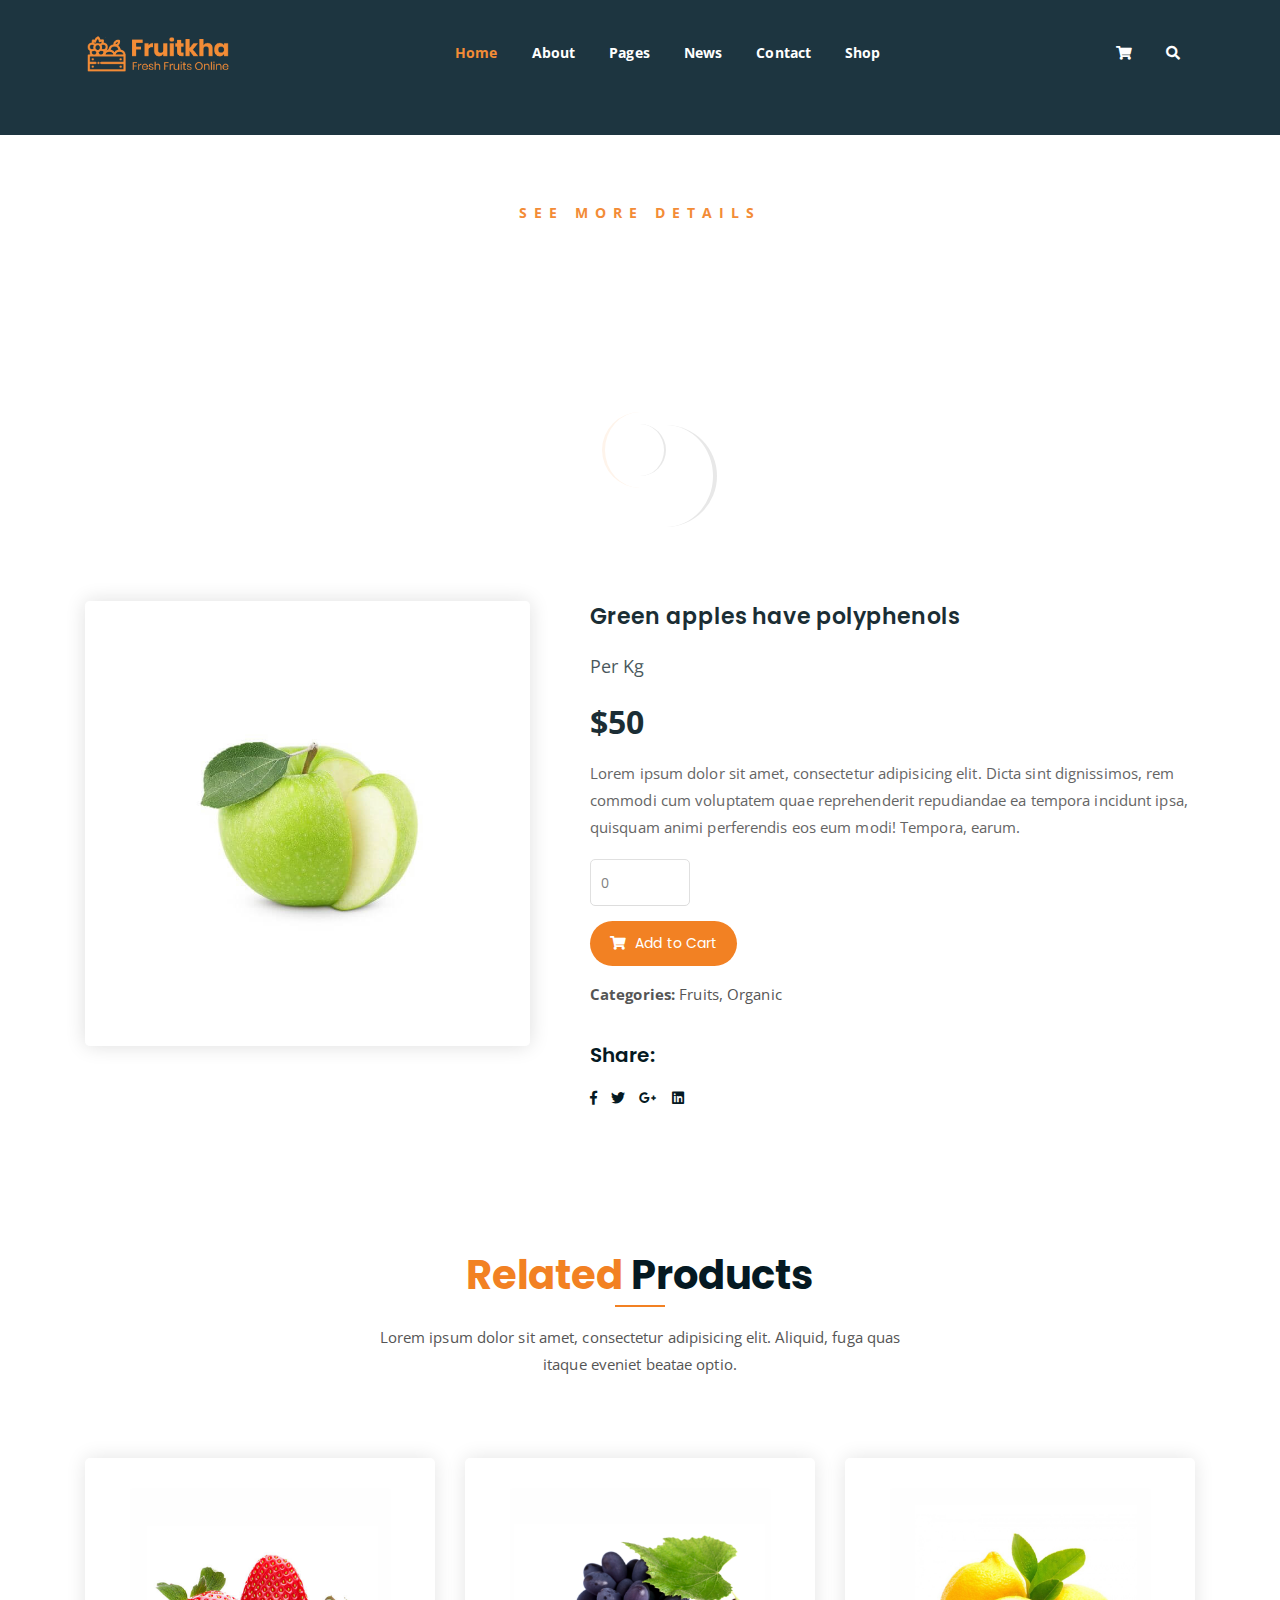
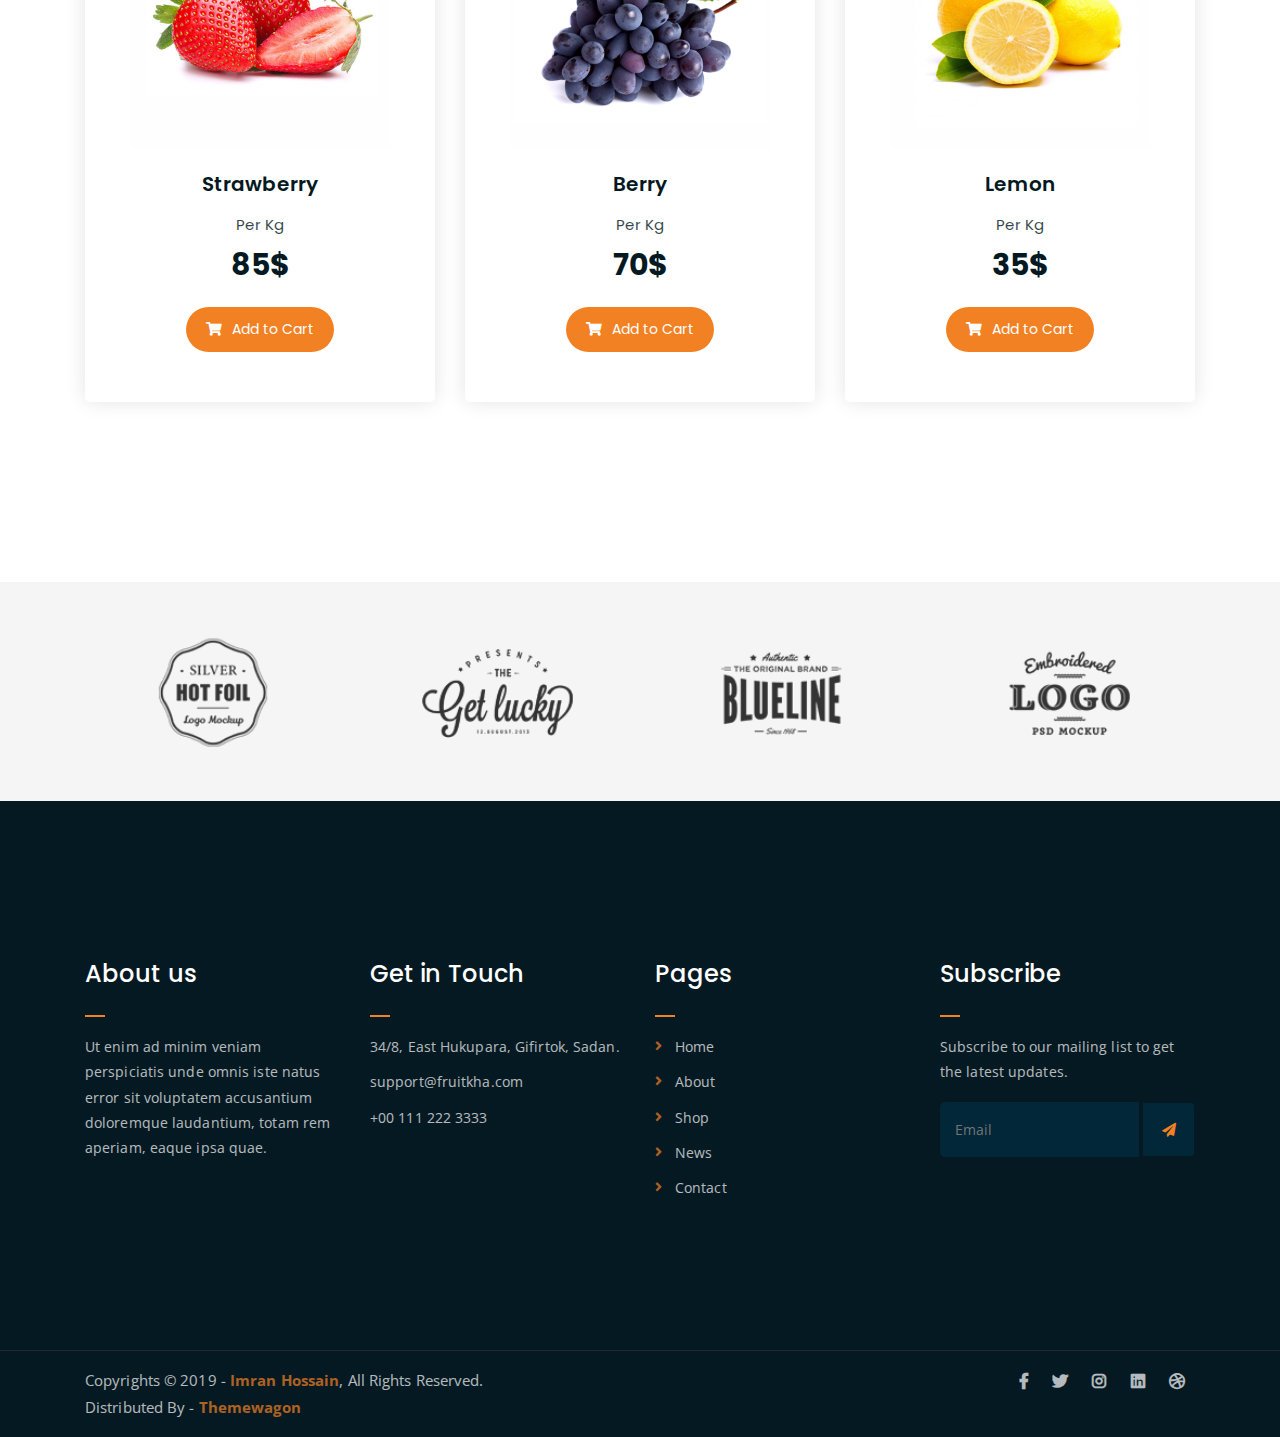
<file: fruitkha-1.0.0/single-product.html>
<!DOCTYPE html>
<html lang="en">
<head>
	<meta charset="UTF-8">
	<meta http-equiv="X-UA-Compatible" content="IE=edge">
	<meta name="viewport" content="width=device-width, initial-scale=1">
	<meta name="description" content="Responsive Bootstrap4 Shop Template, Created by Imran Hossain from https://imransdesign.com/">

	<!-- title -->
	<title>Single Product</title>

	<!-- favicon -->
	<link rel="shortcut icon" type="image/png" href="assets/img/favicon.png">
	<!-- google font -->
	<link href="https://fonts.googleapis.com/css?family=Open+Sans:300,400,700" rel="stylesheet">
	<link href="https://fonts.googleapis.com/css?family=Poppins:400,700&display=swap" rel="stylesheet">
	<!-- fontawesome -->
	<link rel="stylesheet" href="assets/css/all.min.css">
	<!-- bootstrap -->
	<link rel="stylesheet" href="assets/bootstrap/css/bootstrap.min.css">
	<!-- owl carousel -->
	<link rel="stylesheet" href="assets/css/owl.carousel.css">
	<!-- magnific popup -->
	<link rel="stylesheet" href="assets/css/magnific-popup.css">
	<!-- animate css -->
	<link rel="stylesheet" href="assets/css/animate.css">
	<!-- mean menu css -->
	<link rel="stylesheet" href="assets/css/meanmenu.min.css">
	<!-- main style -->
	<link rel="stylesheet" href="assets/css/main.css">
	<!-- responsive -->
	<link rel="stylesheet" href="assets/css/responsive.css">

</head>
<body>
	
	<!--PreLoader-->
    <div class="loader">
        <div class="loader-inner">
            <div class="circle"></div>
        </div>
    </div>
    <!--PreLoader Ends-->
	
	<!-- header -->
	<div class="top-header-area" id="sticker">
		<div class="container">
			<div class="row">
				<div class="col-lg-12 col-sm-12 text-center">
					<div class="main-menu-wrap">
						<!-- logo -->
						<div class="site-logo">
							<a href="index.html">
								<img src="assets/img/logo.png" alt="">
							</a>
						</div>
						<!-- logo -->

						<!-- menu start -->
						<nav class="main-menu">
							<ul>
								<li class="current-list-item"><a href="#">Home</a>
									<ul class="sub-menu">
										<li><a href="index.html">Static Home</a></li>
										<li><a href="index_2.html">Slider Home</a></li>
									</ul>
								</li>
								<li><a href="about.html">About</a></li>
								<li><a href="#">Pages</a>
									<ul class="sub-menu">
										<li><a href="404.html">404 page</a></li>
										<li><a href="about.html">About</a></li>
										<li><a href="cart.html">Cart</a></li>
										<li><a href="checkout.html">Check Out</a></li>
										<li><a href="contact.html">Contact</a></li>
										<li><a href="news.html">News</a></li>
										<li><a href="shop.html">Shop</a></li>
									</ul>
								</li>
								<li><a href="news.html">News</a>
									<ul class="sub-menu">
										<li><a href="news.html">News</a></li>
										<li><a href="single-news.html">Single News</a></li>
									</ul>
								</li>
								<li><a href="contact.html">Contact</a></li>
								<li><a href="shop.html">Shop</a>
									<ul class="sub-menu">
										<li><a href="shop.html">Shop</a></li>
										<li><a href="checkout.html">Check Out</a></li>
										<li><a href="single-product.html">Single Product</a></li>
										<li><a href="cart.html">Cart</a></li>
									</ul>
								</li>
								<li>
									<div class="header-icons">
										<a class="shopping-cart" href="cart.html"><i class="fas fa-shopping-cart"></i></a>
										<a class="mobile-hide search-bar-icon" href="#"><i class="fas fa-search"></i></a>
									</div>
								</li>
							</ul>
						</nav>
						<a class="mobile-show search-bar-icon" href="#"><i class="fas fa-search"></i></a>
						<div class="mobile-menu"></div>
						<!-- menu end -->
					</div>
				</div>
			</div>
		</div>
	</div>
	<!-- end header -->

	<!-- search area -->
	<div class="search-area">
		<div class="container">
			<div class="row">
				<div class="col-lg-12">
					<span class="close-btn"><i class="fas fa-window-close"></i></span>
					<div class="search-bar">
						<div class="search-bar-tablecell">
							<h3>Search For:</h3>
							<input type="text" placeholder="Keywords">
							<button type="submit">Search <i class="fas fa-search"></i></button>
						</div>
					</div>
				</div>
			</div>
		</div>
	</div>
	<!-- end search arewa -->
	
	<!-- breadcrumb-section -->
	<div class="breadcrumb-section breadcrumb-bg">
		<div class="container">
			<div class="row">
				<div class="col-lg-8 offset-lg-2 text-center">
					<div class="breadcrumb-text">
						<p>See more Details</p>
						<h1>Single Product</h1>
					</div>
				</div>
			</div>
		</div>
	</div>
	<!-- end breadcrumb section -->

	<!-- single product -->
	<div class="single-product mt-150 mb-150">
		<div class="container">
			<div class="row">
				<div class="col-md-5">
					<div class="single-product-img">
						<img src="assets/img/products/product-img-5.jpg" alt="">
					</div>
				</div>
				<div class="col-md-7">
					<div class="single-product-content">
						<h3>Green apples have polyphenols</h3>
						<p class="single-product-pricing"><span>Per Kg</span> $50</p>
						<p>Lorem ipsum dolor sit amet, consectetur adipisicing elit. Dicta sint dignissimos, rem commodi cum voluptatem quae reprehenderit repudiandae ea tempora incidunt ipsa, quisquam animi perferendis eos eum modi! Tempora, earum.</p>
						<div class="single-product-form">
							<form action="index.html">
								<input type="number" placeholder="0">
							</form>
							<a href="cart.html" class="cart-btn"><i class="fas fa-shopping-cart"></i> Add to Cart</a>
							<p><strong>Categories: </strong>Fruits, Organic</p>
						</div>
						<h4>Share:</h4>
						<ul class="product-share">
							<li><a href=""><i class="fab fa-facebook-f"></i></a></li>
							<li><a href=""><i class="fab fa-twitter"></i></a></li>
							<li><a href=""><i class="fab fa-google-plus-g"></i></a></li>
							<li><a href=""><i class="fab fa-linkedin"></i></a></li>
						</ul>
					</div>
				</div>
			</div>
		</div>
	</div>
	<!-- end single product -->

	<!-- more products -->
	<div class="more-products mb-150">
		<div class="container">
			<div class="row">
				<div class="col-lg-8 offset-lg-2 text-center">
					<div class="section-title">	
						<h3><span class="orange-text">Related</span> Products</h3>
						<p>Lorem ipsum dolor sit amet, consectetur adipisicing elit. Aliquid, fuga quas itaque eveniet beatae optio.</p>
					</div>
				</div>
			</div>
			<div class="row">
				<div class="col-lg-4 col-md-6 text-center">
					<div class="single-product-item">
						<div class="product-image">
							<a href="single-product.html"><img src="assets/img/products/product-img-1.jpg" alt=""></a>
						</div>
						<h3>Strawberry</h3>
						<p class="product-price"><span>Per Kg</span> 85$ </p>
						<a href="cart.html" class="cart-btn"><i class="fas fa-shopping-cart"></i> Add to Cart</a>
					</div>
				</div>
				<div class="col-lg-4 col-md-6 text-center">
					<div class="single-product-item">
						<div class="product-image">
							<a href="single-product.html"><img src="assets/img/products/product-img-2.jpg" alt=""></a>
						</div>
						<h3>Berry</h3>
						<p class="product-price"><span>Per Kg</span> 70$ </p>
						<a href="cart.html" class="cart-btn"><i class="fas fa-shopping-cart"></i> Add to Cart</a>
					</div>
				</div>
				<div class="col-lg-4 col-md-6 offset-lg-0 offset-md-3 text-center">
					<div class="single-product-item">
						<div class="product-image">
							<a href="single-product.html"><img src="assets/img/products/product-img-3.jpg" alt=""></a>
						</div>
						<h3>Lemon</h3>
						<p class="product-price"><span>Per Kg</span> 35$ </p>
						<a href="cart.html" class="cart-btn"><i class="fas fa-shopping-cart"></i> Add to Cart</a>
					</div>
				</div>
			</div>
		</div>
	</div>
	<!-- end more products -->

	<!-- logo carousel -->
	<div class="logo-carousel-section">
		<div class="container">
			<div class="row">
				<div class="col-lg-12">
					<div class="logo-carousel-inner">
						<div class="single-logo-item">
							<img src="assets/img/company-logos/1.png" alt="">
						</div>
						<div class="single-logo-item">
							<img src="assets/img/company-logos/2.png" alt="">
						</div>
						<div class="single-logo-item">
							<img src="assets/img/company-logos/3.png" alt="">
						</div>
						<div class="single-logo-item">
							<img src="assets/img/company-logos/4.png" alt="">
						</div>
						<div class="single-logo-item">
							<img src="assets/img/company-logos/5.png" alt="">
						</div>
					</div>
				</div>
			</div>
		</div>
	</div>
	<!-- end logo carousel -->

	<!-- footer -->
	<div class="footer-area">
		<div class="container">
			<div class="row">
				<div class="col-lg-3 col-md-6">
					<div class="footer-box about-widget">
						<h2 class="widget-title">About us</h2>
						<p>Ut enim ad minim veniam perspiciatis unde omnis iste natus error sit voluptatem accusantium doloremque laudantium, totam rem aperiam, eaque ipsa quae.</p>
					</div>
				</div>
				<div class="col-lg-3 col-md-6">
					<div class="footer-box get-in-touch">
						<h2 class="widget-title">Get in Touch</h2>
						<ul>
							<li>34/8, East Hukupara, Gifirtok, Sadan.</li>
							<li>support@fruitkha.com</li>
							<li>+00 111 222 3333</li>
						</ul>
					</div>
				</div>
				<div class="col-lg-3 col-md-6">
					<div class="footer-box pages">
						<h2 class="widget-title">Pages</h2>
						<ul>
							<li><a href="index.html">Home</a></li>
							<li><a href="about.html">About</a></li>
							<li><a href="services.html">Shop</a></li>
							<li><a href="news.html">News</a></li>
							<li><a href="contact.html">Contact</a></li>
						</ul>
					</div>
				</div>
				<div class="col-lg-3 col-md-6">
					<div class="footer-box subscribe">
						<h2 class="widget-title">Subscribe</h2>
						<p>Subscribe to our mailing list to get the latest updates.</p>
						<form action="index.html">
							<input type="email" placeholder="Email">
							<button type="submit"><i class="fas fa-paper-plane"></i></button>
						</form>
					</div>
				</div>
			</div>
		</div>
	</div>
	<!-- end footer -->
	
	<!-- copyright -->
	<div class="copyright">
		<div class="container">
			<div class="row">
				<div class="col-lg-6 col-md-12">
					<p>Copyrights &copy; 2019 - <a href="https://imransdesign.com/">Imran Hossain</a>,  All Rights Reserved.<br>
						Distributed By - <a href="https://themewagon.com/">Themewagon</a>
					</p>
				</div>
				<div class="col-lg-6 text-right col-md-12">
					<div class="social-icons">
						<ul>
							<li><a href="#" target="_blank"><i class="fab fa-facebook-f"></i></a></li>
							<li><a href="#" target="_blank"><i class="fab fa-twitter"></i></a></li>
							<li><a href="#" target="_blank"><i class="fab fa-instagram"></i></a></li>
							<li><a href="#" target="_blank"><i class="fab fa-linkedin"></i></a></li>
							<li><a href="#" target="_blank"><i class="fab fa-dribbble"></i></a></li>
						</ul>
					</div>
				</div>
			</div>
		</div>
	</div>
	<!-- end copyright -->
	
	<!-- jquery -->
	<script src="assets/js/jquery-1.11.3.min.js"></script>
	<!-- bootstrap -->
	<script src="assets/bootstrap/js/bootstrap.min.js"></script>
	<!-- count down -->
	<script src="assets/js/jquery.countdown.js"></script>
	<!-- isotope -->
	<script src="assets/js/jquery.isotope-3.0.6.min.js"></script>
	<!-- waypoints -->
	<script src="assets/js/waypoints.js"></script>
	<!-- owl carousel -->
	<script src="assets/js/owl.carousel.min.js"></script>
	<!-- magnific popup -->
	<script src="assets/js/jquery.magnific-popup.min.js"></script>
	<!-- mean menu -->
	<script src="assets/js/jquery.meanmenu.min.js"></script>
	<!-- sticker js -->
	<script src="assets/js/sticker.js"></script>
	<!-- main js -->
	<script src="assets/js/main.js"></script>

</body>
</html>
</file>
<file: fruitkha-1.0.0/assets/css/responsive.css>
/* Medium Layout: 1280px. */
@media only screen and (min-width: 992px) {
}

@media only screen and (min-width: 992px) and (max-width: 1200px) { 
	.hero-text h1 {
	    font-size: 45px;
	}

	a.video-play-btn {
		right: 51%;
	}
	.hero-area div.hero-form {
		bottom: -20%;
	}

	.cart-buttons a:first-child {
	    margin-right: 0;
	    margin-bottom: 15px;
	}
	.contact-form form p input[type=email] {
	    margin-left: 8px;
	}
	.contact-form-box h4 i {
	    left: -20%;
	}
	.comment-template form p input[type=email] {
	    margin-left: 8px;
	}
	ul.main-menu li a {
	    padding: 15px 13px;
	}
	span.close-btn {
	    right: 0;
	}
	ul.sub-menu li a {
	    padding: 7px 10px;
	}

}
/* Tablet Layout: 768px. */
@media only screen and (min-width: 768px) and (max-width: 991px) { 
	.hero-text h1 {
	    font-size: 40px;
	}
	.footer-box {
	    margin-bottom: 40px;
	}
	.copyright p {
	    text-align: center;
	}
	.copyright .social-icons {
	    text-align: center;
	}
	.feature-bg:after {
		display: none;
	}
	.single-team-item {
	    margin-bottom: 30px;
	}
	table.cart-table {
	    margin-bottom: 50px;
	}
	.order-details-wrap {
	    margin-top: 50px;
	}
	.contact-form form p input[type=text], 
	.contact-form form p input[type=tel], 
	.contact-form form p input[type=email] {
	    width: 100%;
	}

	.contact-form form p input[type=email] {
	    margin-left: 0;
	    margin-top: 15px;
	}
	.contact-form form p input[type=tel] {
		margin-bottom: 15px;
	}

	.hero-area div.hero-form {
		width: 325px;
		top: 30%;
	}

	.comment-template form p input[type=text], 
	.comment-template form p input[type=email] {
	    width: 100%;
	}

	.comment-template form p input[type=email] {
	    margin-top: 15px;
	    margin-left: 0;
	}
	.sidebar-section {
	    margin-left: 0;
	    margin-top: 50px;
	}
	.single-product-img {
	    margin-bottom: 30px;
	}
	.single-product-img img {
	    width: 100%;
	}
	.single-project-img img {
	    width: 100%;
	}
	.site-logo a img {
	    max-width: 150px;
	}
	.site-logo {
	    text-align: center;
	    position: absolute;
	    z-index: 999;
	}
	.mean-container .mean-bar {
		z-index: 2;
	}
	.responsive-menu-wrap {
	    display: block;
	}
	.header-icons {
	    text-align: center;
	}
	.top-header-area {
	    padding: 15px 0;
	}

	.responsive-menu-wrap {
	    position: absolute;
	    top: 0;
	}

	.featured-section {
	    padding: 0;
	}

	.responsive-menu-wrap {
	    left: 50%;
	    margin-top: 10px;
	    margin-left: -57.5px;
	}
	.hero-text-tablecell {
	    padding: 0px 70px;
	}
	.hero-form .hero-text h1 {
	    font-size: 30px;
	}

	.hero-form .hero-text p.subtitle {
	    font-size: 13px;
	}

	.hero-form .hero-btns a.bordered-btn {
	    margin-left: 0;
	    margin-top: 20px;
	}

	.sticky-wrapper.is-sticky .top-header-area {
	    position: absolute!important;
	    background-color: transparent;
	}
	.featured-box {
	    padding: 30px;
	}

	.featured-section {
	    padding: 100px 0;
	}
	nav.main-menu {
	    display: none;
	}
	table.order-details {
	    width: 100%;
	}
	.contact-form-box h4 i {
	    left: -7%;
	}
	.single-product-content h3 {
	    font-size: 20px;
	    font-weight: 500;
	    line-height: 1.6;
	}

	.single-product-content {
	    margin-left: 15px;
	}
	a.mobile-hide.search-bar-icon {
	    display: none!important;
	}
	.mobile-show {
		display: block!important;
	}
	a.mobile-show.search-bar-icon {
	    position: absolute;
	    right: 60px;
	    top: 22px;
	    z-index: 999;
	    color: #fff;
	}

}

/* Mobile Layout: 320px. */
@media only screen and (max-width: 767px) {

	.site-logo img {
	    max-width: 150px;
	}

	.responsive-menu-wrap {
	    top: -35px;
	}

	span.close-btn {
		right: 35px;
	}
	.header-icons {
	    text-align: center;
	}
	.hero-text h1 {
	    font-size: 28px;
	}

	.hero-text p.subtitle {
	    font-size: 13px;
	}
	.section-title p {
	    max-width: 400px;
	}

	.section-title h3 {
	    font-size: 25px;
	}

	p.testimonial-body {
	    font-size: 15px;
	}
	.responsive-menu {
	    left: auto;
	    right: 0;
	}

	.featured-section {
	    padding: 0;
	}

	a.video-play-btn {
	    right: auto;
	    left: 50%;
	    margin-left: -45px;
	}

	.shop-banner h3 {
		font-size: 34px;
	}

	.footer-box {
	    margin-bottom: 50px;
	}

	.copyright p {
	    text-align: center;
	}

	.social-icons {
	    text-align: center;
	}

	.footer-area {
		padding: 80px 0;
	}

	.hero-text {
	    text-align: center;
	}

	.responsive-menu-wrap {
	    position: relative;
	}

	.breadcrumb-text h1 {
	    font-size: 30px;
	}

	.feature-bg:after {
	    display: none;
	}
	
	.text-block {
	    margin-bottom: 50px;
	}

	.single-team-item {
	    margin-bottom: 50px;
	}

	.team-bg {
	    height: 450px;
	}

	.total-section {
	    margin-top: 30px;
	}

	.order-details-wrap {
	    margin-top: 50px;
	}

	.contact-form form p input[type=text], 
	.contact-form form p input[type=tel], 
	.contact-form form p input[type=email] {
	    width: 100%;
	}
	.contact-form form p input[type=tel] {
		margin-bottom: 15px;
	}

	.contact-form form p input[type=email] {
	    margin-left: 0;
	    margin-top: 15px;
	}

	.find-location p {
	    font-size: 20px;
	}

	.comment-template form p input[type=email] {
	    margin-left: 0;
	    margin-top: 15px;
	}

	.comment-template form p input[type=text], 
	.comment-template form p input[type=email] {
	    width: 100%;
	}

	.sidebar-section {
	    margin-left: 0;
	    margin-top: 50px;
	}

	.single-product-content {
	    margin-left: 0;
	    margin-top: 15px;
	}

	.single-product-content h3 {
	    font-size: 20px;
	    line-height: 1.5;
	}

	.product-image {
	    padding: 60px;
	    padding-bottom: 0;
	}

	.header-icons {
	    text-align: right;
	    margin-top: 15px;
	}

	.feature-bg {
	    margin: 100px 0;
	}

	.margin-top-150p {
	    margin-top: 650px;
	}

	.display-hidden {
	    display: none;
	}

	.hero-area div.hero-form {
		right: 0;
	}

	.hero-btns a.boxed-btn {
	    display: block;
	    margin: 0 auto;
	}

	.hero-btns {
	    text-align: center;
	}

	.hero-btns a.bordered-btn {
	    margin-left: 0;
	    margin-top: 15px;
	    display: block;
	}
	.hero-area div.hero-form {
		width: auto;
	}
	.section-title p {
		max-width: 285px;
	}

	p.testimonial-body {
		max-width: 285px;
	}
	.hero-area div.hero-form {
		top: 0;
	}
	.single-media-wrap h4 {
	    font-size: 15px;
	}

	.sticky-wrapper.is-sticky .top-header-area {
	    position: absolute!important;
	    background-color: transparent;
	    padding: 25px 0;
	}
	.featured-box {
	    padding: 0 45px;
	    margin-bottom: 10px;
	}

	.featured-section {
	    padding: 100px 0;
	}
	.search-bar-tablecell input {
	    font-size: 20px;
	}
	.header-icons {
		margin-top: 0;
	}
	.site-logo {
    position: absolute;
	    z-index: 99;
	}

	.mean-container .mean-bar {
	    z-index: 2;
	}
	.section-title {
	    margin-bottom: 50px;
	}
	.service-text h3 {
	    font-size: 18px;
	}
	.featured-box h2 {
	    font-size: 23px;
	}

	.featured-box h3 {
	    font-size: 18px;
	}

	.cta-text h3 {
	    line-height: 1.6;
	}

	.news-text-box h3 {
	    font-size: 20px;
	    line-height: 1.5;
	}

	.copyright p {
	    padding-bottom: 0;
	}
	.single-service-box {
	    padding: 30px;
	}

	.service-icon-table {
	    height: 80px;
	}

	.service-icon-tablecell i {
	    font-size: 30px;
	}

	.main-menu {
	    display: none;
	}
	.error-text h1 {
	    font-size: 25px;
	}
	h2.widget-title {
	    font-size: 20px;
	}
	.cart-table-wrap {
	    width: 100%;
	    overflow-x: scroll;
	}
	table.cart-table {
		width: 690px;
	}
	.cart-buttons a:first-child {
	    margin-bottom: 15px;
	}
	.form-title h2 {
	    font-size: 20px;
	}

	.contact-form-box h4 i {
	    left: -20%;
	}
	.featured-text p {
	    line-height: 1.8;
	}
	.single-artcile-bg {
	    height: 300px;
	}

	.single-article-text h2 {
	    font-size: 20px;
	}

	.comments-list-wrap h3, .comment-template h4 {
	    font-size: 20px;
	}

	.comment-user-avater img {
	    max-width: 45px;
	}

	.comment-text-body {
	    padding-left: 60px;
	}

	.comment-text-body h4 a {
	    display: block;
	    border: none;
	    margin-left: 0;
	    margin-top: 10px;
	}

	.comment-text-body h4 {
	    font-size: 18px;
	}

	.comment-text-body p {
	    line-height: 1.8;
	}

	.single-comment-body.child {
	    margin-left: 0;
	}
	.single-product-content h3 {
	    font-size: 20px;
	    line-height: 1.5;
	}
	a.mobile-hide.search-bar-icon {
	    display: none!important;
	}
	.mobile-show {
		display: block!important;
	}
	a.mobile-show.search-bar-icon {
	    position: absolute;
	    right: 60px;
	    top: 22px;
	    z-index: 999;
	    color: #fff;
	}
}
/* Wide Mobile Layout: 480px. */
@media only screen and (min-width: 480px) and (max-width: 767px) { 
	.hero-area div.hero-form {
	    margin: 0 auto;
	    right: auto;
	    width: 380px;
	    left: 50%;
	    margin-left: -190px;
	}

	.hero-btns {
	    text-align: center;
	}

	.hero-btns a.bordered-btn {
	    margin-left: 0;
	    margin-top: 15px;
	    display: block;
	}
}
</file>
<file: fruitkha-1.0.0/assets/css/timeline.css>
img { border: 0; max-width: 100%; }

.page-header h1 {
  font-size: 3.26em;
  text-align: center;
  color: #efefef;
  text-shadow: 1px 1px 0 #000;
}

/** timeline box structure **/
.timeline {
  list-style: none;
  padding: 20px 0 20px;
  position: relative;
}

.timeline:before {
  top: 0;
  bottom: 0;
  position: absolute;
  content: " ";
  width: 2px;
  background-color: #414141;
  left: 50%;
  margin-left: -1.5px;
}
.tldate{
  background: #f28123 !important
}
.timeline-inverted .tldate{
  right:20px;
  background: #f28123
}

/*FECHA CAMBIAR COLOR*/
.timeline-noentregado .tldate{
   /* right:20px;  */
   /* background: #960000  */
}


.tldate {
  position: absolute;
  display: block;
  width: 60%;
  float: right;
  background: #ff9800;
  color: #ededed;
  margin: 0 auto;
  padding: 3px 0;
  font-weight: bold;
  text-align: center;
  margin-top: 5px;
  -webkit-box-shadow: 0 0 11px rgba(0,0,0,0.35);
}

.timeline li {
  margin-bottom: 25px;
  position: relative;
}

.timeline li:before, .timeline li:after {
  content: " ";
  display: table;
}
.timeline li:after {
  clear: both;
}
.timeline li:before, .timeline li:after {
  content: " ";
  display: table;
}

/** timeline panels **/
.timeline li .timeline-panel {
  background-color: #fff;
}
.timeline li .timeline-panel {
  width: 47%;
  float: left;
  border: 1px solid #888;
  padding: 20px;
  position: relative;
  text-align: right;
  -webkit-border-radius: 8px;
  -moz-border-radius: 8px;
  border-radius: 8px;
  border-left:20px solid #f28123;
}

.timeline li .timeline-panel2 {
  width: 47%;
  float: left;
  border: 1px solid #888;
  padding: 20px;
  position: relative;
  text-align: right;
  -webkit-border-radius: 8px;
  -moz-border-radius: 8px;
  border-radius: 8px;
  border-left:20px solid red;
}


.timeline li.timeline-inverted .timeline-panel{
  border-right:20px solid #f28123;
  border-left: 1px solid #888;
}

/*PINTAR EL COSTADO*/
.timeline li.timeline-noentregado .timeline-panel{
  /* border-right:20px solid #960000; */
  /* border-left: 1px solid #888; */
}

/** panel arrows **/


.timeline li .timeline-panel.noarrow:before, .timeline li .timeline-panel.noarrow:after {
  top:0;
  right:0;
  display: none;
  border: 0;
}
.timeline li .timeline-panel2.noarrow:before, .timeline li .timeline-panel2.noarrow:after {
  top:0;
  right:0;
  display: none;
  border: 0;
}

.timeline li.timeline-inverted .timeline-panel {
  float: right;
  text-align: left;
}

.timeline li.timeline-inverted .timeline-panel:before {
  border-left-width: 0;
  border-right-width: 15px;
  left: -15px;
  right: auto;
}


.timeline li.timeline-noentregado .timeline-panel {
  float: right;
  text-align: left;
}

.timeline li.timeline-noentregado .timeline-panel:before {
  border-left-width: 0;
  border-right-width: 15px;
  left: -15px;
  right: auto;
}

.timeline li.timeline-inverted .timeline-panel:after {
  border-left-width: 0;
  border-right-width: 14px;
  left: -14px;
  right: auto;
}


.timeline li.timeline-noentregado .timeline-panel:after {
  border-left-width: 0;
  border-right-width: 14px;
  left: -14px;
  right: auto;
}


/** timeline circle icons **/
.timeline li .tl-circ {
  position: absolute;
  top: 32px;
  left: 50%;
  text-align: center;
  background: #414141;
  color: #fff;
  width: 20px;
  height: 20px;
  line-height: 35px;
  margin-left: -11px;
  border: 3px solid #fff;
  border-top-right-radius: 50%;
  border-top-left-radius: 50%;
  border-bottom-right-radius: 50%;
  border-bottom-left-radius: 50%;
  /* z-index: 99999; */
}

/** timeline content **/
.timeline-inverted .tl-heading h4{
  color: #f28123;
}

/*COLOR DEL TEXTO*/
.timeline-noentregado .tl-heading h4{
  /* color: #960000; */
}


.tl-heading h4{
  margin: 0;
  font-weight: 400;
  color: #f28123;
  text-transform: uppercase;
}

.tl-body p, .tl-body ul {
  margin-bottom: 0;
}

.tl-body > p + p {
  margin-top: 5px;
}

/** media queries **/
@media (max-width: 991px) {
  .timeline li .timeline-panel {
    width: 44%;
  }
}

@media (max-width: 700px) {
  .page-header h1 { font-size: 1.8em; }

  .timeline li.timeline-inverted .timeline-panel{
    border-right: 1px solid;
  }
   .timeline li.timeline-noentregado .timeline-panel{
    border-right: 1px solid;
  }
  .timeline li .timeline-panel{
    border-left: 1px solid;
  }
    .timeline li .timeline-panel2{
    border-left: 1px solid;
  }
  .timeline li .timeline-panel{
    border-right: 20px solid #f28123;
  }
    .timeline li .timeline-panel2{
    border-right: 20px solid red;
  }
   .timeline li.timeline-inverted .timeline-panel{
    border-right: 20px solid #f28123;
    border-left: 1px solid;
  }
     .timeline li.timeline-noentregado .timeline-panel{
    /* border-right: 20px solid #f28123; */
    /* border-left: 1px solid; */
  }
  ul.timeline:before {
    left: 40px;
  }

  ul.timeline li .timeline-panel {
    width: calc(100% - 90px);
    width: -moz-calc(100% - 90px);
    width: -webkit-calc(100% - 90px);
  }
    ul.timeline li .timeline-panel2 {
    width: calc(100% - 90px);
    width: -moz-calc(100% - 90px);
    width: -webkit-calc(100% - 90px);
  }

  ul.timeline li .tl-circ {
    top: 30px;
    left: 29.5px;
    margin-left: 0;

  }
  ul.timeline > li > .tldate {
    margin: 0;
  }

  ul.timeline > li > .timeline-panel {
    float: right;
    text-align: left;
  }

  ul.timeline > li > .timeline-panel:before {
    border-left-width: 0;
    border-right-width: 15px;
    left: -15px;
    right: auto;
  }

  ul.timeline > li > .timeline-panel:after {
    border-left-width: 0;
    border-right-width: 14px;
    left: -14px;
    right: auto;
  }
  
  ul.timeline > li > .timeline-panel2 {
    float: right;
    text-align: left;
  }

  ul.timeline > li > .timeline-panel2:before {
    border-left-width: 0;
    border-right-width: 15px;
    left: -15px;
    right: auto;
  }

  ul.timeline > li > .timeline-panel2:after {
    border-left-width: 0;
    border-right-width: 14px;
    left: -14px;
    right: auto;
  }
}
</file>
<file: fruitkha-1.0.0/assets/css/animation.css>
.zoom-in-out-box {
  animation: zoom-in-zoom-out 1s ease infinite;
}

@keyframes zoom-in-zoom-out {
  0% {
    transform: scale(1, 1);
  }
  50% {
    transform: scale(1.5, 1.5);
  }
  100% {
    transform: scale(1, 1);
  }
}
</file>
<file: fruitkha-1.0.0/assets/css/all.min.css>
.fa,.fab,.fal,.far,.fas{-moz-osx-font-smoothing:grayscale;-webkit-font-smoothing:antialiased;display:inline-block;font-style:normal;font-variant:normal;text-rendering:auto;line-height:1}.fa-lg{font-size:1.33333em;line-height:.75em;vertical-align:-.0667em}.fa-xs{font-size:.75em}.fa-sm{font-size:.875em}.fa-1x{font-size:1em}.fa-2x{font-size:2em}.fa-3x{font-size:3em}.fa-4x{font-size:4em}.fa-5x{font-size:5em}.fa-6x{font-size:6em}.fa-7x{font-size:7em}.fa-8x{font-size:8em}.fa-9x{font-size:9em}.fa-10x{font-size:10em}.fa-fw{text-align:center;width:1.25em}.fa-ul{list-style-type:none;margin-left:2.5em;padding-left:0}.fa-ul>li{position:relative}.fa-li{left:-2em;position:absolute;text-align:center;width:2em;line-height:inherit}.fa-border{border:.08em solid #eee;border-radius:.1em;padding:.2em .25em .15em}.fa-pull-left{float:left}.fa-pull-right{float:right}.fa.fa-pull-left,.fab.fa-pull-left,.fal.fa-pull-left,.far.fa-pull-left,.fas.fa-pull-left{margin-right:.3em}.fa.fa-pull-right,.fab.fa-pull-right,.fal.fa-pull-right,.far.fa-pull-right,.fas.fa-pull-right{margin-left:.3em}.fa-spin{animation:fa-spin 2s infinite linear}.fa-pulse{animation:fa-spin 1s infinite steps(8)}@keyframes fa-spin{0%{transform:rotate(0deg)}to{transform:rotate(1turn)}}.fa-rotate-90{-ms-filter:"progid:DXImageTransform.Microsoft.BasicImage(rotation=1)";transform:rotate(90deg)}.fa-rotate-180{-ms-filter:"progid:DXImageTransform.Microsoft.BasicImage(rotation=2)";transform:rotate(180deg)}.fa-rotate-270{-ms-filter:"progid:DXImageTransform.Microsoft.BasicImage(rotation=3)";transform:rotate(270deg)}.fa-flip-horizontal{-ms-filter:"progid:DXImageTransform.Microsoft.BasicImage(rotation=0, mirror=1)";transform:scaleX(-1)}.fa-flip-vertical{transform:scaleY(-1)}.fa-flip-horizontal.fa-flip-vertical,.fa-flip-vertical{-ms-filter:"progid:DXImageTransform.Microsoft.BasicImage(rotation=2, mirror=1)"}.fa-flip-horizontal.fa-flip-vertical{transform:scale(-1)}:root .fa-flip-horizontal,:root .fa-flip-vertical,:root .fa-rotate-90,:root .fa-rotate-180,:root .fa-rotate-270{filter:none}.fa-stack{display:inline-block;height:2em;line-height:2em;position:relative;vertical-align:middle;width:2.5em}.fa-stack-1x,.fa-stack-2x{left:0;position:absolute;text-align:center;width:100%}.fa-stack-1x{line-height:inherit}.fa-stack-2x{font-size:2em}.fa-inverse{color:#fff}.fa-500px:before{content:"\f26e"}.fa-accessible-icon:before{content:"\f368"}.fa-accusoft:before{content:"\f369"}.fa-acquisitions-incorporated:before{content:"\f6af"}.fa-ad:before{content:"\f641"}.fa-address-book:before{content:"\f2b9"}.fa-address-card:before{content:"\f2bb"}.fa-adjust:before{content:"\f042"}.fa-adn:before{content:"\f170"}.fa-adobe:before{content:"\f778"}.fa-adversal:before{content:"\f36a"}.fa-affiliatetheme:before{content:"\f36b"}.fa-air-freshener:before{content:"\f5d0"}.fa-algolia:before{content:"\f36c"}.fa-align-center:before{content:"\f037"}.fa-align-justify:before{content:"\f039"}.fa-align-left:before{content:"\f036"}.fa-align-right:before{content:"\f038"}.fa-alipay:before{content:"\f642"}.fa-allergies:before{content:"\f461"}.fa-amazon:before{content:"\f270"}.fa-amazon-pay:before{content:"\f42c"}.fa-ambulance:before{content:"\f0f9"}.fa-american-sign-language-interpreting:before{content:"\f2a3"}.fa-amilia:before{content:"\f36d"}.fa-anchor:before{content:"\f13d"}.fa-android:before{content:"\f17b"}.fa-angellist:before{content:"\f209"}.fa-angle-double-down:before{content:"\f103"}.fa-angle-double-left:before{content:"\f100"}.fa-angle-double-right:before{content:"\f101"}.fa-angle-double-up:before{content:"\f102"}.fa-angle-down:before{content:"\f107"}.fa-angle-left:before{content:"\f104"}.fa-angle-right:before{content:"\f105"}.fa-angle-up:before{content:"\f106"}.fa-angry:before{content:"\f556"}.fa-angrycreative:before{content:"\f36e"}.fa-angular:before{content:"\f420"}.fa-ankh:before{content:"\f644"}.fa-app-store:before{content:"\f36f"}.fa-app-store-ios:before{content:"\f370"}.fa-apper:before{content:"\f371"}.fa-apple:before{content:"\f179"}.fa-apple-alt:before{content:"\f5d1"}.fa-apple-pay:before{content:"\f415"}.fa-archive:before{content:"\f187"}.fa-archway:before{content:"\f557"}.fa-arrow-alt-circle-down:before{content:"\f358"}.fa-arrow-alt-circle-left:before{content:"\f359"}.fa-arrow-alt-circle-right:before{content:"\f35a"}.fa-arrow-alt-circle-up:before{content:"\f35b"}.fa-arrow-circle-down:before{content:"\f0ab"}.fa-arrow-circle-left:before{content:"\f0a8"}.fa-arrow-circle-right:before{content:"\f0a9"}.fa-arrow-circle-up:before{content:"\f0aa"}.fa-arrow-down:before{content:"\f063"}.fa-arrow-left:before{content:"\f060"}.fa-arrow-right:before{content:"\f061"}.fa-arrow-up:before{content:"\f062"}.fa-arrows-alt:before{content:"\f0b2"}.fa-arrows-alt-h:before{content:"\f337"}.fa-arrows-alt-v:before{content:"\f338"}.fa-artstation:before{content:"\f77a"}.fa-assistive-listening-systems:before{content:"\f2a2"}.fa-asterisk:before{content:"\f069"}.fa-asymmetrik:before{content:"\f372"}.fa-at:before{content:"\f1fa"}.fa-atlas:before{content:"\f558"}.fa-atlassian:before{content:"\f77b"}.fa-atom:before{content:"\f5d2"}.fa-audible:before{content:"\f373"}.fa-audio-description:before{content:"\f29e"}.fa-autoprefixer:before{content:"\f41c"}.fa-avianex:before{content:"\f374"}.fa-aviato:before{content:"\f421"}.fa-award:before{content:"\f559"}.fa-aws:before{content:"\f375"}.fa-baby:before{content:"\f77c"}.fa-baby-carriage:before{content:"\f77d"}.fa-backspace:before{content:"\f55a"}.fa-backward:before{content:"\f04a"}.fa-balance-scale:before{content:"\f24e"}.fa-ban:before{content:"\f05e"}.fa-band-aid:before{content:"\f462"}.fa-bandcamp:before{content:"\f2d5"}.fa-barcode:before{content:"\f02a"}.fa-bars:before{content:"\f0c9"}.fa-baseball-ball:before{content:"\f433"}.fa-basketball-ball:before{content:"\f434"}.fa-bath:before{content:"\f2cd"}.fa-battery-empty:before{content:"\f244"}.fa-battery-full:before{content:"\f240"}.fa-battery-half:before{content:"\f242"}.fa-battery-quarter:before{content:"\f243"}.fa-battery-three-quarters:before{content:"\f241"}.fa-bed:before{content:"\f236"}.fa-beer:before{content:"\f0fc"}.fa-behance:before{content:"\f1b4"}.fa-behance-square:before{content:"\f1b5"}.fa-bell:before{content:"\f0f3"}.fa-bell-slash:before{content:"\f1f6"}.fa-bezier-curve:before{content:"\f55b"}.fa-bible:before{content:"\f647"}.fa-bicycle:before{content:"\f206"}.fa-bimobject:before{content:"\f378"}.fa-binoculars:before{content:"\f1e5"}.fa-biohazard:before{content:"\f780"}.fa-birthday-cake:before{content:"\f1fd"}.fa-bitbucket:before{content:"\f171"}.fa-bitcoin:before{content:"\f379"}.fa-bity:before{content:"\f37a"}.fa-black-tie:before{content:"\f27e"}.fa-blackberry:before{content:"\f37b"}.fa-blender:before{content:"\f517"}.fa-blender-phone:before{content:"\f6b6"}.fa-blind:before{content:"\f29d"}.fa-blog:before{content:"\f781"}.fa-blogger:before{content:"\f37c"}.fa-blogger-b:before{content:"\f37d"}.fa-bluetooth:before{content:"\f293"}.fa-bluetooth-b:before{content:"\f294"}.fa-bold:before{content:"\f032"}.fa-bolt:before{content:"\f0e7"}.fa-bomb:before{content:"\f1e2"}.fa-bone:before{content:"\f5d7"}.fa-bong:before{content:"\f55c"}.fa-book:before{content:"\f02d"}.fa-book-dead:before{content:"\f6b7"}.fa-book-open:before{content:"\f518"}.fa-book-reader:before{content:"\f5da"}.fa-bookmark:before{content:"\f02e"}.fa-bowling-ball:before{content:"\f436"}.fa-box:before{content:"\f466"}.fa-box-open:before{content:"\f49e"}.fa-boxes:before{content:"\f468"}.fa-braille:before{content:"\f2a1"}.fa-brain:before{content:"\f5dc"}.fa-briefcase:before{content:"\f0b1"}.fa-briefcase-medical:before{content:"\f469"}.fa-broadcast-tower:before{content:"\f519"}.fa-broom:before{content:"\f51a"}.fa-brush:before{content:"\f55d"}.fa-btc:before{content:"\f15a"}.fa-bug:before{content:"\f188"}.fa-building:before{content:"\f1ad"}.fa-bullhorn:before{content:"\f0a1"}.fa-bullseye:before{content:"\f140"}.fa-burn:before{content:"\f46a"}.fa-buromobelexperte:before{content:"\f37f"}.fa-bus:before{content:"\f207"}.fa-bus-alt:before{content:"\f55e"}.fa-business-time:before{content:"\f64a"}.fa-buysellads:before{content:"\f20d"}.fa-calculator:before{content:"\f1ec"}.fa-calendar:before{content:"\f133"}.fa-calendar-alt:before{content:"\f073"}.fa-calendar-check:before{content:"\f274"}.fa-calendar-day:before{content:"\f783"}.fa-calendar-minus:before{content:"\f272"}.fa-calendar-plus:before{content:"\f271"}.fa-calendar-times:before{content:"\f273"}.fa-calendar-week:before{content:"\f784"}.fa-camera:before{content:"\f030"}.fa-camera-retro:before{content:"\f083"}.fa-campground:before{content:"\f6bb"}.fa-canadian-maple-leaf:before{content:"\f785"}.fa-candy-cane:before{content:"\f786"}.fa-cannabis:before{content:"\f55f"}.fa-capsules:before{content:"\f46b"}.fa-car:before{content:"\f1b9"}.fa-car-alt:before{content:"\f5de"}.fa-car-battery:before{content:"\f5df"}.fa-car-crash:before{content:"\f5e1"}.fa-car-side:before{content:"\f5e4"}.fa-caret-down:before{content:"\f0d7"}.fa-caret-left:before{content:"\f0d9"}.fa-caret-right:before{content:"\f0da"}.fa-caret-square-down:before{content:"\f150"}.fa-caret-square-left:before{content:"\f191"}.fa-caret-square-right:before{content:"\f152"}.fa-caret-square-up:before{content:"\f151"}.fa-caret-up:before{content:"\f0d8"}.fa-carrot:before{content:"\f787"}.fa-cart-arrow-down:before{content:"\f218"}.fa-cart-plus:before{content:"\f217"}.fa-cash-register:before{content:"\f788"}.fa-cat:before{content:"\f6be"}.fa-cc-amazon-pay:before{content:"\f42d"}.fa-cc-amex:before{content:"\f1f3"}.fa-cc-apple-pay:before{content:"\f416"}.fa-cc-diners-club:before{content:"\f24c"}.fa-cc-discover:before{content:"\f1f2"}.fa-cc-jcb:before{content:"\f24b"}.fa-cc-mastercard:before{content:"\f1f1"}.fa-cc-paypal:before{content:"\f1f4"}.fa-cc-stripe:before{content:"\f1f5"}.fa-cc-visa:before{content:"\f1f0"}.fa-centercode:before{content:"\f380"}.fa-centos:before{content:"\f789"}.fa-certificate:before{content:"\f0a3"}.fa-chair:before{content:"\f6c0"}.fa-chalkboard:before{content:"\f51b"}.fa-chalkboard-teacher:before{content:"\f51c"}.fa-charging-station:before{content:"\f5e7"}.fa-chart-area:before{content:"\f1fe"}.fa-chart-bar:before{content:"\f080"}.fa-chart-line:before{content:"\f201"}.fa-chart-pie:before{content:"\f200"}.fa-check:before{content:"\f00c"}.fa-check-circle:before{content:"\f058"}.fa-check-double:before{content:"\f560"}.fa-check-square:before{content:"\f14a"}.fa-chess:before{content:"\f439"}.fa-chess-bishop:before{content:"\f43a"}.fa-chess-board:before{content:"\f43c"}.fa-chess-king:before{content:"\f43f"}.fa-chess-knight:before{content:"\f441"}.fa-chess-pawn:before{content:"\f443"}.fa-chess-queen:before{content:"\f445"}.fa-chess-rook:before{content:"\f447"}.fa-chevron-circle-down:before{content:"\f13a"}.fa-chevron-circle-left:before{content:"\f137"}.fa-chevron-circle-right:before{content:"\f138"}.fa-chevron-circle-up:before{content:"\f139"}.fa-chevron-down:before{content:"\f078"}.fa-chevron-left:before{content:"\f053"}.fa-chevron-right:before{content:"\f054"}.fa-chevron-up:before{content:"\f077"}.fa-child:before{content:"\f1ae"}.fa-chrome:before{content:"\f268"}.fa-church:before{content:"\f51d"}.fa-circle:before{content:"\f111"}.fa-circle-notch:before{content:"\f1ce"}.fa-city:before{content:"\f64f"}.fa-clipboard:before{content:"\f328"}.fa-clipboard-check:before{content:"\f46c"}.fa-clipboard-list:before{content:"\f46d"}.fa-clock:before{content:"\f017"}.fa-clone:before{content:"\f24d"}.fa-closed-captioning:before{content:"\f20a"}.fa-cloud:before{content:"\f0c2"}.fa-cloud-download-alt:before{content:"\f381"}.fa-cloud-meatball:before{content:"\f73b"}.fa-cloud-moon:before{content:"\f6c3"}.fa-cloud-moon-rain:before{content:"\f73c"}.fa-cloud-rain:before{content:"\f73d"}.fa-cloud-showers-heavy:before{content:"\f740"}.fa-cloud-sun:before{content:"\f6c4"}.fa-cloud-sun-rain:before{content:"\f743"}.fa-cloud-upload-alt:before{content:"\f382"}.fa-cloudscale:before{content:"\f383"}.fa-cloudsmith:before{content:"\f384"}.fa-cloudversify:before{content:"\f385"}.fa-cocktail:before{content:"\f561"}.fa-code:before{content:"\f121"}.fa-code-branch:before{content:"\f126"}.fa-codepen:before{content:"\f1cb"}.fa-codiepie:before{content:"\f284"}.fa-coffee:before{content:"\f0f4"}.fa-cog:before{content:"\f013"}.fa-cogs:before{content:"\f085"}.fa-coins:before{content:"\f51e"}.fa-columns:before{content:"\f0db"}.fa-comment:before{content:"\f075"}.fa-comment-alt:before{content:"\f27a"}.fa-comment-dollar:before{content:"\f651"}.fa-comment-dots:before{content:"\f4ad"}.fa-comment-slash:before{content:"\f4b3"}.fa-comments:before{content:"\f086"}.fa-comments-dollar:before{content:"\f653"}.fa-compact-disc:before{content:"\f51f"}.fa-compass:before{content:"\f14e"}.fa-compress:before{content:"\f066"}.fa-compress-arrows-alt:before{content:"\f78c"}.fa-concierge-bell:before{content:"\f562"}.fa-confluence:before{content:"\f78d"}.fa-connectdevelop:before{content:"\f20e"}.fa-contao:before{content:"\f26d"}.fa-cookie:before{content:"\f563"}.fa-cookie-bite:before{content:"\f564"}.fa-copy:before{content:"\f0c5"}.fa-copyright:before{content:"\f1f9"}.fa-couch:before{content:"\f4b8"}.fa-cpanel:before{content:"\f388"}.fa-creative-commons:before{content:"\f25e"}.fa-creative-commons-by:before{content:"\f4e7"}.fa-creative-commons-nc:before{content:"\f4e8"}.fa-creative-commons-nc-eu:before{content:"\f4e9"}.fa-creative-commons-nc-jp:before{content:"\f4ea"}.fa-creative-commons-nd:before{content:"\f4eb"}.fa-creative-commons-pd:before{content:"\f4ec"}.fa-creative-commons-pd-alt:before{content:"\f4ed"}.fa-creative-commons-remix:before{content:"\f4ee"}.fa-creative-commons-sa:before{content:"\f4ef"}.fa-creative-commons-sampling:before{content:"\f4f0"}.fa-creative-commons-sampling-plus:before{content:"\f4f1"}.fa-creative-commons-share:before{content:"\f4f2"}.fa-creative-commons-zero:before{content:"\f4f3"}.fa-credit-card:before{content:"\f09d"}.fa-critical-role:before{content:"\f6c9"}.fa-crop:before{content:"\f125"}.fa-crop-alt:before{content:"\f565"}.fa-cross:before{content:"\f654"}.fa-crosshairs:before{content:"\f05b"}.fa-crow:before{content:"\f520"}.fa-crown:before{content:"\f521"}.fa-css3:before{content:"\f13c"}.fa-css3-alt:before{content:"\f38b"}.fa-cube:before{content:"\f1b2"}.fa-cubes:before{content:"\f1b3"}.fa-cut:before{content:"\f0c4"}.fa-cuttlefish:before{content:"\f38c"}.fa-d-and-d:before{content:"\f38d"}.fa-d-and-d-beyond:before{content:"\f6ca"}.fa-dashcube:before{content:"\f210"}.fa-database:before{content:"\f1c0"}.fa-deaf:before{content:"\f2a4"}.fa-delicious:before{content:"\f1a5"}.fa-democrat:before{content:"\f747"}.fa-deploydog:before{content:"\f38e"}.fa-deskpro:before{content:"\f38f"}.fa-desktop:before{content:"\f108"}.fa-dev:before{content:"\f6cc"}.fa-deviantart:before{content:"\f1bd"}.fa-dharmachakra:before{content:"\f655"}.fa-dhl:before{content:"\f790"}.fa-diagnoses:before{content:"\f470"}.fa-diaspora:before{content:"\f791"}.fa-dice:before{content:"\f522"}.fa-dice-d20:before{content:"\f6cf"}.fa-dice-d6:before{content:"\f6d1"}.fa-dice-five:before{content:"\f523"}.fa-dice-four:before{content:"\f524"}.fa-dice-one:before{content:"\f525"}.fa-dice-six:before{content:"\f526"}.fa-dice-three:before{content:"\f527"}.fa-dice-two:before{content:"\f528"}.fa-digg:before{content:"\f1a6"}.fa-digital-ocean:before{content:"\f391"}.fa-digital-tachograph:before{content:"\f566"}.fa-directions:before{content:"\f5eb"}.fa-discord:before{content:"\f392"}.fa-discourse:before{content:"\f393"}.fa-divide:before{content:"\f529"}.fa-dizzy:before{content:"\f567"}.fa-dna:before{content:"\f471"}.fa-dochub:before{content:"\f394"}.fa-docker:before{content:"\f395"}.fa-dog:before{content:"\f6d3"}.fa-dollar-sign:before{content:"\f155"}.fa-dolly:before{content:"\f472"}.fa-dolly-flatbed:before{content:"\f474"}.fa-donate:before{content:"\f4b9"}.fa-door-closed:before{content:"\f52a"}.fa-door-open:before{content:"\f52b"}.fa-dot-circle:before{content:"\f192"}.fa-dove:before{content:"\f4ba"}.fa-download:before{content:"\f019"}.fa-draft2digital:before{content:"\f396"}.fa-drafting-compass:before{content:"\f568"}.fa-dragon:before{content:"\f6d5"}.fa-draw-polygon:before{content:"\f5ee"}.fa-dribbble:before{content:"\f17d"}.fa-dribbble-square:before{content:"\f397"}.fa-dropbox:before{content:"\f16b"}.fa-drum:before{content:"\f569"}.fa-drum-steelpan:before{content:"\f56a"}.fa-drumstick-bite:before{content:"\f6d7"}.fa-drupal:before{content:"\f1a9"}.fa-dumbbell:before{content:"\f44b"}.fa-dumpster:before{content:"\f793"}.fa-dumpster-fire:before{content:"\f794"}.fa-dungeon:before{content:"\f6d9"}.fa-dyalog:before{content:"\f399"}.fa-earlybirds:before{content:"\f39a"}.fa-ebay:before{content:"\f4f4"}.fa-edge:before{content:"\f282"}.fa-edit:before{content:"\f044"}.fa-eject:before{content:"\f052"}.fa-elementor:before{content:"\f430"}.fa-ellipsis-h:before{content:"\f141"}.fa-ellipsis-v:before{content:"\f142"}.fa-ello:before{content:"\f5f1"}.fa-ember:before{content:"\f423"}.fa-empire:before{content:"\f1d1"}.fa-envelope:before{content:"\f0e0"}.fa-envelope-open:before{content:"\f2b6"}.fa-envelope-open-text:before{content:"\f658"}.fa-envelope-square:before{content:"\f199"}.fa-envira:before{content:"\f299"}.fa-equals:before{content:"\f52c"}.fa-eraser:before{content:"\f12d"}.fa-erlang:before{content:"\f39d"}.fa-ethereum:before{content:"\f42e"}.fa-ethernet:before{content:"\f796"}.fa-etsy:before{content:"\f2d7"}.fa-euro-sign:before{content:"\f153"}.fa-exchange-alt:before{content:"\f362"}.fa-exclamation:before{content:"\f12a"}.fa-exclamation-circle:before{content:"\f06a"}.fa-exclamation-triangle:before{content:"\f071"}.fa-expand:before{content:"\f065"}.fa-expand-arrows-alt:before{content:"\f31e"}.fa-expeditedssl:before{content:"\f23e"}.fa-external-link-alt:before{content:"\f35d"}.fa-external-link-square-alt:before{content:"\f360"}.fa-eye:before{content:"\f06e"}.fa-eye-dropper:before{content:"\f1fb"}.fa-eye-slash:before{content:"\f070"}.fa-facebook:before{content:"\f09a"}.fa-facebook-f:before{content:"\f39e"}.fa-facebook-messenger:before{content:"\f39f"}.fa-facebook-square:before{content:"\f082"}.fa-fantasy-flight-games:before{content:"\f6dc"}.fa-fast-backward:before{content:"\f049"}.fa-fast-forward:before{content:"\f050"}.fa-fax:before{content:"\f1ac"}.fa-feather:before{content:"\f52d"}.fa-feather-alt:before{content:"\f56b"}.fa-fedex:before{content:"\f797"}.fa-fedora:before{content:"\f798"}.fa-female:before{content:"\f182"}.fa-fighter-jet:before{content:"\f0fb"}.fa-figma:before{content:"\f799"}.fa-file:before{content:"\f15b"}.fa-file-alt:before{content:"\f15c"}.fa-file-archive:before{content:"\f1c6"}.fa-file-audio:before{content:"\f1c7"}.fa-file-code:before{content:"\f1c9"}.fa-file-contract:before{content:"\f56c"}.fa-file-csv:before{content:"\f6dd"}.fa-file-download:before{content:"\f56d"}.fa-file-excel:before{content:"\f1c3"}.fa-file-export:before{content:"\f56e"}.fa-file-image:before{content:"\f1c5"}.fa-file-import:before{content:"\f56f"}.fa-file-invoice:before{content:"\f570"}.fa-file-invoice-dollar:before{content:"\f571"}.fa-file-medical:before{content:"\f477"}.fa-file-medical-alt:before{content:"\f478"}.fa-file-pdf:before{content:"\f1c1"}.fa-file-powerpoint:before{content:"\f1c4"}.fa-file-prescription:before{content:"\f572"}.fa-file-signature:before{content:"\f573"}.fa-file-upload:before{content:"\f574"}.fa-file-video:before{content:"\f1c8"}.fa-file-word:before{content:"\f1c2"}.fa-fill:before{content:"\f575"}.fa-fill-drip:before{content:"\f576"}.fa-film:before{content:"\f008"}.fa-filter:before{content:"\f0b0"}.fa-fingerprint:before{content:"\f577"}.fa-fire:before{content:"\f06d"}.fa-fire-alt:before{content:"\f7e4"}.fa-fire-extinguisher:before{content:"\f134"}.fa-firefox:before{content:"\f269"}.fa-first-aid:before{content:"\f479"}.fa-first-order:before{content:"\f2b0"}.fa-first-order-alt:before{content:"\f50a"}.fa-firstdraft:before{content:"\f3a1"}.fa-fish:before{content:"\f578"}.fa-fist-raised:before{content:"\f6de"}.fa-flag:before{content:"\f024"}.fa-flag-checkered:before{content:"\f11e"}.fa-flag-usa:before{content:"\f74d"}.fa-flask:before{content:"\f0c3"}.fa-flickr:before{content:"\f16e"}.fa-flipboard:before{content:"\f44d"}.fa-flushed:before{content:"\f579"}.fa-fly:before{content:"\f417"}.fa-folder:before{content:"\f07b"}.fa-folder-minus:before{content:"\f65d"}.fa-folder-open:before{content:"\f07c"}.fa-folder-plus:before{content:"\f65e"}.fa-font:before{content:"\f031"}.fa-font-awesome:before{content:"\f2b4"}.fa-font-awesome-alt:before{content:"\f35c"}.fa-font-awesome-flag:before{content:"\f425"}.fa-font-awesome-logo-full:before{content:"\f4e6"}.fa-fonticons:before{content:"\f280"}.fa-fonticons-fi:before{content:"\f3a2"}.fa-football-ball:before{content:"\f44e"}.fa-fort-awesome:before{content:"\f286"}.fa-fort-awesome-alt:before{content:"\f3a3"}.fa-forumbee:before{content:"\f211"}.fa-forward:before{content:"\f04e"}.fa-foursquare:before{content:"\f180"}.fa-free-code-camp:before{content:"\f2c5"}.fa-freebsd:before{content:"\f3a4"}.fa-frog:before{content:"\f52e"}.fa-frown:before{content:"\f119"}.fa-frown-open:before{content:"\f57a"}.fa-fulcrum:before{content:"\f50b"}.fa-funnel-dollar:before{content:"\f662"}.fa-futbol:before{content:"\f1e3"}.fa-galactic-republic:before{content:"\f50c"}.fa-galactic-senate:before{content:"\f50d"}.fa-gamepad:before{content:"\f11b"}.fa-gas-pump:before{content:"\f52f"}.fa-gavel:before{content:"\f0e3"}.fa-gem:before{content:"\f3a5"}.fa-genderless:before{content:"\f22d"}.fa-get-pocket:before{content:"\f265"}.fa-gg:before{content:"\f260"}.fa-gg-circle:before{content:"\f261"}.fa-ghost:before{content:"\f6e2"}.fa-gift:before{content:"\f06b"}.fa-gifts:before{content:"\f79c"}.fa-git:before{content:"\f1d3"}.fa-git-square:before{content:"\f1d2"}.fa-github:before{content:"\f09b"}.fa-github-alt:before{content:"\f113"}.fa-github-square:before{content:"\f092"}.fa-gitkraken:before{content:"\f3a6"}.fa-gitlab:before{content:"\f296"}.fa-gitter:before{content:"\f426"}.fa-glass-cheers:before{content:"\f79f"}.fa-glass-martini:before{content:"\f000"}.fa-glass-martini-alt:before{content:"\f57b"}.fa-glass-whiskey:before{content:"\f7a0"}.fa-glasses:before{content:"\f530"}.fa-glide:before{content:"\f2a5"}.fa-glide-g:before{content:"\f2a6"}.fa-globe:before{content:"\f0ac"}.fa-globe-africa:before{content:"\f57c"}.fa-globe-americas:before{content:"\f57d"}.fa-globe-asia:before{content:"\f57e"}.fa-globe-europe:before{content:"\f7a2"}.fa-gofore:before{content:"\f3a7"}.fa-golf-ball:before{content:"\f450"}.fa-goodreads:before{content:"\f3a8"}.fa-goodreads-g:before{content:"\f3a9"}.fa-google:before{content:"\f1a0"}.fa-google-drive:before{content:"\f3aa"}.fa-google-play:before{content:"\f3ab"}.fa-google-plus:before{content:"\f2b3"}.fa-google-plus-g:before{content:"\f0d5"}.fa-google-plus-square:before{content:"\f0d4"}.fa-google-wallet:before{content:"\f1ee"}.fa-gopuram:before{content:"\f664"}.fa-graduation-cap:before{content:"\f19d"}.fa-gratipay:before{content:"\f184"}.fa-grav:before{content:"\f2d6"}.fa-greater-than:before{content:"\f531"}.fa-greater-than-equal:before{content:"\f532"}.fa-grimace:before{content:"\f57f"}.fa-grin:before{content:"\f580"}.fa-grin-alt:before{content:"\f581"}.fa-grin-beam:before{content:"\f582"}.fa-grin-beam-sweat:before{content:"\f583"}.fa-grin-hearts:before{content:"\f584"}.fa-grin-squint:before{content:"\f585"}.fa-grin-squint-tears:before{content:"\f586"}.fa-grin-stars:before{content:"\f587"}.fa-grin-tears:before{content:"\f588"}.fa-grin-tongue:before{content:"\f589"}.fa-grin-tongue-squint:before{content:"\f58a"}.fa-grin-tongue-wink:before{content:"\f58b"}.fa-grin-wink:before{content:"\f58c"}.fa-grip-horizontal:before{content:"\f58d"}.fa-grip-lines:before{content:"\f7a4"}.fa-grip-lines-vertical:before{content:"\f7a5"}.fa-grip-vertical:before{content:"\f58e"}.fa-gripfire:before{content:"\f3ac"}.fa-grunt:before{content:"\f3ad"}.fa-guitar:before{content:"\f7a6"}.fa-gulp:before{content:"\f3ae"}.fa-h-square:before{content:"\f0fd"}.fa-hacker-news:before{content:"\f1d4"}.fa-hacker-news-square:before{content:"\f3af"}.fa-hackerrank:before{content:"\f5f7"}.fa-hammer:before{content:"\f6e3"}.fa-hamsa:before{content:"\f665"}.fa-hand-holding:before{content:"\f4bd"}.fa-hand-holding-heart:before{content:"\f4be"}.fa-hand-holding-usd:before{content:"\f4c0"}.fa-hand-lizard:before{content:"\f258"}.fa-hand-paper:before{content:"\f256"}.fa-hand-peace:before{content:"\f25b"}.fa-hand-point-down:before{content:"\f0a7"}.fa-hand-point-left:before{content:"\f0a5"}.fa-hand-point-right:before{content:"\f0a4"}.fa-hand-point-up:before{content:"\f0a6"}.fa-hand-pointer:before{content:"\f25a"}.fa-hand-rock:before{content:"\f255"}.fa-hand-scissors:before{content:"\f257"}.fa-hand-spock:before{content:"\f259"}.fa-hands:before{content:"\f4c2"}.fa-hands-helping:before{content:"\f4c4"}.fa-handshake:before{content:"\f2b5"}.fa-hanukiah:before{content:"\f6e6"}.fa-hashtag:before{content:"\f292"}.fa-hat-wizard:before{content:"\f6e8"}.fa-haykal:before{content:"\f666"}.fa-hdd:before{content:"\f0a0"}.fa-heading:before{content:"\f1dc"}.fa-headphones:before{content:"\f025"}.fa-headphones-alt:before{content:"\f58f"}.fa-headset:before{content:"\f590"}.fa-heart:before{content:"\f004"}.fa-heart-broken:before{content:"\f7a9"}.fa-heartbeat:before{content:"\f21e"}.fa-helicopter:before{content:"\f533"}.fa-highlighter:before{content:"\f591"}.fa-hiking:before{content:"\f6ec"}.fa-hippo:before{content:"\f6ed"}.fa-hips:before{content:"\f452"}.fa-hire-a-helper:before{content:"\f3b0"}.fa-history:before{content:"\f1da"}.fa-hockey-puck:before{content:"\f453"}.fa-holly-berry:before{content:"\f7aa"}.fa-home:before{content:"\f015"}.fa-hooli:before{content:"\f427"}.fa-hornbill:before{content:"\f592"}.fa-horse:before{content:"\f6f0"}.fa-horse-head:before{content:"\f7ab"}.fa-hospital:before{content:"\f0f8"}.fa-hospital-alt:before{content:"\f47d"}.fa-hospital-symbol:before{content:"\f47e"}.fa-hot-tub:before{content:"\f593"}.fa-hotel:before{content:"\f594"}.fa-hotjar:before{content:"\f3b1"}.fa-hourglass:before{content:"\f254"}.fa-hourglass-end:before{content:"\f253"}.fa-hourglass-half:before{content:"\f252"}.fa-hourglass-start:before{content:"\f251"}.fa-house-damage:before{content:"\f6f1"}.fa-houzz:before{content:"\f27c"}.fa-hryvnia:before{content:"\f6f2"}.fa-html5:before{content:"\f13b"}.fa-hubspot:before{content:"\f3b2"}.fa-i-cursor:before{content:"\f246"}.fa-icicles:before{content:"\f7ad"}.fa-id-badge:before{content:"\f2c1"}.fa-id-card:before{content:"\f2c2"}.fa-id-card-alt:before{content:"\f47f"}.fa-igloo:before{content:"\f7ae"}.fa-image:before{content:"\f03e"}.fa-images:before{content:"\f302"}.fa-imdb:before{content:"\f2d8"}.fa-inbox:before{content:"\f01c"}.fa-indent:before{content:"\f03c"}.fa-industry:before{content:"\f275"}.fa-infinity:before{content:"\f534"}.fa-info:before{content:"\f129"}.fa-info-circle:before{content:"\f05a"}.fa-instagram:before{content:"\f16d"}.fa-intercom:before{content:"\f7af"}.fa-internet-explorer:before{content:"\f26b"}.fa-invision:before{content:"\f7b0"}.fa-ioxhost:before{content:"\f208"}.fa-italic:before{content:"\f033"}.fa-itunes:before{content:"\f3b4"}.fa-itunes-note:before{content:"\f3b5"}.fa-java:before{content:"\f4e4"}.fa-jedi:before{content:"\f669"}.fa-jedi-order:before{content:"\f50e"}.fa-jenkins:before{content:"\f3b6"}.fa-jira:before{content:"\f7b1"}.fa-joget:before{content:"\f3b7"}.fa-joint:before{content:"\f595"}.fa-joomla:before{content:"\f1aa"}.fa-journal-whills:before{content:"\f66a"}.fa-js:before{content:"\f3b8"}.fa-js-square:before{content:"\f3b9"}.fa-jsfiddle:before{content:"\f1cc"}.fa-kaaba:before{content:"\f66b"}.fa-kaggle:before{content:"\f5fa"}.fa-key:before{content:"\f084"}.fa-keybase:before{content:"\f4f5"}.fa-keyboard:before{content:"\f11c"}.fa-keycdn:before{content:"\f3ba"}.fa-khanda:before{content:"\f66d"}.fa-kickstarter:before{content:"\f3bb"}.fa-kickstarter-k:before{content:"\f3bc"}.fa-kiss:before{content:"\f596"}.fa-kiss-beam:before{content:"\f597"}.fa-kiss-wink-heart:before{content:"\f598"}.fa-kiwi-bird:before{content:"\f535"}.fa-korvue:before{content:"\f42f"}.fa-landmark:before{content:"\f66f"}.fa-language:before{content:"\f1ab"}.fa-laptop:before{content:"\f109"}.fa-laptop-code:before{content:"\f5fc"}.fa-laravel:before{content:"\f3bd"}.fa-lastfm:before{content:"\f202"}.fa-lastfm-square:before{content:"\f203"}.fa-laugh:before{content:"\f599"}.fa-laugh-beam:before{content:"\f59a"}.fa-laugh-squint:before{content:"\f59b"}.fa-laugh-wink:before{content:"\f59c"}.fa-layer-group:before{content:"\f5fd"}.fa-leaf:before{content:"\f06c"}.fa-leanpub:before{content:"\f212"}.fa-lemon:before{content:"\f094"}.fa-less:before{content:"\f41d"}.fa-less-than:before{content:"\f536"}.fa-less-than-equal:before{content:"\f537"}.fa-level-down-alt:before{content:"\f3be"}.fa-level-up-alt:before{content:"\f3bf"}.fa-life-ring:before{content:"\f1cd"}.fa-lightbulb:before{content:"\f0eb"}.fa-line:before{content:"\f3c0"}.fa-link:before{content:"\f0c1"}.fa-linkedin:before{content:"\f08c"}.fa-linkedin-in:before{content:"\f0e1"}.fa-linode:before{content:"\f2b8"}.fa-linux:before{content:"\f17c"}.fa-lira-sign:before{content:"\f195"}.fa-list:before{content:"\f03a"}.fa-list-alt:before{content:"\f022"}.fa-list-ol:before{content:"\f0cb"}.fa-list-ul:before{content:"\f0ca"}.fa-location-arrow:before{content:"\f124"}.fa-lock:before{content:"\f023"}.fa-lock-open:before{content:"\f3c1"}.fa-long-arrow-alt-down:before{content:"\f309"}.fa-long-arrow-alt-left:before{content:"\f30a"}.fa-long-arrow-alt-right:before{content:"\f30b"}.fa-long-arrow-alt-up:before{content:"\f30c"}.fa-low-vision:before{content:"\f2a8"}.fa-luggage-cart:before{content:"\f59d"}.fa-lyft:before{content:"\f3c3"}.fa-magento:before{content:"\f3c4"}.fa-magic:before{content:"\f0d0"}.fa-magnet:before{content:"\f076"}.fa-mail-bulk:before{content:"\f674"}.fa-mailchimp:before{content:"\f59e"}.fa-male:before{content:"\f183"}.fa-mandalorian:before{content:"\f50f"}.fa-map:before{content:"\f279"}.fa-map-marked:before{content:"\f59f"}.fa-map-marked-alt:before{content:"\f5a0"}.fa-map-marker:before{content:"\f041"}.fa-map-marker-alt:before{content:"\f3c5"}.fa-map-pin:before{content:"\f276"}.fa-map-signs:before{content:"\f277"}.fa-markdown:before{content:"\f60f"}.fa-marker:before{content:"\f5a1"}.fa-mars:before{content:"\f222"}.fa-mars-double:before{content:"\f227"}.fa-mars-stroke:before{content:"\f229"}.fa-mars-stroke-h:before{content:"\f22b"}.fa-mars-stroke-v:before{content:"\f22a"}.fa-mask:before{content:"\f6fa"}.fa-mastodon:before{content:"\f4f6"}.fa-maxcdn:before{content:"\f136"}.fa-medal:before{content:"\f5a2"}.fa-medapps:before{content:"\f3c6"}.fa-medium:before{content:"\f23a"}.fa-medium-m:before{content:"\f3c7"}.fa-medkit:before{content:"\f0fa"}.fa-medrt:before{content:"\f3c8"}.fa-meetup:before{content:"\f2e0"}.fa-megaport:before{content:"\f5a3"}.fa-meh:before{content:"\f11a"}.fa-meh-blank:before{content:"\f5a4"}.fa-meh-rolling-eyes:before{content:"\f5a5"}.fa-memory:before{content:"\f538"}.fa-mendeley:before{content:"\f7b3"}.fa-menorah:before{content:"\f676"}.fa-mercury:before{content:"\f223"}.fa-meteor:before{content:"\f753"}.fa-microchip:before{content:"\f2db"}.fa-microphone:before{content:"\f130"}.fa-microphone-alt:before{content:"\f3c9"}.fa-microphone-alt-slash:before{content:"\f539"}.fa-microphone-slash:before{content:"\f131"}.fa-microscope:before{content:"\f610"}.fa-microsoft:before{content:"\f3ca"}.fa-minus:before{content:"\f068"}.fa-minus-circle:before{content:"\f056"}.fa-minus-square:before{content:"\f146"}.fa-mitten:before{content:"\f7b5"}.fa-mix:before{content:"\f3cb"}.fa-mixcloud:before{content:"\f289"}.fa-mizuni:before{content:"\f3cc"}.fa-mobile:before{content:"\f10b"}.fa-mobile-alt:before{content:"\f3cd"}.fa-modx:before{content:"\f285"}.fa-monero:before{content:"\f3d0"}.fa-money-bill:before{content:"\f0d6"}.fa-money-bill-alt:before{content:"\f3d1"}.fa-money-bill-wave:before{content:"\f53a"}.fa-money-bill-wave-alt:before{content:"\f53b"}.fa-money-check:before{content:"\f53c"}.fa-money-check-alt:before{content:"\f53d"}.fa-monument:before{content:"\f5a6"}.fa-moon:before{content:"\f186"}.fa-mortar-pestle:before{content:"\f5a7"}.fa-mosque:before{content:"\f678"}.fa-motorcycle:before{content:"\f21c"}.fa-mountain:before{content:"\f6fc"}.fa-mouse-pointer:before{content:"\f245"}.fa-mug-hot:before{content:"\f7b6"}.fa-music:before{content:"\f001"}.fa-napster:before{content:"\f3d2"}.fa-neos:before{content:"\f612"}.fa-network-wired:before{content:"\f6ff"}.fa-neuter:before{content:"\f22c"}.fa-newspaper:before{content:"\f1ea"}.fa-nimblr:before{content:"\f5a8"}.fa-nintendo-switch:before{content:"\f418"}.fa-node:before{content:"\f419"}.fa-node-js:before{content:"\f3d3"}.fa-not-equal:before{content:"\f53e"}.fa-notes-medical:before{content:"\f481"}.fa-npm:before{content:"\f3d4"}.fa-ns8:before{content:"\f3d5"}.fa-nutritionix:before{content:"\f3d6"}.fa-object-group:before{content:"\f247"}.fa-object-ungroup:before{content:"\f248"}.fa-odnoklassniki:before{content:"\f263"}.fa-odnoklassniki-square:before{content:"\f264"}.fa-oil-can:before{content:"\f613"}.fa-old-republic:before{content:"\f510"}.fa-om:before{content:"\f679"}.fa-opencart:before{content:"\f23d"}.fa-openid:before{content:"\f19b"}.fa-opera:before{content:"\f26a"}.fa-optin-monster:before{content:"\f23c"}.fa-osi:before{content:"\f41a"}.fa-otter:before{content:"\f700"}.fa-outdent:before{content:"\f03b"}.fa-page4:before{content:"\f3d7"}.fa-pagelines:before{content:"\f18c"}.fa-paint-brush:before{content:"\f1fc"}.fa-paint-roller:before{content:"\f5aa"}.fa-palette:before{content:"\f53f"}.fa-palfed:before{content:"\f3d8"}.fa-pallet:before{content:"\f482"}.fa-paper-plane:before{content:"\f1d8"}.fa-paperclip:before{content:"\f0c6"}.fa-parachute-box:before{content:"\f4cd"}.fa-paragraph:before{content:"\f1dd"}.fa-parking:before{content:"\f540"}.fa-passport:before{content:"\f5ab"}.fa-pastafarianism:before{content:"\f67b"}.fa-paste:before{content:"\f0ea"}.fa-patreon:before{content:"\f3d9"}.fa-pause:before{content:"\f04c"}.fa-pause-circle:before{content:"\f28b"}.fa-paw:before{content:"\f1b0"}.fa-paypal:before{content:"\f1ed"}.fa-peace:before{content:"\f67c"}.fa-pen:before{content:"\f304"}.fa-pen-alt:before{content:"\f305"}.fa-pen-fancy:before{content:"\f5ac"}.fa-pen-nib:before{content:"\f5ad"}.fa-pen-square:before{content:"\f14b"}.fa-pencil-alt:before{content:"\f303"}.fa-pencil-ruler:before{content:"\f5ae"}.fa-penny-arcade:before{content:"\f704"}.fa-people-carry:before{content:"\f4ce"}.fa-percent:before{content:"\f295"}.fa-percentage:before{content:"\f541"}.fa-periscope:before{content:"\f3da"}.fa-person-booth:before{content:"\f756"}.fa-phabricator:before{content:"\f3db"}.fa-phoenix-framework:before{content:"\f3dc"}.fa-phoenix-squadron:before{content:"\f511"}.fa-phone:before{content:"\f095"}.fa-phone-slash:before{content:"\f3dd"}.fa-phone-square:before{content:"\f098"}.fa-phone-volume:before{content:"\f2a0"}.fa-php:before{content:"\f457"}.fa-pied-piper:before{content:"\f2ae"}.fa-pied-piper-alt:before{content:"\f1a8"}.fa-pied-piper-hat:before{content:"\f4e5"}.fa-pied-piper-pp:before{content:"\f1a7"}.fa-piggy-bank:before{content:"\f4d3"}.fa-pills:before{content:"\f484"}.fa-pinterest:before{content:"\f0d2"}.fa-pinterest-p:before{content:"\f231"}.fa-pinterest-square:before{content:"\f0d3"}.fa-place-of-worship:before{content:"\f67f"}.fa-plane:before{content:"\f072"}.fa-plane-arrival:before{content:"\f5af"}.fa-plane-departure:before{content:"\f5b0"}.fa-play:before{content:"\f04b"}.fa-play-circle:before{content:"\f144"}.fa-playstation:before{content:"\f3df"}.fa-plug:before{content:"\f1e6"}.fa-plus:before{content:"\f067"}.fa-plus-circle:before{content:"\f055"}.fa-plus-square:before{content:"\f0fe"}.fa-podcast:before{content:"\f2ce"}.fa-poll:before{content:"\f681"}.fa-poll-h:before{content:"\f682"}.fa-poo:before{content:"\f2fe"}.fa-poo-storm:before{content:"\f75a"}.fa-poop:before{content:"\f619"}.fa-portrait:before{content:"\f3e0"}.fa-pound-sign:before{content:"\f154"}.fa-power-off:before{content:"\f011"}.fa-pray:before{content:"\f683"}.fa-praying-hands:before{content:"\f684"}.fa-prescription:before{content:"\f5b1"}.fa-prescription-bottle:before{content:"\f485"}.fa-prescription-bottle-alt:before{content:"\f486"}.fa-print:before{content:"\f02f"}.fa-procedures:before{content:"\f487"}.fa-product-hunt:before{content:"\f288"}.fa-project-diagram:before{content:"\f542"}.fa-pushed:before{content:"\f3e1"}.fa-puzzle-piece:before{content:"\f12e"}.fa-python:before{content:"\f3e2"}.fa-qq:before{content:"\f1d6"}.fa-qrcode:before{content:"\f029"}.fa-question:before{content:"\f128"}.fa-question-circle:before{content:"\f059"}.fa-quidditch:before{content:"\f458"}.fa-quinscape:before{content:"\f459"}.fa-quora:before{content:"\f2c4"}.fa-quote-left:before{content:"\f10d"}.fa-quote-right:before{content:"\f10e"}.fa-quran:before{content:"\f687"}.fa-r-project:before{content:"\f4f7"}.fa-radiation:before{content:"\f7b9"}.fa-radiation-alt:before{content:"\f7ba"}.fa-rainbow:before{content:"\f75b"}.fa-random:before{content:"\f074"}.fa-raspberry-pi:before{content:"\f7bb"}.fa-ravelry:before{content:"\f2d9"}.fa-react:before{content:"\f41b"}.fa-reacteurope:before{content:"\f75d"}.fa-readme:before{content:"\f4d5"}.fa-rebel:before{content:"\f1d0"}.fa-receipt:before{content:"\f543"}.fa-recycle:before{content:"\f1b8"}.fa-red-river:before{content:"\f3e3"}.fa-reddit:before{content:"\f1a1"}.fa-reddit-alien:before{content:"\f281"}.fa-reddit-square:before{content:"\f1a2"}.fa-redhat:before{content:"\f7bc"}.fa-redo:before{content:"\f01e"}.fa-redo-alt:before{content:"\f2f9"}.fa-registered:before{content:"\f25d"}.fa-renren:before{content:"\f18b"}.fa-reply:before{content:"\f3e5"}.fa-reply-all:before{content:"\f122"}.fa-replyd:before{content:"\f3e6"}.fa-republican:before{content:"\f75e"}.fa-researchgate:before{content:"\f4f8"}.fa-resolving:before{content:"\f3e7"}.fa-restroom:before{content:"\f7bd"}.fa-retweet:before{content:"\f079"}.fa-rev:before{content:"\f5b2"}.fa-ribbon:before{content:"\f4d6"}.fa-ring:before{content:"\f70b"}.fa-road:before{content:"\f018"}.fa-robot:before{content:"\f544"}.fa-rocket:before{content:"\f135"}.fa-rocketchat:before{content:"\f3e8"}.fa-rockrms:before{content:"\f3e9"}.fa-route:before{content:"\f4d7"}.fa-rss:before{content:"\f09e"}.fa-rss-square:before{content:"\f143"}.fa-ruble-sign:before{content:"\f158"}.fa-ruler:before{content:"\f545"}.fa-ruler-combined:before{content:"\f546"}.fa-ruler-horizontal:before{content:"\f547"}.fa-ruler-vertical:before{content:"\f548"}.fa-running:before{content:"\f70c"}.fa-rupee-sign:before{content:"\f156"}.fa-sad-cry:before{content:"\f5b3"}.fa-sad-tear:before{content:"\f5b4"}.fa-safari:before{content:"\f267"}.fa-sass:before{content:"\f41e"}.fa-satellite:before{content:"\f7bf"}.fa-satellite-dish:before{content:"\f7c0"}.fa-save:before{content:"\f0c7"}.fa-schlix:before{content:"\f3ea"}.fa-school:before{content:"\f549"}.fa-screwdriver:before{content:"\f54a"}.fa-scribd:before{content:"\f28a"}.fa-scroll:before{content:"\f70e"}.fa-sd-card:before{content:"\f7c2"}.fa-search:before{content:"\f002"}.fa-search-dollar:before{content:"\f688"}.fa-search-location:before{content:"\f689"}.fa-search-minus:before{content:"\f010"}.fa-search-plus:before{content:"\f00e"}.fa-searchengin:before{content:"\f3eb"}.fa-seedling:before{content:"\f4d8"}.fa-sellcast:before{content:"\f2da"}.fa-sellsy:before{content:"\f213"}.fa-server:before{content:"\f233"}.fa-servicestack:before{content:"\f3ec"}.fa-shapes:before{content:"\f61f"}.fa-share:before{content:"\f064"}.fa-share-alt:before{content:"\f1e0"}.fa-share-alt-square:before{content:"\f1e1"}.fa-share-square:before{content:"\f14d"}.fa-shekel-sign:before{content:"\f20b"}.fa-shield-alt:before{content:"\f3ed"}.fa-ship:before{content:"\f21a"}.fa-shipping-fast:before{content:"\f48b"}.fa-shirtsinbulk:before{content:"\f214"}.fa-shoe-prints:before{content:"\f54b"}.fa-shopping-bag:before{content:"\f290"}.fa-shopping-basket:before{content:"\f291"}.fa-shopping-cart:before{content:"\f07a"}.fa-shopware:before{content:"\f5b5"}.fa-shower:before{content:"\f2cc"}.fa-shuttle-van:before{content:"\f5b6"}.fa-sign:before{content:"\f4d9"}.fa-sign-in-alt:before{content:"\f2f6"}.fa-sign-language:before{content:"\f2a7"}.fa-sign-out-alt:before{content:"\f2f5"}.fa-signal:before{content:"\f012"}.fa-signature:before{content:"\f5b7"}.fa-sim-card:before{content:"\f7c4"}.fa-simplybuilt:before{content:"\f215"}.fa-sistrix:before{content:"\f3ee"}.fa-sitemap:before{content:"\f0e8"}.fa-sith:before{content:"\f512"}.fa-skating:before{content:"\f7c5"}.fa-sketch:before{content:"\f7c6"}.fa-skiing:before{content:"\f7c9"}.fa-skiing-nordic:before{content:"\f7ca"}.fa-skull:before{content:"\f54c"}.fa-skull-crossbones:before{content:"\f714"}.fa-skyatlas:before{content:"\f216"}.fa-skype:before{content:"\f17e"}.fa-slack:before{content:"\f198"}.fa-slack-hash:before{content:"\f3ef"}.fa-slash:before{content:"\f715"}.fa-sleigh:before{content:"\f7cc"}.fa-sliders-h:before{content:"\f1de"}.fa-slideshare:before{content:"\f1e7"}.fa-smile:before{content:"\f118"}.fa-smile-beam:before{content:"\f5b8"}.fa-smile-wink:before{content:"\f4da"}.fa-smog:before{content:"\f75f"}.fa-smoking:before{content:"\f48d"}.fa-smoking-ban:before{content:"\f54d"}.fa-sms:before{content:"\f7cd"}.fa-snapchat:before{content:"\f2ab"}.fa-snapchat-ghost:before{content:"\f2ac"}.fa-snapchat-square:before{content:"\f2ad"}.fa-snowboarding:before{content:"\f7ce"}.fa-snowflake:before{content:"\f2dc"}.fa-snowman:before{content:"\f7d0"}.fa-snowplow:before{content:"\f7d2"}.fa-socks:before{content:"\f696"}.fa-solar-panel:before{content:"\f5ba"}.fa-sort:before{content:"\f0dc"}.fa-sort-alpha-down:before{content:"\f15d"}.fa-sort-alpha-up:before{content:"\f15e"}.fa-sort-amount-down:before{content:"\f160"}.fa-sort-amount-up:before{content:"\f161"}.fa-sort-down:before{content:"\f0dd"}.fa-sort-numeric-down:before{content:"\f162"}.fa-sort-numeric-up:before{content:"\f163"}.fa-sort-up:before{content:"\f0de"}.fa-soundcloud:before{content:"\f1be"}.fa-sourcetree:before{content:"\f7d3"}.fa-spa:before{content:"\f5bb"}.fa-space-shuttle:before{content:"\f197"}.fa-speakap:before{content:"\f3f3"}.fa-spider:before{content:"\f717"}.fa-spinner:before{content:"\f110"}.fa-splotch:before{content:"\f5bc"}.fa-spotify:before{content:"\f1bc"}.fa-spray-can:before{content:"\f5bd"}.fa-square:before{content:"\f0c8"}.fa-square-full:before{content:"\f45c"}.fa-square-root-alt:before{content:"\f698"}.fa-squarespace:before{content:"\f5be"}.fa-stack-exchange:before{content:"\f18d"}.fa-stack-overflow:before{content:"\f16c"}.fa-stamp:before{content:"\f5bf"}.fa-star:before{content:"\f005"}.fa-star-and-crescent:before{content:"\f699"}.fa-star-half:before{content:"\f089"}.fa-star-half-alt:before{content:"\f5c0"}.fa-star-of-david:before{content:"\f69a"}.fa-star-of-life:before{content:"\f621"}.fa-staylinked:before{content:"\f3f5"}.fa-steam:before{content:"\f1b6"}.fa-steam-square:before{content:"\f1b7"}.fa-steam-symbol:before{content:"\f3f6"}.fa-step-backward:before{content:"\f048"}.fa-step-forward:before{content:"\f051"}.fa-stethoscope:before{content:"\f0f1"}.fa-sticker-mule:before{content:"\f3f7"}.fa-sticky-note:before{content:"\f249"}.fa-stop:before{content:"\f04d"}.fa-stop-circle:before{content:"\f28d"}.fa-stopwatch:before{content:"\f2f2"}.fa-store:before{content:"\f54e"}.fa-store-alt:before{content:"\f54f"}.fa-strava:before{content:"\f428"}.fa-stream:before{content:"\f550"}.fa-street-view:before{content:"\f21d"}.fa-strikethrough:before{content:"\f0cc"}.fa-stripe:before{content:"\f429"}.fa-stripe-s:before{content:"\f42a"}.fa-stroopwafel:before{content:"\f551"}.fa-studiovinari:before{content:"\f3f8"}.fa-stumbleupon:before{content:"\f1a4"}.fa-stumbleupon-circle:before{content:"\f1a3"}.fa-subscript:before{content:"\f12c"}.fa-subway:before{content:"\f239"}.fa-suitcase:before{content:"\f0f2"}.fa-suitcase-rolling:before{content:"\f5c1"}.fa-sun:before{content:"\f185"}.fa-superpowers:before{content:"\f2dd"}.fa-superscript:before{content:"\f12b"}.fa-supple:before{content:"\f3f9"}.fa-surprise:before{content:"\f5c2"}.fa-suse:before{content:"\f7d6"}.fa-swatchbook:before{content:"\f5c3"}.fa-swimmer:before{content:"\f5c4"}.fa-swimming-pool:before{content:"\f5c5"}.fa-synagogue:before{content:"\f69b"}.fa-sync:before{content:"\f021"}.fa-sync-alt:before{content:"\f2f1"}.fa-syringe:before{content:"\f48e"}.fa-table:before{content:"\f0ce"}.fa-table-tennis:before{content:"\f45d"}.fa-tablet:before{content:"\f10a"}.fa-tablet-alt:before{content:"\f3fa"}.fa-tablets:before{content:"\f490"}.fa-tachometer-alt:before{content:"\f3fd"}.fa-tag:before{content:"\f02b"}.fa-tags:before{content:"\f02c"}.fa-tape:before{content:"\f4db"}.fa-tasks:before{content:"\f0ae"}.fa-taxi:before{content:"\f1ba"}.fa-teamspeak:before{content:"\f4f9"}.fa-teeth:before{content:"\f62e"}.fa-teeth-open:before{content:"\f62f"}.fa-telegram:before{content:"\f2c6"}.fa-telegram-plane:before{content:"\f3fe"}.fa-temperature-high:before{content:"\f769"}.fa-temperature-low:before{content:"\f76b"}.fa-tencent-weibo:before{content:"\f1d5"}.fa-tenge:before{content:"\f7d7"}.fa-terminal:before{content:"\f120"}.fa-text-height:before{content:"\f034"}.fa-text-width:before{content:"\f035"}.fa-th:before{content:"\f00a"}.fa-th-large:before{content:"\f009"}.fa-th-list:before{content:"\f00b"}.fa-the-red-yeti:before{content:"\f69d"}.fa-theater-masks:before{content:"\f630"}.fa-themeco:before{content:"\f5c6"}.fa-themeisle:before{content:"\f2b2"}.fa-thermometer:before{content:"\f491"}.fa-thermometer-empty:before{content:"\f2cb"}.fa-thermometer-full:before{content:"\f2c7"}.fa-thermometer-half:before{content:"\f2c9"}.fa-thermometer-quarter:before{content:"\f2ca"}.fa-thermometer-three-quarters:before{content:"\f2c8"}.fa-think-peaks:before{content:"\f731"}.fa-thumbs-down:before{content:"\f165"}.fa-thumbs-up:before{content:"\f164"}.fa-thumbtack:before{content:"\f08d"}.fa-ticket-alt:before{content:"\f3ff"}.fa-times:before{content:"\f00d"}.fa-times-circle:before{content:"\f057"}.fa-tint:before{content:"\f043"}.fa-tint-slash:before{content:"\f5c7"}.fa-tired:before{content:"\f5c8"}.fa-toggle-off:before{content:"\f204"}.fa-toggle-on:before{content:"\f205"}.fa-toilet:before{content:"\f7d8"}.fa-toilet-paper:before{content:"\f71e"}.fa-toolbox:before{content:"\f552"}.fa-tools:before{content:"\f7d9"}.fa-tooth:before{content:"\f5c9"}.fa-torah:before{content:"\f6a0"}.fa-torii-gate:before{content:"\f6a1"}.fa-tractor:before{content:"\f722"}.fa-trade-federation:before{content:"\f513"}.fa-trademark:before{content:"\f25c"}.fa-traffic-light:before{content:"\f637"}.fa-train:before{content:"\f238"}.fa-tram:before{content:"\f7da"}.fa-transgender:before{content:"\f224"}.fa-transgender-alt:before{content:"\f225"}.fa-trash:before{content:"\f1f8"}.fa-trash-alt:before{content:"\f2ed"}.fa-tree:before{content:"\f1bb"}.fa-trello:before{content:"\f181"}.fa-tripadvisor:before{content:"\f262"}.fa-trophy:before{content:"\f091"}.fa-truck:before{content:"\f0d1"}.fa-truck-loading:before{content:"\f4de"}.fa-truck-monster:before{content:"\f63b"}.fa-truck-moving:before{content:"\f4df"}.fa-truck-pickup:before{content:"\f63c"}.fa-tshirt:before{content:"\f553"}.fa-tty:before{content:"\f1e4"}.fa-tumblr:before{content:"\f173"}.fa-tumblr-square:before{content:"\f174"}.fa-tv:before{content:"\f26c"}.fa-twitch:before{content:"\f1e8"}.fa-twitter:before{content:"\f099"}.fa-twitter-square:before{content:"\f081"}.fa-typo3:before{content:"\f42b"}.fa-uber:before{content:"\f402"}.fa-ubuntu:before{content:"\f7df"}.fa-uikit:before{content:"\f403"}.fa-umbrella:before{content:"\f0e9"}.fa-umbrella-beach:before{content:"\f5ca"}.fa-underline:before{content:"\f0cd"}.fa-undo:before{content:"\f0e2"}.fa-undo-alt:before{content:"\f2ea"}.fa-uniregistry:before{content:"\f404"}.fa-universal-access:before{content:"\f29a"}.fa-university:before{content:"\f19c"}.fa-unlink:before{content:"\f127"}.fa-unlock:before{content:"\f09c"}.fa-unlock-alt:before{content:"\f13e"}.fa-untappd:before{content:"\f405"}.fa-upload:before{content:"\f093"}.fa-ups:before{content:"\f7e0"}.fa-usb:before{content:"\f287"}.fa-user:before{content:"\f007"}.fa-user-alt:before{content:"\f406"}.fa-user-alt-slash:before{content:"\f4fa"}.fa-user-astronaut:before{content:"\f4fb"}.fa-user-check:before{content:"\f4fc"}.fa-user-circle:before{content:"\f2bd"}.fa-user-clock:before{content:"\f4fd"}.fa-user-cog:before{content:"\f4fe"}.fa-user-edit:before{content:"\f4ff"}.fa-user-friends:before{content:"\f500"}.fa-user-graduate:before{content:"\f501"}.fa-user-injured:before{content:"\f728"}.fa-user-lock:before{content:"\f502"}.fa-user-md:before{content:"\f0f0"}.fa-user-minus:before{content:"\f503"}.fa-user-ninja:before{content:"\f504"}.fa-user-plus:before{content:"\f234"}.fa-user-secret:before{content:"\f21b"}.fa-user-shield:before{content:"\f505"}.fa-user-slash:before{content:"\f506"}.fa-user-tag:before{content:"\f507"}.fa-user-tie:before{content:"\f508"}.fa-user-times:before{content:"\f235"}.fa-users:before{content:"\f0c0"}.fa-users-cog:before{content:"\f509"}.fa-usps:before{content:"\f7e1"}.fa-ussunnah:before{content:"\f407"}.fa-utensil-spoon:before{content:"\f2e5"}.fa-utensils:before{content:"\f2e7"}.fa-vaadin:before{content:"\f408"}.fa-vector-square:before{content:"\f5cb"}.fa-venus:before{content:"\f221"}.fa-venus-double:before{content:"\f226"}.fa-venus-mars:before{content:"\f228"}.fa-viacoin:before{content:"\f237"}.fa-viadeo:before{content:"\f2a9"}.fa-viadeo-square:before{content:"\f2aa"}.fa-vial:before{content:"\f492"}.fa-vials:before{content:"\f493"}.fa-viber:before{content:"\f409"}.fa-video:before{content:"\f03d"}.fa-video-slash:before{content:"\f4e2"}.fa-vihara:before{content:"\f6a7"}.fa-vimeo:before{content:"\f40a"}.fa-vimeo-square:before{content:"\f194"}.fa-vimeo-v:before{content:"\f27d"}.fa-vine:before{content:"\f1ca"}.fa-vk:before{content:"\f189"}.fa-vnv:before{content:"\f40b"}.fa-volleyball-ball:before{content:"\f45f"}.fa-volume-down:before{content:"\f027"}.fa-volume-mute:before{content:"\f6a9"}.fa-volume-off:before{content:"\f026"}.fa-volume-up:before{content:"\f028"}.fa-vote-yea:before{content:"\f772"}.fa-vr-cardboard:before{content:"\f729"}.fa-vuejs:before{content:"\f41f"}.fa-walking:before{content:"\f554"}.fa-wallet:before{content:"\f555"}.fa-warehouse:before{content:"\f494"}.fa-water:before{content:"\f773"}.fa-weebly:before{content:"\f5cc"}.fa-weibo:before{content:"\f18a"}.fa-weight:before{content:"\f496"}.fa-weight-hanging:before{content:"\f5cd"}.fa-weixin:before{content:"\f1d7"}.fa-whatsapp:before{content:"\f232"}.fa-whatsapp-square:before{content:"\f40c"}.fa-wheelchair:before{content:"\f193"}.fa-whmcs:before{content:"\f40d"}.fa-wifi:before{content:"\f1eb"}.fa-wikipedia-w:before{content:"\f266"}.fa-wind:before{content:"\f72e"}.fa-window-close:before{content:"\f410"}.fa-window-maximize:before{content:"\f2d0"}.fa-window-minimize:before{content:"\f2d1"}.fa-window-restore:before{content:"\f2d2"}.fa-windows:before{content:"\f17a"}.fa-wine-bottle:before{content:"\f72f"}.fa-wine-glass:before{content:"\f4e3"}.fa-wine-glass-alt:before{content:"\f5ce"}.fa-wix:before{content:"\f5cf"}.fa-wizards-of-the-coast:before{content:"\f730"}.fa-wolf-pack-battalion:before{content:"\f514"}.fa-won-sign:before{content:"\f159"}.fa-wordpress:before{content:"\f19a"}.fa-wordpress-simple:before{content:"\f411"}.fa-wpbeginner:before{content:"\f297"}.fa-wpexplorer:before{content:"\f2de"}.fa-wpforms:before{content:"\f298"}.fa-wpressr:before{content:"\f3e4"}.fa-wrench:before{content:"\f0ad"}.fa-x-ray:before{content:"\f497"}.fa-xbox:before{content:"\f412"}.fa-xing:before{content:"\f168"}.fa-xing-square:before{content:"\f169"}.fa-y-combinator:before{content:"\f23b"}.fa-yahoo:before{content:"\f19e"}.fa-yandex:before{content:"\f413"}.fa-yandex-international:before{content:"\f414"}.fa-yarn:before{content:"\f7e3"}.fa-yelp:before{content:"\f1e9"}.fa-yen-sign:before{content:"\f157"}.fa-yin-yang:before{content:"\f6ad"}.fa-yoast:before{content:"\f2b1"}.fa-youtube:before{content:"\f167"}.fa-youtube-square:before{content:"\f431"}.fa-zhihu:before{content:"\f63f"}.sr-only{border:0;clip:rect(0,0,0,0);height:1px;margin:-1px;overflow:hidden;padding:0;position:absolute;width:1px}.sr-only-focusable:active,.sr-only-focusable:focus{clip:auto;height:auto;margin:0;overflow:visible;position:static;width:auto}@font-face{font-family:"Font Awesome 5 Brands";font-style:normal;font-weight:normal;src:url(../webfonts/fa-brands-400.eot);src:url(../webfonts/fa-brands-400.eot?#iefix) format("embedded-opentype"),url(../webfonts/fa-brands-400.woff2) format("woff2"),url(../webfonts/fa-brands-400.woff) format("woff"),url(../webfonts/fa-brands-400.ttf) format("truetype"),url(../webfonts/fa-brands-400.svg#fontawesome) format("svg")}.fab{font-family:"Font Awesome 5 Brands"}@font-face{font-family:"Font Awesome 5 Free";font-style:normal;font-weight:400;src:url(../webfonts/fa-regular-400.eot);src:url(../webfonts/fa-regular-400.eot?#iefix) format("embedded-opentype"),url(../webfonts/fa-regular-400.woff2) format("woff2"),url(../webfonts/fa-regular-400.woff) format("woff"),url(../webfonts/fa-regular-400.ttf) format("truetype"),url(../webfonts/fa-regular-400.svg#fontawesome) format("svg")}.far{font-weight:400}@font-face{font-family:"Font Awesome 5 Free";font-style:normal;font-weight:900;src:url(../webfonts/fa-solid-900.eot);src:url(../webfonts/fa-solid-900.eot?#iefix) format("embedded-opentype"),url(../webfonts/fa-solid-900.woff2) format("woff2"),url(../webfonts/fa-solid-900.woff) format("woff"),url(../webfonts/fa-solid-900.ttf) format("truetype"),url(../webfonts/fa-solid-900.svg#fontawesome) format("svg")}.fa,.far,.fas{font-family:"Font Awesome 5 Free"}.fa,.fas{font-weight:900}
</file>
<file: fruitkha-1.0.0/assets/css/main.css>
/*Template Name: Fruitkha - Responsive Bootstrap4 Shop TemplateTemplate URI: Description: Bootstrap template for fruits or any other kind of shopAuthor: Imran HossainAuthor URI: https://imransdesign.com/Version: 1.0*/
/* -----------------------------------------------------------------------------

# Base - Genral & Typography

----------------------------------------------------------------------------- */
html {
  font-size: 14px;
  font-weight: 400;
  line-height: 28px;
  height: 100%;
}

body {
  font-family: "Open Sans", sans-serif;
  font-weight: 400;
  font-size: 1rem;
  letter-spacing: 0.1px;
  line-height: 1.8;
  color: #051922;
  overflow-x: hidden;
}

body img {
  max-width: 100%;
}

a {
  cursor: pointer;
  text-decoration: none;
  -webkit-transition: all 0.2s ease-in-out;
  -o-transition: all 0.2s ease-in-out;
  transition: all 0.2s ease-in-out;
}

a:hover {
  color: #F28123;
  text-decoration: none;
}

h1, .h1,
h2, .h2,
h3, .h3,
h4, .h4,
h5, .h5,
h6, .h6 {
  font-family: "Poppins", sans-serif;
  font-weight: 700;
  margin: 0 0 1.25rem 0;
  color: #051922;
}

h1:last-child, .h1:last-child,
h2:last-child, .h2:last-child,
h3:last-child, .h3:last-child,
h4:last-child, .h4:last-child,
h5:last-child, .h5:last-child,
h6:last-child, .h6:last-child {
  margin: 0;
}

h1, .h1 {
  font-size: 4rem;
  font-weight: 700;
  line-height: 4rem;
}

@media only screen and (max-width: 767.96px) {
  h1, .h1 {
    font-size: 3rem;
    line-height: 3.25rem;
  }
}

@media only screen and (max-width: 575.96px) {
  h1, .h1 {
    font-size: 2.5rem;
    line-height: 2.75rem;
  }
}

h2, .h2 {
  font-size: 3rem;
  font-weight: 700;
  line-height: 3.25rem;
}

@media only screen and (max-width: 767.96px) {
  h2, .h2 {
    font-size: 2.5rem;
    line-height: 2.75rem;
  }
}

@media only screen and (max-width: 575.96px) {
  h2, .h2 {
    font-size: 2rem;
    line-height: 2.25rem;
  }
}

h3, .h3 {
  font-size: 2rem;
  font-weight: 700;
  line-height: 2.25rem;
}

@media only screen and (max-width: 575.96px) {
  h3, .h3 {
    font-size: 1.75rem;
    line-height: 2rem;
  }
}

h4, .h4 {
  font-size: 1.5rem;
  font-weight: 700;
  line-height: 1.75rem;
}

@media only screen and (max-width: 575.96px) {
  h4, .h4 {
    font-size: 1.25rem;
    line-height: 1.5rem;
  }
}

h5, .h5 {
  font-size: 1.25rem;
  font-weight: 700;
  line-height: 1.5rem;
}

h6, .h6 {
  font-size: 1rem;
  font-weight: 700;
  line-height: 1.5rem;
}

p {
  font-family: "Open Sans", sans-serif;
  font-weight: 400;
  font-size: 1rem;
  letter-spacing: 0.1px;
  line-height: 1.8;
  color: #051922;
  margin: 0 0 1.25rem 0;
}

p:last-child {
  margin: 0;
}

/* -----------------------------------------------------------------------------

# All Common Styles

----------------------------------------------------------------------------- */
.loader {
  bottom: 0;
  height: 100%;
  left: 0;
  position: fixed;
  right: 0;
  top: 0;
  width: 100%;
  z-index: 1111;
  background: #fff;
  overflow-x: hidden;
}

.loader-inner {
  position: absolute;
  left: 50%;
  top: 50%;
  -webkit-transform: translate(-50%, -50%);
  -ms-transform: translate(-50%, -50%);
  -o-transform: translate(-50%, -50%);
  transform: translate(-50%, -50%);
  height: 50px;
  width: 50px;
}

.circle {
  width: 8vmax;
  height: 8vmax;
  border-right: 4px solid #000;
  border-radius: 50%;
  -webkit-animation: spinRight 800ms linear infinite;
  animation: spinRight 800ms linear infinite;
}

.circle:before {
  content: '';
  width: 6vmax;
  height: 6vmax;
  display: block;
  position: absolute;
  top: calc(50% - 3vmax);
  left: calc(50% - 3vmax);
  border-left: 3px solid #F28123;
  border-radius: 100%;
  -webkit-animation: spinLeft 800ms linear infinite;
  animation: spinLeft 800ms linear infinite;
}

.circle:after {
  content: '';
  width: 6vmax;
  height: 6vmax;
  display: block;
  position: absolute;
  top: calc(50% - 3vmax);
  left: calc(50% - 3vmax);
  border-left: 3px solid #F28123;
  border-radius: 100%;
  -webkit-animation: spinLeft 800ms linear infinite;
  animation: spinLeft 800ms linear infinite;
  width: 4vmax;
  height: 4vmax;
  top: calc(50% - 2vmax);
  left: calc(50% - 2vmax);
  border: 0;
  border-right: 2px solid #000;
  -webkit-animation: none;
  animation: none;
}

@-webkit-keyframes spinLeft {
  from {
    -webkit-transform: rotate(0deg);
    transform: rotate(0deg);
  }
  to {
    -webkit-transform: rotate(720deg);
    transform: rotate(720deg);
  }
}

@keyframes spinLeft {
  from {
    -webkit-transform: rotate(0deg);
    transform: rotate(0deg);
  }
  to {
    -webkit-transform: rotate(720deg);
    transform: rotate(720deg);
  }
}

@-webkit-keyframes spinRight {
  from {
    -webkit-transform: rotate(360deg);
    transform: rotate(360deg);
  }
  to {
    -webkit-transform: rotate(0deg);
    transform: rotate(0deg);
  }
}

@keyframes spinRight {
  from {
    -webkit-transform: rotate(360deg);
    transform: rotate(360deg);
  }
  to {
    -webkit-transform: rotate(0deg);
    transform: rotate(0deg);
  }
}

.mt-80 {
  margin-top: 80px;
}

@media only screen and (max-width: 767.96px) {
  .mt-80 {
    margin-top: 50px;
  }
}

.mb-80 {
  margin-bottom: 80px;
}

@media only screen and (max-width: 767.96px) {
  .mb-80 {
    margin-bottom: 50px;
  }
}

.mt-100 {
  margin-top: 100px;
}

@media only screen and (max-width: 767.96px) {
  .mt-100 {
    margin-top: 80px;
  }
}

.mb-100 {
  margin-bottom: 100px;
}

@media only screen and (max-width: 767.96px) {
  .mb-100 {
    margin-bottom: 80px;
  }
}

.mt-150 {
  margin-top: 150px;
}

@media only screen and (max-width: 767.96px) {
  .mt-150 {
    margin-top: 100px;
  }
}

.mb-150 {
  margin-bottom: 150px;
}

@media only screen and (max-width: 767.96px) {
  .mb-150 {
    margin-bottom: 100px;
  }
}

.pt-80 {
  padding-top: 80px;
}

@media only screen and (max-width: 767.96px) {
  .pt-80 {
    padding-top: 50px;
  }
}

.pb-80 {
  padding-bottom: 80px;
}

@media only screen and (max-width: 767.96px) {
  .pb-80 {
    padding-bottom: 50px;
  }
}

.pt-100 {
  padding-top: 100px;
}

@media only screen and (max-width: 767.96px) {
  .pt-100 {
    padding-top: 80px;
  }
}

.pb-100 {
  padding-bottom: 100px;
}

@media only screen and (max-width: 767.96px) {
  .pb-100 {
    padding-bottom: 80px;
  }
}

.pt-150 {
  padding-top: 150px;
}

@media only screen and (max-width: 767.96px) {
  .pt-150 {
    padding-top: 100px;
  }
}

.pb-150 {
  padding-bottom: 150px;
}

@media only screen and (max-width: 767.96px) {
  .pb-150 {
    padding-bottom: 100px;
  }
}

.gray-bg {
  background-color: #f5f5f5;
}

.orange-text {
  color: #F28123;
}

.blue-bg {
  background-color: #162133;
}

a.boxed-btn {
  font-family: 'Poppins', sans-serif;
  display: inline-block;
  background-color: #F28123;
  color: #fff;
  padding: 10px 20px;
}

a.bordered-btn {
  font-family: 'Poppins', sans-serif;
  display: inline-block;
  color: #fff;
  border: 2px solid #F28123;
  padding: 7px 20px;
}

a.read-more-btn {
  display: inline-block;
  margin-top: 15px;
  color: #051922;
  -webkit-transition: 0.3s;
  -o-transition: 0.3s;
  transition: 0.3s;
  font-weight: 700;
}

a.read-more-btn:hover {
  color: #F28123;
}

a.boxed-btn, a.bordered-btn, a.cart-btn {
  border-radius: 50px;
}

.section-title h3 {
  font-size: 40px;
  position: relative;
  padding-bottom: 15px;
}

.section-title h3:after {
  position: absolute;
  content: '';
  left: 0px;
  right: 0px;
  bottom: 0px;
  width: 50px;
  height: 2px;
  background-color: #F28123;
  margin: 0 auto;
}

.section-title p {
  font-size: 15px;
  width: 530px;
  margin: 0 auto;
  color: #555;
  margin-top: 10px;
  line-height: 1.8;
}

.section-title {
  margin-bottom: 80px;
}



.breadcrumb-text p {
  color: #F28123;
  font-weight: 700;
  text-transform: uppercase;
  letter-spacing: 7px;
}

.breadcrumb-text h1 {
  font-size: 50px;
  font-weight: 900;
  color: #fff;
  margin: 0;
  margin-top: 20px;
}

.breadcrumb-section {
  padding: 150px 0;
  background-size: cover;
  background-position: center center;
  position: relative;
  z-index: 1;
  background-attachment: fixed;
  padding-top: 200px;
}

.breadcrumb-section:after {
  position: absolute;
  left: 0;
  top: 0;
  width: 100%;
  height: 30%;
  content: "";
  background-color: #07212e;
  z-index: -1;
  /* opacity: 0.8; */
}

/* -----------------------------------------------------------------------------

# Header Styles

----------------------------------------------------------------------------- */
ul.navbar-nav li.nav-item a.nav-link, ul.navbar-nav li.nav-item.active a.nav-link {
  color: #051922;
}

.top-header-area {
  position: absolute;  position: absolute;
  z-index: 999;
  width: 100%;
  padding: 25px 0;
}

.top-header-area.white ul.navbar-nav li.nav-item a.nav-link, .top-header-area.white ul.navbar-nav li.nav-item.active a.nav-link {
  color: #fff;
}

ul.navbar-nav li.nav-item a.nav-link, ul.navbar-nav li.nav-item.active a.nav-link {
  color: #fff;
  font-weight: 700;
  margin-right: 14px;
}

a.navbar-brand img {
  max-width: 150px;
}

nav.main-menu ul {
  margin: 0;
  padding: 0;
  list-style: none;
}

nav.main-menu ul li {
  display: inline-block;
}

nav.main-menu ul li a {
  color: #fff;
  font-weight: 700;
  display: block;
  padding: 15px;
}

nav.main-menu ul > li {
  position: relative;
}

nav.main-menu ul ul.sub-menu {
  position: absolute;
  background-color: #fff;
  width: 220px;
  padding: 15px 15px;
  margin: 0;
  left: 0;
  top: 50px;
  border-radius: 3px;
  -webkit-transition: 0.3s;
  -o-transition: 0.3s;
  transition: 0.3s;
  opacity: 0;
  visibility: hidden;
  -webkit-box-shadow: 0 0 20px #555555;
  box-shadow: 0 0 20px #555555;
}

nav.main-menu ul ul.sub-menu li {
  display: block;
  text-align: left;
}

nav.main-menu ul ul.sub-menu li a {
  color: #555;
  font-weight: 600;
  padding: 7px 10px;
  font-size: 13px;
}

nav.main-menu ul > li:hover ul {
  opacity: 1;
  visibility: visible;
}

nav.main-menu ul li:last-child a {
  display: inline-block;
}

nav.main-menu > ul li:last-child {
  float: right;
}

.site-logo {
  float: left;
  max-width: 150px;
}

ul.sub-menu li:last-child {
  float: none !important;
}

.mean-container .mean-bar {
  background-color: transparent;
  position: absolute;
  right: 0;
  top: 15px;
}

.mean-bar a.meanmenu-reveal {
  background-color: #F28123;
}

.main-menu-wrap {
  position: relative;
}

.mean-container a.meanmenu-reveal {
  color: #051922;
}

.mean-container a.meanmenu-reveal span {
  background-color: #051922;
}

.mean-container .mean-nav ul li a {
  padding: 0.5em 5%;
}

.mean-container .mean-nav ul li li a {
  padding: 0.5em 10%;
}

.mean-container .mean-nav ul li a.mean-expand {
  font-size: 16px;
  height: 10px;
  line-height: 10px;
  width: 15px;
}

.mean-container a.meanmenu-reveal {
  padding: 8px 8px 6px;
}

nav.mean-nav > ul > li:first-child > a {
  border-top: none;
}

.header-icons a {
  color: #fff;
  display: inline-block;
  padding: 10px;
}

.site-logo {
  padding: 6px 0;
}

.top-header-area.sepherate-header ul li > a, .top-header-area.sepherate-header .header-icons a {
  color: #051922;
}

nav.main-menu ul ul.sub-menu li {
  display: block;
}

nav.main-menu ul ul.sub-menu li a {
  color: #555;
  padding: 8px;
  font-size: 13px;
  font-weight: 600;
}

nav.main-menu ul li.current-list-item > a {
  color: #F28123;
}

nav.main-menu li:hover > a {
  color: #F28123;
}

nav.main-menu li a {
  -webkit-transition: 0.3s;
  -o-transition: 0.3s;
  transition: 0.3s;
}

.top-header-area .header-icons a {
  -webkit-transition: 0.3s;
  -o-transition: 0.3s;
  transition: 0.3s;
}

.top-header-area .header-icons a:hover {
  color: #F28123;
}

.sticky-wrapper {
  position: absolute;
  left: 0;
  top: 0;
  width: 100%;
  z-index: 999 !important;
}

.sticky-wrapper.is-sticky .top-header-area {
  background-color: #051922;
  padding: 15px 0;
}

.top-header-area {
  -webkit-transition: 0.3s;
  -o-transition: 0.3s;
  transition: 0.3s;
}

ul.navbar-nav {
  margin: 0 auto;
}

.search-area {
  position: fixed;
  left: 0;
  top: 0;
  z-index: 5555;
  background-color: #051922;
  width: 100%;
  height: 100%;
  text-align: center;
}

span.close-btn {
  position: absolute;
  right: 0%;
  color: #fff;
  top: 5%;
  cursor: pointer;
}

.search-area {
  height: 100%;
}

.search-area div {
  height: 100%;
}

.search-bar {
  height: 100%;
  display: table;
  width: 100%;
}

a.mobile-show {
  display: none;
}

.search-area .search-bar div.search-bar-tablecell {
  display: table-cell;
  vertical-align: middle;
  height: auto;
}

.search-bar-tablecell input {
  border: none;
  padding: 15px;
  width: 60%;
  background-color: transparent;
  border-bottom: 1px solid #F28123;
  display: block;
  margin: 0 auto;
  text-align: center;
  font-size: 50px;
  font-weight: 700;
  margin-bottom: 40px;
  color: #fff;
}

.search-bar-tablecell button[type=submit] {
  border: none;
  background-color: #F28123;
  padding: 15px 30px;
  cursor: pointer;
  display: inline-block;
  border-radius: 50px;
  font-weight: 700;
}

.search-bar-tablecell input::-webkit-input-placeholder {
  color: #fff;
}

.search-bar-tablecell input:-ms-input-placeholder {
  color: #fff;
}

.search-bar-tablecell input::-ms-input-placeholder {
  color: #fff;
}

.search-bar-tablecell input::placeholder {
  color: #fff;
}

.search-bar-tablecell button[type=submit] i {
  margin-left: 5px;
}

.search-area {
  visibility: hidden;
  opacity: 0;
  -webkit-transition: 0.3s;
  -o-transition: 0.3s;
  transition: 0.3s;
}

.search-area.search-active {
  visibility: visible;
  opacity: 1;
  z-index: 999;
}

.search-bar-tablecell h3 {
  color: #fff;
  margin-bottom: 30px;
  font-weight: 600;
  text-transform: uppercase;
  letter-spacing: 7px;
}

/* -----------------------------------------------------------------------------

# Footer Styles

----------------------------------------------------------------------------- */
.single-logo-item img {
  max-width: 180px;
  margin: 0 auto;
}

.logo-carousel-section {
  background-color: #f5f5f5;
  padding: 50px 0;
}

.footer-area {
  background-color: #051922;
  color: #fff;
  padding: 150px 0;
}

h2.widget-title {
  font-size: 24px;
  font-weight: 500;
  position: relative;
  padding-bottom: 20px;
  color: #fff;
}

h2.widget-title:after {
  position: absolute;
  left: 0;
  bottom: 0;
  width: 20px;
  height: 2px;
  background-color: #F28123;
  content: "";
}

.footer-box p {
  color: #fff;
  opacity: 0.7;
  line-height: 1.8;
}

.footer-box ul {
  margin: 0;
  padding: 0;
  list-style: none;
}

.footer-box ul li {
  opacity: 0.7;
  margin-bottom: 10px;
  line-height: 1.8;
}

.footer-box ul li:last-child {
  margin-bottom: 0;
}

.footer-box.subscribe form input[type=email] {
  border: none;
  background-color: #012738;
  width: 78%;
  padding: 15px;
  border-top-left-radius: 5px;
  border-bottom-left-radius: 5px;
  color: #fff;
}

.footer-box.subscribe form button {
  width: 20%;
  border: none;
  background-color: #012738;
  color: #F28123;
  padding: 14px 0;
  border-top-right-radius: 3px;
  border-bottom-right-radius: 3px;
  cursor: pointer;
}

.footer-box.subscribe form button:focus {
  outline: none;
}

.copyright {
  background-color: #051922;
  border-top: 1px solid #232a35;
}

.copyright p {
  margin: 0;
  color: #fff;
  opacity: 0.7;
  padding: 16px 0;
  font-size: 15px;
}

.copyright a {
  color: #F28123;
  font-weight: 700;
}

.copyright a:hover {
  color: #f59d53;
}

.social-icons ul {
  margin: 0;
  padding: 0;
  list-style: none;
}

.social-icons ul li {
  display: inline-block;
}

.social-icons ul li a {
  font-size: 16px;
  color: #fff;
  opacity: 0.7;
  padding: 16px 10px;
  display: block;
}

.footer-box ul li a {
  color: #fff;
}

.footer-box.pages ul li {
  position: relative;
  padding-left: 20px;
}

.footer-box.pages ul li:before {
  position: absolute;
  left: 0;
  top: 0;
  content: "\f105";
  font-family: "Font Awesome 5 Free";
  font-weight: 900;
  color: #F28123;
}

/* -----------------------------------------------------------------------------

# Hover Styles

----------------------------------------------------------------------------- */
a.navbar-brand {
  -webkit-transition: 0.3s;
  -o-transition: 0.3s;
  transition: 0.3s;
}

a.navbar-brand:hover {
  opacity: 0.7;
}

a.boxed-btn {
  -webkit-transition: 0.3s;
  -o-transition: 0.3s;
  transition: 0.3s;
}

a.boxed-btn:hover {
  background-color: #051922;
  color: #F28123;
}

a.bordered-btn {
  -webkit-transition: 0.3s;
  -o-transition: 0.3s;
  transition: 0.3s;
}

a.bordered-btn:hover {
  background-color: #F28123;
  color: #fff;
}

ul.sub-menu a {
  -webkit-transition: 0.3s;
  -o-transition: 0.3s;
  transition: 0.3s;
}

ul.sub-menu li:hover a {
  color: #F28123;
}

.single-tof-box {
  -webkit-transition: 0.3s;
  -o-transition: 0.3s;
  transition: 0.3s;
}

.single-tof-box:hover {
  -webkit-box-shadow: 0 0 80px #353535;
  box-shadow: 0 0 80px #353535;
}

a.video-play-btn {
  -webkit-transition: 0.3s;
  -o-transition: 0.3s;
  transition: 0.3s;
}

a.video-play-btn:hover {
  background-color: #333;
  color: #F28123;
}

.latest-news-bg {
  -webkit-transition: 0.3s;
  -o-transition: 0.3s;
  transition: 0.3s;
}

.single-latest-news:hover .latest-news-bg {
  opacity: 0.8;
}

a.tof-btn {
  -webkit-transition: 0.3s;
  -o-transition: 0.3s;
  transition: 0.3s;
}

a.tof-btn i {
  -webkit-transition: 0.3s;
  -o-transition: 0.3s;
  transition: 0.3s;
}

a.tof-btn:hover {
  color: #F28123;
}

a.tof-btn:hover i {
  margin-left: 10px;
}

.single-latest-news {
  -webkit-box-shadow: 0 0 20px #dddddd;
  box-shadow: 0 0 20px #dddddd;
  -webkit-transition: 0.3s;
  -o-transition: 0.3s;
  transition: 0.3s;
}

.single-latest-news:hover {
  -webkit-box-shadow: 0 0 0;
  box-shadow: 0 0 0;
  -webkit-box-shadow: none;
  box-shadow: none;
}

.single-logo-item {
  -webkit-transition: 0.3s;
  -o-transition: 0.3s;
  transition: 0.3s;
}

.single-logo-item:hover {
  opacity: 0.7;
}

.footer-box.pages ul li a {
  -webkit-transition: 0.3s;
  -o-transition: 0.3s;
  transition: 0.3s;
}

.footer-box.pages ul li:hover a {
  color: #F28123;
}

.footer-box.subscribe form button {
  -webkit-transition: 0.3s;
  -o-transition: 0.3s;
  transition: 0.3s;
}

.footer-box.subscribe form button:hover {
  background-color: #F28123;
  color: #051922;
}

.social-icons ul li:hover a {
  color: #F28123;
}

.social-icons ul li a {
  -webkit-transition: 0.3s;
  -o-transition: 0.3s;
  transition: 0.3s;
}

ul.social-link-team li a {
  -webkit-transition: 0.3s;
  -o-transition: 0.3s;
  transition: 0.3s;
}

ul.social-link-team li a:hover {
  background-color: #051922;
  color: #F28123;
}

.counter-box {
  -webkit-transition: 0.3s;
  -o-transition: 0.3s;
  transition: 0.3s;
}

.counter-box:hover {
  -webkit-box-shadow: 0 0 80px #6f6f6f;
  box-shadow: 0 0 80px #6f6f6f;
}

input[type="submit"] {
  -webkit-transition: 0.3s;
  -o-transition: 0.3s;
  transition: 0.3s;
  border-radius: 50px !important;
}

input[type="submit"]:hover {
  background-color: #051922;
  color: #F28123;
}

div.owl-controls, .owl-controls div {
  -webkit-transition: 0.3s;
  -o-transition: 0.3s;
  transition: 0.3s;
}

div.owl-controls div.owl-nav div:hover {
  opacity: 0.7;
}

.pagination-wrap ul li a {
  -webkit-transition: 0.3s;
  -o-transition: 0.3s;
  transition: 0.3s;
}

.pagination-wrap ul li:hover a {
  background-color: #F28123;
}

.icons a i {
  -webkit-transition: 0.3s;
  -o-transition: 0.3s;
  transition: 0.3s;
}

.icons a:hover i {
  color: #F28123;
}

.tof-text a.tof-btn {
  margin-top: 15px;
  display: inline-block;
}

.single-pricing-table {
  -webkit-transition: 0.3s;
  -o-transition: 0.3s;
  transition: 0.3s;
}

.single-pricing-table:hover {
  -webkit-box-shadow: 0 0 20px #ddd;
  box-shadow: 0 0 20px #ddd;
}

.product-image img {
  -webkit-transition: 0.3s;
  -o-transition: 0.3s;
  transition: 0.3s;
}

.product-image img:hover {
  -webkit-box-shadow: none;
  box-shadow: none;
}

a.cart-btn {
  -webkit-transition: 0.3s;
  -o-transition: 0.3s;
  transition: 0.3s;
}

a.cart-btn:hover {
  background-color: #051922;
  color: #F28123;
}

.recent-posts ul li {
  -webkit-transition: 0.3s;
  -o-transition: 0.3s;
  transition: 0.3s;
}

.recent-posts ul li:hover {
  opacity: 0.7;
}

ul.sub-menu li a {
  -webkit-transition: 0.3s;
  -o-transition: 0.3s;
  transition: 0.3s;
}

ul.sub-menu li:hover a {
  color: #F28123 !important;
}

.sidebar-section ul li a {
  -webkit-transition: 0.3s;
  -o-transition: 0.3s;
  transition: 0.3s;
}

.sidebar-section ul li a:hover {
  opacity: 0.7;
}

.comment-text-body h4 a {
  -webkit-transition: 0.3s;
  -o-transition: 0.3s;
  transition: 0.3s;
}

.comment-text-body h4 a:hover {
  color: #F28123;
}

ul.product-share li a {
  -webkit-transition: 0.3s;
  -o-transition: 0.3s;
  transition: 0.3s;
}

ul.product-share li:hover a {
  color: #F28123;
}

.service-menu ul li a {
  -webkit-transition: 0.3s;
  -o-transition: 0.3s;
  transition: 0.3s;
}

.service-menu ul li a.active {
  font-weight: 600;
  color: #ffe200;
}

.service-menu ul li a:hover {
  color: #ffe200;
}

.single-product-item {
  -webkit-transition: 0.3s;
  -o-transition: 0.3s;
  transition: 0.3s;
}

.single-product-item:hover {
  -webkit-box-shadow: none;
  box-shadow: none;
}

.search-bar-tablecell button[type=submit] {
  -webkit-transition: 0.3s;
  -o-transition: 0.3s;
  transition: 0.3s;
}

.search-bar-tablecell button[type=submit]:hover {
  background-color: #fff;
  color: #000;
}

span.close-btn {
  -webkit-transition: 0.3s;
  -o-transition: 0.3s;
  transition: 0.3s;
}

span.close-btn:hover {
  color: #fff;
}

a.mobile-show.search-bar-icon {
  -webkit-transition: 0.3s;
  -o-transition: 0.3s;
  transition: 0.3s;
}

a.mobile-show.search-bar-icon:hover {
  color: #F28123;
}

/* -----------------------------------------------------------------------------

# Hero Styles

----------------------------------------------------------------------------- */
.hero-bg {
  background-image: url(../img/hero-bg.jpg);
  background-size: cover;
  background-position: center;
  background-attachment: fixed;
}

.hero-text {
  display: table;
  height: 100%;
}

.hero-text-tablecell {
  display: table-cell;
}

.hero-area {
  height: 100%;
  position: relative;
  z-index: 1;
}

html, body {
  height: 100%;
}

.hero-area:after {
  position: absolute;
  left: 0;
  top: 0;
  width: 100%;
  height: 100%;
  content: "";
  background-color: #07212e;
  z-index: -1;
  opacity: 0.6;
}

.hero-text p.subtitle {
  color: white;
  font-weight: 700;
  /* text-transform: uppercase; */
  letter-spacing: 7px;
  font-size: 20px;
}

.hero-text h1 {
  font-size: 64px;
  font-weight: 700;
  line-height: 1.3;
  color: #fff;
}

.hero-area div {
  height: 100%;
}

.hero-area div.hero-text {
  height: 100%;
  width: 100%;
}

.hero-area div.hero-text-tablecell {
  height: auto;
  vertical-align: middle;
}

.hero-area div.hero-text-tablecell div {
  height: auto;
  vertical-align: middle;
}

.hero-btns {
  margin-top: 35px;
}

.hero-btns a.bordered-btn {
  margin-left: 15px;
}

.hero-area div.hero-form {
  background-color: #fff;
  text-align: center;
  width: 380px;
  margin: 0 auto;
  margin-right: 0;
  border-radius: 5px;
  -webkit-box-shadow: 0 0 15px #2d2d2d;
  box-shadow: 0 0 15px #2d2d2d;
  position: absolute;
  right: 30px;
  bottom: -15%;
  height: 600px;
}

input[type="submit"] {
  background-color: #F28123;
  color: #051922;
  font-weight: 700;
  text-transform: uppercase;
  font-size: 15px;
  border: none !important;
  cursor: pointer;
  padding: 15px 25px;
  border-radius: 3px;
}

.homepage-bg-1 {
  background-image: url(../img/banner1.jpg);
}

.homepage-bg-2 {
  background-image: url(../img/banner2.jpg);
}

.homepage-bg-3 {
  background-image: url(../img/banner4.png);
}

.homepage-slider {
  height: 100%;
}

.homepage-slider div {
  height: 100%;
}

.homepage-slider div.hero-text {
  display: table;
  width: 100%;
}

.homepage-slider div.hero-text-tablecell {
  height: auto;
  vertical-align: middle;
  display: table-cell;
}

.homepage-slider div.hero-text-tablecell div {
  height: auto;
}

.single-homepage-slider {
  background-size: cover;
  background-position: center;
  background-color: #020C0E;
  position: relative;
  z-index: 1;
}

.single-homepage-slider:after {
  position: absolute;
  left: 0;
  top: 0;
  width: 100%;
  height: 100%;
  background-color: #051922;
  content: "";
  z-index: -1;
  opacity: 0.7;
}

div.owl-controls, .owl-controls div {
  height: auto;
  top: 50%;
  color: #F28123;
  font-size: 48px;
}

.homepage-slider {
  position: relative;
}

.owl-prev {
  position: absolute;
  left: 60px;
  margin-top: -30px;
}

.owl-next {
  position: absolute;
  right: 60px;
  margin-top: -30px;
}

/* -----------------------------------------------------------------------------

# List Styles

----------------------------------------------------------------------------- */
.list-section {
  background-color: #f5f5f5;
}

.list-box {
  overflow: hidden;
  letter-spacing: 0.5px;
}

.list-box .content h3 {
  display: block;
  line-height: 22px;
  font-size: 18px;
  margin-bottom: 4px;
}

.list-box .content p {
  margin-bottom: 0px;
  opacity: 0.75;
}

.list-box .list-icon i {
  display: block;
  font-size: 24px;
  margin-right: 15px;
  color: #F28123;
  width: 65px;
  height: 65px;
  text-align: center;
  line-height: 60px;
  border: 2px #F28123 dotted;
  border-radius: 999px;
}

/* -----------------------------------------------------------------------------

# News Styles

----------------------------------------------------------------------------- */
.news-bg-1 {
  background-image: url(../img/latest-news/news-bg-1.jpg);
}

.news-bg-2 {
  background-image: url(../img/latest-news/news-bg-2.jpg);
}

.news-bg-3 {
  background-image: url(../img/latest-news/news-bg-3.jpg);
}

.news-bg-4 {
  background-image: url(../img/latest-news/news-bg-4.jpg);
}

.news-bg-5 {
  background-image: url(../img/latest-news/news-bg-5.jpg);
}

.news-bg-6 {
  background-image: url(../img/latest-news/news-bg-6.jpg);
}

.latest-news-bg {
  height: 200px;
  background-size: cover;
  background-position: center;
  border-radius: 10px;
  background-color: #ddd;
  border-bottom-right-radius: 0;
  border-bottom-left-radius: 0;
}

.single-latest-news h3 {
  font-size: 20px;
  line-height: 1.25em;
  font-weight: 600;
}

.single-latest-news h3 a {
  color: #051922;
}

p.blog-meta span {
  margin-right: 15px;
  opacity: 0.6;
  color: #051922;
  font-size: 0.85em;
}

p.blog-meta span:last-child {
  margin-right: 0;
}

p.blog-meta span i {
  margin-right: 5px;
}

p.excerpt {
  line-height: 1.8;
  color: #555;
}

.latest-news a.boxed-btn {
  margin-top: 80px;
}

.news-text-box {
  padding: 25px;
  border-bottom-left-radius: 5px;
  border-bottom-right-radius: 5px;
}

.single-latest-news {
  margin-bottom: 30px;
}

.single-artcile-bg {
  background-image: url(../img/latest-news/news-bg-3.jpg);
  height: 450px;
}

.pagination-wrap {
  margin-top: 40px;
}

.pagination-wrap ul {
  margin: 0;
  padding: 0;
  list-style: none;
}

.pagination-wrap ul li {
  display: inline-block;
}

.pagination-wrap ul li a {
  color: #6f6f6f;
  font-size: 15px;
  background-color: #f3f3f3;
  display: inline-block;
  padding: 8px 14px;
  border-radius: 5px;
  margin: 3px;
  font-weight: 600;
  border-radius: 50px;
}

.pagination-wrap ul li a.active {
  background-color: #F28123;
}

.single-artcile-bg {
  background-size: cover;
  background-position: center;
  background-color: #ddd;
  border-radius: 5px;
  margin-bottom: 20px;
}

.single-article-text h2 {
  font-size: 24px;
  font-weight: 600;
  line-height: 1.4;
  margin-bottom: 10px;
}

.single-article-text p {
  font-size: 15px;
  line-height: 1.6;
  color: #051922;
}

.comments-list-wrap {
  margin: 100px 0;
}

.comments-list-wrap h3 {
  font-size: 25px;
  font-weight: 600;
  margin-bottom: 50px;
}

.comment-template h4 {
  font-size: 25px;
  font-weight: 600;
  margin-bottom: 50px;
}

.single-comment-body {
  position: relative;
}

.comment-user-avater {
  position: absolute;
  left: 0;
  top: 0;
}

.comment-user-avater img {
  width: 60px;
  max-width: 60px;
  border-radius: 50%;
}

.comment-text-body {
  padding-left: 80px;
  margin-bottom: 40px;
}

.comment-text-body h4 {
  font-size: 18px;
  font-weight: 600;
}

span.comment-date {
  opacity: 0.5;
  font-size: 80%;
  font-weight: 700;
  margin-left: 5px;
}

.comment-text-body h4 a {
  color: #051922;
  font-size: 80%;
  margin-left: 10px;
  border-bottom: 1px solid #aaa;
}

.single-comment-body.child {
  margin-left: 75px;
}

.comment-text-body p {
  color: #888;
  line-height: 2;
  margin: 0;
}

.comment-template h4 {
  margin-bottom: 10px;
}

.comment-template > p {
  opacity: 0.7;
  margin-bottom: 30px;
}

.comment-template form p input[type=text] {
  border: 1px solid #ddd;
  width: 49%;
  padding: 15px;
  border-radius: 5px;
  font-size: 15px;
  color: #051922;
}

.comment-template form p input[type=email] {
  border: 1px solid #ddd;
  width: 49%;
  padding: 15px;
  border-radius: 5px;
  font-size: 15px;
  color: #051922;
  margin-left: 10px;
}

.comment-template form p textarea {
  border: 1px solid #ddd;
  padding: 15px;
  font-size: 15px;
  color: #051922;
  border-radius: 5px;
  height: 250px;
  resize: none;
  width: 100%;
}

.sidebar-section {
  margin-left: 30px;
}

.sidebar-section h4 {
  font-size: 20px;
  font-weight: 600;
  margin-bottom: 15px;
}

.sidebar-section ul {
  margin: 0;
  padding: 0;
  list-style: none;
}

.sidebar-section ul li {
  line-height: 1.5;
}

.sidebar-section ul li a {
  color: #555;
  font-size: 15px;
}

.sidebar-section > div {
  margin-bottom: 60px;
}

.sidebar-section > div:last-child {
  margin-bottom: 0;
}

.recent-posts ul li, .archive-posts ul li {
  position: relative;
  padding-left: 17px;
  margin-bottom: 10px;
}

.recent-posts ul li:before, .archive-posts ul li:before {
  position: absolute;
  left: 0;
  top: 2px;
  content: "\f105";
  font-family: "Font Awesome 5 Free";
  font-weight: 900;
}

.tag-section ul li {
  display: inline-block;
}

.tag-section ul li a {
  background-color: #ddd;
  padding: 3px 10px;
  display: block;
  border-radius: 5px;
  margin-bottom: 10px;
  margin-right: 5px;
}

/* -----------------------------------------------------------------------------

# Cart Banner Styles

----------------------------------------------------------------------------- */
.cart-banner {
  background-color: #f5f5f5;
}

.cart-banner .image-column {
  position: relative;
  margin-top: 40px;
}

.cart-banner .image-column .price-box {
  position: absolute;
  left: 15%;
  top: -30px;
  width: 110px;
  height: 110px;
  border-radius: 50%;
  border: 1px solid #fff;
  background-color: rgba(242, 129, 35, 0.75);
}

.cart-banner .image-column .price-box .inner-price {
  position: relative;
  width: 94px;
  height: 94px;
  margin: 0 auto;
  margin-top: 8px;
  text-align: center;
  border-radius: 50%;
  background-color: #F28123;
}

.cart-banner .image-column .price-box .inner-price .price {
  color: #051922;
  padding-top: 27px;
  position: relative;
  display: inline-block;
  line-height: 18px;
  font-weight: 400;
}

.cart-banner .image-column .price-box .inner-price .price strong {
  color: #051922;
  font-size: 24px;
}

.cart-banner .content-column {
  position: relative;
  padding-top: 40px;
}

.cart-banner .content-column h3 {
  font-size: 40px;
}

.cart-banner .content-column h4 {
  position: relative;
  font-weight: 300;
  text-transform: uppercase;
}

.cart-banner .content-column .text {
  position: relative;
  font-weight: 400;
  line-height: 1.8em;
  margin-top: 25px;
  margin-bottom: 25px;
}

.time-counter {
  position: relative;
  margin-bottom: 25px;
}

.time-counter .time-countdown {
  position: relative;
}

.time-countdown .counter-column {
  position: relative;
  display: inline-block;
  margin: 0px 0px 5px;
  font-size: 13px;
  line-height: 1em;
  padding: 8px 20px 14px;
  text-transform: capitalize;
  text-align: center;
  border: 2px solid #F28123;
}

.time-countdown .counter-column .count {
  position: relative;
  display: block;
  font-size: 30px;
  line-height: 1.4em;
  padding: 0px 0px;
  color: #F28123;
  font-weight: 700;
  letter-spacing: 1px;
}

/* -----------------------------------------------------------------------------

# Testimonial Styles

----------------------------------------------------------------------------- */
.client-avater {
  margin-bottom: 20px;
}

.client-meta h3 {
  font-size: 20px;
  font-weight: 600;
}

.client-meta h3 span {
  display: block;
  font-size: 70%;
  margin-top: 10px;
  color: #051922;
  font-weight: 600;
  opacity: 0.5;
}

p.testimonial-body {
  font-size: 17px;
  font-style: italic;
  width: 700px;
  margin: 0 auto;
  line-height: 1.8;
  color: #999999;
  margin-top: 20px;
}

.last-icon {
  margin-top: 20px;
  font-size: 25px;
  opacity: 0.3;
}

.client-avater img {
  max-width: 100px;
  border-radius: 50%;
  margin: 0 auto;
}

/* -----------------------------------------------------------------------------

# About Styles

----------------------------------------------------------------------------- */
a.video-play-btn {
  position: absolute;
  background-color: #F28123;
  color: #051922;
  width: 90px;
  height: 90px;
  text-align: center;
  line-height: 92px;
  border-radius: 50%;
  font-size: 20px;
  padding-left: 5px;
  display: block;
  z-index: 2;
  top: 50%;
  margin-top: -45px;
  -webkit-box-shadow: 0 0 20px #adadad;
  box-shadow: 0 0 20px #adadad;
  left: 50%;
  margin-left: -45px;
}

.abt-bg {
  background-image: url(../img/abt.jpg);
  height: 100%;
  width: 100%;
  background-size: cover;
  background-position: center;
  border-top-right-radius: 10px;
  border-bottom-left-radius: 10px;
  position: relative;
  z-index: 1;
  overflow: hidden;
}

.abt-bg:after {
  position: absolute;
  left: 0;
  top: 0;
  width: 100%;
  height: 100%;
  content: "";
  background-color: #051922;
  opacity: 0.3;
}

.abt-section .abt-text {
  padding: 50px;
  padding-left: 30px;
}

.abt-text p {
  font-size: 15px;
  line-height: 1.6;
  margin-bottom: 10px;
}

.abt-text p.top-sub {
  opacity: 0.8;
  margin-bottom: 10px;
}

.abt-text p:last-child {
  margin-bottom: 0;
}

/* -----------------------------------------------------------------------------

# Shop Banner Styles

----------------------------------------------------------------------------- */
.shop-banner {
  position: relative;
  background-color: #f5f5f5;
  background-image: url(../img/1.jpg);
  background-size: cover;
  padding: 110px 0px 115px;
}

.shop-banner h3 {
  position: relative;
  font-size: 50px;
  line-height: 1.2em;
  margin-bottom: 0px;
}

.shop-banner .sale-percent {
  position: relative;
  font-size: 60px;
  font-weight: 700;
  color: #F28123;
}

.shop-banner .sale-percent span {
  position: relative;
  font-size: 24px;
  line-height: 1.1em;
  color: #051922;
  font-weight: 400;
  text-align: center;
  margin-right: 10px;
  display: inline-block;
}

/* -----------------------------------------------------------------------------

# About Page Styles

----------------------------------------------------------------------------- */
.feature-bg {
  position: relative;
  margin: 150px 0;
}

.feature-bg:after {
  background-image: url(../img/feature-bg.jpg);
  position: absolute;
  right: 0;
  top: 0;
  width: 40%;
  height: 100%;
  content: "";
  background-size: cover;
  background-position: center;
  border-top-left-radius: 5px;
  -webkit-box-shadow: 0 0 20px #cacaca;
  box-shadow: 0 0 20px #cacaca;
  border-bottom-left-radius: 5px;
}

.team-bg-1 {
  background-image: url(../img/team/team-1.jpg);
}

.team-bg-2 {
  background-image: url(../img/team/team-2.jpg);
}

.team-bg-3 {
  background-image: url(../img/team/team-3.jpg);
}

.team-bg-4 {
  background-image: url(../img/team/team-4.jpg);
}

.team-bg {
  height: 400px;
  background-size: cover;
  background-position: center;
  border-radius: 5px;
  background-color: #ddd;
}

.single-team-item {
  position: relative;
}

.single-team-item h4 {
  font-size: 20px;
  font-weight: 600;
  text-align: center;
  margin-top: 15px;
  margin-bottom: 10px;
}

.single-team-item h4 span {
  font-size: 70%;
  display: block;
  margin-top: 10px;
  opacity: 0.7;
}

ul.social-link-team {
  position: absolute;
  bottom: 80px;
  left: 0;
  right: 0;
  margin: 0;
  padding: 0;
  list-style: none;
  text-align: center;
}

ul.social-link-team li {
  display: inline-block;
}

ul.social-link-team li a {
  color: #fff;
  background-color: #F28123;
  width: 32px;
  height: 32px;
  line-height: 32px;
  text-align: center;
  border-radius: 50%;
  display: block;
  margin: 5px;
}

/* -----------------------------------------------------------------------------

# Contact Page Styles

----------------------------------------------------------------------------- */
.form-title {
  margin-bottom: 25px;
}

.form-title h2 {
  font-size: 25px;
}

.form-title p {
  font-size: 15px;
  line-height: 1.8;
}

.contact-form form p input[type=text], .contact-form form p input[type=tel], .contact-form form p input[type=email] {
  width: 49%;
  padding: 15px;
  border: 1px solid #ddd;
  border-radius: 3px;
}

.contact-form form p textarea {
  border: 1px solid #ddd;
  padding: 15px;
  height: 200px;
  border-radius: 3px;
  width: 100%;
  resize: none;
}

.contact-form-wrap {
  background-color: #FBFBFB;
  padding: 45px 30px;
  border-radius: 5px;
}

.contact-form-box {
  padding-left: 40px;
  margin-bottom: 30px;
}

.contact-form-box h4 {
  font-size: 20px;
  font-weight: 600;
  position: relative;
  margin-bottom: 10px;
}

.contact-form-box h4 i {
  position: absolute;
  left: -13%;
  color: #F28123;
  top: 2px;
}

.contact-form-box p {
  line-height: 1.8;
  opacity: 0.8;
}

.contact-form-wrap .contact-form-box:last-child {
  margin: 0;
}

.find-location p {
  color: #fff;
  font-size: 40px;
  margin: 0;
  font-weight: 600;
  padding: 95px 0;
}

.find-location p i {
  margin-right: 10px;
  color: #F28123;
}

#form_status span {
  color: #fff;
  font-size: 14px;
  font-weight: normal;
  background: #E74C3C;
  width: 100%;
  text-align: center;
  display: inline-block;
  padding: 10px 0px;
  border-radius: 3px;
  margin-bottom: 18px;
}

#form_status span.loading {
  color: #333;
  background: #eee;
  border-radius: 3px;
  padding: 18px 0px;
}

#form_status span.notice {
  color: yellow;
}

#form_status .success {
  color: #fff;
  text-align: center;
  background: #2ecc71;
  border-radius: 3px;
  padding: 30px 0px;
}

#form_status .success i {
  color: #fff;
  font-size: 45px;
  margin-bottom: 14px;
}

#form_status .success h3 {
  color: #fff;
  margin-bottom: 10px;
}

/* -----------------------------------------------------------------------------

# Shop Page Styles

----------------------------------------------------------------------------- */
.product-filters {
  margin-bottom: 80px;
}

.product-filters ul {
  margin: 0;
  padding: 0;
  list-style: none;
  text-align: center;
}

.product-filters ul li {
  display: inline-block;
  font-weight: 700;
  font-size: 18px;
  margin: 15px;
  border: 2px solid #051922;
  color: #323232;
  cursor: pointer;
  padding: 8px 20px;
  border-radius: 25px;
}

.product-filters ul li.active {
  border: 2px solid #F28123;
  background-color: #F28123;
  color: #fff;
}

.single-product-item {
  margin-bottom: 30px;
}

.product-image {
  padding: 30px;
  padding-bottom: 0;
}

.product-image img {
  width: 90%;
  border-radius: 5px;
  margin-bottom: 20px;
}

.single-product-item h3 {
  font-size: 20px;
  font-weight: 600;
  margin-bottom: 10px;
}

p.product-price {
  font-family: 'Poppins', sans-serif;
  font-size: 30px;
  font-weight: 700;
  margin-bottom: 15px;
}

p.product-price span {
  display: block;
  opacity: 0.8;
  font-size: 15px;
  font-weight: 400;
}

a.cart-btn {
  font-family: 'Poppins', sans-serif;
  display: inline-block;
  background-color: #F28123;
  color: #fff;
  padding: 10px 20px;
}

a.cart-btn i {
  margin-right: 5px;
}

.single-product-img img {
  border-radius: 5px;
  -webkit-box-shadow: 0 0 20px #ddd;
  box-shadow: 0 0 20px #ddd;
}

.single-product-content h3 {
  font-size: 22px;
  font-weight: 600;
}

p.single-product-pricing span {
  font-size: 18px;
  display: block;
  opacity: 0.8;
  margin-bottom: 10px;
  font-weight: 400;
}

.single-product-content p {
  font-size: 15px;
  color: #555;
  line-height: 1.8;
}

.single-product-content p.single-product-pricing {
  font-size: 32px;
  font-weight: 700;
  margin-bottom: 10px;
  color: #051922;
  line-height: inherit;
}

input[type="number"] {
  border: 1px solid #ddd;
  border-radius: 5px;
  padding: 10px;
  width: 100px;
  margin-bottom: 15px;
}

.single-product-form a.cart-btn {
  margin-bottom: 15px;
}

.single-product-content h4 {
  font-size: 20px;
  font-weight: 600;
  margin-top: 35px;
}

ul.product-share {
  margin: 0;
  padding: 0;
  list-style: none;
}

ul.product-share li {
  display: inline-block;
}

ul.product-share li a {
  display: block;
  color: #051922;
  margin-right: 10px;
}

.single-product-content {
  margin-left: 30px;
}

table.cart-table {
  border: 1px solid #f9f9f9;
  width: 100%;
}

thead {
  border-bottom: 1px solid #eee;
}

tr.table-head-row th {
  border-right: 1px solid #efefef;
  padding: 15px;
  font-weight: 500;
  text-align: center;
}

tr.table-head-row th:last-child {
  border-right: none;
}

.cart-table-wrap tbody tr td {
  text-align: center;
}

td.product-image img {
  max-width: 50px;
  -webkit-box-shadow: none;
  box-shadow: none;
  margin-bottom: 0;
}

.cart-table-wrap tbody tr td {
  border: 1px solid #efefef;
  padding: 20px 0;
  color: #051922;
}

thead.cart-table-head tr {
  background-color: #efefef;
}

td.product-quantity input {
  margin-bottom: 0;
}

td.product-remove a {
  color: #051922;
}

.total-section table.total-table {
  border: 1px solid #efefef;
  width: 100%;
}

tr.table-total-row {
  background-color: #efefef;
}

tr.table-total-row th {
  font-weight: 500;
  font-size: 15px;
  padding: 15px;
}

table.total-table tbody tr.total-data td {
  border: 1px solid #efefef;
  padding: 19px 15px;
}

tr.total-data td strong {
  margin-right: 32px;
}

.cart-buttons {
  margin-top: 30px;
}

.cart-buttons a:first-child {
  margin-right: 20px;
}

.coupon-section {
  margin-top: 50px;
}

.coupon-section h3 {
  font-size: 20px;
  font-weight: 500;
}

.coupon-form-wrap form p input[type=text] {
  border: 1px solid #ddd;
  color: #051922;
  padding: 15px;
  width: 100%;
  border-radius: 5px;
  font-size: 15px;
}

.card.single-accordion {
  margin-bottom: 15px;
  border-bottom: 1px solid #EFEFEF !important;
}

.card.single-accordion .card-header {
  background-color: #fff;
  border: none;
  padding: 0;
}

.card.single-accordion:last-child {
  margin-bottom: 0;
}

.card.single-accordion .card-header h5 button {
  color: #051922;
  font-size: 15px;
  display: block;
  width: 100%;
  text-align: left;
  padding: 20px;
  text-decoration: none;
  border: none;
  background-color: #EFEFEF;
  position: relative;
  padding-left: 50px;
  font-weight: 600;
}

.card.single-accordion {
  border: 1px solid #F9F9F9;
}

.billing-address-form {
  padding: 20px;
}

.billing-address-form form p input {
  border: 1px solid #ddd;
  padding: 15px;
  width: 100%;
  border-radius: 3px;
}

.billing-address-form form p textarea {
  width: 100%;
  border-radius: 3px;
  border: 1px solid #ddd;
  padding: 15px;
  height: 120px;
  resize: none;
}

.shipping-address-form p, .card-details p {
  margin: 0;
}

.card.single-accordion .card-header h5 button:before {
  position: absolute;
  right: 20px;
  top: 50%;
  content: "\f055";
  font-family: "Font Awesome 5 Free";
  font-weight: 900;
  line-height: 22px;
  margin-top: -11px;
  color: #F28123;}

.billing-address-form form p:last-child {
  margin-bottom: 0;
}

table.order-details {
  border: 1px solid #efefef;
}

table.order-details thead tr th {
  background-color: #efefef;
  padding: 18px;
  font-size: 15px;
  font-weight: 500;
}

table.order-details tbody td {
  border: 1px solid #efefef;
  padding: 15px;
}

.order-details-wrap > a {
  margin-top: 30px;
}

.card.single-accordion {
  border: 1px solid #eeeeee;
}

.single-product-item {
  -webkit-box-shadow: 0 0 20px #e4e4e4;
  box-shadow: 0 0 20px #e4e4e4;
  padding-bottom: 50px;
  border-radius: 5px;
}

/* -----------------------------------------------------------------------------

# 404 Page Styles

----------------------------------------------------------------------------- */
.error-text i {
  font-size: 90px;
  margin-bottom: 30px;
}

.error-text h1 {
  font-size: 40px;
  font-weight: 500;
  margin-bottom: 10px;
}

.error-text p {
  font-size: 15px;
  margin-bottom: 30px;
}

.full-height-section {
  height: 100%;
  display: table;
  width: 100%;
}

.full-height-tablecell {
  display: table-cell;
  vertical-align: middle;
  width: 100%;
}
</file>
